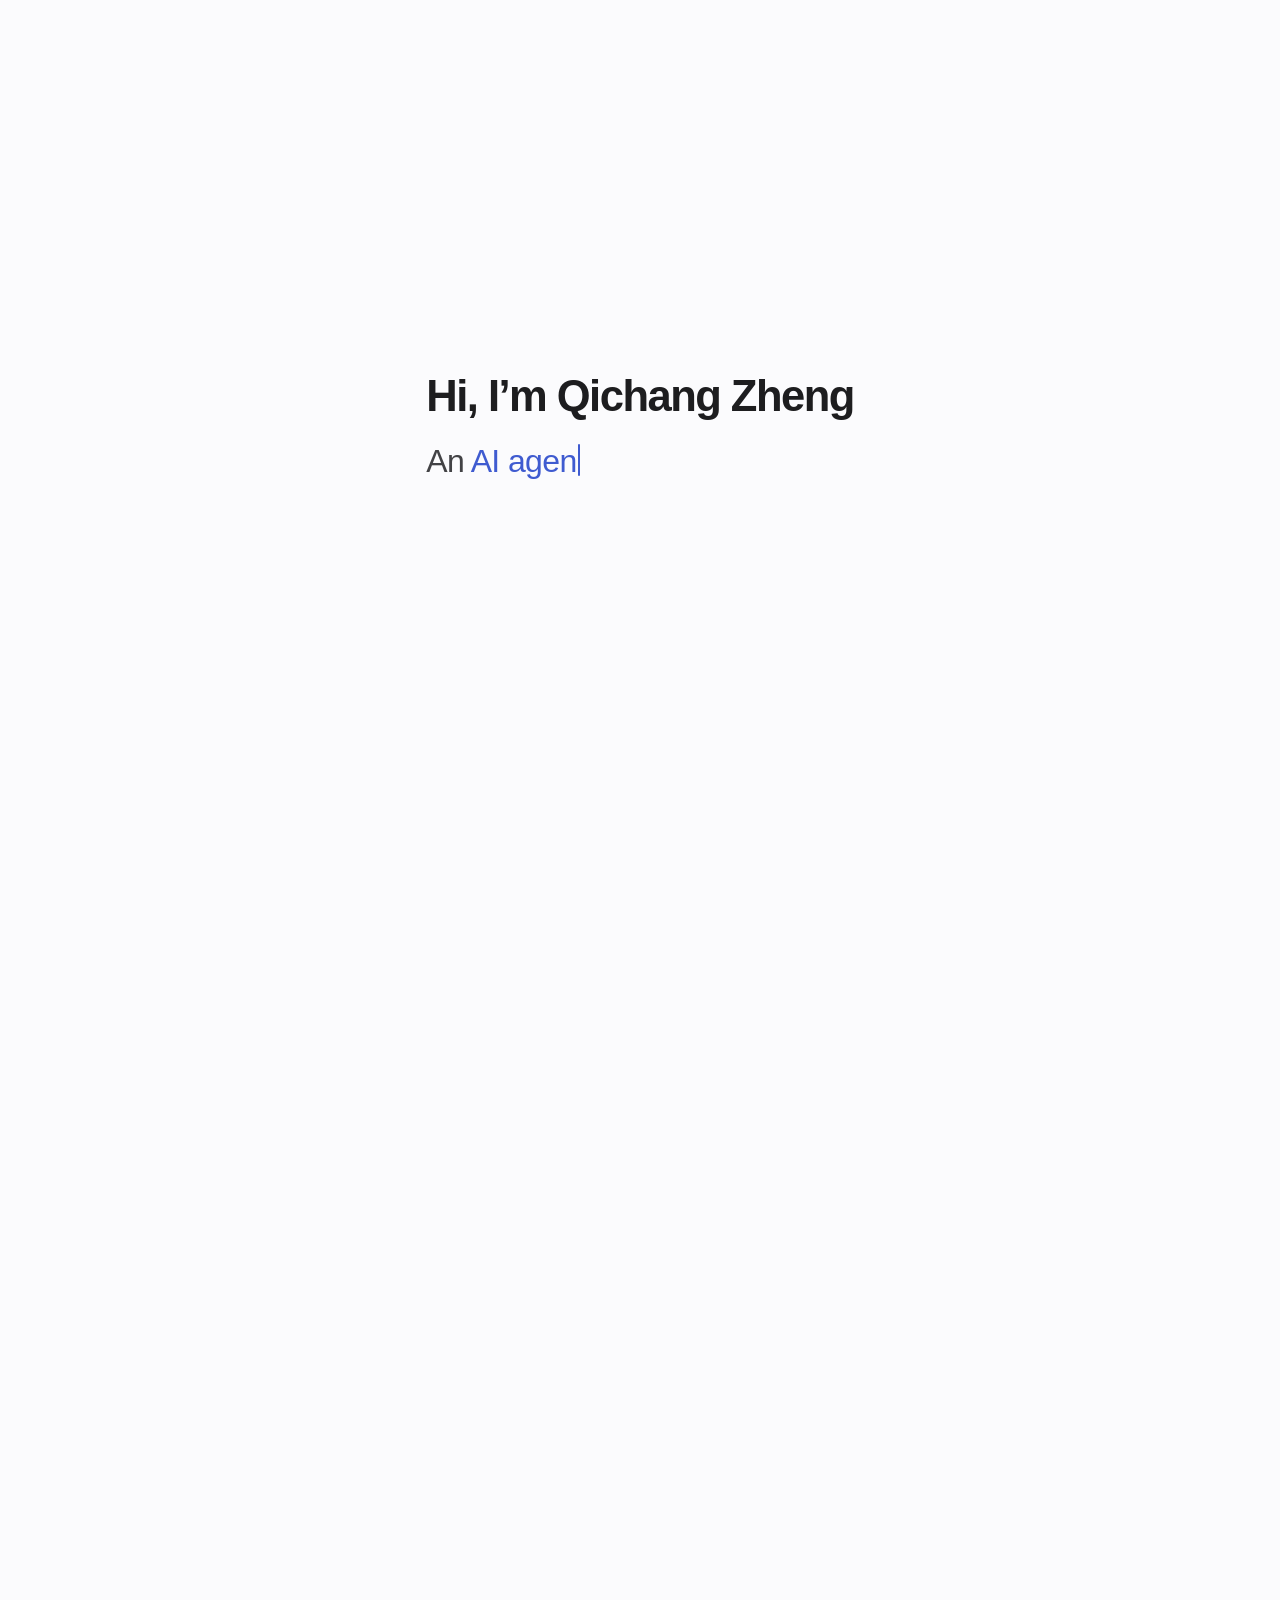
<file: index.html>
<!doctype html>
<html lang="en" data-lang="en" data-scene="hero">
<head>
  <meta charset="utf-8">
  <meta name="viewport" content="width=device-width, initial-scale=1, viewport-fit=cover">
  <title>Qichang Zheng</title>
  <meta name="description" content="Qichang Zheng builds the environment AI agents run in, and a platform for developers to orchestrate many agents working together on complex projects.">
  <meta name="theme-color" content="#fbfbfd">
  <link rel="canonical" href="https://www.qichangzheng.net/">
  <meta property="og:type" content="website">
  <meta property="og:url" content="https://www.qichangzheng.net/">
  <meta property="og:title" content="Qichang Zheng — AI Agent Platform Engineer">
  <meta property="og:description" content="I build the environment AI agents run in — and a platform for developers to orchestrate many agents working together on complex projects.">
  <meta property="og:image" content="https://www.qichangzheng.net/assets/og.jpg">
  <meta name="twitter:card" content="summary">
  <link rel="icon" href="/favicon.svg" type="image/svg+xml">
  <link rel="icon" href="/favicon.ico" sizes="16x16 32x32 48x48">
  <link rel="apple-touch-icon" href="/apple-touch-icon.png">
  <script>(function(){var d=document.documentElement,l=null;try{l=localStorage.getItem('lang')}catch(e){}if(l!=='en'&&l!=='zh'){l=/^zh/i.test(navigator.language||'')?'zh':'en'}d.setAttribute('data-lang',l);d.lang=l==='zh'?'zh-CN':'en';d.className+=' js';try{var nv=performance.getEntriesByType&&performance.getEntriesByType('navigation')[0];if(!location.hash&&!(nv&&nv.type==='back_forward')&&!matchMedia('(prefers-reduced-motion: reduce)').matches)d.className+=' intro-on'}catch(e){}try{if(innerWidth>=1024&&innerHeight>=560&&matchMedia('(hover: hover) and (pointer: fine)').matches&&!matchMedia('(prefers-reduced-motion: reduce)').matches)d.className+=' pinned'}catch(e){}if(l==='zh')document.title='郑其昌'})();</script>
  <link rel="stylesheet" href="/assets/site.css">
  <script src="/assets/site.js" defer></script>
</head>
<body>
  <div class="intro" aria-hidden="true">
    <div class="curtain"></div>
    <div class="typer"><p class="ty ty1"></p><p class="ty ty2"></p><p class="ty ty3"></p></div>
  </div>
  <a class="skip" href="#main"><span class="en">Skip to content</span><span class="zh">跳到正文</span></a>

  <header class="nav" id="nav">
    <a class="mark" href="#top" data-go="top" aria-label="QZ, Qichang Zheng">QZ</a>
    <nav class="links" id="links" aria-label="Sections">
      <span class="thumb" aria-hidden="true"></span>
      <a href="#about" data-go="about"><span class="t"><span class="en">About</span><span class="zh">关于</span></span></a>
      <a href="#work" data-go="work"><span class="t"><span class="en">Work</span><span class="zh">作品</span></span></a>
      <a class="sub" href="#north-agent-cloud" data-go="north-agent-cloud"><span class="t"><span class="n">01</span></span><span class="full">North Agent Cloud</span></a>
      <a class="sub" href="#north-sandbox" data-go="north-sandbox"><span class="t"><span class="n">02</span></span><span class="full">North Sandbox</span></a>
      <a class="sub" href="#north-firewall" data-go="north-firewall"><span class="t"><span class="n">03</span></span><span class="full">North Firewall</span></a>
      <a class="sub" href="#agent-team" data-go="agent-team"><span class="t"><span class="n">04</span></span><span class="full">Agent Team</span></a>
      <a href="#experience" data-go="experience"><span class="t"><span class="en">Experience</span><span class="zh">经历</span></span></a>
      <a href="#contact" data-go="contact"><span class="t"><span class="en">Contact</span><span class="zh">联系</span></span></a>
    </nav>
    <div class="lang" role="group" aria-label="Language / 语言">
      <button type="button" data-lang="en" lang="en" aria-pressed="true">EN</button>
      <button type="button" data-lang="zh" lang="zh-CN" aria-pressed="false">中文</button>
    </div>
    <button class="menu" type="button" aria-expanded="false" aria-controls="links"><span class="en">Menu</span><span class="zh">目录</span></button>
  </header>
  <div class="chapter" aria-hidden="true"><span class="chapter-t"></span></div>
  <div class="veil" aria-hidden="true"></div>

  <div class="backdrop" aria-hidden="true"><svg class="diagram" viewBox="-4 4 916 768" preserveAspectRatio="xMidYMid meet" data-fx-entry="15.6" data-fx-loop="15900" data-fx-shake="0,0;50,1;110,-0.85;170,0.62;230,-0.4;290,0.2;360,0" data-fx-swing="0.37,0,0.63,1" data-fx-shake-px="w4:2.2,hero:1.6,mini:2" data-hero-run="7.62" data-built-every="6" data-built-n="3" data-built-run="4.02" data-build="sbx-1:1.39,sbx-2:1.53,sbx-3:1.67,nac-1:1.77,nac-2:1.91,nac-3:2.05,fw-1:2.22,fw-2:2.36,fw-3:2.5" aria-hidden="true" focusable="false"><g class="grp g-nac pf"><path class="e dash bound draw" pathLength="1" d="M162 70H444A22 22 0 0 1 466 92V376A22 22 0 0 1 444 398H162A22 22 0 0 1 140 376V92A22 22 0 0 1 162 70Z"/></g><g class="grp g-sbx pf"><path class="e dash bound draw" pathLength="1" d="M508 70H644A22 22 0 0 1 666 92V376A22 22 0 0 1 644 398H508A22 22 0 0 1 486 376V92A22 22 0 0 1 508 70Z"/></g><g class="grp g-fw pf"><path class="e dash bound draw" pathLength="1" d="M698 70H818A22 22 0 0 1 840 92V376A22 22 0 0 1 818 398H698A22 22 0 0 1 676 376V92A22 22 0 0 1 698 70Z"/></g><g class="cl cl-w1"><path class="fx fx-c1cg-0 bead" d="M90 200L166 200" style="stroke-width:15;stroke-dasharray:0.01 144;stroke-dashoffset:3.01px"/><path class="fx fx-c1cg-1 bead" d="M90 200L166 200" style="stroke-width:2.2;stroke-dasharray:24 144;stroke-dashoffset:27px"/><path class="fx fx-c1cg-2 bead" d="M90 200L166 200" style="stroke-width:3;stroke-dasharray:16 144;stroke-dashoffset:19px"/><path class="fx fx-c1cg-3 bead" d="M90 200L166 200" style="stroke-width:4;stroke-dasharray:9 144;stroke-dashoffset:12px"/><path class="fx fx-c1cg-4 bead" d="M90 200L166 200" style="stroke-width:6.4;stroke-dasharray:0.01 144;stroke-dashoffset:3.01px"/><path class="fx fx-c1gr-0 bead" d="M242 200L285 200A5 5 0 0 0 290 195L290 174A5 5 0 0 1 295 169L306 169" style="stroke-width:15;stroke-dasharray:0.01 159;stroke-dashoffset:3.01px"/><path class="fx fx-c1gr-1 bead" d="M242 200L285 200A5 5 0 0 0 290 195L290 174A5 5 0 0 1 295 169L306 169" style="stroke-width:2.2;stroke-dasharray:24 159;stroke-dashoffset:27px"/><path class="fx fx-c1gr-2 bead" d="M242 200L285 200A5 5 0 0 0 290 195L290 174A5 5 0 0 1 295 169L306 169" style="stroke-width:3;stroke-dasharray:16 159;stroke-dashoffset:19px"/><path class="fx fx-c1gr-3 bead" d="M242 200L285 200A5 5 0 0 0 290 195L290 174A5 5 0 0 1 295 169L306 169" style="stroke-width:4;stroke-dasharray:9 159;stroke-dashoffset:12px"/><path class="fx fx-c1gr-4 bead" d="M242 200L285 200A5 5 0 0 0 290 195L290 174A5 5 0 0 1 295 169L306 169" style="stroke-width:6.4;stroke-dasharray:0.01 159;stroke-dashoffset:3.01px"/><path class="fx fx-c1rg-0 bead" d="M306 169L295 169A5 5 0 0 0 290 174L290 195A5 5 0 0 1 285 200L242 200" style="stroke-width:15;stroke-dasharray:0.01 159;stroke-dashoffset:3.01px"/><path class="fx fx-c1rg-1 bead" d="M306 169L295 169A5 5 0 0 0 290 174L290 195A5 5 0 0 1 285 200L242 200" style="stroke-width:2.2;stroke-dasharray:24 159;stroke-dashoffset:27px"/><path class="fx fx-c1rg-2 bead" d="M306 169L295 169A5 5 0 0 0 290 174L290 195A5 5 0 0 1 285 200L242 200" style="stroke-width:3;stroke-dasharray:16 159;stroke-dashoffset:19px"/><path class="fx fx-c1rg-3 bead" d="M306 169L295 169A5 5 0 0 0 290 174L290 195A5 5 0 0 1 285 200L242 200" style="stroke-width:4;stroke-dasharray:9 159;stroke-dashoffset:12px"/><path class="fx fx-c1rg-4 bead" d="M306 169L295 169A5 5 0 0 0 290 174L290 195A5 5 0 0 1 285 200L242 200" style="stroke-width:6.4;stroke-dasharray:0.01 159;stroke-dashoffset:3.01px"/><path class="fx fx-c1gc-0 bead" d="M166 200L90 200" style="stroke-width:15;stroke-dasharray:0.01 144;stroke-dashoffset:3.01px"/><path class="fx fx-c1gc-1 bead" d="M166 200L90 200" style="stroke-width:2.2;stroke-dasharray:24 144;stroke-dashoffset:27px"/><path class="fx fx-c1gc-2 bead" d="M166 200L90 200" style="stroke-width:3;stroke-dasharray:16 144;stroke-dashoffset:19px"/><path class="fx fx-c1gc-3 bead" d="M166 200L90 200" style="stroke-width:4;stroke-dasharray:9 144;stroke-dashoffset:12px"/><path class="fx fx-c1gc-4 bead" d="M166 200L90 200" style="stroke-width:6.4;stroke-dasharray:0.01 144;stroke-dashoffset:3.01px"/><rect class="fx fx-c1cli wave" x="8" y="182" width="88" height="36" rx="10"/><rect class="fx fx-c1gw wave" x="160" y="182" width="88" height="36" rx="10"/><rect class="fx fx-c1rt wave" x="300" y="154" width="104" height="30" rx="9"/><path class="fx fx-c1spg-0 bead" d="M204 212L204 314" style="stroke-width:15;stroke-dasharray:0.01 170;stroke-dashoffset:3.01px"/><path class="fx fx-c1spg-1 bead" d="M204 212L204 314" style="stroke-width:2.2;stroke-dasharray:24 170;stroke-dashoffset:27px"/><path class="fx fx-c1spg-2 bead" d="M204 212L204 314" style="stroke-width:3;stroke-dasharray:16 170;stroke-dashoffset:19px"/><path class="fx fx-c1spg-3 bead" d="M204 212L204 314" style="stroke-width:4;stroke-dasharray:9 170;stroke-dashoffset:12px"/><path class="fx fx-c1spg-4 bead" d="M204 212L204 314" style="stroke-width:6.4;stroke-dasharray:0.01 170;stroke-dashoffset:3.01px"/><path class="fx fx-c1spr-0 bead" d="M368 262L368 314" style="stroke-width:15;stroke-dasharray:0.01 120;stroke-dashoffset:3.01px"/><path class="fx fx-c1spr-1 bead" d="M368 262L368 314" style="stroke-width:2.2;stroke-dasharray:24 120;stroke-dashoffset:27px"/><path class="fx fx-c1spr-2 bead" d="M368 262L368 314" style="stroke-width:3;stroke-dasharray:16 120;stroke-dashoffset:19px"/><path class="fx fx-c1spr-3 bead" d="M368 262L368 314" style="stroke-width:4;stroke-dasharray:9 120;stroke-dashoffset:12px"/><path class="fx fx-c1spr-4 bead" d="M368 262L368 314" style="stroke-width:6.4;stroke-dasharray:0.01 120;stroke-dashoffset:3.01px"/></g><g class="cl cl-w2"><path class="fx fx-c2call-0 bead" d="M408 169L441 169A5 5 0 0 1 446 174L446 195A5 5 0 0 0 451 200L502 200" style="stroke-width:15;stroke-dasharray:0.01 189;stroke-dashoffset:3.01px"/><path class="fx fx-c2call-1 bead" d="M408 169L441 169A5 5 0 0 1 446 174L446 195A5 5 0 0 0 451 200L502 200" style="stroke-width:2.2;stroke-dasharray:24 189;stroke-dashoffset:27px"/><path class="fx fx-c2call-2 bead" d="M408 169L441 169A5 5 0 0 1 446 174L446 195A5 5 0 0 0 451 200L502 200" style="stroke-width:3;stroke-dasharray:16 189;stroke-dashoffset:19px"/><path class="fx fx-c2call-3 bead" d="M408 169L441 169A5 5 0 0 1 446 174L446 195A5 5 0 0 0 451 200L502 200" style="stroke-width:4;stroke-dasharray:9 189;stroke-dashoffset:12px"/><path class="fx fx-c2call-4 bead" d="M408 169L441 169A5 5 0 0 1 446 174L446 195A5 5 0 0 0 451 200L502 200" style="stroke-width:6.4;stroke-dasharray:0.01 189;stroke-dashoffset:3.01px"/><rect class="fx fx-c2ring0 wave" x="581" y="198" width="24" height="20" rx="5"/><rect class="fx fx-c2ring1 wave" x="513" y="228" width="24" height="20" rx="5"/><rect class="fx fx-c2sbx wave" x="496" y="116" width="160" height="152" rx="16"/><path class="fx fx-c2data-0 bead" d="M576 262L576 314" style="stroke-width:15;stroke-dasharray:0.01 120;stroke-dashoffset:3.01px"/><path class="fx fx-c2data-1 bead" d="M576 262L576 314" style="stroke-width:2.2;stroke-dasharray:24 120;stroke-dashoffset:27px"/><path class="fx fx-c2data-2 bead" d="M576 262L576 314" style="stroke-width:3;stroke-dasharray:16 120;stroke-dashoffset:19px"/><path class="fx fx-c2data-3 bead" d="M576 262L576 314" style="stroke-width:4;stroke-dasharray:9 120;stroke-dashoffset:12px"/><path class="fx fx-c2data-4 bead" d="M576 262L576 314" style="stroke-width:6.4;stroke-dasharray:0.01 120;stroke-dashoffset:3.01px"/><rect class="fx fx-c2st wave" x="496" y="308" width="160" height="72" rx="10"/></g><g class="cl cl-w3"><path class="fx fx-c3out-0 bead" d="M650 200L751 200" style="stroke-width:15;stroke-dasharray:0.01 169;stroke-dashoffset:3.01px"/><path class="fx fx-c3out-1 bead" d="M650 200L751 200" style="stroke-width:2.2;stroke-dasharray:24 169;stroke-dashoffset:27px"/><path class="fx fx-c3out-2 bead" d="M650 200L751 200" style="stroke-width:3;stroke-dasharray:16 169;stroke-dashoffset:19px"/><path class="fx fx-c3out-3 bead" d="M650 200L751 200" style="stroke-width:4;stroke-dasharray:9 169;stroke-dashoffset:12px"/><path class="fx fx-c3out-4 bead" d="M650 200L751 200" style="stroke-width:6.4;stroke-dasharray:0.01 169;stroke-dashoffset:3.01px"/><path class="fx fx-c3app-0 bead" d="M765 200L778 200A10 10 0 0 0 788 190L788 46" style="stroke-width:15;stroke-dasharray:0.01 241;stroke-dashoffset:3.01px"/><path class="fx fx-c3app-1 bead" d="M765 200L778 200A10 10 0 0 0 788 190L788 46" style="stroke-width:2.2;stroke-dasharray:24 241;stroke-dashoffset:27px"/><path class="fx fx-c3app-2 bead" d="M765 200L778 200A10 10 0 0 0 788 190L788 46" style="stroke-width:3;stroke-dasharray:16 241;stroke-dashoffset:19px"/><path class="fx fx-c3app-3 bead" d="M765 200L778 200A10 10 0 0 0 788 190L788 46" style="stroke-width:4;stroke-dasharray:9 241;stroke-dashoffset:12px"/><path class="fx fx-c3app-4 bead" d="M765 200L778 200A10 10 0 0 0 788 190L788 46" style="stroke-width:6.4;stroke-dasharray:0.01 241;stroke-dashoffset:3.01px"/><path class="fx fx-c3net-0 bead" d="M765 200L900 200" style="stroke-width:15;stroke-dasharray:0.01 203;stroke-dashoffset:3.01px"/><path class="fx fx-c3net-1 bead" d="M765 200L900 200" style="stroke-width:2.2;stroke-dasharray:24 203;stroke-dashoffset:27px"/><path class="fx fx-c3net-2 bead" d="M765 200L900 200" style="stroke-width:3;stroke-dasharray:16 203;stroke-dashoffset:19px"/><path class="fx fx-c3net-3 bead" d="M765 200L900 200" style="stroke-width:4;stroke-dasharray:9 203;stroke-dashoffset:12px"/><path class="fx fx-c3net-4 bead" d="M765 200L900 200" style="stroke-width:6.4;stroke-dasharray:0.01 203;stroke-dashoffset:3.01px"/><rect class="fx fx-c3fw wave" x="745" y="187" width="26" height="26" rx="13"/><rect class="fx fx-c3vault wave" x="731" y="314" width="54" height="54" rx="12"/><rect class="fx fx-c3app wave" x="696" y="16" width="112" height="36" rx="10"/></g><g class="grp ic g-nac"><g class="pc" data-pc="nac-3"><path class="e draw" pathLength="1" style="--dd:0.52s" d="M104 200H181.55"/><path class="e draw" pathLength="1" style="--dd:0.56s" d="M197.55 140.8H189.55a8 8 0 0 0 -8 8V232.7a8 8 0 0 0 8 8H197.55"/><path class="e draw" pathLength="1" style="--dd:0.60s" d="M408.45 140.8H416.45a8 8 0 0 1 8 8V232.7a8 8 0 0 1 -8 8H408.45"/><path class="e draw" pathLength="1" style="--dd:0.64s" d="M424.45 200H476"/></g></g><g class="grp ic g-sbx"><g class="pc" data-pc="sbx-3"><path class="e draw" pathLength="1" style="--dd:0.68s" d="M476 200H500.4"/><path class="e draw" pathLength="1" style="--dd:0.72s" d="M651.6 200H671"/></g></g><g class="grp g-fw"><g class="pc" data-pc="fw-3"><path class="e draw" pathLength="1" style="--dd:0.76s" d="M671 200H745"/><path class="e draw" pathLength="1" style="--dd:0.80s" d="M771 200H900"/></g><g class="pc" data-pc="fw-1"><path class="n draw" pathLength="1" style="--dd:0.86s" d="M758 106H758A9 9 0 0 1 767 115V172A9 9 0 0 1 758 181H758A9 9 0 0 1 749 172V115A9 9 0 0 1 758 106Z"/><path class="n draw" pathLength="1" style="--dd:0.92s" d="M758 219H758A9 9 0 0 1 767 228V285A9 9 0 0 1 758 294H758A9 9 0 0 1 749 285V228A9 9 0 0 1 758 219Z"/></g><g class="pc" data-pc="fw-3"><path class="n draw" pathLength="1" style="--dd:0.98s" d="M745 200a13 13 0 1 1 26 0a13 13 0 1 1 -26 0z"/></g><g class="pc" data-pc="fw-2"><path class="e draw" pathLength="1" style="--dd:1.02s" d="M758 294V314"/><path class="n draw" pathLength="1" style="--dd:1.08s" d="M743 314H773A12 12 0 0 1 785 326V356A12 12 0 0 1 773 368H743A12 12 0 0 1 731 356V326A12 12 0 0 1 743 314Z"/><path class="e draw" pathLength="1" style="--dd:1.12s" d="M750.5 334a7.5 7.5 0 1 1 15 0a7.5 7.5 0 1 1 -15 0z"/><path class="e draw" pathLength="1" style="--dd:1.16s" d="M758 341.5V357"/></g></g><g class="cl cl-hero"><path class="fx fx-hreq-0 bead" d="M104 200L173.55 200A8 8 0 0 0 181.55 192L181.55 148.8A8 8 0 0 1 189.55 140.8L416.45 140.8A8 8 0 0 1 424.45 148.8L424.45 192A8 8 0 0 0 432.45 200L900 200" style="stroke-width:15;stroke-dasharray:0.01 969;stroke-dashoffset:3.01px"/><path class="fx fx-hreq-1 bead" d="M104 200L173.55 200A8 8 0 0 0 181.55 192L181.55 148.8A8 8 0 0 1 189.55 140.8L416.45 140.8A8 8 0 0 1 424.45 148.8L424.45 192A8 8 0 0 0 432.45 200L900 200" style="stroke-width:2.2;stroke-dasharray:24 969;stroke-dashoffset:27px"/><path class="fx fx-hreq-2 bead" d="M104 200L173.55 200A8 8 0 0 0 181.55 192L181.55 148.8A8 8 0 0 1 189.55 140.8L416.45 140.8A8 8 0 0 1 424.45 148.8L424.45 192A8 8 0 0 0 432.45 200L900 200" style="stroke-width:3;stroke-dasharray:16 969;stroke-dashoffset:19px"/><path class="fx fx-hreq-3 bead" d="M104 200L173.55 200A8 8 0 0 0 181.55 192L181.55 148.8A8 8 0 0 1 189.55 140.8L416.45 140.8A8 8 0 0 1 424.45 148.8L424.45 192A8 8 0 0 0 432.45 200L900 200" style="stroke-width:4;stroke-dasharray:9 969;stroke-dashoffset:12px"/><path class="fx fx-hreq-4 bead" d="M104 200L173.55 200A8 8 0 0 0 181.55 192L181.55 148.8A8 8 0 0 1 189.55 140.8L416.45 140.8A8 8 0 0 1 424.45 148.8L424.45 192A8 8 0 0 0 432.45 200L900 200" style="stroke-width:6.4;stroke-dasharray:0.01 969;stroke-dashoffset:3.01px"/></g><g class="grp dt g-nac"><path class="n draw" pathLength="1" style="--dd:0.06s" d="M18 182H86A10 10 0 0 1 96 192V208A10 10 0 0 1 86 218H18A10 10 0 0 1 8 208V192A10 10 0 0 1 18 182Z"/><text class="lbl" x="52" y="200" data-zh="客户端">Clients</text></g><g class="grp dt g-nac"><path class="n draw" pathLength="1" style="--dd:0.12s" d="M170 182H238A10 10 0 0 1 248 192V208A10 10 0 0 1 238 218H170A10 10 0 0 1 160 208V192A10 10 0 0 1 170 182Z"/><text class="lbl" x="204" y="200" data-zh="网关">Gateway</text></g><g class="grp dt g-nac"><path class="n tint draw" pathLength="1" style="--dd:0.42s" d="M296 116H440A16 16 0 0 1 456 132V252A16 16 0 0 1 440 268H296A16 16 0 0 1 280 252V132A16 16 0 0 1 296 116Z"/><text class="lbl cap" x="300" y="140" data-zh="调度">Scheduler</text></g><g class="grp g-nac core" style="--shut: translate(-357.45px, -171.85px) scale(1.85); --k: 1.85"><g class="pc" data-pc="nac-1"><path class="n dash" d="M318 164H406A8 8 0 0 1 414 172V186A8 8 0 0 1 406 194H318A8 8 0 0 1 310 186V172A8 8 0 0 1 318 164Z"/><g class="cl cl-w1"><path class="fx fx-c1scale lit scale" d="M318 164H406A8 8 0 0 1 414 172V186A8 8 0 0 1 406 194H318A8 8 0 0 1 310 186V172A8 8 0 0 1 318 164Z"/></g><path class="n draw" pathLength="1" style="--dd:0.18s" d="M313 159H401A8 8 0 0 1 409 167V181A8 8 0 0 1 401 189H313A8 8 0 0 1 305 181V167A8 8 0 0 1 313 159Z"/><!--C01--><path class="n draw" pathLength="1" style="--dd:0.24s" d="M308 154H396A8 8 0 0 1 404 162V176A8 8 0 0 1 396 184H308A8 8 0 0 1 300 176V162A8 8 0 0 1 308 154Z"/><g class="cl cl-w1"><path class="fx fx-c1rtlit lit" d="M308 154H396A8 8 0 0 1 404 162V176A8 8 0 0 1 396 184H308A8 8 0 0 1 300 176V162A8 8 0 0 1 308 154Z"/></g></g><g class="pc" data-pc="nac-2"><path class="n dash" d="M318 218H406A8 8 0 0 1 414 226V240A8 8 0 0 1 406 248H318A8 8 0 0 1 310 240V226A8 8 0 0 1 318 218Z"/><!--C12--><path class="n draw" pathLength="1" style="--dd:0.30s" d="M313 213H401A8 8 0 0 1 409 221V235A8 8 0 0 1 401 243H313A8 8 0 0 1 305 235V221A8 8 0 0 1 313 213Z"/><!--C11--><path class="n draw" pathLength="1" style="--dd:0.36s" d="M308 208H396A8 8 0 0 1 404 216V230A8 8 0 0 1 396 238H308A8 8 0 0 1 300 230V216A8 8 0 0 1 308 208Z"/><!--C10--></g></g><g class="grp dt g-nac"><text class="lbl" x="352" y="169" data-zh="运行时">Runtime</text><text class="lbl" x="352" y="223" data-zh="运行时">Runtime</text></g><g class="grp dt g-sbx"><path class="n tint draw" pathLength="1" style="--dd:0.48s" d="M512 116H640A16 16 0 0 1 656 132V252A16 16 0 0 1 640 268H512A16 16 0 0 1 496 252V132A16 16 0 0 1 512 116Z"/><text class="lbl cap" x="513" y="140" data-zh="沙箱">Sandboxes</text></g><g class="grp g-sbx core" style="--shut: translate(-115.20px, -49.60px) scale(1.2); --k: 1.2"><g class="pc" data-pc="sbx-1"><path class="n slot draw busy" pathLength="1" style="--dd:0.55s" d="M518 168H532A5 5 0 0 1 537 173V183A5 5 0 0 1 532 188H518A5 5 0 0 1 513 183V173A5 5 0 0 1 518 168Z"/><path class="n slot draw" pathLength="1" style="--dd:0.58s" d="M552 168H566A5 5 0 0 1 571 173V183A5 5 0 0 1 566 188H552A5 5 0 0 1 547 183V173A5 5 0 0 1 552 168Z"/><path class="n slot draw busy" pathLength="1" style="--dd:0.61s" d="M586 168H600A5 5 0 0 1 605 173V183A5 5 0 0 1 600 188H586A5 5 0 0 1 581 183V173A5 5 0 0 1 586 168Z"/><path class="n slot draw" pathLength="1" style="--dd:0.64s" d="M620 168H634A5 5 0 0 1 639 173V183A5 5 0 0 1 634 188H620A5 5 0 0 1 615 183V173A5 5 0 0 1 620 168Z"/></g><g class="pc" data-pc="sbx-2"><path class="n slot draw" pathLength="1" style="--dd:0.67s" d="M518 198H532A5 5 0 0 1 537 203V213A5 5 0 0 1 532 218H518A5 5 0 0 1 513 213V203A5 5 0 0 1 518 198Z"/><path class="n slot draw busy" pathLength="1" style="--dd:0.70s" d="M552 198H566A5 5 0 0 1 571 203V213A5 5 0 0 1 566 218H552A5 5 0 0 1 547 213V203A5 5 0 0 1 552 198Z"/><path class="n slot draw" pathLength="1" style="--dd:0.73s" d="M586 198H600A5 5 0 0 1 605 203V213A5 5 0 0 1 600 218H586A5 5 0 0 1 581 213V203A5 5 0 0 1 586 198Z"/><path class="n slot draw" pathLength="1" style="--dd:0.76s" d="M620 198H634A5 5 0 0 1 639 203V213A5 5 0 0 1 634 218H620A5 5 0 0 1 615 213V203A5 5 0 0 1 620 198Z"/></g><g class="pc" data-pc="sbx-3"><path class="n slot draw" pathLength="1" style="--dd:0.79s" d="M518 228H532A5 5 0 0 1 537 233V243A5 5 0 0 1 532 248H518A5 5 0 0 1 513 243V233A5 5 0 0 1 518 228Z"/><path class="n slot draw" pathLength="1" style="--dd:0.82s" d="M552 228H566A5 5 0 0 1 571 233V243A5 5 0 0 1 566 248H552A5 5 0 0 1 547 243V233A5 5 0 0 1 552 228Z"/><path class="n slot draw" pathLength="1" style="--dd:0.85s" d="M586 228H600A5 5 0 0 1 605 233V243A5 5 0 0 1 600 248H586A5 5 0 0 1 581 243V233A5 5 0 0 1 586 228Z"/><path class="n slot draw busy" pathLength="1" style="--dd:0.88s" d="M620 228H634A5 5 0 0 1 639 233V243A5 5 0 0 1 634 248H620A5 5 0 0 1 615 243V233A5 5 0 0 1 620 228Z"/></g></g><g class="grp dt g-sbx"><path class="n draw" pathLength="1" style="--dd:1.22s" d="M506 308H646A10 10 0 0 1 656 318V370A10 10 0 0 1 646 380H506A10 10 0 0 1 496 370V318A10 10 0 0 1 506 308Z"/><path class="n draw" pathLength="1" style="--dd:1.28s" d="M496 344H656"/><text class="lbl" x="576" y="326">JuiceFS</text><text class="lbl" x="576" y="362" data-zh="对象存储">Object storage</text></g><g class="grp dt g-fw"><text class="lbl" x="716" y="144" data-zh="防火墙">Firewall</text><text class="lbl" x="812" y="341">Vault</text></g><g class="grp dt g-fw"><path class="n draw" pathLength="1" style="--dd:1.34s" d="M706 16H798A10 10 0 0 1 808 26V42A10 10 0 0 1 798 52H706A10 10 0 0 1 696 42V26A10 10 0 0 1 706 16Z"/><text class="lbl" x="752" y="34" data-zh="外部应用">Other apps</text></g><g class="grp dt g-nac"><path class="n draw" pathLength="1" style="--dd:1.40s" d="M170 308H446A10 10 0 0 1 456 318V334A10 10 0 0 1 446 344H170A10 10 0 0 1 160 334V318A10 10 0 0 1 170 308Z"/><text class="lbl st" x="176" y="326" data-zh="追踪">Tracing</text><path class="span" d="M236 318H436"/><path class="span" d="M262 326H420"/><path class="span" d="M300 334H372"/><g class="cl cl-w1"><path class="fx fx-c1span0 span-fx" d="M236 318H436" style="stroke-dasharray:200 200;stroke-dashoffset:200px"/></g><g class="cl cl-w1"><path class="fx fx-c1span1 span-fx" d="M262 326H420" style="stroke-dasharray:158 158;stroke-dashoffset:158px"/></g><g class="cl cl-w1"><path class="fx fx-c1span2 span-fx" d="M300 334H372" style="stroke-dasharray:72 72;stroke-dashoffset:72px"/></g></g><g class="grp dt g-nac"><path class="e draw" pathLength="1" style="--dd:1.44s" d="M96 200H160"/></g><g class="grp dt g-nac"><path class="e draw" pathLength="1" style="--dd:1.48s" d="M248 200H280"/></g><g class="grp dt g-nac g-sbx"><path class="e draw" pathLength="1" style="--dd:1.52s" d="M456 200H496"/></g><g class="grp dt g-sbx g-fw"><path class="e draw" pathLength="1" style="--dd:1.56s" d="M656 200H696"/></g><g class="grp g-fw"><g class="pc" data-pc="fw-3"><text class="lbl end" x="900" y="184" data-zh="互联网">Internet</text></g></g><g class="grp dt g-nac"><path class="e dash" style="--dd:1.60s" d="M204 218V308"/></g><g class="grp dt g-nac"><path class="e dash" style="--dd:1.64s" d="M368 268V308"/></g><g class="grp dt g-sbx"><path class="e draw" pathLength="1" style="--dd:1.68s" d="M576 268V308"/></g><g class="grp dt g-fw"><path class="e draw" pathLength="1" style="--dd:1.72s" d="M778 200a10 10 0 0 0 10 -10V52"/></g><g class="cl cl-w1"><path class="fx fx-c1gwlit lit" d="M170 182H238A10 10 0 0 1 248 192V208A10 10 0 0 1 238 218H170A10 10 0 0 1 160 208V192A10 10 0 0 1 170 182Z"/></g><g class="cl cl-w2"><path class="fx fx-c2slot0 claim" d="M586 198H600A5 5 0 0 1 605 203V213A5 5 0 0 1 600 218H586A5 5 0 0 1 581 213V203A5 5 0 0 1 586 198Z"/><path class="fx fx-c2slot1 claim" d="M518 228H532A5 5 0 0 1 537 233V243A5 5 0 0 1 532 248H518A5 5 0 0 1 513 243V233A5 5 0 0 1 518 228Z"/><path class="fx fx-c2store lit" d="M506 308H646A10 10 0 0 1 656 318V370A10 10 0 0 1 646 380H506A10 10 0 0 1 496 370V318A10 10 0 0 1 506 308Z"/></g><g class="cl cl-w3"><path class="fx fx-c3cred-0 bead" d="M758 320L758 207" style="stroke-width:15;stroke-dasharray:0.01 181;stroke-dashoffset:3.01px"/><path class="fx fx-c3cred-1 bead" d="M758 320L758 207" style="stroke-width:2.2;stroke-dasharray:24 181;stroke-dashoffset:27px"/><path class="fx fx-c3cred-2 bead" d="M758 320L758 207" style="stroke-width:3;stroke-dasharray:16 181;stroke-dashoffset:19px"/><path class="fx fx-c3cred-3 bead" d="M758 320L758 207" style="stroke-width:4;stroke-dasharray:9 181;stroke-dashoffset:12px"/><path class="fx fx-c3cred-4 bead" d="M758 320L758 207" style="stroke-width:6.4;stroke-dasharray:0.01 181;stroke-dashoffset:3.01px"/><path class="fx fx-c3fwlit lit" d="M758 187H758A13 13 0 0 1 771 200V200A13 13 0 0 1 758 213H758A13 13 0 0 1 745 200V200A13 13 0 0 1 758 187Z"/><path class="fx fx-c3vlit lit" d="M743 314H773A12 12 0 0 1 785 326V356A12 12 0 0 1 773 368H743A12 12 0 0 1 731 356V326A12 12 0 0 1 743 314Z"/><path class="fx fx-c3alit lit" d="M706 16H798A10 10 0 0 1 808 26V42A10 10 0 0 1 798 52H706A10 10 0 0 1 696 42V26A10 10 0 0 1 706 16Z"/></g><g class="cl cl-hero"><path class="fx fx-hpfnac lit pfl" d="M162 70H444A22 22 0 0 1 466 92V376A22 22 0 0 1 444 398H162A22 22 0 0 1 140 376V92A22 22 0 0 1 162 70Z"/><path class="fx fx-hpfsbx lit pfl" d="M508 70H644A22 22 0 0 1 666 92V376A22 22 0 0 1 644 398H508A22 22 0 0 1 486 376V92A22 22 0 0 1 508 70Z"/><path class="fx fx-hpffw lit pfl" d="M698 70H818A22 22 0 0 1 840 92V376A22 22 0 0 1 818 398H698A22 22 0 0 1 676 376V92A22 22 0 0 1 698 70Z"/></g><g class="cl cl-built"><path class="fx fx-hbl0 lit pfl" d="M162 70H444A22 22 0 0 1 466 92V376A22 22 0 0 1 444 398H162A22 22 0 0 1 140 376V92A22 22 0 0 1 162 70Z"/><path class="fx fx-hbl1 lit pfl" d="M508 70H644A22 22 0 0 1 666 92V376A22 22 0 0 1 644 398H508A22 22 0 0 1 486 376V92A22 22 0 0 1 508 70Z"/><path class="fx fx-hbl2 lit pfl" d="M698 70H818A22 22 0 0 1 840 92V376A22 22 0 0 1 818 398H698A22 22 0 0 1 676 376V92A22 22 0 0 1 698 70Z"/></g><g class="cl cl-build"></g><g class="grp g-built"><path class="e built dash" d="M462 526L462 450A10 10 0 0 0 452 440L313 440A10 10 0 0 1 303 430L303 398"/><circle class="bdot" cx="303" cy="398" r="3"/><path class="e built dash" d="M488 526L488 434A10 10 0 0 1 498 424L566 424A10 10 0 0 0 576 414L576 398"/><circle class="bdot" cx="576" cy="398" r="3"/><path class="e built dash" d="M514 526L514 450A10 10 0 0 1 524 440L748 440A10 10 0 0 0 758 430L758 398"/><circle class="bdot" cx="758" cy="398" r="3"/></g><g class="cl cl-built"><path class="fx fx-hb0-0 bead" d="M462 526L462 450A10 10 0 0 0 452 440L313 440A10 10 0 0 1 303 430L303 398" style="stroke-width:15;stroke-dasharray:0.01 346;stroke-dashoffset:3.01px"/><path class="fx fx-hb0-1 bead" d="M462 526L462 450A10 10 0 0 0 452 440L313 440A10 10 0 0 1 303 430L303 398" style="stroke-width:2.2;stroke-dasharray:24 346;stroke-dashoffset:27px"/><path class="fx fx-hb0-2 bead" d="M462 526L462 450A10 10 0 0 0 452 440L313 440A10 10 0 0 1 303 430L303 398" style="stroke-width:3;stroke-dasharray:16 346;stroke-dashoffset:19px"/><path class="fx fx-hb0-3 bead" d="M462 526L462 450A10 10 0 0 0 452 440L313 440A10 10 0 0 1 303 430L303 398" style="stroke-width:4;stroke-dasharray:9 346;stroke-dashoffset:12px"/><path class="fx fx-hb0-4 bead" d="M462 526L462 450A10 10 0 0 0 452 440L313 440A10 10 0 0 1 303 430L303 398" style="stroke-width:6.4;stroke-dasharray:0.01 346;stroke-dashoffset:3.01px"/><path class="fx fx-hb1-0 bead" d="M488 526L488 434A10 10 0 0 1 498 424L566 424A10 10 0 0 0 576 414L576 398" style="stroke-width:15;stroke-dasharray:0.01 275;stroke-dashoffset:3.01px"/><path class="fx fx-hb1-1 bead" d="M488 526L488 434A10 10 0 0 1 498 424L566 424A10 10 0 0 0 576 414L576 398" style="stroke-width:2.2;stroke-dasharray:24 275;stroke-dashoffset:27px"/><path class="fx fx-hb1-2 bead" d="M488 526L488 434A10 10 0 0 1 498 424L566 424A10 10 0 0 0 576 414L576 398" style="stroke-width:3;stroke-dasharray:16 275;stroke-dashoffset:19px"/><path class="fx fx-hb1-3 bead" d="M488 526L488 434A10 10 0 0 1 498 424L566 424A10 10 0 0 0 576 414L576 398" style="stroke-width:4;stroke-dasharray:9 275;stroke-dashoffset:12px"/><path class="fx fx-hb1-4 bead" d="M488 526L488 434A10 10 0 0 1 498 424L566 424A10 10 0 0 0 576 414L576 398" style="stroke-width:6.4;stroke-dasharray:0.01 275;stroke-dashoffset:3.01px"/><path class="fx fx-hb2-0 bead" d="M514 526L514 450A10 10 0 0 1 524 440L748 440A10 10 0 0 0 758 430L758 398" style="stroke-width:15;stroke-dasharray:0.01 431;stroke-dashoffset:3.01px"/><path class="fx fx-hb2-1 bead" d="M514 526L514 450A10 10 0 0 1 524 440L748 440A10 10 0 0 0 758 430L758 398" style="stroke-width:2.2;stroke-dasharray:24 431;stroke-dashoffset:27px"/><path class="fx fx-hb2-2 bead" d="M514 526L514 450A10 10 0 0 1 524 440L748 440A10 10 0 0 0 758 430L758 398" style="stroke-width:3;stroke-dasharray:16 431;stroke-dashoffset:19px"/><path class="fx fx-hb2-3 bead" d="M514 526L514 450A10 10 0 0 1 524 440L748 440A10 10 0 0 0 758 430L758 398" style="stroke-width:4;stroke-dasharray:9 431;stroke-dashoffset:12px"/><path class="fx fx-hb2-4 bead" d="M514 526L514 450A10 10 0 0 1 524 440L748 440A10 10 0 0 0 758 430L758 398" style="stroke-width:6.4;stroke-dasharray:0.01 431;stroke-dashoffset:3.01px"/></g><g class="cl cl-build"><path class="fx fx-hq0-0 bead" d="M462 526L462 450A10 10 0 0 0 452 440L313 440A10 10 0 0 1 303 430L303 398" style="stroke-width:15;stroke-dasharray:0.01 346;stroke-dashoffset:3.01px"/><path class="fx fx-hq0-1 bead" d="M462 526L462 450A10 10 0 0 0 452 440L313 440A10 10 0 0 1 303 430L303 398" style="stroke-width:2.2;stroke-dasharray:24 346;stroke-dashoffset:27px"/><path class="fx fx-hq0-2 bead" d="M462 526L462 450A10 10 0 0 0 452 440L313 440A10 10 0 0 1 303 430L303 398" style="stroke-width:3;stroke-dasharray:16 346;stroke-dashoffset:19px"/><path class="fx fx-hq0-3 bead" d="M462 526L462 450A10 10 0 0 0 452 440L313 440A10 10 0 0 1 303 430L303 398" style="stroke-width:4;stroke-dasharray:9 346;stroke-dashoffset:12px"/><path class="fx fx-hq0-4 bead" d="M462 526L462 450A10 10 0 0 0 452 440L313 440A10 10 0 0 1 303 430L303 398" style="stroke-width:6.4;stroke-dasharray:0.01 346;stroke-dashoffset:3.01px"/><path class="fx fx-hq1-0 bead" d="M488 526L488 434A10 10 0 0 1 498 424L566 424A10 10 0 0 0 576 414L576 398" style="stroke-width:15;stroke-dasharray:0.01 275;stroke-dashoffset:3.01px"/><path class="fx fx-hq1-1 bead" d="M488 526L488 434A10 10 0 0 1 498 424L566 424A10 10 0 0 0 576 414L576 398" style="stroke-width:2.2;stroke-dasharray:24 275;stroke-dashoffset:27px"/><path class="fx fx-hq1-2 bead" d="M488 526L488 434A10 10 0 0 1 498 424L566 424A10 10 0 0 0 576 414L576 398" style="stroke-width:3;stroke-dasharray:16 275;stroke-dashoffset:19px"/><path class="fx fx-hq1-3 bead" d="M488 526L488 434A10 10 0 0 1 498 424L566 424A10 10 0 0 0 576 414L576 398" style="stroke-width:4;stroke-dasharray:9 275;stroke-dashoffset:12px"/><path class="fx fx-hq1-4 bead" d="M488 526L488 434A10 10 0 0 1 498 424L566 424A10 10 0 0 0 576 414L576 398" style="stroke-width:6.4;stroke-dasharray:0.01 275;stroke-dashoffset:3.01px"/><path class="fx fx-hq2-0 bead" d="M514 526L514 450A10 10 0 0 1 524 440L748 440A10 10 0 0 0 758 430L758 398" style="stroke-width:15;stroke-dasharray:0.01 431;stroke-dashoffset:3.01px"/><path class="fx fx-hq2-1 bead" d="M514 526L514 450A10 10 0 0 1 524 440L748 440A10 10 0 0 0 758 430L758 398" style="stroke-width:2.2;stroke-dasharray:24 431;stroke-dashoffset:27px"/><path class="fx fx-hq2-2 bead" d="M514 526L514 450A10 10 0 0 1 524 440L748 440A10 10 0 0 0 758 430L758 398" style="stroke-width:3;stroke-dasharray:16 431;stroke-dashoffset:19px"/><path class="fx fx-hq2-3 bead" d="M514 526L514 450A10 10 0 0 1 524 440L748 440A10 10 0 0 0 758 430L758 398" style="stroke-width:4;stroke-dasharray:9 431;stroke-dashoffset:12px"/><path class="fx fx-hq2-4 bead" d="M514 526L514 450A10 10 0 0 1 524 440L748 440A10 10 0 0 0 758 430L758 398" style="stroke-width:6.4;stroke-dasharray:0.01 431;stroke-dashoffset:3.01px"/></g><g class="grp g-team pf"><path class="e dash bound draw" pathLength="1" d="M150 464H826A22 22 0 0 1 848 486V740A22 22 0 0 1 826 762H150A22 22 0 0 1 128 740V486A22 22 0 0 1 150 464Z"/></g><g class="grp ic g-team" style="--shut: translate(43px, -22px)"><path class="n draw" pathLength="1" style="--dd:2.50s" d="M302 548H588A10 10 0 0 1 598 558V576A10 10 0 0 1 588 586H302A10 10 0 0 1 292 576V558A10 10 0 0 1 302 548Z"/><path class="e draw" pathLength="1" style="--dd:2.54s" d="M365 586V604"/><path class="e draw" pathLength="1" style="--dd:2.58s" d="M525 586V604"/><path class="n tint draw" pathLength="1" style="--dd:2.64s" d="M308 604H422A16 16 0 0 1 438 620V728A16 16 0 0 1 422 744H308A16 16 0 0 1 292 728V620A16 16 0 0 1 308 604Z"/><path class="n agent draw" pathLength="1" style="--dd:2.70s" d="M313 638H417A9 9 0 0 1 426 647V657A9 9 0 0 1 417 666H313A9 9 0 0 1 304 657V647A9 9 0 0 1 313 638Z"/><path class="n agent draw" pathLength="1" style="--dd:2.76s" d="M313 672H417A9 9 0 0 1 426 681V691A9 9 0 0 1 417 700H313A9 9 0 0 1 304 691V681A9 9 0 0 1 313 672Z"/><path class="n agent sleep dash" d="M313 706H417A9 9 0 0 1 426 715V725A9 9 0 0 1 417 734H313A9 9 0 0 1 304 725V715A9 9 0 0 1 313 706Z"/><path class="n tint draw" pathLength="1" style="--dd:2.82s" d="M468 604H582A16 16 0 0 1 598 620V728A16 16 0 0 1 582 744H468A16 16 0 0 1 452 728V620A16 16 0 0 1 468 604Z"/><path class="n agent draw" pathLength="1" style="--dd:2.88s" d="M473 638H577A9 9 0 0 1 586 647V657A9 9 0 0 1 577 666H473A9 9 0 0 1 464 657V647A9 9 0 0 1 473 638Z"/><path class="n agent draw" pathLength="1" style="--dd:2.94s" d="M473 672H577A9 9 0 0 1 586 681V691A9 9 0 0 1 577 700H473A9 9 0 0 1 464 691V681A9 9 0 0 1 473 672Z"/><path class="n agent sleep dash" d="M473 706H577A9 9 0 0 1 586 715V725A9 9 0 0 1 577 734H473A9 9 0 0 1 464 725V715A9 9 0 0 1 473 706Z"/></g><g class="grp dt g-team"><path class="e draw" pathLength="1" style="--dd:1.04s" d="M343 530V548"/><path class="e draw" pathLength="1" style="--dd:1.08s" d="M445 530V548"/><path class="e draw" pathLength="1" style="--dd:1.12s" d="M547 530V548"/><path class="e draw" pathLength="1" style="--dd:1.16s" d="M365 586V604"/><path class="e draw" pathLength="1" style="--dd:1.20s" d="M525 586V604"/><path class="e draw" pathLength="1" style="--dd:1.24s" d="M268 567H292"/><path class="e draw" pathLength="1" style="--dd:1.28s" d="M598 567H642"/><path class="e dash" style="--dd:1.32s" d="M598 686H642"/><text class="lbl ssh" x="620" y="672">SSH</text><path class="n draw" pathLength="1" style="--dd:1.38s" d="M302 548H588A10 10 0 0 1 598 558V576A10 10 0 0 1 588 586H302A10 10 0 0 1 292 576V558A10 10 0 0 1 302 548Z"/><text class="lbl" x="445" y="562" data-zh="控制平面">Control plane</text><g class="live"><circle class="fx fx-hopring-x298b hop-ring" cx="298" cy="585.17" r="3"/><circle class="fx fx-hopring-x432b hop-ring" cx="432" cy="586.00" r="3"/><circle class="fx fx-hopring-x458b hop-ring" cx="458" cy="586.00" r="3"/><circle class="fx fx-hopring-x547t hop-ring" cx="547" cy="548.00" r="3"/></g><path class="e dash hostframe" style="--dd:1.42s" d="M306 597H584A21 21 0 0 1 605 618V732A21 21 0 0 1 584 753H306A21 21 0 0 1 285 732V618A21 21 0 0 1 306 597Z"/><rect class="frame-bg" x="417" y="747" width="56" height="12"/><text class="lbl cap frame" x="445" y="753" data-zh="宿主机">Host</text><path class="n tint draw" pathLength="1" style="--dd:1.48s" d="M308 604H422A16 16 0 0 1 438 620V728A16 16 0 0 1 422 744H308A16 16 0 0 1 292 728V620A16 16 0 0 1 308 604Z"/><text class="lbl cap host" x="307" y="623" data-zh="用户 A 的容器">User A's container</text><path class="n agent sleep dash" d="M313 706H417A9 9 0 0 1 426 715V725A9 9 0 0 1 417 734H313A9 9 0 0 1 304 725V715A9 9 0 0 1 313 706Z"/><text class="lbl zname" x="367" y="720" data-zh="测试员">Tester</text><text class="lbl zz" x="373" y="720" data-zh="休眠">asleep</text><path class="n tint draw" pathLength="1" style="--dd:1.66s" d="M468 604H582A16 16 0 0 1 598 620V728A16 16 0 0 1 582 744H468A16 16 0 0 1 452 728V620A16 16 0 0 1 468 604Z"/><text class="lbl cap host" x="467" y="623" data-zh="用户 B 的容器">User B's container</text><path class="n draw" pathLength="1" style="--dd:1.84s" d="M313 504H373A8 8 0 0 1 381 512V522A8 8 0 0 1 373 530H313A8 8 0 0 1 305 522V512A8 8 0 0 1 313 504Z"/><text class="lbl" x="343" y="517" data-zh="网页">Web</text><path class="n draw" pathLength="1" style="--dd:1.90s" d="M403 504H487A8 8 0 0 1 495 512V522A8 8 0 0 1 487 530H403A8 8 0 0 1 395 522V512A8 8 0 0 1 403 504Z"/><text class="lbl" x="445" y="517" data-zh="手机 App">Mobile app</text><path class="n tint draw" pathLength="1" style="--dd:2.02s" d="M164 504H252A16 16 0 0 1 268 520V728A16 16 0 0 1 252 744H164A16 16 0 0 1 148 728V520A16 16 0 0 1 164 504Z"/><text class="lbl cap" x="162" y="524">Claude</text><text dy="1.25em" class="lbl cap" x="162" y="524" data-zh="号池">account pool</text><path class="n slot acct draw" pathLength="1" style="--dd:2.12s" d="M168 560H196A6 6 0 0 1 202 566V576A6 6 0 0 1 196 582H168A6 6 0 0 1 162 576V566A6 6 0 0 1 168 560Z"/><path class="acct-name" d="M183 571H193"/><path class="n slot acct draw" pathLength="1" style="--dd:2.15s" d="M220 560H248A6 6 0 0 1 254 566V576A6 6 0 0 1 248 582H220A6 6 0 0 1 214 576V566A6 6 0 0 1 220 560Z"/><path class="acct-name" d="M235 571H245"/><path class="n slot acct draw" pathLength="1" style="--dd:2.18s" d="M168 596H196A6 6 0 0 1 202 602V612A6 6 0 0 1 196 618H168A6 6 0 0 1 162 612V602A6 6 0 0 1 168 596Z"/><path class="acct-name" d="M183 607H193"/><path class="n slot acct off dash" d="M220 596H248A6 6 0 0 1 254 602V612A6 6 0 0 1 248 618H220A6 6 0 0 1 214 612V602A6 6 0 0 1 220 596Z"/><path class="acct-name off" d="M235 607H245"/><path class="n slot acct draw" pathLength="1" style="--dd:2.24s" d="M168 632H196A6 6 0 0 1 202 638V648A6 6 0 0 1 196 654H168A6 6 0 0 1 162 648V638A6 6 0 0 1 168 632Z"/><path class="acct-name" d="M183 643H193"/><path class="n slot acct draw" pathLength="1" style="--dd:2.27s" d="M220 632H248A6 6 0 0 1 254 638V648A6 6 0 0 1 248 654H220A6 6 0 0 1 214 648V638A6 6 0 0 1 220 632Z"/><path class="acct-name" d="M235 643H245"/><path class="n slot acct off dash" d="M168 668H196A6 6 0 0 1 202 674V684A6 6 0 0 1 196 690H168A6 6 0 0 1 162 684V674A6 6 0 0 1 168 668Z"/><path class="acct-name off" d="M183 679H193"/><path class="n slot acct draw" pathLength="1" style="--dd:2.33s" d="M220 668H248A6 6 0 0 1 254 674V684A6 6 0 0 1 248 690H220A6 6 0 0 1 214 684V674A6 6 0 0 1 220 668Z"/><path class="acct-name" d="M235 679H245"/><path class="n slot acct draw" pathLength="1" style="--dd:2.36s" d="M168 704H196A6 6 0 0 1 202 710V720A6 6 0 0 1 196 726H168A6 6 0 0 1 162 720V710A6 6 0 0 1 168 704Z"/><path class="acct-name" d="M183 715H193"/><path class="n slot acct off dash" d="M220 704H248A6 6 0 0 1 254 710V720A6 6 0 0 1 248 726H220A6 6 0 0 1 214 720V710A6 6 0 0 1 220 704Z"/><path class="acct-name off" d="M235 715H245"/><g class="leds"><circle class="fx fx-led0 led" cx="173" cy="571" r="4.5"/><circle class="fx fx-led1 led" cx="225" cy="571" r="4.5"/><circle class="fx fx-led2 led" cx="173" cy="607" r="4.5"/><circle class="led off" cx="225" cy="607" r="4.5"/><circle class="fx fx-led4 led" cx="173" cy="643" r="4.5"/><circle class="fx fx-led5 led" cx="225" cy="643" r="4.5"/><circle class="led off" cx="173" cy="679" r="4.5"/><circle class="fx fx-led7 led" cx="225" cy="679" r="4.5"/><circle class="fx fx-led8 led" cx="173" cy="715" r="4.5"/><circle class="led off" cx="225" cy="715" r="4.5"/></g><path class="n tint draw" pathLength="1" style="--dd:2.08s" d="M658 504H812A16 16 0 0 1 828 520V570A16 16 0 0 1 812 586H658A16 16 0 0 1 642 570V520A16 16 0 0 1 658 504Z"/><text class="lbl cap" x="656" y="518" data-zh="凭证与权限">Credentials &amp;</text><text dy="1.25em" class="lbl cap" x="656" y="518" data-zh="按用户隔离">permissions, per user</text><path class="n slot draw" pathLength="1" style="--dd:2.14s" d="M662 553H723A6 6 0 0 1 729 559V570A6 6 0 0 1 723 576H662A6 6 0 0 1 656 570V559A6 6 0 0 1 662 553Z"/><text class="lbl cap mid" x="692.5" y="564.5" data-zh="用户 A">User A</text><path class="n slot draw" pathLength="1" style="--dd:2.20s" d="M747 553H808A6 6 0 0 1 814 559V570A6 6 0 0 1 808 576H747A6 6 0 0 1 741 570V559A6 6 0 0 1 747 553Z"/><text class="lbl cap mid" x="777.5" y="564.5" data-zh="用户 B">User B</text><path class="n tint draw" pathLength="1" style="--dd:2.26s" d="M658 604H812A16 16 0 0 1 828 620V728A16 16 0 0 1 812 744H658A16 16 0 0 1 642 728V620A16 16 0 0 1 658 604Z"/><text class="lbl cap" x="656" y="623" data-zh="计算机器">Compute machines</text><text dy="1.25em" class="lbl cap" x="656" y="623" data-zh="编译 / 测试 / 集群">build / test / clusters</text><path class="n slot draw" pathLength="1" style="--dd:2.32s" d="M717 674H753A5 5 0 0 1 758 679V693A5 5 0 0 1 753 698H717A5 5 0 0 1 712 693V679A5 5 0 0 1 717 674Z"/><path class="acct-name" d="M721 683H741M721 689H741"/><g class="live"><path class="fx fx-lit-m01 lit" d="M717 674H753A5 5 0 0 1 758 679V693A5 5 0 0 1 753 698H717A5 5 0 0 1 712 693V679A5 5 0 0 1 717 674Z"/></g><path class="n slot draw" pathLength="1" style="--dd:2.35s" d="M773 674H809A5 5 0 0 1 814 679V693A5 5 0 0 1 809 698H773A5 5 0 0 1 768 693V679A5 5 0 0 1 773 674Z"/><path class="acct-name" d="M777 683H797M777 689H797"/><path class="n slot draw" pathLength="1" style="--dd:2.38s" d="M661 706H697A5 5 0 0 1 702 711V725A5 5 0 0 1 697 730H661A5 5 0 0 1 656 725V711A5 5 0 0 1 661 706Z"/><path class="acct-name" d="M665 715H685M665 721H685"/><path class="n slot draw" pathLength="1" style="--dd:2.41s" d="M717 706H753A5 5 0 0 1 758 711V725A5 5 0 0 1 753 730H717A5 5 0 0 1 712 725V711A5 5 0 0 1 717 706Z"/><path class="acct-name" d="M721 715H741M721 721H741"/><path class="n slot draw" pathLength="1" style="--dd:2.44s" d="M773 706H809A5 5 0 0 1 814 711V725A5 5 0 0 1 809 730H773A5 5 0 0 1 768 725V711A5 5 0 0 1 773 706Z"/><path class="acct-name" d="M777 715H797M777 721H797"/><g class="leds"><circle class="mled" cx="749" cy="686" r="2.5"/><circle class="mled" cx="805" cy="686" r="2.5"/><circle class="mled" cx="693" cy="718" r="2.5"/><circle class="mled" cx="749" cy="718" r="2.5"/><circle class="mled" cx="805" cy="718" r="2.5"/></g><g class="live"><circle class="fx fx-mled-m01 mled-on" cx="749" cy="686" r="2.5"/></g><g class="live beams"><g class="comet"><path class="fx fx-beam0-13 beam l13" d="M414 686L426 686A6 6 0 0 0 432 680L432 583A6 6 0 0 0 426 577L304 577A6 6 0 0 0 298 583L298 646A6 6 0 0 0 304 652L316 652" style="stroke-dasharray:22.4 588;stroke-dashoffset:25.4px"/><path class="fx fx-beam0-12 beam l12" d="M414 686L426 686A6 6 0 0 0 432 680L432 583A6 6 0 0 0 426 577L304 577A6 6 0 0 0 298 583L298 646A6 6 0 0 0 304 652L316 652" style="stroke-dasharray:20.78 588;stroke-dashoffset:23.78px"/><path class="fx fx-beam0-11 beam l11" d="M414 686L426 686A6 6 0 0 0 432 680L432 583A6 6 0 0 0 426 577L304 577A6 6 0 0 0 298 583L298 646A6 6 0 0 0 304 652L316 652" style="stroke-dasharray:19.16 588;stroke-dashoffset:22.16px"/><path class="fx fx-beam0-10 beam l10" d="M414 686L426 686A6 6 0 0 0 432 680L432 583A6 6 0 0 0 426 577L304 577A6 6 0 0 0 298 583L298 646A6 6 0 0 0 304 652L316 652" style="stroke-dasharray:17.56 588;stroke-dashoffset:20.56px"/><path class="fx fx-beam0-9 beam l9" d="M414 686L426 686A6 6 0 0 0 432 680L432 583A6 6 0 0 0 426 577L304 577A6 6 0 0 0 298 583L298 646A6 6 0 0 0 304 652L316 652" style="stroke-dasharray:15.94 588;stroke-dashoffset:18.94px"/><path class="fx fx-beam0-8 beam l8" d="M414 686L426 686A6 6 0 0 0 432 680L432 583A6 6 0 0 0 426 577L304 577A6 6 0 0 0 298 583L298 646A6 6 0 0 0 304 652L316 652" style="stroke-dasharray:14.32 588;stroke-dashoffset:17.32px"/><path class="fx fx-beam0-7 beam l7" d="M414 686L426 686A6 6 0 0 0 432 680L432 583A6 6 0 0 0 426 577L304 577A6 6 0 0 0 298 583L298 646A6 6 0 0 0 304 652L316 652" style="stroke-dasharray:12.7 588;stroke-dashoffset:15.7px"/><path class="fx fx-beam0-6 beam l6" d="M414 686L426 686A6 6 0 0 0 432 680L432 583A6 6 0 0 0 426 577L304 577A6 6 0 0 0 298 583L298 646A6 6 0 0 0 304 652L316 652" style="stroke-dasharray:11.1 588;stroke-dashoffset:14.1px"/><path class="fx fx-beam0-5 beam l5" d="M414 686L426 686A6 6 0 0 0 432 680L432 583A6 6 0 0 0 426 577L304 577A6 6 0 0 0 298 583L298 646A6 6 0 0 0 304 652L316 652" style="stroke-dasharray:9.48 588;stroke-dashoffset:12.48px"/><path class="fx fx-beam0-4 beam l4" d="M414 686L426 686A6 6 0 0 0 432 680L432 583A6 6 0 0 0 426 577L304 577A6 6 0 0 0 298 583L298 646A6 6 0 0 0 304 652L316 652" style="stroke-dasharray:7.86 588;stroke-dashoffset:10.86px"/><path class="fx fx-beam0-3 beam l3" d="M414 686L426 686A6 6 0 0 0 432 680L432 583A6 6 0 0 0 426 577L304 577A6 6 0 0 0 298 583L298 646A6 6 0 0 0 304 652L316 652" style="stroke-dasharray:6.24 588;stroke-dashoffset:9.24px"/><path class="fx fx-beam0-2 beam l2" d="M414 686L426 686A6 6 0 0 0 432 680L432 583A6 6 0 0 0 426 577L304 577A6 6 0 0 0 298 583L298 646A6 6 0 0 0 304 652L316 652" style="stroke-dasharray:4.64 588;stroke-dashoffset:7.64px"/><path class="fx fx-beam0-1 beam l1" d="M414 686L426 686A6 6 0 0 0 432 680L432 583A6 6 0 0 0 426 577L304 577A6 6 0 0 0 298 583L298 646A6 6 0 0 0 304 652L316 652" style="stroke-dasharray:3.02 588;stroke-dashoffset:6.02px"/><path class="fx fx-beam0-0 beam l0" d="M414 686L426 686A6 6 0 0 0 432 680L432 583A6 6 0 0 0 426 577L304 577A6 6 0 0 0 298 583L298 646A6 6 0 0 0 304 652L316 652" style="stroke-dasharray:1.4 588;stroke-dashoffset:4.4px"/></g><g class="comet"><path class="fx fx-beam1-13 beam l13" d="M316 652L304 652A6 6 0 0 1 298 646L298 583A6 6 0 0 1 304 577L452 577A6 6 0 0 1 458 583L458 646A6 6 0 0 0 464 652L476 652" style="stroke-dasharray:22.4 580;stroke-dashoffset:25.4px"/><path class="fx fx-beam1-12 beam l12" d="M316 652L304 652A6 6 0 0 1 298 646L298 583A6 6 0 0 1 304 577L452 577A6 6 0 0 1 458 583L458 646A6 6 0 0 0 464 652L476 652" style="stroke-dasharray:20.78 580;stroke-dashoffset:23.78px"/><path class="fx fx-beam1-11 beam l11" d="M316 652L304 652A6 6 0 0 1 298 646L298 583A6 6 0 0 1 304 577L452 577A6 6 0 0 1 458 583L458 646A6 6 0 0 0 464 652L476 652" style="stroke-dasharray:19.16 580;stroke-dashoffset:22.16px"/><path class="fx fx-beam1-10 beam l10" d="M316 652L304 652A6 6 0 0 1 298 646L298 583A6 6 0 0 1 304 577L452 577A6 6 0 0 1 458 583L458 646A6 6 0 0 0 464 652L476 652" style="stroke-dasharray:17.56 580;stroke-dashoffset:20.56px"/><path class="fx fx-beam1-9 beam l9" d="M316 652L304 652A6 6 0 0 1 298 646L298 583A6 6 0 0 1 304 577L452 577A6 6 0 0 1 458 583L458 646A6 6 0 0 0 464 652L476 652" style="stroke-dasharray:15.94 580;stroke-dashoffset:18.94px"/><path class="fx fx-beam1-8 beam l8" d="M316 652L304 652A6 6 0 0 1 298 646L298 583A6 6 0 0 1 304 577L452 577A6 6 0 0 1 458 583L458 646A6 6 0 0 0 464 652L476 652" style="stroke-dasharray:14.32 580;stroke-dashoffset:17.32px"/><path class="fx fx-beam1-7 beam l7" d="M316 652L304 652A6 6 0 0 1 298 646L298 583A6 6 0 0 1 304 577L452 577A6 6 0 0 1 458 583L458 646A6 6 0 0 0 464 652L476 652" style="stroke-dasharray:12.7 580;stroke-dashoffset:15.7px"/><path class="fx fx-beam1-6 beam l6" d="M316 652L304 652A6 6 0 0 1 298 646L298 583A6 6 0 0 1 304 577L452 577A6 6 0 0 1 458 583L458 646A6 6 0 0 0 464 652L476 652" style="stroke-dasharray:11.1 580;stroke-dashoffset:14.1px"/><path class="fx fx-beam1-5 beam l5" d="M316 652L304 652A6 6 0 0 1 298 646L298 583A6 6 0 0 1 304 577L452 577A6 6 0 0 1 458 583L458 646A6 6 0 0 0 464 652L476 652" style="stroke-dasharray:9.48 580;stroke-dashoffset:12.48px"/><path class="fx fx-beam1-4 beam l4" d="M316 652L304 652A6 6 0 0 1 298 646L298 583A6 6 0 0 1 304 577L452 577A6 6 0 0 1 458 583L458 646A6 6 0 0 0 464 652L476 652" style="stroke-dasharray:7.86 580;stroke-dashoffset:10.86px"/><path class="fx fx-beam1-3 beam l3" d="M316 652L304 652A6 6 0 0 1 298 646L298 583A6 6 0 0 1 304 577L452 577A6 6 0 0 1 458 583L458 646A6 6 0 0 0 464 652L476 652" style="stroke-dasharray:6.24 580;stroke-dashoffset:9.24px"/><path class="fx fx-beam1-2 beam l2" d="M316 652L304 652A6 6 0 0 1 298 646L298 583A6 6 0 0 1 304 577L452 577A6 6 0 0 1 458 583L458 646A6 6 0 0 0 464 652L476 652" style="stroke-dasharray:4.64 580;stroke-dashoffset:7.64px"/><path class="fx fx-beam1-1 beam l1" d="M316 652L304 652A6 6 0 0 1 298 646L298 583A6 6 0 0 1 304 577L452 577A6 6 0 0 1 458 583L458 646A6 6 0 0 0 464 652L476 652" style="stroke-dasharray:3.02 580;stroke-dashoffset:6.02px"/><path class="fx fx-beam1-0 beam l0" d="M316 652L304 652A6 6 0 0 1 298 646L298 583A6 6 0 0 1 304 577L452 577A6 6 0 0 1 458 583L458 646A6 6 0 0 0 464 652L476 652" style="stroke-dasharray:1.4 580;stroke-dashoffset:4.4px"/></g><g class="comet"><path class="fx fx-beam2-13 beam l13" d="M574 686L668 686" style="stroke-dasharray:22.4 338;stroke-dashoffset:25.4px"/><path class="fx fx-beam2-12 beam l12" d="M574 686L668 686" style="stroke-dasharray:20.78 338;stroke-dashoffset:23.78px"/><path class="fx fx-beam2-11 beam l11" d="M574 686L668 686" style="stroke-dasharray:19.16 338;stroke-dashoffset:22.16px"/><path class="fx fx-beam2-10 beam l10" d="M574 686L668 686" style="stroke-dasharray:17.56 338;stroke-dashoffset:20.56px"/><path class="fx fx-beam2-9 beam l9" d="M574 686L668 686" style="stroke-dasharray:15.94 338;stroke-dashoffset:18.94px"/><path class="fx fx-beam2-8 beam l8" d="M574 686L668 686" style="stroke-dasharray:14.32 338;stroke-dashoffset:17.32px"/><path class="fx fx-beam2-7 beam l7" d="M574 686L668 686" style="stroke-dasharray:12.7 338;stroke-dashoffset:15.7px"/><path class="fx fx-beam2-6 beam l6" d="M574 686L668 686" style="stroke-dasharray:11.1 338;stroke-dashoffset:14.1px"/><path class="fx fx-beam2-5 beam l5" d="M574 686L668 686" style="stroke-dasharray:9.48 338;stroke-dashoffset:12.48px"/><path class="fx fx-beam2-4 beam l4" d="M574 686L668 686" style="stroke-dasharray:7.86 338;stroke-dashoffset:10.86px"/><path class="fx fx-beam2-3 beam l3" d="M574 686L668 686" style="stroke-dasharray:6.24 338;stroke-dashoffset:9.24px"/><path class="fx fx-beam2-2 beam l2" d="M574 686L668 686" style="stroke-dasharray:4.64 338;stroke-dashoffset:7.64px"/><path class="fx fx-beam2-1 beam l1" d="M574 686L668 686" style="stroke-dasharray:3.02 338;stroke-dashoffset:6.02px"/><path class="fx fx-beam2-0 beam l0" d="M574 686L668 686" style="stroke-dasharray:1.4 338;stroke-dashoffset:4.4px"/></g><g class="comet"><path class="fx fx-beam3-13 beam l13" d="M547 520L547 571A6 6 0 0 1 541 577L464 577A6 6 0 0 0 458 583L458 714A6 6 0 0 0 464 720L476 720" style="stroke-dasharray:22.4 543;stroke-dashoffset:25.4px"/><path class="fx fx-beam3-12 beam l12" d="M547 520L547 571A6 6 0 0 1 541 577L464 577A6 6 0 0 0 458 583L458 714A6 6 0 0 0 464 720L476 720" style="stroke-dasharray:20.78 543;stroke-dashoffset:23.78px"/><path class="fx fx-beam3-11 beam l11" d="M547 520L547 571A6 6 0 0 1 541 577L464 577A6 6 0 0 0 458 583L458 714A6 6 0 0 0 464 720L476 720" style="stroke-dasharray:19.16 543;stroke-dashoffset:22.16px"/><path class="fx fx-beam3-10 beam l10" d="M547 520L547 571A6 6 0 0 1 541 577L464 577A6 6 0 0 0 458 583L458 714A6 6 0 0 0 464 720L476 720" style="stroke-dasharray:17.56 543;stroke-dashoffset:20.56px"/><path class="fx fx-beam3-9 beam l9" d="M547 520L547 571A6 6 0 0 1 541 577L464 577A6 6 0 0 0 458 583L458 714A6 6 0 0 0 464 720L476 720" style="stroke-dasharray:15.94 543;stroke-dashoffset:18.94px"/><path class="fx fx-beam3-8 beam l8" d="M547 520L547 571A6 6 0 0 1 541 577L464 577A6 6 0 0 0 458 583L458 714A6 6 0 0 0 464 720L476 720" style="stroke-dasharray:14.32 543;stroke-dashoffset:17.32px"/><path class="fx fx-beam3-7 beam l7" d="M547 520L547 571A6 6 0 0 1 541 577L464 577A6 6 0 0 0 458 583L458 714A6 6 0 0 0 464 720L476 720" style="stroke-dasharray:12.7 543;stroke-dashoffset:15.7px"/><path class="fx fx-beam3-6 beam l6" d="M547 520L547 571A6 6 0 0 1 541 577L464 577A6 6 0 0 0 458 583L458 714A6 6 0 0 0 464 720L476 720" style="stroke-dasharray:11.1 543;stroke-dashoffset:14.1px"/><path class="fx fx-beam3-5 beam l5" d="M547 520L547 571A6 6 0 0 1 541 577L464 577A6 6 0 0 0 458 583L458 714A6 6 0 0 0 464 720L476 720" style="stroke-dasharray:9.48 543;stroke-dashoffset:12.48px"/><path class="fx fx-beam3-4 beam l4" d="M547 520L547 571A6 6 0 0 1 541 577L464 577A6 6 0 0 0 458 583L458 714A6 6 0 0 0 464 720L476 720" style="stroke-dasharray:7.86 543;stroke-dashoffset:10.86px"/><path class="fx fx-beam3-3 beam l3" d="M547 520L547 571A6 6 0 0 1 541 577L464 577A6 6 0 0 0 458 583L458 714A6 6 0 0 0 464 720L476 720" style="stroke-dasharray:6.24 543;stroke-dashoffset:9.24px"/><path class="fx fx-beam3-2 beam l2" d="M547 520L547 571A6 6 0 0 1 541 577L464 577A6 6 0 0 0 458 583L458 714A6 6 0 0 0 464 720L476 720" style="stroke-dasharray:4.64 543;stroke-dashoffset:7.64px"/><path class="fx fx-beam3-1 beam l1" d="M547 520L547 571A6 6 0 0 1 541 577L464 577A6 6 0 0 0 458 583L458 714A6 6 0 0 0 464 720L476 720" style="stroke-dasharray:3.02 543;stroke-dashoffset:6.02px"/><path class="fx fx-beam3-0 beam l0" d="M547 520L547 571A6 6 0 0 1 541 577L464 577A6 6 0 0 0 458 583L458 714A6 6 0 0 0 464 720L476 720" style="stroke-dasharray:1.4 543;stroke-dashoffset:4.4px"/></g></g><g class="talker"><g class="live"><rect class="fx fx-wave-a0 wave" x="304" y="638" width="122" height="28" rx="9"/></g><path class="n agent draw" pathLength="1" style="--dd:1.54s" d="M313 638H417A9 9 0 0 1 426 647V657A9 9 0 0 1 417 666H313A9 9 0 0 1 304 657V647A9 9 0 0 1 313 638Z"/><g class="live"><path class="fx fx-lit-a0 lit" d="M313 638H417A9 9 0 0 1 426 647V657A9 9 0 0 1 417 666H313A9 9 0 0 1 304 657V647A9 9 0 0 1 313 638Z"/></g><text class="lbl" x="365" y="652" data-zh="技术负责人">Tech lead</text></g><g class="talker"><g class="live"><rect class="fx fx-wave-a1 wave" x="304" y="672" width="122" height="28" rx="9"/></g><path class="n agent draw" pathLength="1" style="--dd:1.60s" d="M313 672H417A9 9 0 0 1 426 681V691A9 9 0 0 1 417 700H313A9 9 0 0 1 304 691V681A9 9 0 0 1 313 672Z"/><g class="live"><path class="fx fx-lit-a1 lit" d="M313 672H417A9 9 0 0 1 426 681V691A9 9 0 0 1 417 700H313A9 9 0 0 1 304 691V681A9 9 0 0 1 313 672Z"/></g><text class="lbl" x="365" y="686" data-zh="架构专家">Architect</text></g><g class="talker"><g class="live"><rect class="fx fx-wave-b0 wave" x="464" y="638" width="122" height="28" rx="9"/></g><path class="n agent draw" pathLength="1" style="--dd:1.72s" d="M473 638H577A9 9 0 0 1 586 647V657A9 9 0 0 1 577 666H473A9 9 0 0 1 464 657V647A9 9 0 0 1 473 638Z"/><g class="live"><path class="fx fx-lit-b0 lit" d="M473 638H577A9 9 0 0 1 586 647V657A9 9 0 0 1 577 666H473A9 9 0 0 1 464 657V647A9 9 0 0 1 473 638Z"/></g><text class="lbl" x="525" y="652" data-zh="产品负责人">Product lead</text></g><g class="talker"><g class="live"><rect class="fx fx-wave-b1 wave" x="464" y="672" width="122" height="28" rx="9"/></g><path class="n agent draw" pathLength="1" style="--dd:1.78s" d="M473 672H577A9 9 0 0 1 586 681V691A9 9 0 0 1 577 700H473A9 9 0 0 1 464 691V681A9 9 0 0 1 473 672Z"/><g class="live"><path class="fx fx-lit-b1 lit" d="M473 672H577A9 9 0 0 1 586 681V691A9 9 0 0 1 577 700H473A9 9 0 0 1 464 691V681A9 9 0 0 1 473 672Z"/></g><text class="lbl" x="525" y="686" data-zh="安全专家">Security</text></g><g class="talker"><g class="live"><rect class="fx fx-wave-b2 wave" x="464" y="706" width="122" height="28" rx="9"/></g><path class="n agent sleep dash" d="M473 706H577A9 9 0 0 1 586 715V725A9 9 0 0 1 577 734H473A9 9 0 0 1 464 725V715A9 9 0 0 1 473 706Z"/><text class="lbl zname" x="527" y="720" data-zh="分析师">Analyst</text><text class="lbl zz" x="533" y="720" data-zh="休眠">asleep</text><g class="live wakeg"><path class="fx fx-wake-b2 wake" d="M473 706H577A9 9 0 0 1 586 715V725A9 9 0 0 1 577 734H473A9 9 0 0 1 464 725V715A9 9 0 0 1 473 706Z"/></g><g class="live"><path class="fx fx-lit-b2 lit" d="M473 706H577A9 9 0 0 1 586 715V725A9 9 0 0 1 577 734H473A9 9 0 0 1 464 725V715A9 9 0 0 1 473 706Z"/></g><g class="live wakeg"><text class="fx fx-waket-b2 lbl wake-t" x="525" y="720" data-zh="分析师">Analyst</text></g></g><g class="talker"><g class="live"><rect class="fx fx-wave-feishu wave" x="509" y="504" width="76" height="26" rx="8"/></g><path class="n draw" pathLength="1" style="--dd:1.96s" d="M517 504H577A8 8 0 0 1 585 512V522A8 8 0 0 1 577 530H517A8 8 0 0 1 509 522V512A8 8 0 0 1 517 504Z"/><g class="live"><path class="fx fx-lit-feishu lit" d="M517 504H577A8 8 0 0 1 585 512V522A8 8 0 0 1 577 530H517A8 8 0 0 1 509 522V512A8 8 0 0 1 517 504Z"/></g><text class="lbl" x="547" y="517" data-zh="飞书">Feishu</text></g><g class="talker"><g class="live"><rect class="fx fx-wave-m00 wave" x="656" y="674" width="46" height="24" rx="5"/></g><path class="n slot draw" pathLength="1" style="--dd:2.29s" d="M661 674H697A5 5 0 0 1 702 679V693A5 5 0 0 1 697 698H661A5 5 0 0 1 656 693V679A5 5 0 0 1 661 674Z"/><path class="acct-name" d="M665 683H685M665 689H685"/><g class="live"><path class="fx fx-lit-m00 lit" d="M661 674H697A5 5 0 0 1 702 679V693A5 5 0 0 1 697 698H661A5 5 0 0 1 656 693V679A5 5 0 0 1 661 674Z"/></g><g class="leds"><circle class="mled" cx="693" cy="686" r="2.5"/></g><g class="live"><circle class="fx fx-mled-m00 mled-on" cx="693" cy="686" r="2.5"/></g></g></g><g class="grp g-nac pn"><text class="lbl pname" x="162" y="70">North Agent Cloud</text></g><g class="grp g-sbx pn"><text class="lbl pname" x="508" y="70">North Sandbox</text></g><g class="grp g-fw pn"><text class="lbl pname" x="698" y="70">North Firewall</text></g><g class="grp g-team pn"><text class="lbl pname" x="150" y="464">Agent Team</text></g></svg></div>
  <nav class="ptags" aria-label="Products" data-label-zh="四个产品" data-label-en="Products"><a href="#north-agent-cloud" data-go="north-agent-cloud" data-g="nac" data-box="140,70,326,328" aria-label="North Agent Cloud"></a><a href="#north-sandbox" data-go="north-sandbox" data-g="sbx" data-box="486,70,180,328" aria-label="North Sandbox"></a><a href="#north-firewall" data-go="north-firewall" data-g="fw" data-box="676,70,164,328" aria-label="North Firewall"></a><a href="#agent-team" data-go="agent-team" data-g="team" data-box="128,464,720,298" aria-label="Agent Team"></a></nav>

  <main id="main" tabindex="-1">
    <section class="scene hero" id="top" data-scene="hero" aria-labelledby="name">
      <div class="layer">
        <div class="col">
          <h1 id="name" class="r">
            <span class="en"><span class="w">Qichang</span> <span class="w">Zheng</span></span><span class="zh"><span class="w">郑其昌</span></span>
            <span class="alt"><span class="en" lang="zh-CN">郑其昌</span><span class="zh" lang="en">Qichang Zheng</span></span>
          </h1>
          <p class="lede r">
            <span class="en">I build the environment AI agents run in — and a platform for developers to orchestrate many agents working together on complex projects.</span>
            <span class="zh">我为 AI Agent 构建<span class="nw">运行环境</span>，也为开发者打造在复杂项目中<span class="nw">统筹多个</span> Agent <span class="nw">协同工作</span>的平台。</span>
          </p>
          <p class="role r">
            <span class="en">AI Agent Platform Engineer, based in Shanghai</span>
            <span class="zh">AI Agent <span class="nw">平台核心开发者</span>，现居上海</span>
          </p>
          <ul class="proof r">
            <li><b>41<i aria-hidden="true"> → </i><span class="sr"> to </span>378</b><span class="en">merged pull requests a month</span><span class="zh">个人月均合入 PR</span></li>
            <li><b>14<i aria-hidden="true"> → </i><span class="sr"> to </span>78</b><span class="en">features shipped a month</span><span class="zh">月均交付功能</span></li>
            <li><b>81</b><span class="en">agents running each day across the platform (median)</span><span class="zh">全平台每天运行的 Agent（中位）</span></li>
          </ul>
          <p class="proof-note r"><span class="en">Since I started working through Agent Team, the platform I built</span><span class="zh">用上自己做的 Agent Team 之后</span></p>
          <p class="hero-cta r"><button type="button" class="film-btn sm" data-film aria-haspopup="dialog"><svg viewBox="0 0 16 16" aria-hidden="true" focusable="false"><path d="M5 3.2v9.6L13 8z"/></svg><span class="en">The film 2:22 (Chinese captions)</span><span class="zh">介绍短片 2:22</span></button></p>
        </div>
        <div class="film r"><div class="film-in">
          <button type="button" class="film-card hd" data-film aria-haspopup="dialog" aria-label="Play the Agent Team film">
            <svg class="hd-svg" viewBox="0 0 1696 954" aria-hidden="true" focusable="false"><g class="st"><path class="s l1" data-p="sa" stroke-width="2.9" d="M676.3 567.2v-573.2"/><path class="s l1" data-p="sb" stroke-width="2.9" d="M676.3 567.2l1025.7 117.5"/><path class="f p1" data-f="pane0" d="M712.3-6h601.7v553l-601.7-69z"/><path class="s l1" data-p="sc" stroke-width="2.17" d="M712.3 478v-484"/><path class="s l1" data-p="sd" stroke-width="2.17" d="M712.3 478l601.7 69v-553"/><path class="f p1" data-f="pane1" d="M1385.9-6h316.1v597.4l-316.1-36.2z"/><path class="s l1" data-p="se" stroke-width="2.17" d="M1385.9 555.2v-561.2"/><path class="s l1" data-p="sf" stroke-width="2.17" d="M1385.9 555.2l316.1 36.2"/><path class="s l2" data-p="sg" stroke-width="1.81" d="M676.3 217.6l-628.7 277.5-53.6-6.1"/><path class="s l2" data-p="sh" stroke-width="1.81" d="M47.6 495.1v-501.1"/><path class="s l1" data-p="si2" stroke-width="2.17" d="M1324.9 552.2v-49.1"/><path class="s l1" data-p="si3" stroke-width="2.17" d="M1634.8 587.7v-49.1"/><path class="b p2 l1" data-p="si1" data-f="bench" stroke-width="2.17" d="M1289 437.7c0-1.6 1-2.4 2.5-2.3l376.7 43.2c1.5 .2 2.5 1.3 2.5 2.8v63.7c0 1.5-1 2.4-2.5 2.3l-376.7-43.2c-1.5-.2-2.5-1.3-2.5-2.8v-63.7z"/><path class="b p2 l1" data-p="si4" data-f="bench" stroke-width="1.6" d="M1274.7 571.9l43.5-19.2 17.9 2.1v98.2l-43.4 19.2-18-2.1v-98.2z"/><path class="b p2 l1" data-p="si5" data-f="bench" stroke-width="1.6" d="M1575.6 606.4l43.4-19.2 18 2v98.3l-43.5 19.2-17.9-2.1v-98.2z"/><path class="b p2 l1" data-p="si0" data-f="bench" stroke-width="2.17" d="M1238.7 556.8c0-.7 .4-1.4 1.1-1.7l48.1-21.2c.6-.3 1.6-.5 2.4-.4l379.2 43.5c.7 0 1.2 .6 1.2 1.4v12.2c0 .7-.4 1.4-1.1 1.8l-48.1 21.2c-.7 .3-1.6 .4-2.4 .3l-379.2-43.4c-.7-.1-1.2-.7-1.2-1.5v-12.2z"/><path class="s l1" data-p="si6" stroke-width="1.6" d="M1238.7 555.6l381.7 43.7 50.3-22.2"/><path class="s l1" data-p="si7" stroke-width="1.6" d="M1620.4 599.3v14.8"/></g><defs><radialGradient id="hd-sg"><stop offset="0" stop-color="#101020" stop-opacity=".2"/><stop offset=".55" stop-color="#101020" stop-opacity=".09"/><stop offset="1" stop-color="#101020" stop-opacity="0"/></radialGradient></defs><g class="sh" data-f="shadow"><ellipse cx="904" cy="760" rx="96" ry="27" fill="url(#hd-sg)" opacity=".4"/><ellipse cx="864" cy="760" rx="46" ry="12" fill="url(#hd-sg)"/><ellipse cx="958" cy="761" rx="50" ry="12" fill="url(#hd-sg)" opacity=".35"/></g><g class="mn"><path class="f cg" data-f="grey" d="M925.5 531.7c.2 5.4 2.4 10 .6 15.2-1.8 5.1-5.1 8.9-10 11.4-7.1 3.5-13.7 2.7-21.5 4.3l-22.8-3.2-5.6-24.2 59.3-3.5z"/><path class="b cw w2" data-i="51" data-p="hf4" data-f="shoe" d="M992.8 713.8c.3 .9 1.3 2 1.1 2.9-.1 1-1.3 1.9-2 2.5-4.5 3.7-10.8 8.3-15.4 11.8-4.7 3.7-10.8 8.7-15.7 12.1-3 2.2-7.1 4.9-10.4 6.5-1.6 .8-3.9 1.6-5.7 1.6-1 0-2-1.2-2.8-1.7 2.2-1.2 5.3-2.7 7.5-4 3.9-2.4 9.2-5.5 12.9-8.1 4.8-3.4 10.9-8.5 15.6-12.1l14.9-11.5z"/><path class="b ck w2" data-i="53" data-p="hf3" data-f="shoe" data-v="0 1736 3109 10000" d="M992.7 714.2c-1.1-2.2-1.9-4.9-3.4-6.9-1.8-2.6-4.1-5.7-6.8-7.3-2.5-1.5-6-2.5-8.9-2.1-3.4 .5-7.1 2.2-9.8 4.4-2.2 1.9-3.7 5.2-4.6 8-1 3-.5 6.8-1.3 9.8-.9 3.3-2.3 6.9-4 9.8-1.5 2.6-3.8 5.1-5.7 7.4-1.7 1.9-3.9 3.7-5.3 5.8-.9 1.4-1.7 3.2-1.9 4.9-.1 .6 .7 1.1 1 1.7 2.4-1.3 5.2-2.6 7.5-4 4.2-2.5 8.9-5.3 12.9-8.1 5.2-3.7 10.6-8.3 15.6-12.1l14.7-11.3z"/><path class="f cg" data-f="grey" d="M888.6 518.5c-1.2 13.2-2.6 23.4-3.3 36.7-.6 11-.2 19.7-.3 30.8 0 10.3 .1 18.4 .2 28.7 .1 10.4-3.9 19.4 .2 29 4 9.5 13.1 12.8 20.6 19.8 7.5 6.9 13.6 12 21.2 18.9 8.2 7.3 14.5 12.9 22.5 20.4 4.8 4.4 8.5 8 13.2 12.6 1.3 1.3 2.2 2.3 3.5 3.6 3.3-1.7 6.6-2.2 9.2-4.9 2.8-2.8 3.4-6.1 5.3-9.6-5.7-6.1-10.4-10.6-15.9-17-6.7-7.7-11.2-14.4-17.9-22.1-5.9-6.9-10.7-12.2-17.2-18.6-5.3-5.4-12.9-7-15.6-14-2.4-6.6 2.1-12.2 3.2-19.1 1.4-9.1 2.4-16.3 3.9-25.4 1.4-8.9 2.6-15.8 4.4-24.7 .8-4.1 2.7-7.1 2.9-11.4 .3-8-.9-14.3-1.4-22.3l-38.7-11.4z"/><path class="s w1" data-i="56" data-p="hf0" data-v="3679 10000" d="M888.6 518.5c-1.2 13.2-2.6 23.4-3.3 36.7-.6 11-.2 19.7-.3 30.8 0 10.3 .1 18.4 .2 28.7 .1 10.4-3.9 19.4 .2 29 4 9.5 13.1 12.8 20.6 19.8 7.5 6.9 13.6 12 21.2 18.9 8.2 7.3 14.5 12.9 22.5 20.4 4.8 4.4 8.5 8 13.2 12.6 1.3 1.3 2.2 2.3 3.5 3.6 3.3-1.7 6.6-2.2 9.2-4.9 2.8-2.8 3.4-6.1 5.3-9.6-5.7-6.1-10.4-10.6-15.9-17"/><path class="s w1" data-i="57" data-p="hf1" data-v="0 9022" d="M965 687.5c-6.7-7.7-11.2-14.4-17.9-22.1-5.9-6.9-10.7-12.2-17.2-18.6-5.3-5.4-12.9-7-15.6-14-2.4-6.6 2.1-12.2 3.2-19.1 1.4-9.1 2.4-16.3 3.9-25.4 1.4-8.9 2.6-15.8 4.4-24.7 .8-4.1 2.7-7.1 2.9-11.4 .3-8-.9-14.3-1.4-22.3"/><path class="s w2" data-i="58" data-p="hf2" d="M952.9 705.4c2.4-.1 4.3 .2 6.7-.3 1.6-.3 2.6-1.3 4.2-2"/><path class="f cw" data-f="skin" d="M835.9 452.7c1.9 1.1 3.9 4.6 5.3 2.9 1.7-2.2-.5-5-1.5-7.7-.9-2.5-1.3-5.2-3.7-6.5-2.9-1.6-5.8-.5-9.1-.7l-8 5.3c-1.8-.8-3.5-3.5-5.1-2.2-1.6 1.3 0 3.7 .6 5.8 .5 2.1 1.2 3.6 2.3 5.5 .9 1.6 1.6 3.1 3.2 4 4.2 2.7 8.1 3.6 12.7 5.7l3.3-12.1z"/><path class="s w2" data-i="60" data-p="hd2" data-v="4386 10000" d="M835.9 452.7c1.9 1.1 3.9 4.6 5.3 2.9 1.7-2.2-.5-5-1.5-7.7-.9-2.5-1.3-5.2-3.7-6.5"/><path class="s w2" data-i="61" data-p="hd3" data-v="0 9747" d="M813.8 443.8c-1.6 1.3 0 3.7 .6 5.8 .5 2.1 1.2 3.6 2.3 5.5 .9 1.6 1.6 3.1 3.2 4 4.2 2.7 8.1 3.6 12.7 5.7"/><path class="f cb" data-f="blue" d="M902.2 416.8c-3.9 8.2-7.8 14.2-10.9 22.8-2.8 8 .7 17.1-5.5 22.8-4 3.8-9.3-2.7-14.6-4-7.6-1.8-13.6-2.9-21.2-4.5-3.9-.9-7-1.5-10.9-2.4-1.2-.3-2.1-.6-3.2-1l-4.4 16.1 13.7 4.8c7.4 2.5 13 4.8 20.6 6.9 11.6 3.2 22.5 14.3 32.7 7.8 12.7-8.2 11-24.6 15.6-39 2.7-8.7 3.1-15.9 4.8-24.8l-16.7-5.5z"/><path class="s w1" data-i="63" data-p="hd0" data-v="3003 5728" d="M902.2 416.8c-3.9 8.2-7.8 14.2-10.9 22.8-2.8 8 .7 17.1-5.5 22.8-4 3.8-9.3-2.7-14.6-4-7.6-1.8-13.6-2.9-21.2-4.5-3.9-.9-7-1.5-10.9-2.4-1.2-.3-2.1-.6-3.2-1l-4.4 16.1 13.7 4.8c7.4 2.5 13 4.8 20.6 6.9 11.6 3.2 22.5 14.3 32.7 7.8 12.7-8.2 11-24.6 15.6-39 2.7-8.7 3.1-15.9 4.8-24.8"/><path class="s w2" data-i="64" data-p="hd1" d="M843.9 452.7c-1 2.9-2 5.1-2.8 8-.8 2.9-1 5.3-1.6 8.3"/><path class="b ck w2" data-i="66" data-p="ph0" data-f="phone" data-v="1518 2451 2724 2918 3152 3385 3619 3852 4086 6732" d="M818.7 419.4c-.8-1.4-2.4-2.2-4.1-2l-10.4 1.7c-1.7 .3-2.2 1.5-1.4 2.9l15.7 27.9c.8 1.4 2.5 2.2 4.1 2l10.4-1.8c1.7-.2 2.2-1.4 1.4-2.8l-15.7-27.9z"/><path class="b cw w2" data-i="68" data-p="ph1" data-f="phone" data-v="0 2451 4202 6848 8210 10000" d="M819.5 418.1c-.8-1.5-2.4-2.2-4-2l-10.5 1.7c-1.6 .3-2.2 1.5-1.4 2.9l15.7 27.9c.9 1.4 2.5 2.2 4.1 2l10.5-1.7c1.6-.3 2.2-1.5 1.3-2.9l-15.7-27.9z"/><path class="f cs" data-f="phone" d="M818.9 418.5c-.5-.9-1.6-1.4-2.6-1.2l-10.8 1.8c-1 .1-1.4 .8-.9 1.8l15.4 27.2c.5 1 1.5 1.5 2.6 1.3l10.8-1.8c1-.1 1.4-.9 .9-1.8l-15.4-27.3z"/><path class="b cw w2" data-i="73" data-p="ph3" data-f="phone" d="M808.2 425.4c-.9-.1-1.8 .2-2.4 1-.7 .7-1.3 1.7-.8 2.6 .5 .9 1.7 .7 2.6 .7 1 0 2 0 2.7-.6 .5-.6 .5-1.5 .2-2.2-.5-.9-1.3-1.4-2.3-1.5z"/><path class="b cw w2" data-i="75" data-p="ph4" data-f="phone" d="M810.5 429.5c-.9-.1-1.8 .3-2.4 1-.7 .7-1.3 1.8-.8 2.6 .5 .9 1.7 .8 2.7 .8 1 0 1.9 0 2.6-.7 .5-.6 .6-1.5 .2-2.2-.5-.8-1.3-1.4-2.3-1.5z"/><path class="b cw w2" data-i="77" data-p="ph5" data-f="phone" d="M812.9 433.7c-1-.1-1.9 .2-2.5 .9-.6 .8-1.2 1.8-.8 2.7 .5 .9 1.7 .7 2.7 .7 1 0 1.9 0 2.6-.7 .6-.5 .6-1.5 .2-2.1-.5-.9-1.3-1.4-2.2-1.5z"/><path class="b cw w2" data-i="79" data-p="ph6" data-f="phone" d="M815.3 438.1c-.9-.1-1.8 .2-2.4 .9-.7 .7-1.4 1.6-.9 2.4 .4 .8 1.6 .5 2.5 .5 1 0 1.9 0 2.6-.7 .5-.5 .7-1.3 .4-1.9-.5-.8-1.3-1.2-2.2-1.2z"/><path class="f cw" data-f="phone" d="M841 450c-.6-1.9-.6-3.5-1.5-5.2-1-2-2.2-3.2-3.7-4.7-1-1.2-2.2-1.7-3.3-2.7-1.3-1.3-1.8-2.6-3.2-3.7-.9-.7-1.8-1.2-2.9-1.4-.9-.1-2-.2-2.4 .6-.4 .8 .4 1.7 1 2.3 1 1.1 2.5 1.1 3.4 2.2 .9 1.1 .8 2.4 1.6 3.6 1 1.5 2.4 2.3 3.4 3.8 1.4 1.9 2 3.6 3.2 5.7l4.4-.5z"/><path class="s w2" data-i="81" data-p="ph2" d="M841 450c-.6-1.9-.6-3.5-1.5-5.2-1-2-2.2-3.2-3.7-4.7-1-1.2-2.2-1.7-3.3-2.7-1.3-1.3-1.8-2.6-3.2-3.7-.9-.7-1.8-1.2-2.9-1.4-.9-.1-2-.2-2.4 .6-.4 .8 .4 1.7 1 2.3 1 1.1 2.5 1.1 3.4 2.2 .9 1.1 .8 2.4 1.6 3.6 1 1.5 2.4 2.3 3.4 3.8 1.4 1.9 2 3.6 3.2 5.7"/><path class="b cw w2" data-i="83" data-p="he4" data-f="shoe" d="M893.4 758.6c-.2 .9 0 2.3-.7 2.9-.7 .6-2.2 .4-3.2 .4-5.9-.5-13.8-1.6-19.7-2.3l-20.2-2.3c-3.8-.5-8.9-.9-12.6-1.7-1.8-.4-4.3-1.3-5.8-2.4-.9-.6-1.1-2.2-1.6-3.1 2.6 .5 6.1 1.3 8.8 1.7 4.7 .8 11 1.7 15.7 2.3 6 .8 14.1 1.6 20.2 2.3l19.1 2.2z"/><path class="b ck w2" data-i="85" data-p="he3" data-f="shoe" data-v="0 1692 3103 10000" d="M893.1 758.8c.4-2.3 1.2-4.9 1.2-7.2-.1-3.2-.3-7.1-1.6-10-1.3-2.9-3.7-5.9-6.3-7.6-3-2-7.1-3.5-10.8-3.7-2.8-.2-6 1.1-8.5 2.5-2.5 1.4-4.3 4.5-6.7 6.1-2.8 1.7-6.3 3.1-9.5 4-2.9 1-6.4 1.4-9.4 1.9-2.4 .4-5.3 .4-7.6 1.1-1.5 .4-3.2 1.3-4.3 2.5-.4 .4 0 1.3 0 1.9 2.8 .6 5.9 1.3 8.8 1.8 5 .8 10.6 1.6 15.7 2.3 6.4 .8 13.7 1.5 20.2 2.3l18.8 2.1z"/><path class="f cg" data-f="grey" d="M870.7 523.5c-2.9 12.5-5.6 22.2-8 34.9-2 10.6-2.7 18.9-4.2 29.6-1.3 9.9-2.2 17.7-3.5 27.7-1.1 8.6-3.2 15.2-3.1 23.9 .1 8.9 2.3 15.6 3.7 24.3 1.6 10.1 3.1 17.9 4.7 28 1.8 10.7 3.2 19.1 4.9 30 .9 6.5 1.6 11.5 2.3 18 .3 1.8 .3 3.2 .5 5.1 3.7 .7 6.5 2.3 10.3 1.9 3.9-.4 6.5-2.7 10.1-4.2-.7-8.3-1.5-14.8-1.8-23.2-.4-10.2 .2-18.2-.1-28.5-.3-9.1-.8-16.2-1.8-25.2-1-9-4.3-15.8-3.9-24.9 .5-8.2 4-14 6.3-21.9 2.6-8.6 4.2-15.4 7.1-23.9 3-8.5 5.9-14.8 9.3-23.1 1.7-4.1 4.4-6.9 4.8-11.2 .8-8-.8-14.3-1.2-22.4l-36.4-14.9z"/><path class="s w1" data-i="88" data-p="he0" data-v="994 10000" d="M870.7 523.5c-2.9 12.5-5.6 22.2-8 34.9-2 10.6-2.7 18.9-4.2 29.6-1.3 9.9-2.2 17.7-3.5 27.7-1.1 8.6-3.2 15.2-3.1 23.9 .1 8.9 2.3 15.6 3.7 24.3 1.6 10.1 3.1 17.9 4.7 28 1.8 10.7 3.2 19.1 4.9 30 .9 6.5 1.6 11.5 2.3 18 .3 1.8 .3 3.2 .5 5.1 3.7 .7 6.5 2.3 10.3 1.9 3.9-.4 6.5-2.7 10.1-4.2-.7-8.3-1.5-14.8-1.8-23.2"/><path class="s w1" data-i="89" data-p="he1" data-v="0 8994" d="M886.6 719.5c-.4-10.2 .2-18.2-.1-28.5-.3-9.1-.8-16.2-1.8-25.2-1-9-4.3-15.8-3.9-24.9 .5-8.2 4-14 6.3-21.9 2.6-8.6 4.2-15.4 7.1-23.9 3-8.5 5.9-14.8 9.3-23.1 1.7-4.1 4.4-6.9 4.8-11.2 .8-8-.8-14.3-1.2-22.4"/><path class="s w2" data-i="90" data-p="he2" d="M866 725.8c1.9 1.5 3.2 3 5.4 4 1.5 .8 2.9 .7 4.5 1.1"/><path class="f cw" data-f="skin" d="M895.4 387.2c.9 .4-.5 3.9-.1 4.7 .8 1.5 4.5 5 5.6 6.2 1.1 1.3 5 4.7 5.5 6.3 .3 1.1-.7 5.4-1.9 5.7-5.4 1.2-22.3 1.8-27.8 1-1.2-.2-1.7-4.5-1.9-5.7-.3-1.4-.6-5.8-.7-7.2-.1-1.4-1.2-5.8-.7-7.2 .6-1.8 3.9-7.2 5.8-7.5 3.3-.6 13.3 2.1 16.2 3.7z"/><path class="s w1" data-i="92" data-p="ha3" data-v="1395 10000" d="M895.3 391.9c2.2 2 4.2 3.4 6.2 5.7 2 2.2 3.1 4.3 4.9 6.8"/><path class="s w1" data-i="93" data-p="ha4" d="M873.4 391c-.1 2.6-.6 4.7-.3 7.3 .3 2.6 1.1 4.6 1.7 7.1"/><path class="f cb" data-f="blue" d="M908.2 404.3c.9 .3 1.7 .4 2.7 .8 2.3 1.1 4.4 1.7 6.4 3.4 2.3 1.9 3.5 4 5.1 6.6 2.6 4.1 4.7 7.4 6.6 11.9 2.8 6.4 5.7 11.3 6.4 18.1 .9 7.8-1.4 13.9-2.1 21.7-.9 9.1-1.8 16.1-2.4 25.2-.6 8.9-1 15.8-1 24.7 .1 6.2 1.3 10.9 1.3 17.1 0 4.8 .4 8.7-1 13.3-.8 2.3-2.7 3.4-4.8 4.5-4.2 2.2-7.7 3.2-12.3 4.4-5.9 1.5-10.6 2.2-16.6 2.9-5.9 .7-10.6 1-16.5 .8-4.3-.1-7.8-.3-11.9-1.6-1.9-.6-3.6-1.8-4.1-3.7-1.5-5.8-.7-10.6-1.1-16.6l-1.6-24.9c-.7-10.7-1.4-19-1.9-29.7-.3-8.8-1-15.7-.4-24.4 .4-6 2-10.5 3.2-16.4 1.1-5.3 2.2-9.4 3.4-14.7l3.2-10.1 3.5-12.1c1 .6 1.7 1.4 2.8 1.7 2.4 .7 4.4 .9 6.8 1.1 3.3 .3 5.8 .3 9.1 .2 3.2-.1 5.7-.3 8.9-.8 2.3-.3 4.1-.6 6.3-1.5 .9-.4 1.3-1.2 2-1.9z"/><path class="s w1" data-i="95" data-p="hb0" data-v="0 5431 5930 9807" d="M908.2 404.3c.9 .3 1.7 .4 2.7 .8 2.3 1.1 4.4 1.7 6.4 3.4 2.3 1.9 3.5 4 5.1 6.6 2.6 4.1 4.7 7.4 6.6 11.9 2.8 6.4 5.7 11.3 6.4 18.1 .9 7.8-1.4 13.9-2.1 21.7-.9 9.1-1.8 16.1-2.4 25.2-.6 8.9-1 15.8-1 24.7 .1 6.2 1.3 10.9 1.3 17.1 0 4.8 .4 8.7-1 13.3-.8 2.3-2.7 3.4-4.8 4.5-4.2 2.2-7.7 3.2-12.3 4.4-5.9 1.5-10.6 2.2-16.6 2.9-5.9 .7-10.6 1-16.5 .8-4.3-.1-7.8-.3-11.9-1.6-1.9-.6-3.6-1.8-4.1-3.7-1.5-5.8-.7-10.6-1.1-16.6l-1.6-24.9c-.7-10.7-1.4-19-1.9-29.7-.3-8.8-1-15.7-.4-24.4 .4-6 2-10.5 3.2-16.4 1.1-5.3 2.2-9.4 3.4-14.7"/><path class="s w2" data-i="96" data-p="hb1" d="M872.3 405.5c1 .6 1.7 1.4 2.8 1.7 2.4 .7 4.4 .9 6.8 1.1 3.3 .3 5.8 .3 9.1 .2 3.2-.1 5.7-.3 8.9-.8 2.3-.3 4.1-.6 6.3-1.5 .9-.4 1.3-1.2 2-1.9"/><path class="s w2" data-i="97" data-p="hb3" data-v="0 5183 7927 10000" d="M928.2 541.4c-1.2 .8-2.1 1.7-3.5 2.3-4.2 1.8-7.6 3.2-12.1 4.3-5.8 1.5-10.4 2.2-16.4 2.9-5.8 .7-10.3 1-16.2 .8-4.2-.2-7.5-.7-11.7-1.6-1.3-.3-2.1-1.1-3.3-1.8"/><path class="s w2" data-i="98" data-p="hb2" data-v="2941 10000" d="M871.5 410.8c2.5 .5 4.5 1 7.1 1.3 3.2 .4 5.7 .4 8.9 .5 3.4 0 6-.1 9.4-.4 3-.3 5.3-.8 8.2-1.2"/><path class="f cw" data-f="skin" d="M857.6 347.5c-1.7 1.7-1.1 4.3-1.5 6.7-.3 1.7-.5 3.1-.3 4.8 .1 1.5 1.1 2.5 1.2 4 .1 1.4-.1 2.6-.5 4.1-.5 1.8-1.7 3-2.1 4.8-.1 .8 .2 1.5 .8 2.1 .9 .7 2.2 .2 2.9 1 .8 1 .4 2.2 .7 3.4 .3 1 .9 1.6 1.1 2.6 .2 1.3-.1 2.4 .2 3.7 .4 1.6 .7 3 1.7 4.4 1 1.4 2.1 2.5 3.7 3.1 1.6 .6 3.1 .4 4.7 .1 1.8-.4 3-1.1 4.4-2.2 1.4-.9 2-2.1 3.1-3.2l6.9-5.5-5.7-22.3-13.3-14c-2.9 .8-5.8 .4-8 2.4z"/><path class="s w1" data-i="100" data-p="ha0" d="M857.6 347.5c-1.7 1.7-1.1 4.3-1.5 6.7-.3 1.7-.5 3.1-.3 4.8 .1 1.5 1.1 2.5 1.2 4 .1 1.4-.1 2.6-.5 4.1-.5 1.8-1.7 3-2.1 4.8-.1 .8 .2 1.5 .8 2.1 .9 .7 2.2 .2 2.9 1 .8 1 .4 2.2 .7 3.4 .3 1 .9 1.6 1.1 2.6 .2 1.3-.1 2.4 .2 3.7 .4 1.6 .7 3 1.7 4.4 1 1.4 2.1 2.5 3.7 3.1 1.6 .6 3.1 .4 4.7 .1 1.8-.4 3-1.1 4.4-2.2 1.4-.9 2-2.1 3.1-3.2"/><path class="b ck w2" data-i="102" data-p="ha1" data-f="hair" data-v="0 8284 8902 10000" d="M893.2 394.9c2.7-.3 4.8-1.2 6.9-2.9 2.5-2.1 4.2-4.2 5.5-7.2 1.8-3.9 2.5-7.3 2.8-11.5 .4-4.9 .3-8.8-.7-13.6-1-4.5-2.2-8-4.7-11.9-2.4-3.6-5-6.1-8.7-8.3-3.7-2.2-7-3.1-11.3-3.7-3.8-.6-6.9-.3-10.6 .5-3.1 .6-5.3 1.8-7.9 3.5-2.2 1.3-3.5 2.9-5.1 4.9-1.2 1.5-1.8 2.9-2.4 4.6-.5 1.4-.7 2.5-.8 3.9-.1 .7 0 1.3 0 2 1.1 .5 2 .7 3 1.3 1.4 .9 2.5 1.6 3.6 2.9 1.4 1.4 2.4 2.8 3.4 4.5 .9 1.8 1.3 3.4 2.1 5.2 .6 1.3 .9 2.3 1.6 3.5 .4 .9 .6 1.8 1.5 2.4 .3 .2 .3-.7 .5-1l9.5 7.1c.9 1.3 1.7 2.3 2.5 3.7 1 1.6 1.5 3.1 2.6 4.6 1.2 1.5 2.2 2.6 3.7 3.7 .9 .8 1.8 2 3 1.8z"/><path class="f cw" data-f="skin" d="M870.9 367.1c.7-.3 1.3-.7 2-.9 .9-.2 1.6-.8 2.5-.5 1.5 .4 2.6 1.1 3.5 2.3 1.3 1.9 1.8 3.7 2.2 5.9 .4 2.3 .4 4.2 .1 6.5-.2 1.5-.6 2.7-1.5 4-.5 .8-1.1 1.3-2 1.3-.8 0-1.4-.5-2-1.2-.8-.9-1.1-1.9-1.7-3.1l-1.6-3.5-1.5-10.8z"/><path class="s w2" data-i="104" data-p="ha2" d="M870.9 367.1c.7-.3 1.3-.7 2-.9 .9-.2 1.6-.8 2.5-.5 1.5 .4 2.6 1.1 3.5 2.3 1.3 1.9 1.8 3.7 2.2 5.9 .4 2.3 .4 4.2 .1 6.5-.2 1.5-.6 2.7-1.5 4-.5 .8-1.1 1.3-2 1.3-.8 0-1.4-.5-2-1.2-.8-.9-1.1-1.9-1.7-3.1"/><path class="f cw" data-f="skin" d="M893.9 565c.7 3.2 1.4 5.6 1.9 8.9 .5 2.9 1 5.2 .9 8.2-.2 4.2-.5 7.4-1.7 11.4-.9 2.9-2.1 5.1-4 7.5-1.6 1.9-3.1 3.5-5.5 4.4-1.5 .6-3.2 .4-4.5-.8-1.5-1.4-2.1-3.3-2.2-5.4-.3-2.5 .8-4.4 1.2-6.9 .1-1.2 1.2-3.8 .1-3.4-1.6 .4-.8 3-2.1 3.9-.9 .7-2.4 .7-3.1-.1-1-1.1-.8-2.7-.5-4.1 .5-3 2.1-5 2.9-7.9 .8-3 1.3-5.3 1.6-8.4 .2-2.3 0-4 0-6.3l15-1z"/><path class="s w2" data-i="107" data-p="hc3" data-v="157 10000" d="M893.9 565c.7 3.2 1.4 5.6 1.9 8.9 .5 2.9 1 5.2 .9 8.2-.2 4.2-.5 7.4-1.7 11.4-.9 2.9-2.1 5.1-4 7.5-1.6 1.9-3.1 3.5-5.5 4.4-1.5 .6-3.2 .4-4.5-.8-1.5-1.4-2.1-3.3-2.2-5.4-.3-2.5 .8-4.4 1.2-6.9 .1-1.2 1.2-3.8 .1-3.4-1.6 .4-.8 3-2.1 3.9-.9 .7-2.4 .7-3.1-.1-1-1.1-.8-2.7-.5-4.1 .5-3 2.1-5 2.9-7.9 .8-3 1.3-5.3 1.6-8.4 .2-2.3 0-4 0-6.3"/><path class="f cb" data-f="blue" d="M872.3 405.5c-1.6 4.1-2.4 7.5-4.4 11.5-1.9 4.1-5.4 6.3-6.4 10.7-.7 3.4 1.5 6 2.1 9.5 1.1 6.7 1.4 12 2.7 18.7 1.5 8.3 3.1 14.7 4.8 22.9 2 9.4 4.4 16.7 5.5 26.3 .9 7.6 0 13.6 .2 21.2 .2 8 .6 14.2 1 22.2 .2 5.5 .4 9.7 .5 15.2 .1 1.1-.1 2-.1 3.1l16.9 .2 1-18.3c.5-8 1.1-14.2 1.5-22.1 .5-8.4 1.4-14.8 1-23.1-.4-9.3-2.1-16.4-3.1-25.6-.8-7.3-1.1-13-1.9-20.4-.7-6.2-.9-11.2-2.4-17.3-1.2-4.7-5.2-7.6-5.2-12.5 .1-4 3.4-6.2 5.4-9.7l-19.1-12.5z"/><path class="s w1" data-i="112" data-p="hc0" d="M872.3 405.5c-1.6 4.1-2.4 7.5-4.4 11.5-1.9 4.1-5.4 6.3-6.4 10.7-.7 3.4 1.5 6 2.1 9.5 1.1 6.7 1.4 12 2.7 18.7 1.5 8.3 3.1 14.7 4.8 22.9 2 9.4 4.4 16.7 5.5 26.3 .9 7.6 0 13.6 .2 21.2 .2 8 .6 14.2 1 22.2 .2 5.5 .4 9.7 .5 15.2 .1 1.1-.1 2-.1 3.1l16.9 .2 1-18.3c.5-8 1.1-14.2 1.5-22.1 .5-8.4 1.4-14.8 1-23.1-.4-9.3-2.1-16.4-3.1-25.6-.8-7.3-1.1-13-1.9-20.4-.7-6.2-.9-11.2-2.4-17.3-1.2-4.7-5.2-7.6-5.2-12.5"/><path class="s w2" data-i="113" data-p="hc2" d="M878.3 558.6c3 .3 5.3 .7 8.4 .7 3.1 .1 5.5-.3 8.6-.5"/><path class="s w2" data-i="114" data-p="hc1" d="M876.6 505.1l5.4-.4 8.1-.6"/></g><path class="s th" data-i="136" data-p="th" data-v="0 9471" d="M810.9 418.2l-1.5-4.6-3.1-8.8-3.4-8.2-3.7-7.6-5.9-10.5-4.2-6.5-4.4-6-4.5-5.6-4.7-5.4-4.8-5-7.4-7.1-10.2-8.8-25.9-20.4-10.1-8.4-9.8-9-7-7.3-4.5-5.2-4.3-5.5-4.1-5.9-3.9-6.3-3.7-6.7-3.4-7.2-3.2-7.6-2.9-8.3"/><g class="bead"><path pathLength="1" d="M670.3 236.3l2.9 8.3 3.2 7.6 3.4 7.2 3.7 6.7 3.9 6.3 4.1 5.9 4.3 5.5 4.5 5.2 7 7.3 9.8 9 10.1 8.4 25.9 20.4 10.2 8.8 7.4 7.1 4.8 5 4.7 5.4 4.5 5.6 4.4 6 4.2 6.5 5.9 10.5 3.7 7.6 3.4 8.2 3.1 8.8 1.5 4.6"/><path pathLength="1" d="M670.3 236.3l2.9 8.3 3.2 7.6 3.4 7.2 3.7 6.7 3.9 6.3 4.1 5.9 4.3 5.5 4.5 5.2 7 7.3 9.8 9 10.1 8.4 25.9 20.4 10.2 8.8 7.4 7.1 4.8 5 4.7 5.4 4.5 5.6 4.4 6 4.2 6.5 5.9 10.5 3.7 7.6 3.4 8.2 3.1 8.8 1.5 4.6"/></g><g class="c2"><path class="f ct" data-f="far" d="M839.2 113.6l-3.9-2.9-1.8-1.6-3.1-3.7-2.5-4.2-1.8-4.6-.5-2.4-.6-4.9 .1-2.4 .6-4.8 1.2-4.6 2.9-6.5 2.4-3.9 4.4-5.5 3.4-3.2 3.9-2.8 3.2-3.6 3.5-3.2 5.6-4.4 6-3.7 4.2-2.1 4.4-1.8 6.7-2.2 7-1.4 4.7-.5 7.1-.1 4.8 .5 4.8 .8 4.6 1.3 4.5 1.7 4.4 2.1 4.2 2.5 3.9 2.9 5.2 4.9 4.6 5.6 3.8 6.1 7.1 1 6.9 2.3 4.3 2.2 2.1 1.4 1.9 1.4 3.6 3.3 3.2 3.6 2.7 4.1 1.1 2.2 2.6 6.7 1 4.8 .4 4.8-.2 4.8-.7 4.7-2.1 6.8-2.1 4.2-2.4 4-4.6 5.5-3.4 3.1-3.8 2.8-4.1 2.3-6.6 2.6-4.7 1.1-4.7 .6-6.8 2.1-6.9 1.8-9.3 1.6-7 .7-9.5 .3-7-.3-9.4-1-7-1.3-6.9-1.7-6.8-2.1-8.7-3.5-6.4-3-6.2-3.5-9.9-6.5z"/><g class="s" data-p="cf"><path data-i="140-141" stroke-width="3.9" data-v="0 0" d="M839.2 113.6l-3.9-2.9-1.8-1.6-3.1-3.7-1.4-2.1"/><path data-i="142-142" stroke-width="3.25" data-v="0 0" d="M829 103.3l-1.1-2.1-1.8-4.6"/><path data-i="143-147" stroke-width="2.6" data-v="670 10000" d="M826.1 96.6l-.5-2.4-.6-4.9 .3-4.8 .9-4.7 2.5-6.7 2.2-4.1 2.7-3.8 4.7-5.3 3.6-3 2-1.3 4.9-5.2 5.5-4.6 3.9-2.7 4-2.4 4.2-2.1 4.4-1.8 4.4-1.5 4.6-1.2 4.7-.9 4.7-.5 4.8-.2 4.7 .3 4.8 .6 4.7 1.1 6.8 2.4 4.4 2.1 4.2 2.5 3.9 2.9 3.6 3.2 3.2 3.5 3 3.8"/><path data-i="148-148" stroke-width="3.25" d="M937.3 54.9l3.8 6.1"/><path data-i="149-151" stroke-width="2.6" d="M941.1 61l7.1 1 4.7 1.4 4.4 2 4.2 2.5 1.9 1.4 3.6 3.3 3.2 3.6 2.7 4.1 2.1 4.4"/><path data-i="152-152" stroke-width="3.25" d="M975 84.7l1.6 4.5 1 4.8 .3 2.4"/><path data-i="153-155" stroke-width="3.9" data-v="0 8976" d="M977.9 96.4l-.1 7.2-.7 4.7-1.3 4.5-2.9 6.5-2.4 4-3 3.7-3.3 3.4-3.6 3-6 3.6-4.4 1.9-4.5 1.4-7.1 1"/></g><g class="s" data-p="cg"><path data-i="156-158" stroke-width="2.6" d="M941.1 61l2.1 4.4 2.5 6.7"/><path data-i="159-159" stroke-width="1.95" d="M945.7 72.1l.6 2.2"/><path data-i="160-162" stroke-width="1.3" d="M946.3 74.3l1.1 4.7 .7 4.7"/></g></g><g class="c3"><defs><path id="hd-l" d="M469.9 53.7l.9-2.7 1.5-2.4 1.5-1.6 2.3-1.6 2.7-1.1 3.4-.6 3.5 .1 3.4 .8 1.9-3 2.2-2.8 2.5-2.3 3.4-2.5 3.1-1.6 3.3-1.2 3.5-.9 3.5-.3 3.6 .2 3.5 .7 2.7 1 3.2 1.7 2.9 2.2 2.5 2.6 1.6 2.3 1.7 3.1 2.2-1.9 1.8-1.1 2-1 2.8-.8 2.1-.2 3 .1 2.8 .7 2 .7 3.6 2.2 3.2 2.7 2.6 3.2 2 3.8-2.9 3.2-2.8 2.3-3.6 2.5-3.2 1.7-3.4 1.3-4.2 1.1-4.2 .7-4.3 .3-5.7-.2-4.9-.6-4.9-.9-5.5-1.6-5.5 1.6-6.3 1.1-7.2 .2-6.4-.7-6.2-1.8-4.6-2.1-4.3-2.8z"/><clipPath id="hd-lc"><use href="#hd-l"/></clipPath></defs><g data-f="let"><use href="#hd-l" class="ct"/><g clip-path="url(#hd-lc)"><use href="#hd-l" class="cw" transform="translate(-2.4 -4.8)"/></g></g><g class="s" data-p="cc"><path data-i="165-170" stroke-width="2.6" d="M469.9 53.7l.9-2.7 1.1-1.9 1.4-1.6 2.2-1.8 3.3-1.4 3.4-.6 3.5 .1 3.4 .8 1.4-2.4 1.7-2.3 2-2.1 2.6-2.2 3-1.9 2.4-1.3 3.3-1.2 2.8-.7 3.5-.5 4.3 .2 3.5 .7 3.4 1.3 3.1 1.8 2.8 2.3 2.4 2.6 2.3 3.7"/><path data-i="171-171" stroke-width="3.25" d="M533.6 42.6l.3 .6 .3 .6"/><path data-i="172-175" stroke-width="2.6" d="M534.2 43.8l3.4-2.7 4-1.7 2.1-.5 2.2-.1 4.3 .6 2 .7 2.6 1.2 3.9 2.9 3.2 3.7 1.5 2.4 .9 1.9"/><path data-i="176-176" stroke-width="3.25" d="M564.3 52.2l-.5 .6"/><path data-i="177-183" stroke-width="3.9" d="M563.8 52.8l-3 3.1-2.8 2.3-3 2-3.9 2-3.3 1.2-3.6 .9-4.2 .7-4.3 .3-5.7-.2-4.9-.6-4.9-.9-5.5-1.6-5.5 1.6-6.3 1.1-7.2 .2-6.4-.7-4.9-1.3-5.3-2.3-4.3-2.6-4.4-3.8"/><path data-i="184-184" stroke-width="3.25" d="M470.4 54.2l-.5-.5"/></g><g class="s" data-p="cd"><path data-i="185-187" stroke-width="2.6" d="M534.2 43.8l1.7 5.3"/><path data-i="188-188" stroke-width="1.95" d="M535.9 49.1l.1 .6 .1 .7"/><path data-i="189-191" stroke-width="1.3" d="M536.1 50.4l.4 4.1"/></g></g><g class="c1"><defs><path id="hd-m" d="M525.7 242.8l-4.3 2-4.6 1.5-4.7 .9-4.9 .3-4.8-.4-4.8-.9-4.6-1.5-4.4-2.1-4.1-2.7-3.7-3.1-3.2-3.6-2.8-4-2.3-4.3-1.7-4.4-1.5-7.1-.3-4.7 .7-7.1 1.8-6.8 1.9-4.3 2.3-4.1 4.4-5.5 3.4-3.2 3.8-2.9 6.2-3.4 6.7-2.2 7.1-1.1 .2-7.1 .6-4.7 1.4-6.9 2-6.7 2.7-6.5 2-4.1 3.6-6 4.1-5.7 3.1-3.6 5-5 5.5-4.5 3.9-2.6 6.3-3.5 4.4-1.9 6.9-2.2 4.7-1 4.8-.7 4.8-.2 7.3 .4 4.8 .8 4.6 1.1 6.9 2.4 6.4 3.1 4.1 2.5 2.6-6.7 3.1-6.5 3.7-6.2 2.6-4 4.5-5.8 3.2-3.6 5.2-5.1 3.7-3.1 5.8-4.4 6.2-3.8 6.5-3.3 4.4-1.9 4.5-1.7 7-2 7-1.5 7.1-1 4.7-.4 7.2-.1 4.7 .2 7.1 .7 11.6 2.1 6.8 1.8 6.6 2.2 6.6 2.6 6.3 3 10.2 6 5.8 4 3.8 3 5.3 4.7 3.4 3.3 6.1-3.3 6.6-2.2 4.5-.9 4.7-.4 6.9 .5 4.6 1 2.2 .7 2.2 .9 4.1 2.3 3.8 2.8 1.7 1.6 3.1 3.5 2.6 4 4.7-.8 7.2-.7 4.9 .1 4.8 .4 4.7 .8 4.8 1.1 4.6 1.5 4.4 1.9 6.4 3.4 4 2.7 3.8 2.9 7 6.4 6.2 7.2 5.5 7.6 4.7 8.2 3.9 8.6 2.9 9 3.5-3.1 3.9-2.6 4.1-2.1 6.6-2.2 6.9-1 4.7 .1 4.7 .9 4.5 1.5 4.2 2.3 3.7 3 3.2 3.6 1.4 1.9 2.2 4.2 4.8-.1 4.7 .4 7 1.5 6.7 2.7 4.2 2.4 3.9 2.9 3.6 3.3 3.1 3.7 3.9 6.1 2.8 6.6 1.3 4.6 .7 4.7 .3 4.7-.3 4.7-.6 4.6-1.1 4.6-1.5 4.3-1.9 4.2-3.6 6-2.8 3.7-4.8 5-5.4 4.3-6.1 3.5-6.6 2.6-5.3 4.7-3.8 2.9-6.2 3.6-4.4 2-6.8 2.2-7.1 1.3-7.1 .4-9.4-.5-11.5-1.8-11.2-2.7-8.8-2.8-8.7-3.5-12.7 6.7-10.8 5-11 4.3-13.5 4.6-13.6 3.9-11.5 2.7-14.1 2.5-11.8 1.5-9.6 .6-7.2 .2-9.6-.2-7.2-.5-9.6-1.2-7.2-1.3-7-1.7-7-2.1-6.9-2.4-6.7-2.7-8.8-4.2-6.4-3.5-8.2-5.2-5.9-4.1-11.2-9.1-7.2 6.4-7.8 5.7-6.2 3.8-8.9 4.1-6.8 2.4-9.5 2.2-7.2 1-9.7 .4-9.6-.6-9.4-1.4-11.5-2.7-11.2-3.6-10.9-4.3-10.6-5.1-8.2-4.6z"/><clipPath id="hd-mc"><use href="#hd-m"/></clipPath></defs><g data-f="cloud"><use href="#hd-m" class="ct2"/><g clip-path="url(#hd-mc)"><use href="#hd-m" class="cw" transform="translate(-5.6 -12)"/></g></g><g class="s" data-p="ct"><path data-i="194-194" stroke-width="3.9" d="M774.6 78l1.6 1.7 1.5 1.7"/><path data-i="195-195" stroke-width="3.25" d="M777.7 81.4l1.5 1.8 1.4 1.7"/><path data-i="196-198" stroke-width="2.6" d="M780.6 84.9l2.8 3.7 3.8 5.8"/><path data-i="199-199" stroke-width="1.95" d="M787.2 94.4l1.2 2 1.1 2"/><path data-i="200-201" stroke-width="1.3" d="M789.5 98.4l3.1 6.2"/></g><g class="s" data-p="cu"><path data-i="202-202" stroke-width="3.9" d="M507.3 168.1l.1 2.3 .1 2.3"/><path data-i="203-203" stroke-width="3.25" d="M507.5 172.7l.3 2.3 .3 2.3"/><path data-i="204-206" stroke-width="2.6" d="M508.1 177.3l1.5 6.7 1.4 4.5"/><path data-i="207-207" stroke-width="1.95" d="M511 188.5l.8 2.1 1 2.2"/><path data-i="208-209" stroke-width="1.3" d="M512.8 192.8l3.2 6.1"/></g><g class="s" data-p="cv"><path data-i="210-210" stroke-width="3.9" d="M965.8 155.3l-2.4 .2-2.3 .4"/><path data-i="211-211" stroke-width="3.25" d="M961.1 155.9l-2.4 .5-2.3 .6"/><path data-i="212-214" stroke-width="2.6" d="M956.4 157l-4.5 1.5-6.3 3.1"/><path data-i="215-215" stroke-width="1.95" d="M945.6 161.6l-2.1 1.2-1.9 1.3"/><path data-i="216-217" stroke-width="1.3" d="M941.6 164.1l-5.4 4.4"/></g><g class="s" data-p="ca0" data-r="1"><path data-i="267-267" stroke-width="4.55" d="M668.5 247.6l1.8-1.7 1.8 1.6"/><path data-i="266-266" stroke-width="5.2" d="M548 256.4l8.5 3.8 8.8 3.4 8.9 3 9.1 2.3 9.4 1.8 7.1 .8 7.2 .4 7.3-.2 7.2-.8 7.2-1.4 7-2 6.8-2.6 6.6-3.1 6.2-3.8 5.9-4.2 7.3-6.2"/><path data-i="265-265" stroke-width="4.55" d="M525.7 242.8l9.9 6.8 6.1 3.5 6.3 3.3"/></g><g class="s" data-p="ca1"><path data-i="218-219" stroke-width="5.2" d="M525.7 242.8l-6.6 2.8-4.7 1.2-2.3 .4-4.9 .3-4.8-.4"/><path data-i="220-220" stroke-width="4.55" d="M502.4 247.1l-4.8-.9-4.6-1.5-2.2-1"/><path data-i="221-223" stroke-width="3.9" d="M490.8 243.7l-2.2-1.1-4.1-2.7-3.7-3.1-3.2-3.6-2.8-4-1.2-2.1-1.1-2.2-1.7-4.4-1.1-4.7-.7-7.1 .7-7.1"/><path data-i="224-224" stroke-width="3.25" d="M469.7 201.6l1.1-4.6 1.6-4.4 2.1-4.2 2.6-3.9"/><path data-i="225-225" stroke-width="2.6" d="M477.1 184.5l3-3.6 3.4-3.2 3.8-2.9 4-2.4 4.4-1.9 4.5-1.3 7.1-1.1"/><path data-i="226-226" stroke-width="3.25" d="M507.3 168.1v-2.3"/><path data-i="227-227" stroke-width="3.9" d="M507.3 165.8l.5-7.1 .7-4.7 1-4.6 2-6.7"/><path data-i="228-228" stroke-width="3.25" d="M511.5 142.7l2.7-6.5 2-4.1 3.6-6 4.1-5.7"/><path data-i="229-231" stroke-width="2.6" d="M523.9 120.4l3.1-3.6 3.2-3.4 3.6-3.1 3.7-3 3.9-2.6 4.2-2.4 6.5-3 6.9-2.2 4.7-1 4.8-.7 4.8-.2 4.9 .2 7.2 1"/><path data-i="232-232" stroke-width="3.25" d="M585.4 96.4l4.6 1.1 6.9 2.4 6.4 3.1 4.1 2.5 2.6-6.7 4.3-8.6 3.8-6.1 4.3-5.9"/><path data-i="233-235" stroke-width="2.6" d="M622.4 78.2l4.7-5.5 5.2-5.1 5.6-4.6 5.9-4.2 6.3-3.6 6.6-3.2 6.7-2.6 7-2 7-1.5 7.1-1 9.5-.5 7.1 .2 7.1 .7 9.3 1.5 6.8 1.7 8.9 2.9"/><path data-i="236-236" stroke-width="3.25" d="M733.2 51.4l8.7 3.6 8.4 4.3 6 3.7 7.7 5.5"/><path data-i="237-237" stroke-width="3.9" d="M764 68.5l5.5 4.6 5.1 4.9"/><path data-i="238-238" stroke-width="3.25" d="M774.6 78l2-1.2"/><path data-i="239-241" stroke-width="2.6" d="M776.6 76.8l4.1-2.1 4.4-1.6 4.5-1.1 4.5-.7 4.7-.1 4.6 .5 4.6 1 4.4 1.6"/><path data-i="242-242" stroke-width="3.25" d="M812.4 74.3l4.1 2.3 3.8 2.8"/><path data-i="243-244" stroke-width="3.9" d="M820.3 79.4l3.4 3.3 1.4 1.8 2.6 4"/><path data-i="245-245" stroke-width="3.25" d="M827.7 88.5l2.4-.5"/><path data-i="246-246" stroke-width="2.6" d="M830.1 88l4.7-.6 4.8-.4 4.9 .1 4.8 .4"/><path data-i="247-247" stroke-width="3.25" d="M849.3 87.5l7.1 1.3 7 2.1 6.6 3 4.2 2.3 4 2.7"/><path data-i="248-250" stroke-width="3.9" d="M878.2 98.9l3.8 2.9 5.3 4.8 4.9 5.1 4.4 5.5 5.3 7.8 4.5 8.3 3.7 8.7 2.1 6.8 1.7-1.6"/><path data-i="251-251" stroke-width="2.6" d="M913.9 147.2l3.7-2.9 4-2.3 6.4-2.6 4.5-1.1 4.7-.5h2.3l4.7 .4 4.6 1.2 4.4 2"/><path data-i="252-252" stroke-width="3.25" d="M953.2 141.4l4 2.6 3.5 3.3 1.5 1.9"/><path data-i="253-253" stroke-width="3.9" d="M962.2 149.2l1.4 1.9 2.2 4.2"/><path data-i="254-254" stroke-width="3.25" d="M965.8 155.3l2.4-.1"/><path data-i="255-255" stroke-width="2.6" d="M968.2 155.2l7.1 .4 4.7 .8 4.6 1.5 4.4 1.9"/><path data-i="256-256" stroke-width="3.25" d="M989 159.8l4.2 2.4 5.8 4.5 3.3 3.5 2.9 3.8"/><path data-i="257-259" stroke-width="3.9" d="M1005.2 174l2.5 4.2 2 4.3 2.1 6.9 .9 7.1v4.7l-.4 4.6"/><path data-i="260-260" stroke-width="4.55" d="M1012.3 205.8l-1.5 6.9-1.5 4.3-1.9 4.2"/><path data-i="261-263" stroke-width="5.2" d="M1007.4 221.2l-2.3 4.1-2.6 3.8-4.6 5.2-3.4 3.1-3.7 2.8-4 2.4-4.3 2-4.4 1.7"/></g><g class="s" data-p="cb"><path data-i="268-268" stroke-width="3.9" d="M672.1 247.5l7.5 6"/><path data-i="269-269" stroke-width="4.55" d="M679.6 253.5l7.8 5.6 10.3 6.4"/><path data-i="270-270" stroke-width="5.2" d="M697.7 265.5l6.5 3.4 6.6 3.1 6.7 2.7 6.9 2.4 7 2.1 7 1.7 7.2 1.3 7.2 .9 7.2 .7 7.2 .3 9.7-.1 7.1-.3 7.2-.7 9.4-1.2 9.4-1.6 9.3-2"/><path data-i="271-271" stroke-width="4.55" d="M819.3 278.2l2.3-.5 2.3-.6"/><path data-i="272-274" stroke-width="5.2" d="M823.9 277.1l9.1-2.4 9.1-2.7 15.6-5.6 15.3-6.5 6.4-3.2 8.4-4.6 6.5 2.7 6.6 2.3 6.6 1.9 9 2.1 6.9 1.2 6.9 .9 7.1 .2 4.8-.2 4.7-.5 4.7-1 4.6-1.4 4.5-1.7 4.2-2.2 4.1-2.5 3.8-2.9 5.3-4.7"/></g></g><g class="nm hd-zh" font-size="22.4"><text x="598.4" y="159.5">官网改版</text><g class="dt" transform="translate(698.7 154.3)"><circle r="2.7"/><circle cx="8.4" r="2.7"/><circle cx="16.8" r="2.7"/></g><text x="756.2" y="158.3">数据平台</text><g class="dt" transform="translate(856.5 153)"><circle r="2.7"/><circle cx="8.4" r="2.7"/><circle cx="16.8" r="2.7"/></g><text x="530.9" y="216.4">支付系统</text><g class="dt" transform="translate(631.2 211.1)"><circle r="2.7"/><circle cx="8.4" r="2.7"/><circle cx="16.8" r="2.7"/></g><text x="688.2" y="221.7">移动端</text><g class="dt" transform="translate(765.6 216.5)"><circle r="2.7"/><circle cx="8.4" r="2.7"/><circle cx="16.8" r="2.7"/></g><text x="830.5" y="218.5">文档站</text><g class="dt" transform="translate(908 213.2)"><circle r="2.7"/><circle cx="8.4" r="2.7"/><circle cx="16.8" r="2.7"/></g></g><g class="nm hd-en" font-size="21.5"><text x="603.5" y="159.3">Website</text><g class="dt" transform="translate(693.6 154.3)"><circle r="2.7"/><circle cx="8.4" r="2.7"/><circle cx="16.8" r="2.7"/></g><text x="726.5" y="158">Data platform</text><g class="dt" transform="translate(886.2 153)"><circle r="2.7"/><circle cx="8.4" r="2.7"/><circle cx="16.8" r="2.7"/></g><text x="530.2" y="216.1">Payments</text><g class="dt" transform="translate(631.9 211.1)"><circle r="2.7"/><circle cx="8.4" r="2.7"/><circle cx="16.8" r="2.7"/></g><text x="664.4" y="221.5">Mobile app</text><g class="dt" transform="translate(789.3 216.5)"><circle r="2.7"/><circle cx="8.4" r="2.7"/><circle cx="16.8" r="2.7"/></g><text x="841.6" y="218.2">Docs</text><g class="dt" transform="translate(896.9 213.2)"><circle r="2.7"/><circle cx="8.4" r="2.7"/><circle cx="16.8" r="2.7"/></g></g><g class="sl hd-zh"><path class="ck" d="M301.9 826.2q0 0 1.4 1.2q1.3 1.2 3.3 3q2.1 1.9 4.4 3.9q2.2 2 4 3.7q-.2 .7-.9 1q-.7 .3-1.8 .3l-75.8 0l-.8-2.7l58.8 0zM366.6 807.8q-2.4 5-6.5 10.3q-4 5.3-9.3 10.4q-5.3 5.1-11.7 9.3q-6.4 4.3-13.8 7l-.3-.8q5.5-4 10.4-9.3q5-5.2 8.9-11.1q4-5.8 6.9-11.9q2.9-6 4.5-11.6l16.4 4.5q-.3 1-1.2 1.4q-.9 .5-3.1 .8q3.9 5.5 9.7 10.1q5.7 4.7 12.8 8.3q7.1 3.5 15 5.8l-.1 1.2q-3.6 1.4-5.5 4.5q-1.9 3.1-2.8 6.5q-10.6-5.5-18.3-14.6q-7.6-9.1-12-20.8zM373.8 827.2q-.1 .8-.8 1.5q-.6 .7-2.3 .9l0 46.8q0 .5-1.6 1.3q-1.5 .8-3.8 1.4q-2.3 .6-4.6 .6l-2.2 0l0-53.8zM456.7 805.4q.7 12.2 2.8 22q2.1 9.7 6.3 17.2q4.3 7.6 11.5 13q7.1 5.5 17.8 9.2l-.1 1q-4.2 .8-6.8 3.8q-2.6 2.9-3.6 7.4q-9.1-4.8-14.8-11.9q-5.6-7.1-8.7-16.3q-3-9.3-4.2-20.6q-1.2-11.4-1.6-24.7zM456.7 805.4q-.2 6.7-.5 13.5q-.4 6.8-1.5 13.5q-1.1 6.8-3.5 13.2q-2.5 6.4-6.9 12.5q-4.3 6-11.1 11.4q-6.9 5.4-16.8 10.1l-.9-1.2q9.1-6.8 14.7-14.1q5.6-7.3 8.6-15q3-7.7 4.3-15.6q1.2-7.9 1.4-16q.3-8 .3-16.1l15 1.4q-.1 1-.7 1.5q-.7 .6-2.4 .9zM516.9 876q-.5 2.9-2.7 6.4q-2.3 3.5-7.4 6.1l1.4 2.7q5.3-2.4 8.5-6.1q3.2-3.8 4.6-8.1q1.5-4.3 1.5-8.3q0-4.6-2.4-7q-2.4-2.4-5.8-2.4q-3.4 0-5.5 2.2q-2.1 2.2-2.1 5.1q0 2.9 1.7 4.8q1.7 1.8 4 2.9q2.4 1 4.2 1.7zM643 802q-.1 .8-.8 1.4q-.6 .6-2.3 .9l0 22.3q0 .3-1.3 .9q-1.2 .5-3.2 .9q-2 .4-4.1 .4l-1.7 0l0-28zM664.7 830.5l0 2.3l-58.5 0l0-2.3zM659 830.5l5.7-5.7l9.6 9.3q-.5 .5-1.1 .7q-.7 .2-2.1 .3q-1.4 1-3.3 2.3q-1.9 1.3-3.9 2.6q-2.1 1.2-3.7 2.1l-.7-.4q.1-1.6 .2-3.6q0-2.1 .1-4.1q.1-2.1 .1-3.5zM606.4 824q2.2 4.3 2.8 8.3q.5 4-.7 6.9q-1.2 2.9-4.5 4.2q-2.7 1.1-4.7 .2q-2.1-1-2.9-2.9q-.9-2 0-4.2q.8-2.2 3.8-3.6q2-.9 3.6-3.1q1.6-2.2 1.6-5.8zM642.8 835.6q-.1 .8-.6 1.4q-.6 .5-2.2 .7l0 39.1q0 .4-1.3 1.1q-1.4 .7-3.4 1.2q-2 .6-4.1 .6l-2 0l0-45.3zM649 844.7l5.1-5.8l11 8.3q-.4 .6-1.4 1.2q-1 .7-2.7 1l0 12.7q0 3.1-.8 5.3q-.9 2.2-3.6 3.6q-2.7 1.3-8.3 1.7q-.1-2.3-.4-3.9q-.3-1.7-1-2.7q-.6-.9-1.8-1.7q-1.2-.8-3.8-1.2l0-1.1q0 0 .9 .1q.9 0 2.2 .1q1.3 .1 2.4 .1q1.2 .1 1.8 .1q.9 0 1.1-.4q.3-.4 .3-1.1l0-16.3zM619 868.8q0 .4-1.4 1.2q-1.4 .9-3.5 1.5q-2.1 .6-4.3 .6l-1.5 0l0-27.4l0-4.3l11.3 4.3l34.6 0l0 2.4l-35.2 0zM661.6 801.9q-.1 .8-.7 1.4q-.7 .7-2.4 .9l0 21.5q0 .4-1.3 .9q-1.4 .5-3.4 .9q-2 .4-4.1 .4l-1.9 0l0-27.2zM624.3 801.7q-.1 .9-.7 1.4q-.7 .6-2.4 1l0 22.3q0 .3-1.3 .8q-1.3 .5-3.3 1q-2 .4-4.1 .4l-1.7 0l0-28.1zM666.7 806.8q0 0 1.5 1.4q1.6 1.3 3.6 3.1q2.1 1.8 3.6 3.4q-.2 1.3-2.2 1.3l-77.1 0l-.6-2.3l66.3 0zM1394.2 878.9q-3.3 0-6-1.6q-2.8-1.6-4.4-4.4q-1.6-2.7-1.6-5.9q0-3.4 1.6-6.1q1.6-2.7 4.4-4.2q2.7-1.6 6-1.6q3.3 0 6 1.6q2.7 1.5 4.3 4.2q1.6 2.7 1.6 6.1q0 3.2-1.6 6q-1.6 2.7-4.3 4.3q-2.7 1.6-6 1.6zM1394.2 875.8q3.6 0 6.2-2.6q2.5-2.6 2.5-6.2q0-3.7-2.5-6.2q-2.6-2.6-6.2-2.6q-3.7 0-6.3 2.6q-2.6 2.6-2.6 6.2q0 3.6 2.6 6.2q2.6 2.6 6.3 2.6z"/><path class="cc" d="M751.9 826.2q0 0 1.4 1.2q1.3 1.2 3.4 3q2 1.9 4.3 3.9q2.2 2 4 3.7q-.2 .7-.9 1q-.7 .3-1.8 .3l-75.8 0l-.8-2.7l58.8 0zM783.4 832.5l50.1 0l0 2.4l-49.4 0zM828.8 832.5l-1.2 0l6.6-6l10.1 9.5q-.5 .7-1.4 1q-.8 .2-2.6 .4q-8.5 16-24.2 26.9q-15.8 10.9-40.2 15.2l-.4-1.1q12.9-4.4 23.5-11.2q10.6-6.9 18.2-15.6q7.6-8.8 11.6-19.1zM797.3 832.7q3.3 8.3 9.3 14.5q5.9 6.1 13.7 10.4q7.8 4.2 16.7 6.9q8.9 2.8 18.2 4.3l-.1 1q-3.8 .7-6.3 3.2q-2.5 2.5-3.7 6.5q-11.8-3.5-21.5-9.2q-9.7-5.7-16.7-14.8q-7-9-10.7-22.1zM809 800.4l14.3 1.1q-.1 1-.7 1.6q-.6 .6-2.3 .9l0 29.9l-11.3 0zM777.2 815.4l58.4 0l6.3-8q0 0 1.1 .9q1.2 .9 3 2.3q1.8 1.3 3.7 2.9q2 1.6 3.6 3q-.3 1.3-2.5 1.3l-72.9 0zM891.1 871.9l0-2.8l8.3-1.2l1.6 0l9.2 1.2l0 2.8zM896.8 871.9l21-62.8l8.1 0l21.4 62.8l-13.4 0l-17.5-54.7l1.8 0l-.3 1.2l-16.8 53.5zM906.2 851.8l.7-2.9l26.9 0l.7 2.9zM924.3 871.9l0-2.9l11.4-1.2l4.8 0l11.8 1.2l0 2.9zM980.8 893.7q-7.5 0-11.7-1.5q-4.3-1.5-6-4q-1.7-2.5-1.7-5.5q0-3.6 2.9-6.5q2.8-2.9 8.7-4.8l.2 .5q-2.1 2.3-3.2 4.1q-1.2 1.9-1.2 4.7q0 4.6 3.2 7q3.1 2.4 8.8 2.4q8.5 0 12.7-2.7q4.3-2.8 4.3-7.5q0-2.1-1.7-4.1q-1.7-1.9-6.1-1.9l-9.5 0q-3.5 0-5.6-.2q-2-.1-3.9-.7l0-.3q-7-2.1-7-8.3q0-3 1.8-5.9q1.8-3 6.5-6.1l0-.7l1.6 .8q-1.5 1.9-2.3 3.4q-.7 1.5-.7 3.4q0 2.1 1.5 3.2q1.5 1.1 4.8 1.1l12.3 0q6.7 0 10.6 1.6q4 1.6 5.8 4.4q1.8 2.9 1.8 6.5q0 4.5-3.1 8.5q-3.2 4-9.2 6.5q-6 2.6-14.6 2.6zM982.4 855.7q-6.3 0-10.6-2q-4.2-2-6.3-5.4q-2.1-3.4-2.1-7.8q0-6.7 4.8-11q4.7-4.4 14.2-4.4q5.2 0 9 1.3q3.7 1.4 5.9 3.7l.4 .4q3.6 3.9 3.6 10q0 4.4-2.1 7.8q-2.1 3.4-6.3 5.4q-4.2 2-10.5 2zM982.4 853q3.7 0 5.8-3.3q2-3.4 2-9.2q0-6.1-2.1-9.4q-2-3.4-5.6-3.4q-3.8 0-5.8 3.4q-2.1 3.4-2.1 9.4q0 5.8 2 9.2q2 3.3 5.8 3.3zM994.5 831l0-1.3l.5 0l12-4.6l1.5 1l0 6.2zM1042 873.3q-6.9 0-12.2-2.8q-5.4-2.8-8.4-8.2q-3.1-5.5-3.1-13.2q0-7.7 3.3-13.1q3.3-5.4 8.6-8.1q5.3-2.8 11.3-2.8q6.4 0 10.7 2.5q4.3 2.5 6.5 6.8q2.2 4.2 2.2 9.6q0 2.8-.6 5.1l-36.6 0l0-3l20.6 0q2.9 0 3.9-1.6q1-1.5 1-5.1q0-5.6-2.3-8.5q-2.2-2.9-5.9-2.9q-2.6 0-4.8 2q-2.2 2.1-3.5 6.5q-1.2 4.3-1.2 11.4q0 6.9 1.9 11.3q1.9 4.4 5.3 6.4q3.3 2.1 7.6 2.1q4.5 0 7.5-1.8q3-1.7 5.2-4.7l1.5 1.1q-2.6 5.3-7.3 8.2q-4.8 2.8-11.2 2.8zM1071.5 871.9l0-2.5l8.8-.9l6 0l8.9 .9l0 2.5zM1077.1 871.9q.2-2.1 .2-5.7q.1-3.5 .1-7.4q.1-3.8 .1-6.7l0-6.7q0-4.1-.1-6.8q-.1-2.7-.3-5.8l-6.3-.6l0-2l17.4-5l1.1 .7l.6 9.5l0 .2l0 16.5q0 2.9 .1 6.7q0 3.9 .1 7.4q0 3.6 .1 5.7zM1100.6 871.9l0-2.5l8.7-.9l5.9 0l9.1 .9l0 2.5zM1106.1 871.9q.1-2.1 .1-5.6q.1-3.6 .1-7.4q.1-3.8 .1-6.8l0-11.8q0-5.1-1.6-7.2q-1.5-2-4.6-2q-2.5 0-6.1 2q-3.6 2-7.2 6.4l-.3-3.8l1.4 0q4.7-6.1 8.9-8.3q4.2-2.3 8.8-2.3q5.9 0 9.5 3.9q3.6 4 3.6 12.2l0 10.9q0 3 .1 6.8q0 3.8 .1 7.4q.1 3.5 .1 5.6zM1147.2 829.9l0-3.4l16.8 0l0 3.4zM1153.5 873.3q-6.2 0-9.5-3q-3.2-3.1-3.2-9.7q0-2.5 .1-4.5q0-1.9 0-4.5l0-21.7l-7.1 0l0-2.7l9-.9l-1.5 1l4.2-14.3l8 0l-.1 14.9l0 .9l0 32.6q0 3.4 1.4 5q1.5 1.6 4.1 1.6q1.6 0 2.9-.6q1.3-.7 3-2l1.3 1.4q-1.8 3.1-4.9 4.8q-3.1 1.7-7.7 1.7zM1216.7 875.4q0 .7-1.3 1.7q-1.3 1-3.3 1.7q-2 .8-4.4 .8l-1.8 0l0-72.7l0-4.8l11.7 4.8l51.7 0l0 2.4l-52.6 0zM1263.6 806.9l5.2-5.8l10.1 8.1q-.4 .6-1.3 1.1q-.8 .4-2.1 .7l0 64.7q0 .4-1.5 1.2q-1.5 .9-3.6 1.6q-2.2 .7-4.2 .7l-1.8 0l0-72.3zM1269.4 870.1l0 2.4l-57.2 0l0-2.4zM1246.5 827.1q-3.5 10.2-10.6 18.5q-7.1 8.3-17.1 14.2l-.9-.9q4.3-4.3 7.6-9.8q3.4-5.4 5.9-11.5q2.5-6 3.9-11.9l11.2 0zM1253.1 812.6q-.1 .9-.8 1.5q-.7 .5-2.1 .7l0 42.5q0 3.3-.9 5.6q-.9 2.2-3.7 3.5q-2.8 1.2-8.6 1.6q0-2-.4-3.4q-.4-1.5-1.4-2.5q-.8-.9-2.2-1.6q-1.5-.7-4.6-1.2l0-1.1q0 0 1.3 .1q1.2 .1 2.9 .2q1.7 0 3.2 .1q1.5 .1 2.1 .1q1 0 1.3-.3q.4-.3 .4-1l0-46zM1255.8 818.5q0 0 1.3 1.4q1.3 1.3 3 3.2q1.7 1.9 3 3.5q-.4 1.4-2.2 1.4l-40.9 0l-.6-2.4l32.2 0zM1345.6 811.5q.5 9.8 2 18.3q1.5 8.5 4.4 15.6q3 7.1 7.8 12.7q4.8 5.7 11.8 9.8l-.2 1q-3.5 .7-5.8 3.4q-2.2 2.7-3 7q-5.6-4.9-9.1-12.1q-3.4-7.2-5.4-16.1q-1.9-8.9-2.8-18.9q-.8-10-1.1-20.6zM1346.3 804.2q-.1 8.9-.5 17.5q-.4 8.6-1.9 16.8q-1.4 8.1-5 15.5q-3.6 7.4-10.1 13.9q-6.5 6.6-16.9 12l-.9-1.2q7.8-6.5 12.5-13.5q4.7-7.1 7.2-14.7q2.5-7.6 3.4-15.8q1-8.1 1.1-16.7q.2-8.5 .2-17.5l14 1.3q-.1 .9-.8 1.5q-.7 .6-2.3 .9zM1318.7 806.6l0 2.4l-18.3 0l0-2.4zM1295.6 802.4l11.2 4.2l-1.1 0l0 69.9q0 .3-1 1.1q-1 .8-2.8 1.5q-1.8 .6-4.4 .6l-1.9 0l0-73.1zM1312 806.6l5.4-5.2l10.2 9.4q-.4 .5-1.4 .8q-.9 .3-2.4 .3q-1.1 2-2.6 4.5q-1.5 2.4-3.3 5.1q-1.7 2.6-3.5 5.1q-1.8 2.5-3.6 4.5q4.9 2.6 8 6.2q3 3.5 4.5 7.3q1.4 3.9 1.4 7.4q0 6.2-3 9.9q-3 3.6-10.5 3.8q0-1.5-.2-3.2q-.1-1.7-.3-3.2q-.3-1.5-.7-2.2q-.4-.8-1.4-1.4q-1-.6-2.5-.9l0-1q1.2 0 2.8 0q1.6 0 2.3 0q.7 0 1-.1q.4-.1 .8-.3q.8-.6 1.3-1.6q.4-1.1 .4-2.9q0-4.4-1.3-9q-1.4-4.6-4.7-8.6q.6-2.4 1.2-5.6q.7-3.2 1.3-6.7q.5-3.5 1-6.7q.5-3.2 .8-5.7z"/></g><text class="sl hd-en" x="848" y="861" text-anchor="middle">One person, <tspan class="cc">leading a team of agents.</tspan></text><g class="tips"></g></svg><span class="hd-play" aria-hidden="true"><svg viewBox="0 0 24 24" focusable="false"><path d="M8.5 5.6v12.8L19 12z"/></svg></span>
            <span class="film-play" aria-hidden="true"><svg viewBox="0 0 24 24" focusable="false"><path d="M8.5 5.6v12.8L19 12z"/></svg></span>
          </button>
          <p class="film-cap"><span><b>Agent Team</b><span class="en">, the film</span><span class="zh"> 介绍短片</span></span><span class="film-len"><span class="en">2:22 (Chinese captions)</span><span class="zh">2:22</span></span></p>
        </div></div>
      </div>
    </section>

    <section class="scene about" id="about" data-scene="about" data-nav="about" data-en="About" data-zh="关于" aria-labelledby="about-h">
      <div class="layer">
        <div class="col">
          <h2 id="about-h" class="sr"><span class="en">About</span><span class="zh">关于</span></h2>
          <picture class="portrait r">
            <source srcset="/assets/profile.webp" type="image/webp">
            <img src="/assets/profile.jpg" width="640" height="640" alt="Portrait of Qichang Zheng" data-alt-zh="郑其昌的照片" data-alt-en="Portrait of Qichang Zheng" decoding="async">
          </picture>
          <p class="big r">
            <span class="en">At Qiji Zhifeng in Shanghai I lead the architecture and core development of an AI agent cloud platform, and a team of 10. It is where agents are built, deployed, and run, and it is in production across several deployments.</span>
            <span class="zh">我在上海奇绩智峰主导 AI Agent 云平台的架构设计与核心开发，并带一支 10 人团队。平台支持构建、部署和运行 AI Agent，已在多个生产环境上线。</span>
          </p>
          <p class="big r">
            <span class="en">I also built a distributed multi-agent collaboration platform on my own. All of my agents are scheduled and work together on it, and it is now open to my teammates, each with an isolated container hosted by the platform.</span>
            <span class="zh">我还独立开发了一个分布式的多 Agent 协作平台，我的所有 Agent 都在这个平台上调度协作；平台已开放给团队成员使用，每人一个平台托管的隔离容器。</span>
          </p>
          <p class="stats r">
            <span class="en">With it, in the past month: about 1.75 million new lines of code including tests, and 111 features shipped.</span>
            <span class="zh">近一月借助它新增代码约 175 万行（含测试），上线新功能 <span class="nw">111 项</span>。</span>
          </p>
          <p class="r">
            <span class="en">Before that I was an AI Scientist at Devz AI in the US, working on enterprise agents, a general-purpose web agent, and fine-tuned domain LLMs.</span>
            <span class="zh">在此之前，我在美国 Devz AI 担任 AI Scientist，做企业级 Agent、通用网页智能体和垂类大模型微调。</span>
          </p>
        </div>
      </div>
    </section>

    <div id="work" class="work-group" role="region" aria-labelledby="work-h">
      <h2 id="work-h" class="sr"><span class="en">Work</span><span class="zh">作品</span></h2>

      <section class="scene work" id="north-agent-cloud" data-scene="w1" data-nav="work" data-num="01" data-en="North Agent Cloud" data-zh="North Agent Cloud" aria-labelledby="w1-h">
        <div class="layer">
          <div class="col">
            <p class="meta r"><span class="num">01</span><span class="solo"><span class="en">Core developer, leading a team of 10</span><span class="zh">核心开发，带 10 人团队</span></span></p>
            <h3 id="w1-h" class="r">North Agent Cloud</h3>
            <p class="line r"><span class="en">A one-stop cloud platform for AI agents, from build and run to launch.</span><span class="zh">从构建、运行到上线的一站式 <span class="nw">AI Agent</span> 云平台。</span></p>
            <ul>
              <li class="r"><span class="en">Scheduling, sandbox isolation, egress control, credential custody and end-to-end tracing; deploys fully offline and on-premises, including on Chinese ARM servers.</span><span class="zh">调度编排、沙箱隔离、出网管控、凭证托管、全链路追踪；支持离线私有化部署，含国产 ARM 服务器。</span></li>
              <li class="r"><span class="en">Runtime and sandbox scale separately; lazy start and automatic reclamation fit about 10x more sandboxes on the same resources.</span><span class="zh">运行时与沙箱分离、各自伸缩；懒启动加自动回收，同样的资源承载约 10 倍的沙箱。</span></li>
              <li class="r"><span class="en">Its built-in features, trajectory analysis and building agents by conversation, are themselves agents running on it.</span><span class="zh">平台内置的轨迹分析、对话式构建 Agent，本身就是跑在这个平台上的 Agent。</span></li>
            </ul>
          </div>
        </div>
      </section>

      <section class="scene work" id="north-sandbox" data-scene="w2" data-nav="work" data-num="02" data-en="North Sandbox" data-zh="North Sandbox" aria-labelledby="w2-h">
        <div class="layer">
          <div class="col">
            <p class="meta r"><span class="num">02</span><span class="solo"><span class="en">Core developer</span><span class="zh">核心开发</span></span></p>
            <h3 id="w2-h" class="r">North Sandbox</h3>
            <p class="line r"><span class="en">An agent sandbox service: claimed in milliseconds, started on demand.</span><span class="zh">毫秒级认领、按需启动的 Agent 沙箱服务。</span></p>
            <ul>
              <li class="r"><span class="en">E2B-compatible and multi-tenant: point the official SDK at it and the core flows run; it is also offered on its own.</span><span class="zh">兼容 E2B 协议的多租户服务：官方 SDK 换地址和凭证即可跑通核心流程，也可独立对外提供。</span></li>
              <li class="r"><span class="en">Per-template warm pools cut acquisition to milliseconds; custom templates build on a base image.</span><span class="zh">按模板预热，沙箱认领降到毫秒级；支持从基础镜像派生自定义模板。</span></li>
              <li class="r"><span class="en">JuiceFS mounts object storage as the working directory: uploads and file views never start the sandbox, and a paused sandbox keeps its files.</span><span class="zh">JuiceFS 把对象存储挂成工作目录：上传、查看文件不用启动沙箱，暂停后文件都在。</span></li>
              <li class="r"><span class="en">Egress is denied by default and never exceeds what the project allows; running time and storage are metered per sandbox and closed out daily.</span><span class="zh">出网默认拒绝，不超过项目允许的上限；按沙箱计量时长和存储，每日封账。</span></li>
            </ul>
          </div>
        </div>
      </section>

      <section class="scene work" id="north-firewall" data-scene="w3" data-nav="work" data-num="03" data-en="North Firewall" data-zh="North Firewall" aria-labelledby="w3-h">
        <div class="layer">
          <div class="col">
            <p class="meta r"><span class="num">03</span><span class="solo"><span class="en">Built solo, from scratch</span><span class="zh">一人从零建成</span></span></p>
            <h3 id="w3-h" class="r">North Firewall</h3>
            <p class="line r"><span class="en">An egress firewall that keeps real credentials out of an agent's reach.</span><span class="zh">让 Agent 碰不到真实凭证的<span class="nw">出网防火墙</span>。</span></p>
            <ul>
              <li class="r"><span class="en">A transparent, chained forward proxy: no agent configuration; HTTPS is audited per request, and an upstream proxy can be chained in.</span><span class="zh">透明的链式正向代理：Agent 不用改任何配置；HTTPS 逐个请求审计，还能再串接上游代理。</span></li>
              <li class="r"><span class="en">Allow and deny rules per project and sandbox by domain (with wildcards), IP range and port; deny by default, with a reason code on every refusal.</span><span class="zh">按项目、按沙箱配置域名（含通配）、网段和端口规则，默认拒绝；被拒的请求返回原因码。</span></li>
              <li class="r"><span class="en">Credential isolation: agents only ever see placeholders; the gateway swaps in the real key once policy allows the request, so real keys never enter the sandbox.</span><span class="zh">凭证隔离：Agent 只接触占位符，策略放行后才在网关里换成真实密钥，真密钥不进沙箱。</span></li>
              <li class="r"><span class="en">It also runs on its own, as an egress proxy gateway for other apps.</span><span class="zh">也能单独部署，作为通用的出网代理网关给其他应用使用。</span></li>
            </ul>
          </div>
        </div>
      </section>

      <section class="scene work" id="agent-team" data-scene="w4" data-nav="work" data-num="04" data-en="Agent Team" data-zh="Agent Team" aria-labelledby="w4-h">
        <div class="layer">
          <div class="col">
            <p class="meta r"><span class="num">04</span><span class="solo"><span class="en">Built solo</span><span class="zh">独立开发</span></span></p>
            <h3 id="w4-h" class="r">Agent Team</h3>
            <p class="line r"><span class="en">A platform that schedules many agents across machines to work in parallel.</span><span class="zh">分布式调度多 Agent <span class="nw">并行协作</span>的平台。</span></p>
            <p class="film-cta r"><button type="button" class="film-btn" data-film aria-haspopup="dialog"><svg viewBox="0 0 16 16" aria-hidden="true" focusable="false"><path d="M5 3.2v9.6L13 8z"/></svg><span class="en">The film 2:22 (Chinese captions)</span><span class="zh">介绍短片 2:22</span></button></p>
            <ul>
              <li class="r"><span class="en">Every user gets an isolated, platform-hosted container with their own credentials and permissions; agents sleep when idle and wake on a message; talk to any agent from the web, the mobile app or Feishu.</span><span class="zh">每位用户一个平台托管的隔离容器，凭证与权限按用户隔离；Agent 闲置自动休眠、来消息自动唤醒；网页、手机 App 和飞书都能直接和某个 Agent 对话。</span></li>
              <li class="r"><span class="en">An account pool routes each agent across many Claude accounts by cache hits and remaining quota; builds and tests go over SSH to compute machines.</span><span class="zh">号池统一管理多个 Claude 账号，按缓存命中和各账号额度用量自动路由 Agent；编译、测试等重活经 SSH 交给计算机器。</span></li>
              <li class="r"><span class="en">Nothing counts as done until a second agent has tried, end to end, to prove it broken.</span><span class="zh">每项改动都要经另一个 Agent 端到端对抗验证，证伪不了才算完成。</span></li>
            </ul>
            <p class="fine r"><span class="en">5,400+ commits and about 1.43 million lines in the platform itself · implemented free-page return for macOS VMs in <a href="https://github.com/libkrun/libkrun">libkrun</a> (2.8k stars), merged upstream</span><span class="zh">平台自身 5,400+ 次提交、约 143 万行 · 为 <a href="https://github.com/libkrun/libkrun">libkrun</a>（2.8k star）实现 macOS 虚拟机空闲内存归还，已合入上游</span></p>
          </div>
        </div>
      </section>
    </div>

    <section class="scene exp" id="experience" data-scene="exp" data-nav="experience" data-en="Experience" data-zh="经历" aria-labelledby="exp-h">
      <div class="layer">
        <div class="col cv">
          <div class="block">
            <h2 id="exp-h" class="sec r"><span class="en">Experience</span><span class="zh">经历</span></h2>
            <ol class="rows">
            <li class="row r">
              <span class="when"><span class="en">2026.03 — now</span><span class="zh">2026.03 — 至今</span></span>
              <span class="org"><span class="en">Qiji Zhifeng</span><span class="zh">奇绩智峰</span></span>
              <span class="title"><span class="en">AI Tech Lead</span><span class="zh">AI 技术负责人</span></span>
            </li>
            <li class="row r">
              <span class="when">2024.08 — 2026.03</span>
              <span class="org"><span class="en">Devz AI (US)</span><span class="zh">Devz AI（美国）</span></span>
              <span class="title">AI Scientist</span>
            </li>
          </ol>
            <p class="earlier r">
            <span class="en">Earlier: Prudential Financial, Machine Learning Engineer (Capstone), and Shannon Investment, NLP Engineer, 2023–2024.</span>
            <span class="zh">更早：Prudential Financial 机器学习工程师（Capstone 项目）、Shannon Investment NLP <span class="nw">工程师</span>，2023–2024。</span>
          </p>
          </div>
          <div class="block" id="education">
            <h2 id="edu-h" class="sec r"><span class="en">Education</span><span class="zh">教育</span></h2>
            <ol class="rows">
            <li class="row r">
              <span class="when">2022 — 2024</span>
              <span class="org"><span class="en">University of Chicago</span><span class="zh">芝加哥大学</span></span>
              <span class="title"><span class="en">MA in Computational Social Science</span><span class="zh">计算社会科学硕士</span></span>
            </li>
            <li class="row r">
              <span class="when">2018 — 2022</span>
              <span class="org"><span class="en">Xi’an Jiaotong-Liverpool University</span><span class="zh">西交利物浦大学</span></span>
              <span class="title"><span class="en">BSc in Economics and Finance</span><span class="zh">经济与金融学士</span></span>
            </li>
          </ol>
          </div>
        </div>
      </div>
    </section>

    <section class="scene contact" id="contact" data-scene="contact" data-nav="contact" data-en="Contact" data-zh="联系" aria-labelledby="contact-h">
      <div class="layer">
        <div class="col">
          <h2 id="contact-h" class="r"><span class="en">Get in touch</span><span class="zh">联系我</span></h2>
          <p class="r"><a class="email" href="mailto:qichang.zheng2000@gmail.com">qichang.zheng2000@gmail.com</a></p>
          <p class="cv r"><a class="cv-btn" href="/assets/qichang-zheng-cv.pdf" download="简历 - 郑其昌.pdf" type="application/pdf"><svg viewBox="0 0 16 16" aria-hidden="true" focusable="false"><path d="M8 2.5v7.5M4.75 6.75 8 10l3.25-3.25M3 13h10"/></svg><span class="en">Download CV</span><span class="zh">下载简历</span></a></p>
          <ul class="elsewhere r">
            <li><a href="https://github.com/QichangZheng" rel="noopener">GitHub</a></li>
            <li><a href="https://www.linkedin.com/in/qichang-zheng/" rel="noopener">LinkedIn</a></li>
            <li><a href="https://scholar.google.com/citations?user=Ou5NnWwAAAAJ&amp;hl=zh-CN" rel="noopener">Google Scholar</a></li>
          </ul>
          <ul class="phones r">
            <li><a href="tel:+8618862132686">+86 188 6213 2686</a></li>
            <li><a href="tel:+13125398750">+1 (312) 539-8750</a></li>
            <li><a href="tel:+17732195794">+1 (773) 219-5794</a></li>
          </ul>
          <p class="where r"><span class="en">Shanghai, China</span><span class="zh">中国上海</span><span class="clock" hidden><span class="en">, </span><span class="zh">，</span><time class="time"></time><span class="en"> local time</span><span class="zh"> 当地时间</span></span></p>
        </div>
        <footer class="foot"><small>© 2026 Qichang Zheng</small></footer>
      </div>
    </section>
  </main>

  <div class="film-layer" id="film" role="dialog" aria-modal="true" aria-label="Agent Team film" data-label-zh="Agent Team 介绍短片" data-label-en="Agent Team film" hidden>
    <button type="button" class="film-close" aria-label="Close" data-label-zh="关闭" data-label-en="Close"><svg viewBox="0 0 16 16" aria-hidden="true" focusable="false"><path d="M3.5 3.5l9 9M12.5 3.5l-9 9"/></svg></button>
    <video controls playsinline preload="none" width="1920" height="1080" data-poster="/assets/agent-team-intro-poster.jpg" data-src="/assets/agent-team-intro.mp4"></video>
  </div>
</body>
</html>
</file>
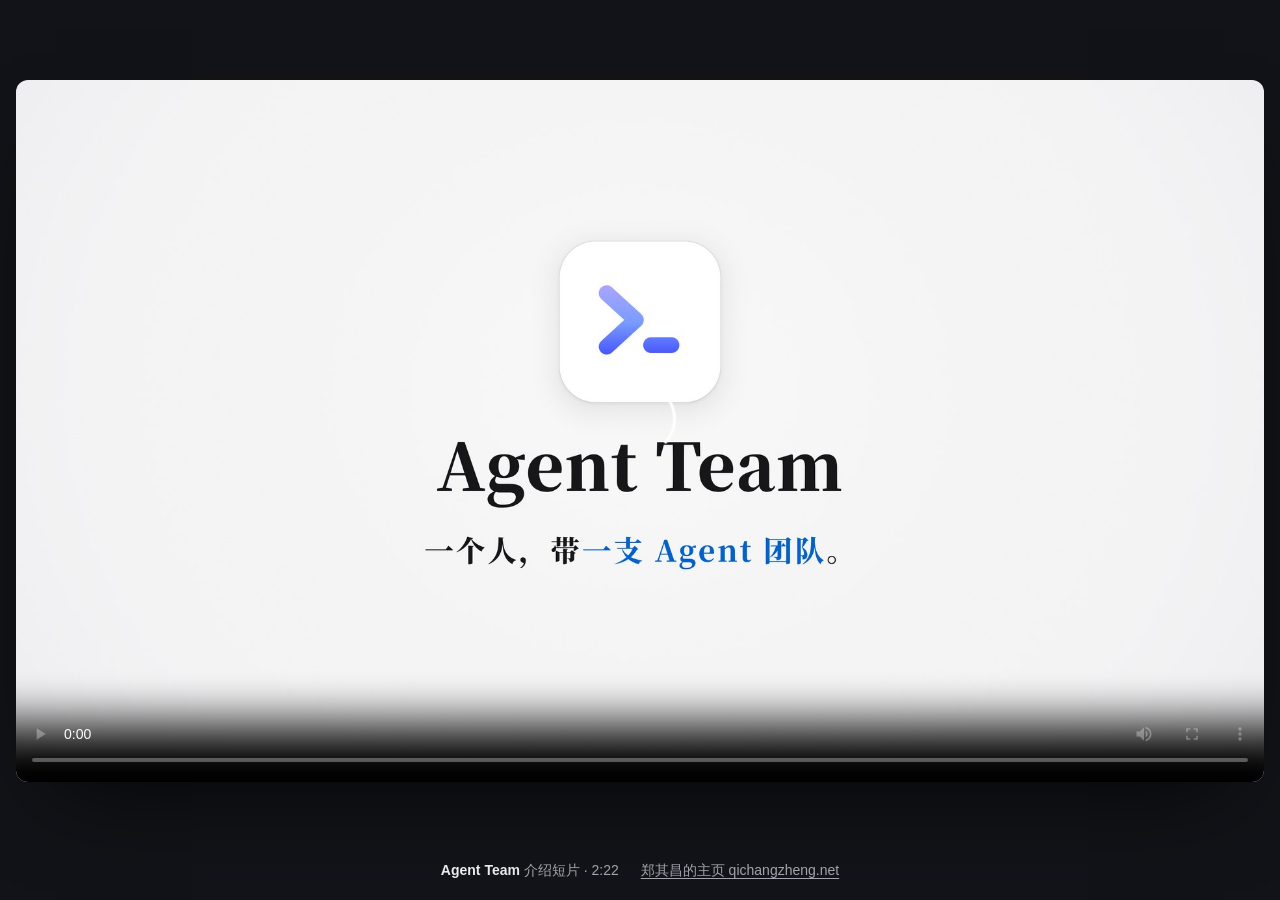
<file: film/index.html>
<!doctype html>
<html lang="zh-CN">
<head>
  <meta charset="utf-8">
  <meta name="viewport" content="width=device-width, initial-scale=1, viewport-fit=cover">
  <title>Agent Team 介绍短片 · 郑其昌</title>
  <meta name="description" content="Agent Team：一个人，带一支 Agent 团队。2 分 22 秒介绍短片。">
  <meta name="theme-color" content="#121318">
  <link rel="canonical" href="https://www.qichangzheng.net/film">
  <meta property="og:type" content="video.other">
  <meta property="og:url" content="https://www.qichangzheng.net/film">
  <meta property="og:title" content="Agent Team 介绍短片">
  <meta property="og:description" content="一个人，带一支 Agent 团队。">
  <meta property="og:image" content="https://www.qichangzheng.net/assets/agent-team-intro-poster.jpg">
  <link rel="icon" href="/favicon.svg" type="image/svg+xml">
  <link rel="icon" href="/favicon.ico" sizes="16x16 32x32 48x48">
  <style>
    :root { color-scheme: dark; }
    * { box-sizing: border-box; }
    html, body { height: 100%; margin: 0; }
    body {
      display: grid; grid-template-rows: 1fr auto; justify-items: center; align-items: center;
      background: #121318; color: #e9e9ee;
      font-family: -apple-system, BlinkMacSystemFont, "PingFang SC", "Hiragino Sans GB", "Microsoft YaHei", "Noto Sans CJK SC", "Helvetica Neue", "Segoe UI", sans-serif;
      -webkit-font-smoothing: antialiased;
    }
    main { width: 100%; display: grid; justify-items: center; padding: 16px; }
    video {
      display: block; width: min(1280px, 100%, calc((100vh - 120px) * 16 / 9)); width: min(1280px, 100%, calc((100svh - 120px) * 16 / 9));
      height: auto; aspect-ratio: 16 / 9; border-radius: 12px; background: #000;
      box-shadow: 0 40px 90px -40px rgba(0, 0, 0, .8);
    }
    footer { width: 100%; padding: 0 20px max(20px, env(safe-area-inset-bottom)); display: flex; justify-content: center; gap: 10px 22px; flex-wrap: wrap; font-size: 14px; color: #a3a3ad; }
    footer b { font-weight: 600; color: #e9e9ee; }
    a { color: inherit; text-underline-offset: 3px; }
    a:hover { color: #fff; }
    a:focus-visible, video:focus-visible { outline: 2px solid #8ea2ff; outline-offset: 3px; border-radius: 6px; }
  </style>
</head>
<body>
  <main>
    <video controls playsinline preload="metadata" width="1920" height="1080" poster="/assets/agent-team-intro-poster.jpg" src="/assets/agent-team-intro.mp4"></video>
  </main>
  <footer>
    <span><b>Agent Team</b> 介绍短片 · 2:22</span>
    <a href="/#agent-team">郑其昌的主页 qichangzheng.net</a>
  </footer>
</body>
</html>
</file>
<file: assets/site.css>
/* Qichang Zheng — light, quiet, scene by scene. */
:root {
  --bg: #fbfbfd;
  --ink: #1d1d1f;
  --ink2: #424245;
  --mute: #6e6e73;
  --faint: #737378;          /* 4.56:1 on --bg, the lightest colour used for meaningful text */
  --accent: #3f5bd0;
  --line: #c4c5cb;
  --label: #9a9aa0;          /* decorative diagram labels only */
  --ease: cubic-bezier(.22, .61, .36, 1);
  --ease-out: cubic-bezier(.16, 1, .3, 1);
  --gutter: max(20px, 7vw, env(safe-area-inset-left), env(safe-area-inset-right));
  /* Latin faces first so Latin punctuation (’ “ ”) never falls into a full-width CJK glyph. */
  --font: -apple-system, BlinkMacSystemFont, "SF Pro Text", "Helvetica Neue", "Segoe UI", Roboto, "Noto Sans",
    Arial, "Liberation Sans", "PingFang SC", "Hiragino Sans GB", "Microsoft YaHei", "Noto Sans CJK SC", sans-serif;
  --font-zh: -apple-system, BlinkMacSystemFont, "PingFang SC", "Hiragino Sans GB", "Microsoft YaHei",
    "Noto Sans CJK SC", "Source Han Sans SC", "Helvetica Neue", "Segoe UI", sans-serif;
  color-scheme: light;
}

*, *::before, *::after { box-sizing: border-box; }

html {
  background: var(--bg);
  color: var(--ink);
  font-family: var(--font);
  -webkit-font-smoothing: antialiased;
  -moz-osx-font-smoothing: grayscale;
  text-rendering: optimizeLegibility;
  -webkit-text-size-adjust: 100%;
  scroll-behavior: auto;
}
html[data-lang="zh"] { font-family: var(--font-zh); }

body {
  margin: 0;
  background: var(--bg);
  font-size: 17px;
  line-height: 1.6;
  overflow-x: hidden;
}

html[data-lang="zh"] .en,
html:not([data-lang="zh"]) .zh { display: none !important; }

a { color: inherit; }
img { display: block; max-width: 100%; height: auto; }
p, ul, ol, h1, h2, h3 { margin: 0; }
h1, h3, .sec, .lede, .line, .contact h2 { text-wrap: balance; }
p, li { text-wrap: pretty; }
.nw { white-space: nowrap; }

:focus-visible {
  outline: 2px solid var(--accent);
  outline-offset: 3px;
  border-radius: 6px;
}
main:focus, .scene:focus { outline: none; }

.sr {
  position: absolute !important;
  width: 1px; height: 1px;
  padding: 0; margin: -1px;
  overflow: hidden; clip: rect(0 0 0 0);
  white-space: nowrap; border: 0;
}

.skip {
  position: fixed; left: 16px; top: -60px; z-index: 50;
  padding: 8px 14px; border-radius: 999px;
  background: var(--ink); color: #fff; font-size: 14px; text-decoration: none;
  transition: top .2s var(--ease);
}
.skip:focus { top: 12px; }

/* ---------- Navigation ---------- */
.nav {
  position: fixed; z-index: 30;
  top: 14px; left: 50%;
  transform: translateX(-50%);
  display: flex; align-items: center; gap: 2px;
  height: 42px; padding: 0 5px;
  border-radius: 999px;
  background: rgba(255, 255, 255, .74);
  -webkit-backdrop-filter: saturate(180%) blur(20px);
  backdrop-filter: saturate(180%) blur(20px);
  box-shadow: 0 0 0 1px rgba(0, 0, 0, .06), 0 10px 30px -12px rgba(0, 0, 0, .12);
}
.nav a, .nav button {
  font: inherit; font-size: 13px; line-height: 1;
  color: var(--ink2);
  text-decoration: none;
  padding: 9px 12px;
  border: 0; border-radius: 999px;
  background: transparent;
  cursor: pointer;
  white-space: nowrap;
  transition: color .3s var(--ease), background-color .3s var(--ease);
}
.nav a:hover, .nav button:hover { color: var(--ink); }
.nav .mark { font-weight: 600; letter-spacing: .02em; color: var(--ink); padding-left: 13px; }
.links { display: flex; align-items: center; justify-content: center; gap: 2px; }
.links a[aria-current="true"] { color: var(--ink); background: rgba(0, 0, 0, .05); }
.lang { display: flex; align-items: center; margin-left: 2px; padding-left: 4px; position: relative; }
.lang::before { content: ""; position: absolute; left: 0; top: 50%; height: 14px; width: 1px; background: rgba(0, 0, 0, .1); transform: translateY(-50%); }
.lang button { color: var(--mute); padding-left: 9px; padding-right: 9px; }
.lang button[aria-pressed="true"] { color: var(--ink); }
.menu { display: none; }
html:not(.js) .lang { display: none; }

@media (min-width: 721px) {
  /* same pill width in both languages, so the language toggle never moves under the cursor */
  html:not(.pinned) .nav { width: 440px; justify-content: space-between; }
  html:not(.pinned) .links { flex: 1; }
}

/* the side index's parts (only the pinned desktop layout shows them, below) */
.links a.sub, .links .thumb { display: none; }

/* ---------- Pinned desktop: the navigation is a slim glass bar on the left edge ----------
   Its words run top to bottom, like the page (vertical writing: upright in Chinese, turned in English), with the
   four chapters under Work as their numbers (hover one for its title). A blue-tinted glass slider sits behind the
   current scene and glides to the next one with a little spring as the page steps from scene to scene (site.js
   placeThumb). The mark sits top left, the language switch top right; the chapter pill gives way to the bar. */
html.pinned .nav {
  top: 0; left: 0; width: auto; height: auto; padding: 0;
  transform: none; border-radius: 0;
  background: none; -webkit-backdrop-filter: none; backdrop-filter: none; box-shadow: none;
  pointer-events: none;
}
html.pinned .nav .mark { position: fixed; top: 22px; left: 22px; pointer-events: auto; font-size: 14px; }
html.pinned .lang {
  position: fixed; top: 16px; right: 20px; margin: 0; padding: 3px;
  border-radius: 999px; pointer-events: auto;
  background: rgba(255, 255, 255, .74);
  -webkit-backdrop-filter: saturate(180%) blur(20px); backdrop-filter: saturate(180%) blur(20px);
  box-shadow: 0 0 0 1px rgba(0, 0, 0, .06), 0 10px 30px -12px rgba(0, 0, 0, .12);
}
html.pinned .lang::before { display: none; }
html.pinned .lang button { padding: 8px 11px; }
html.pinned .links {
  position: fixed; left: 18px; top: 50%; transform: translateY(-50%);
  flex-direction: column; align-items: center; gap: 2px;
  width: 42px; padding: 5px 0; border-radius: 999px; pointer-events: auto;
  background: rgba(255, 255, 255, .72);
  -webkit-backdrop-filter: saturate(180%) blur(20px); backdrop-filter: saturate(180%) blur(20px);
  box-shadow: 0 0 0 1px rgba(0, 0, 0, .06), 0 10px 30px -12px rgba(0, 0, 0, .12);
}
html.pinned .links a {
  position: relative; z-index: 1;
  display: flex; align-items: center; justify-content: center;
  width: 32px; padding: 12px 0; border-radius: 999px;
  font-size: 13px; letter-spacing: .12em; color: var(--mute); background: none;
  transition: color .45s var(--ease);
}
html[data-lang="en"].pinned .links a { letter-spacing: .03em; }
html.pinned .links .t { writing-mode: vertical-rl; white-space: nowrap; }
html.pinned .links a.sub { display: flex; padding: 7px 0; font-size: 11px; letter-spacing: 0; }
html.pinned .links .n { display: inline-block; text-combine-upright: all; -webkit-text-combine: horizontal; font-variant-numeric: tabular-nums; }
html.pinned .links a:hover { color: var(--ink); }
html.pinned .links a[aria-current="true"] { color: var(--ink); background: none; }
html.pinned .links a.is-thumb { color: #2e46b3; }
/* a chapter's title, beside the bar while the pointer (or focus) is on its number */
html.pinned .links .full {
  position: absolute; left: calc(100% + 14px); top: 50%;
  transform: translate(-4px, -50%);
  padding: 7px 11px; border-radius: 10px;
  font-size: 12.5px; letter-spacing: 0; white-space: nowrap; color: var(--ink);
  background: rgba(255, 255, 255, .9);
  -webkit-backdrop-filter: saturate(180%) blur(20px); backdrop-filter: saturate(180%) blur(20px);
  box-shadow: 0 0 0 1px rgba(0, 0, 0, .06), 0 10px 26px -12px rgba(0, 0, 0, .16);
  opacity: 0; pointer-events: none;
  transition: opacity .2s var(--ease), transform .25s var(--ease-out);
}
html.pinned .links a:is(:hover, :focus-visible) .full { opacity: 1; transform: translate(0, -50%); }
/* the slider: blue-tinted glass, lit along its top edge, behind the current scene's word */
html.pinned .links .thumb {
  display: block; position: absolute; left: 5px; top: 0; z-index: 0;
  width: 32px; height: 40px; border-radius: 999px;
  background: linear-gradient(180deg, rgba(110, 136, 240, .22), rgba(63, 91, 208, .13));
  border: 1px solid rgba(63, 91, 208, .2);
  box-shadow: inset 0 1px 0 rgba(255, 255, 255, .75), inset 0 -1px 1px rgba(63, 91, 208, .1), 0 6px 16px -8px rgba(63, 91, 208, .6);
  -webkit-backdrop-filter: blur(4px) saturate(160%); backdrop-filter: blur(4px) saturate(160%);
  opacity: 0;
  transition: transform .7s cubic-bezier(.3, 1.3, .5, 1), height .7s cubic-bezier(.3, 1.3, .5, 1), opacity .4s var(--ease);
}
html.pinned .links .thumb.on { opacity: 1; }
html.pinned .links .thumb.jump { transition: opacity .4s var(--ease); }
html.pinned .chapter { display: none; }
@media (max-width: 1279px) {
  /* the gutter is narrower here: a narrower bar, closer to the edge */
  html.pinned .links { left: 10px; width: 38px; }
  html.pinned .links a, html.pinned .links .thumb { width: 30px; }
  html.pinned .nav .mark { left: 16px; }
}

.chapter {
  position: fixed; z-index: 29;
  top: 66px; left: 50%;
  transform: translate(-50%, -4px);
  font-size: 12px; line-height: 1;
  color: var(--mute);
  padding: 7px 13px;
  border-radius: 999px;
  background: rgba(255, 255, 255, .7);
  -webkit-backdrop-filter: blur(14px);
  backdrop-filter: blur(14px);
  box-shadow: 0 0 0 1px rgba(0, 0, 0, .05);
  white-space: nowrap;
  opacity: 0;
  pointer-events: none;
  transition: opacity .6s var(--ease), transform .6s var(--ease-out);
}
.chapter.show { opacity: 1; transform: translate(-50%, 0); }
.chapter-t { display: inline-block; transition: opacity .28s var(--ease), filter .28s var(--ease); }
.chapter.swap .chapter-t { opacity: 0; filter: blur(3px); }
.chapter .num { color: var(--faint); margin-right: 8px; font-variant-numeric: tabular-nums; }
.chapter .part { color: var(--faint); margin-right: 10px; }
.nav.open ~ .chapter { opacity: 0; transition-duration: .15s; }

/* Content fades and softens as it reaches the top edge. */
.veil {
  position: fixed; z-index: 20;
  top: 0; left: 0; right: 0;
  height: 112px;
  pointer-events: none;
}
.veil::before {
  content: ""; position: absolute; inset: 0;
  -webkit-backdrop-filter: blur(5px);
  backdrop-filter: blur(5px);
  -webkit-mask-image: linear-gradient(to bottom, #000 40%, transparent);
  mask-image: linear-gradient(to bottom, #000 40%, transparent);
}
.veil::after {
  content: ""; position: absolute; inset: 0;
  background: linear-gradient(to bottom, var(--bg) 30%, rgba(251, 251, 253, .8) 55%, rgba(251, 251, 253, 0));
}

/* ---------- Architecture drawing ---------- */
/* (registered, so the soft edges can glide from the hero's framing to a chapter's while the camera moves in) */
@property --me0 { syntax: "<length>"; inherits: false; initial-value: 0px; }
@property --me1 { syntax: "<length>"; inherits: false; initial-value: 0px; }
@property --mt0 { syntax: "<length>"; inherits: false; initial-value: 0px; }
@property --mt1 { syntax: "<length>"; inherits: false; initial-value: 0px; }
@property --mb1 { syntax: "<length>"; inherits: false; initial-value: 0px; }
@property --mr1 { syntax: "<length>"; inherits: false; initial-value: 0px; }
.backdrop {
  position: fixed; inset: 0; z-index: 0;
  pointer-events: none;
  overflow: hidden;
  view-transition-name: backdrop;
  /* the drawing fades out softly before it reaches the text column */
  --text-edge: calc(var(--gutter) + min(35rem, 36vw));
  --me0: calc(var(--text-edge) + 12px); --me1: calc(var(--text-edge) + 110px);
  /* ... and softly under the nav, where the pinned layout has no veil */
  --mt0: 40px; --mt1: 120px; --mb1: 0px; --mr1: 0px;
  -webkit-mask-image: linear-gradient(to right, transparent var(--me0), #000 var(--me1)),
    linear-gradient(to bottom, transparent var(--mt0), #000 var(--mt1)),
    linear-gradient(to top, transparent 0, #000 var(--mb1)),
    linear-gradient(to left, transparent 0, #000 var(--mr1));
  -webkit-mask-composite: source-in, source-in, source-in;
  mask-image: linear-gradient(to right, transparent var(--me0), #000 var(--me1)),
    linear-gradient(to bottom, transparent var(--mt0), #000 var(--mt1)),
    linear-gradient(to top, transparent 0, #000 var(--mb1)),
    linear-gradient(to left, transparent 0, #000 var(--mr1));
  mask-composite: intersect;
  transition: --me0 1.2s cubic-bezier(.65, 0, .35, 1), --me1 1.2s cubic-bezier(.65, 0, .35, 1), --mt0 1.2s cubic-bezier(.65, 0, .35, 1), --mt1 1.2s cubic-bezier(.65, 0, .35, 1), --mb1 1.2s cubic-bezier(.65, 0, .35, 1), --mr1 1.2s cubic-bezier(.65, 0, .35, 1);
}
/* in a chapter the shut blocks around the open one leave the screen softly, never cut by its edge */
html[data-scene^="w"] .backdrop { --mr1: 28px; }
html:is([data-scene="w1"], [data-scene="w2"], [data-scene="w3"]) .backdrop { --mr1: 56px; }
html:is([data-scene="w1"], [data-scene="w2"], [data-scene="w3"]) .backdrop { --mb1: 110px; }
/* ... and a shut block whose name would be caught by one of those edges goes without it (site.js trimNames) */
html.cut-nac .backdrop .g-nac.pn, html.cut-sbx .backdrop .g-sbx.pn, html.cut-fw .backdrop .g-fw.pn, html.cut-team .backdrop .g-team.pn { opacity: 0 !important; }
/* (a still copy of the names under each scene's framing, to know where they will stand before the camera gets there) */
.backdrop .diagram.probe { visibility: hidden; transition: none !important; }
.backdrop .edge-probe { position: absolute; left: 0; top: 0; height: 0; width: calc(var(--text-edge) + 110px); visibility: hidden; }
/* the hero: the whole drawing, as large as the room beside the text allows (site.js frameHero sets --hero-tf and
   --hero-left, the drawing's left end on screen), so its soft edges stand clear of it */
html:is([data-scene="hero"], [data-scene="about"]) .backdrop { --me0: calc(var(--hero-left, 50vw) - 40px); --me1: calc(var(--hero-left, 50vw) - 10px); --mt0: 4px; --mt1: 40px; }
.mode-switch .backdrop { transition: none !important; }
@media (min-width: 1024px) and (max-width: 1279px) {
  .backdrop { --text-edge: calc(var(--gutter) + 40vw); }
}
.backdrop .diagram {
  position: absolute;
  right: 2.5vw; top: 50%;
  width: min(50vw, 860px);
  height: auto; max-height: 76vh;
  transform: translateY(-47%);
  transform-origin: 50% 50%;
  overflow: visible;
  /* ease-in-out: the camera follows the text instead of whipping away in the first frames */
  transition: opacity 1.1s var(--ease), transform 1.3s cubic-bezier(.65, 0, .35, 1);
}
.diagram { font-family: var(--font); --line: #1c1c1f; --label: #2c2c30; }
/* before any project is being told (the first screen, About) the drawing is in the old version's quiet grey line:
   dark ink there took the reader's eye off the text (owner, 2026-11-27). In a chapter the open block is blue and
   the other three are the dark line dimmed, which comes to about the same grey. */
html:is([data-scene="hero"], [data-scene="about"]) .backdrop .diagram, .mini.hero-mini .diagram { --line: #c4c5cb; --label: #9a9aa0; }
html:is([data-scene="hero"], [data-scene="about"]) .backdrop .diagram :is(.built), .mini.hero-mini .diagram .built { stroke: #c4c5cb; }
html:is([data-scene="hero"], [data-scene="about"]) .backdrop .diagram .bdot, .mini.hero-mini .diagram .bdot { fill: #c4c5cb; }
/* three levels of fill say what is inside what: product panel > container > node */
.diagram .n, .diagram .e {
  fill: none;
  stroke: var(--line);
  stroke-width: 1.3;
  stroke-linecap: round;
  stroke-linejoin: round;
  transition: stroke .9s var(--ease), fill .9s var(--ease), stroke-width .9s var(--ease), stroke-dashoffset var(--dur, 1.6s) var(--pen, var(--ease-out)) var(--dd, 0s);
}
.diagram .n { fill: #fff; }
.diagram .tint { fill: rgba(29, 29, 31, .03); stroke: var(--line); }
.diagram .bound { fill: rgba(29, 29, 31, .016); stroke: var(--line); stroke-dasharray: none; }
.diagram .dash { stroke-dasharray: 3 4; }
.diagram .route { stroke-dasharray: 1 4; }
.diagram .bound { stroke-dasharray: none; }
.diagram .slot { fill: #fff; }
.diagram .slot.busy { fill: rgba(63, 91, 208, .2); }
.diagram .lbl {
  fill: var(--label);
  font-size: 13px;
  text-anchor: middle;
  dominant-baseline: central;
  letter-spacing: .01em;
  transition: fill .9s var(--ease), opacity 1s var(--ease);
}
.diagram .lbl.cap { text-anchor: start; font-size: 12px; fill: var(--mute); }
.diagram .lbl.prod { font-weight: 600; letter-spacing: 0; fill: #8e8e93; }
.diagram .lbl.end { text-anchor: end; font-size: 12px; }
.diagram .lbl.st { text-anchor: start; }
/* Tracing's waterfall: a trace's spans as short bars (chapter 01's loop fills them in, in blue) */
.diagram .span { fill: none; stroke: #e1e2e6; stroke-width: 3; stroke-linecap: round; transition: stroke .9s var(--ease), opacity .8s var(--ease) var(--ld, .9s); }
[data-scene="w1"] .backdrop .g-nac .span { stroke: #d6dbef; }
.js :is(.backdrop, .hero-mini) .span { opacity: 0; }
.js.drawn :is(.backdrop, .hero-mini) .span { opacity: 1; }
.diagram .grp { transition: opacity .9s var(--ease); }

/* first paint: lines draw themselves, then labels and fills arrive */
.js :is(.backdrop, .hero-mini) .draw { stroke-dasharray: 1; stroke-dashoffset: 1; }
.js.drawn :is(.backdrop, .hero-mini) .draw { stroke-dashoffset: 0; }
/* node fills arrive with their outlines, not before them */
.js :is(.backdrop, .hero-mini) .n { fill-opacity: 0; }
.js.drawn :is(.backdrop, .hero-mini) .n { fill-opacity: 1; transition: fill-opacity .7s var(--ease) var(--fd, calc(var(--dd, .6s) + .35s)), stroke .9s var(--ease), fill .9s var(--ease), stroke-width .9s var(--ease), stroke-dashoffset var(--dur, 1.6s) var(--pen, var(--ease-out)) var(--dd, 0s); }
.js :is(.backdrop, .hero-mini) :is(.lbl, .dash) { opacity: 0; }
.js :is(.backdrop, .hero-mini) :is(.slot.busy, .tint, .bound) { fill: transparent; }
.js.drawn :is(.backdrop, .hero-mini) :is(.lbl, .dash) { opacity: 1; transition: opacity .8s var(--ease) var(--ld, .9s), fill .9s var(--ease), stroke .9s var(--ease); }
.js.drawn :is(.backdrop, .hero-mini) .slot.busy { fill: rgba(63, 91, 208, .2); transition: fill .8s var(--ease) var(--fd, calc(var(--dd, .65s) + .35s)), stroke-dashoffset var(--dur, 1.6s) var(--pen, var(--ease-out)) var(--dd, 0s); }
.js.drawn :is(.backdrop, .hero-mini) .tint { fill: rgba(29, 29, 31, .03); transition: fill 1s var(--ease) var(--fd, calc(var(--dd, .25s) + .35s)), stroke .9s var(--ease), stroke-dashoffset var(--dur, 1.6s) var(--pen, var(--ease-out)) var(--dd, 0s); }
/* the Agent Team panel draws after the platform: its labels and route wait for their outlines */
.js.drawn :is(.backdrop, .hero-mini) .g-team :is(.lbl, .dash:not(.bound)) { transition: opacity .8s var(--ease) var(--ld, 1.9s), fill .9s var(--ease), stroke .9s var(--ease); }
.js :is(.backdrop, .hero-mini) :is(.leds, .acct-name) { opacity: 0; }
.js.drawn :is(.backdrop, .hero-mini) :is(.leds, .acct-name) { opacity: 1; transition: opacity .8s var(--ease) var(--ld, 2.8s), stroke .9s var(--ease); }
.js.settled :is(.backdrop, .hero-mini) :is(.leds, .acct-name) { transition: opacity .6s var(--ease), stroke .9s var(--ease); }
.js.drawn :is(.backdrop, .hero-mini) .bound { fill: rgba(29, 29, 31, .016); transition: fill 1.4s var(--ease) var(--fd, .3s), stroke .9s var(--ease), opacity .8s var(--ease) var(--ld, .9s), stroke-dashoffset var(--dur, 1.6s) var(--pen, var(--ease-out)) var(--dd, 0s); }
.js.settled :is(.backdrop, .hero-mini) .draw { stroke-dasharray: none; }
/* first paint, the pen: a bright dot at the tip of each stroke as it is drawn (site.js sketch() adds one per stroke,
   with that stroke's delay, duration and easing, and removes them once the drawing has settled) */
.diagram .pen { fill: none; stroke: var(--accent); stroke-width: 3.4; stroke-linecap: round; stroke-dasharray: .0001 2; opacity: 0; pointer-events: none; }
.js.drawn :is(.backdrop, .hero-mini) .pen { animation-name: pen; animation-fill-mode: forwards; }
@keyframes pen {
  0% { opacity: 0; stroke-dashoffset: 0; }
  10% { opacity: 1; }
  88% { opacity: 1; }
  100% { opacity: 0; stroke-dashoffset: -1; }
}
/* after first paint, a scene change recolours fills together with strokes (the delays above are for first paint only) */
.js.settled :is(.backdrop, .hero-mini) :is(.tint, .slot.busy, .bound) { transition: fill .9s var(--ease), stroke .9s var(--ease); }

/* scene states of the backdrop drawing */
/* (the About screen keeps the first screen's framing: the same drawing stays where it is while the text changes) */
:is([data-scene="hero"], [data-scene="about"]) .backdrop .diagram { transform: var(--hero-tf, translateY(-47%)); }
[data-scene="exp"] .backdrop .diagram,
[data-scene="contact"] .backdrop .diagram { opacity: 0; transform: translateY(-47%) scale(.94); }

/* One drawing, two states for each of its four blocks (gen.py): shut = frame, one picture, name; open = its inner
   structure, every box with its label. The first screen shows all four shut. A chapter opens its own block (its
   detail .dt comes in, what only belongs to the shut picture .ic goes) and dims the other three, shut. Detail and
   words always come and go together. The same rules serve the phone's crops (.mini[data-hl]). */
.diagram .grp.dt { opacity: 0; }
[data-scene^="w"] .backdrop .grp:not(.dt), .mini .grp:not(.dt) { opacity: .32; }
/* (a dimmed block's name is not made transparent: its paper-coloured halo must go on hiding the frame's line behind
   it, so only its ink goes pale) */
[data-scene^="w"] .backdrop .grp.pn, .mini .grp.pn { opacity: 1; }
[data-scene^="w"] .backdrop .grp.pn .pname, .mini:not(.hero-mini) .grp.pn .pname { fill: #b4b4b8; }
:is([data-scene="w1"] .backdrop, .mini[data-hl="w1"]) .grp.pn.g-nac .pname,
:is([data-scene="w2"] .backdrop, .mini[data-hl="w2"]) .grp.pn.g-sbx .pname,
:is([data-scene="w3"] .backdrop, .mini[data-hl="w3"]) .grp.pn.g-fw .pname,
:is([data-scene="w4"] .backdrop, .mini[data-hl="w4"]) .grp.pn.g-team .pname { fill: var(--ink); }
:is([data-scene="w1"] .backdrop, .mini[data-hl="w1"]) .g-nac:not(.ic),
:is([data-scene="w2"] .backdrop, .mini[data-hl="w2"]) .g-sbx:not(.ic),
:is([data-scene="w3"] .backdrop, .mini[data-hl="w3"]) .g-fw:not(.ic),
:is([data-scene="w4"] .backdrop, .mini[data-hl="w4"]) .g-team:not(.ic) { opacity: 1; }
:is([data-scene="w1"] .backdrop, .mini[data-hl="w1"]) .g-nac.ic,
:is([data-scene="w2"] .backdrop, .mini[data-hl="w2"]) .g-sbx.ic,
:is([data-scene="w3"] .backdrop, .mini[data-hl="w3"]) .g-fw.ic,
:is([data-scene="w4"] .backdrop, .mini[data-hl="w4"]) .g-team.ic { opacity: 0; }
/* shut, a block's picture stands large in the middle of its frame; the two that are part of the detail anyway (the
   runtime stacks, the sandbox slots: .core) shrink back to their place in it as their block opens (gen.py SHUT gives
   each its --shut transform and its scale --k, which the line's width is divided by, so the ink stays one weight) */
.diagram .grp.core { transform: var(--shut); transform-origin: 0 0; transition: opacity .9s var(--ease), transform 1s cubic-bezier(.65, 0, .35, 1); }
.backdrop .diagram .grp.core .n { stroke-width: calc(1.3px / var(--k, 1)); }
:is([data-scene="w1"] .backdrop, .mini[data-hl="w1"]) .grp.core.g-nac,
:is([data-scene="w2"] .backdrop, .mini[data-hl="w2"]) .grp.core.g-sbx { transform: none; --k: 1; }
.mode-switch .diagram .grp.core { transition: none; }
/* the Agent Team's picture (a wordless copy of the middle of its detail) stands in the middle of its frame when
   shut; opening, it slides onto the boxes it is a copy of as they come in */
.diagram .grp.ic.g-team { transform: var(--shut); transition: opacity .9s var(--ease), transform 1s cubic-bezier(.65, 0, .35, 1); }
:is([data-scene="w4"] .backdrop, .mini[data-hl="w4"]) .grp.ic.g-team { transform: none; }
.mode-switch .diagram .grp.ic.g-team { transition: none; }
/* a block opens quickly (its strokes are then drawn in: site.js redraw) and shuts a little slower */
.diagram .grp.dt { transition: opacity .5s var(--ease); }
/* blue belongs to what moves and to the open block */
[data-scene="w1"] .backdrop .g-nac :is(.n, .e),
[data-scene="w2"] .backdrop .g-sbx :is(.n, .e),
[data-scene="w3"] .backdrop .g-fw :is(.n, .e),
[data-scene="w4"] .backdrop .g-team :is(.n, .e) { stroke: var(--accent); }
[data-scene="w1"] .backdrop .g-nac .e.draw,
[data-scene="w2"] .backdrop .g-sbx .e.draw,
[data-scene="w3"] .backdrop .g-fw .e.draw,
[data-scene="w4"] .backdrop .g-team .e.draw { stroke-width: 1.5; }
[data-scene="w1"] .backdrop .g-nac .tint,
[data-scene="w2"] .backdrop .g-sbx .tint,
[data-scene="w4"] .backdrop .g-team .tint { fill: rgba(63, 91, 208, .05); stroke: rgba(63, 91, 208, .8); }
[data-scene="w1"] .backdrop .g-nac .bound,
[data-scene="w2"] .backdrop .g-sbx .bound,
[data-scene="w3"] .backdrop .g-fw .bound,
[data-scene="w4"] .backdrop .g-team .bound { fill: rgba(63, 91, 208, .022); stroke: var(--accent); }
[data-scene="w1"] .backdrop .g-nac .lbl,
[data-scene="w2"] .backdrop .g-sbx .lbl,
[data-scene="w3"] .backdrop .g-fw .lbl,
[data-scene="w4"] .backdrop .g-team .lbl { fill: var(--ink); }
[data-scene="w1"] .backdrop .g-nac .lbl.cap,
[data-scene="w2"] .backdrop .g-sbx .lbl.cap,
[data-scene="w4"] .backdrop .g-team .lbl.cap { fill: var(--mute); }
/* in a chapter (and on About) the other blocks lead to their chapters too: the pointer says so, and the block under
   it comes forward a little */
html.blk-hover, html.blk-hover .layer { cursor: pointer; }
html[data-scene^="w"].hl-nac .backdrop .g-nac:not(.dt):not(.pn), html[data-scene^="w"].hl-sbx .backdrop .g-sbx:not(.dt):not(.pn),
html[data-scene^="w"].hl-fw .backdrop .g-fw:not(.dt):not(.pn), html[data-scene^="w"].hl-team .backdrop .g-team:not(.dt):not(.pn) { opacity: .62; transition: opacity .2s var(--ease); }
html[data-scene^="w"].hl-nac .backdrop .g-nac.pn .pname, html[data-scene^="w"].hl-sbx .backdrop .g-sbx.pn .pname,
html[data-scene^="w"].hl-fw .backdrop .g-fw.pn .pname, html[data-scene^="w"].hl-team .backdrop .g-team.pn .pname { fill: var(--ink2); }
/* the first screen: a block under the pointer (or the keyboard's focus) goes blue: it leads to its chapter */
html:is([data-scene="hero"], [data-scene="about"]).hl-nac .backdrop .g-nac :is(.n, .e), html:is([data-scene="hero"], [data-scene="about"]).hl-sbx .backdrop .g-sbx :is(.n, .e),
html:is([data-scene="hero"], [data-scene="about"]).hl-fw .backdrop .g-fw :is(.n, .e), html:is([data-scene="hero"], [data-scene="about"]).hl-team .backdrop .g-team :is(.n, .e) { stroke: var(--accent); transition-duration: .25s; }
html:is([data-scene="hero"], [data-scene="about"]).hl-nac .backdrop .g-nac .pname, html:is([data-scene="hero"], [data-scene="about"]).hl-sbx .backdrop .g-sbx .pname,
html:is([data-scene="hero"], [data-scene="about"]).hl-fw .backdrop .g-fw .pname, html:is([data-scene="hero"], [data-scene="about"]).hl-team .backdrop .g-team .pname { fill: var(--accent); }
/* the camera moves in on the part of the drawing each chapter is about: one zoom (1.3x) from the hero,
   then pans between chapters. Values come from tools/camera18103.js: the highlighted part stays whole on screen,
   clear of the text by 40px or more and past the soft edge of the side mask, below the chapter pill and
   24px above the bottom, at 1024-1920px wide (the product panels themselves may leave the frame).
   Chapter 04 (the widest part) is the exception: its whole panel stays in frame with about 50px to spare on the right
   (owner: it sat too close to the edge), at 1.175x, 1x below 1280px (tools/cam4.js). */
/* (chapter 01 a little less than the others: its block is the widest, and the shut North Sandbox beside it stays
   whole on screen; site.js sizes its labels for this scale) */
[data-scene="w1"] .backdrop .diagram { transform: translate(20.1%, -21.9%) scale(1.22); }
[data-scene="w2"] .backdrop .diagram { transform: translate(-16%, -26%) scale(1.3); }
[data-scene="w3"] .backdrop .diagram { transform: translate(-48%, -12%) scale(1.3); }
/* (when a short window caps the drawing's height, it sits letterboxed in a wider box and the panel would drift in from
   the edge: the second term puts it back. 0.4301 = the panel's right edge from the drawing's centre, as a share of its
   width; 90.645vh = 76vh times the drawing's aspect ratio 916 / 768) */
[data-scene="w4"] .backdrop .diagram { transform: translate(calc(-3% + 1.175 * 0.4301 * max(0px, min(50vw, 860px) - 90.645vh)), -84%) scale(1.175); }
@media (min-width: 1024px) and (max-width: 1279px) {
  [data-scene="w4"] .backdrop .diagram { transform: translate(calc(-2.5% + 0.4301 * max(0px, 50vw - 90.645vh)), -82%) scale(1); }
}
/* leaving the drawing for a text-only scene: fade quickly so it never shows through the arriving block */
[data-scene="exp"] .backdrop .diagram,
[data-scene="contact"] .backdrop .diagram { transition: opacity .45s var(--ease), transform 1.3s cubic-bezier(.65, 0, .35, 1); }
/* the drawing was invisible when the scene changed: it takes its new framing at once,
   and fades in only after the leaving text block has gone */
html.dg-cut .backdrop .diagram { transition: opacity 1s var(--ease) .3s, transform 0s; }
/* the long pan between 03 and 04 (a move and a change of scale) takes longer, so it is no faster than the others */
html:not(.dg-cut)[data-scene="w4"] .backdrop .diagram,
html:not(.dg-cut)[data-dir="up"][data-scene="w3"] .backdrop .diagram { transition-duration: 1.1s, 1.7s; }
html:not(.js) .backdrop { display: none; }
@media (min-width: 1280px) {
  html.pinned .work .col { max-width: min(35rem, 36vw); }
}

/* ---------- Agent Team: the continuous animation ----------
   One 15.9 s loop, one message at a time, blue only. A message is a beam of light from one agent through the
   control plane to another: a ring leaves the sender's card, a soft comet runs out of the card, up the gap beside it
   into the control plane, along it and down into the receiver's card (the control plane's edge pings where it goes in
   and out), and the receiver ripples and lights as the beam lands: within a host, across hosts (User A's VM, User B's
   container), a reply. Then a job goes over SSH: a shorter comet runs straight out of an agent's card in User B's
   container, along the SSH line, into a compute machine, which ripples and lights; a second machine joins in, their
   activity lights come on, and the result comes back the same way, shorter and fainter. Then a message comes in from
   Feishu, down its wire through the control plane, and wakes a sleeping (grey, dashed) agent: it turns
   into a normal card, lights, and dozes off again before the round starts over. Beats and geometry live in gen.py
   (MESSAGES / PORT / COMET / COMET_K / MLED; it writes the keyframes at the FX marker below). It runs only where it can be seen: the
   hero, chapter 04, and the chapter-04 phone crop while most of that crop is on screen (site.js adds .run). It pauses
   everywhere else, and is absent under prefers-reduced-motion (the pool's status lights then simply stay lit, the
   sleeping agents stay asleep). Only paint and geometry properties are animated (fill-opacity, stroke-opacity,
   stroke-dasharray / -dashoffset, a ring's x / y / width / height / rx or r). */
.diagram .fx {
  animation-timing-function: linear;
  animation-iteration-count: infinite;
  animation-fill-mode: both;
  animation-play-state: paused;
}
html[data-scene="w4"] .backdrop .g-team .fx,
.mini[data-hl="w4"].run .g-team .fx, .mini[data-hl="hero"].run .g-team .fx { animation-play-state: running; }
/* chapters 01-03: each has a short loop of its own (gen.py, "chapters 01-03"), shown and running only while its
   chapter is on screen, on wide screens and in the chapter's phone crop; the hero has one of its own too, a request's
   journey through the whole platform */
.diagram .cl { opacity: 0; transition: opacity .6s var(--ease); }
html[data-scene="w1"] .backdrop .cl-w1, html[data-scene="w2"] .backdrop .cl-w2, html[data-scene="w3"] .backdrop .cl-w3,
.mini[data-hl="w1"].run .cl-w1, .mini[data-hl="w2"].run .cl-w2, .mini[data-hl="w3"].run .cl-w3,
html[data-scene="hero"] .backdrop :is(.cl-hero, .cl-built, .cl-build) { opacity: 1; }
html[data-scene="w1"] .backdrop .cl-w1 .fx, html[data-scene="w2"] .backdrop .cl-w2 .fx,
html[data-scene="w3"] .backdrop .cl-w3 .fx, html[data-scene="hero"].hero-req .backdrop .cl-hero .fx,
html[data-scene="hero"].hero-built .backdrop .cl-built .fx, html[data-scene="hero"].hero-building .backdrop .cl-build .fx,
.mini[data-hl="w1"].run .cl-w1 .fx, .mini[data-hl="w2"].run .cl-w2 .fx, .mini[data-hl="w3"].run .cl-w3 .fx,
.mini[data-hl="hero"].run .cl-hero .fx { animation-play-state: running; }
/* chapters 01-03's messenger: a bead of light (a round head, a soft halo, a short tail; widths inline, gen.py BEAD) */
.diagram .bead { fill: none; stroke: #3454f5; stroke-linecap: round; stroke-opacity: 0; }
/* in the hero, where everything is small and several requests are on their way at once, a lit box is quieter */
.cl-hero .lit { stroke-width: 1; fill: rgba(63, 91, 208, .06); stroke: rgba(63, 91, 208, .55); }
.cl-hero .claim { stroke-width: 1; }
/* a claimed sandbox slot fills with blue; a trace's span is drawn in blue over its grey bar */
.diagram .claim { fill: var(--accent); stroke: var(--accent); stroke-width: 1.25; fill-opacity: 0; stroke-opacity: 0; }
.diagram .span-fx { fill: none; stroke: var(--accent); stroke-width: 3; stroke-linecap: round; stroke-opacity: 0; }
/* the sender's and the receiver's cards light */
.diagram .lit { fill: rgba(63, 91, 208, .08); stroke: var(--accent); stroke-width: 1.5; }
/* a card's ring (leaving the sender, rippling off the receiver) and a junction's ping */
.diagram .wave { fill: var(--accent); stroke: var(--accent); stroke-width: 1.25; }
.diagram .hop-ring { fill: var(--accent); stroke: var(--accent); stroke-width: 1.25; }
.diagram :is(.lit, .wave, .hop-ring) { fill-opacity: 0; stroke-opacity: 0; }
/* the beam: a comet of overlapping round-capped dashes of one path (gen.py writes their widths and colours below the
   FX marker, a more luminous blue at the head cooling along the tail, and their strengths in the keyframes) */
.diagram .beam { fill: none; stroke: var(--accent); stroke-linecap: round; stroke-linejoin: round; }
/* the account pool: a live account's status light (blue where the Agent Team is in view, grey where it is dimmed);
   an idle account is dashed with a hollow light */
.diagram .led { fill: #b4b5bb; stroke: none; transition: fill .9s var(--ease); }
.diagram .led.off { fill: #fff; stroke: #b4b5bb; stroke-width: 1.25; }
html[data-scene="hero"] .backdrop .led:not(.off),
html[data-scene="w4"] .backdrop .led:not(.off),
.mini[data-hl="w4"] .led:not(.off), .mini[data-hl="hero"] .led:not(.off) { fill: var(--accent); }
/* dimmed with the team in chapters 01-03, where the loop is paused: a light never stays frozen mid-blink */
html[data-scene^="w"]:not([data-scene="w4"]) .backdrop .led,
html[data-scene="hero"] .backdrop .led { fill-opacity: 1 !important; }
.diagram .slot.acct.off { stroke-dasharray: 3 3; }
/* each account chip: its status light, then a short line standing for the account's name */
.diagram .acct-name { fill: none; stroke: #dcdde2; stroke-width: 2.5; stroke-linecap: round; transition: stroke .9s var(--ease); }
.diagram .acct-name.off { stroke: #e6e7eb; }
[data-scene="w4"] .backdrop .acct-name, .mini[data-hl="w4"] .acct-name { stroke: #d0d5ea; }
[data-scene="w4"] .backdrop .acct-name.off, .mini[data-hl="w4"] .acct-name.off { stroke: #e2e5f1; }
/* quieter in the hero than in chapter 04; the moving parts leave the other chapters */
.diagram .live { transition: opacity .6s var(--ease); }
html[data-scene="hero"] .backdrop .live { opacity: .55; }
/* (only once the drawing is drawn: before that the first-paint rules keep the lights out, see above) */
html.js.drawn[data-scene="hero"] .backdrop .leds { opacity: .6; }
html[data-scene^="w"]:not([data-scene="w4"]) .backdrop .live { opacity: 0; }
/* entering chapter 04 the moving parts fade for a moment while site.js restarts the story (restartStory) */
html.js.fx-reset .backdrop .diagram .live { opacity: 0; transition: opacity .2s var(--ease); }
/* the phone crop draws lines at a fixed 1.1-1.5 px; the rings, the beam and the card outlines are thickened to keep
   their weight over them, and the status lights are larger */
.mini[data-hl="w4"] .lit { stroke-width: 2.25; }
.mini[data-hl="w4"] .wave { stroke-width: 2; }
.mini[data-hl="w4"] .hop-ring { stroke-width: 1.75; }
.mini[data-hl="w4"] .led { r: 5px; }
/* a sleeping agent: a grey, dashed card, its name to the left and "asleep" beside it, grey even where the team is in
   blue; the one a message wakes carries its awake self (a white card and its centred name, .wake), shown only while
   it is awake and only where the loop runs (it is .live); in the hero it is a card like the others, not a quieter
   moving part */
.diagram .n.sleep { fill: #f2f2f4; stroke: #c4c5ca; }
.diagram .lbl.zname { text-anchor: end; fill: #a1a1a6; }
.diagram .lbl.zz { text-anchor: start; font-size: 11px; fill: #b4b5bb; }
.mini .diagram .lbl.zz { font-size: calc(var(--lbl, 15px) * .8); }
[data-scene="w4"] .backdrop .g-team .n.sleep, .mini[data-hl="w4"] .g-team .n.sleep { fill: #f0f0f3; stroke: #b6b7bd; }
[data-scene="w4"] .backdrop .g-team .lbl.zname, .mini[data-hl="w4"] .g-team .lbl.zname { fill: #98989e; }
[data-scene="w4"] .backdrop .g-team .lbl.zz, .mini[data-hl="w4"] .g-team .lbl.zz { fill: #aeaeb4; }
.diagram .wake { fill: #fff; stroke: var(--line); stroke-width: 1; fill-opacity: 0; stroke-opacity: 0; transition: stroke .9s var(--ease); }
.diagram .lbl.wake-t { fill-opacity: 0; }
[data-scene="w4"] .backdrop .g-team .wake, .mini[data-hl="w4"] .g-team .wake { stroke: var(--accent); }
.mini .wake { vector-effect: non-scaling-stroke; stroke-width: 1.1; }
html[data-scene="hero"] .backdrop .live.wakeg, .mini[data-hl="hero"].run .live.wakeg { opacity: 1; }
/* the user chips in the credentials, centred; the SSH line's label; the compute machines' lights (still) */
.diagram .lbl.cap.mid { text-anchor: middle; }
.mini .diagram .lbl.cap.mid { font-size: calc(var(--lbl, 15px) * .85); }
.diagram .lbl.ssh { font-size: 11px; fill: #a1a1a6; }
.mini .diagram .lbl.ssh { font-size: calc(var(--lbl, 15px) * .85); }
[data-scene="w4"] .backdrop .g-team .lbl.ssh, .mini[data-hl="w4"] .g-team .lbl.ssh { fill: var(--mute); }
.diagram .mled { fill: #c9cace; transition: fill .9s var(--ease); }
[data-scene="w4"] .backdrop .mled, .mini[data-hl="w4"] .mled { fill: #a9b6e4; }
/* a compute machine at work (a job sent over SSH): its activity light in blue, over its still one */
.diagram .mled-on { fill: var(--accent); fill-opacity: 0; }
/* the hosts' captions: "User B's container" is the longest; at the phone crop's caption size it would run past its
   box, so there the English captions are set a little smaller (both, so they match) */
html[data-lang="en"] .mini .diagram .lbl.cap.host { font-size: calc(var(--lbl, 15px) * .85); }
/* the phone crop stops when less than 60 % of it is on screen: its moving parts fade out rather than stand frozen
   mid-message (a still comet in the control plane would read as a progress bar), and its lights are held full; it
   starts again from the story's start (site.js) */
.mini[data-hl="w4"]:not(.run) .live, .mini[data-hl="hero"]:not(.run) .live { opacity: 0; transition: opacity .25s var(--ease); }
/* the phone hero shows the whole drawing, as the wide hero does: the Agent Team's loop runs there too, quieter */
.mini[data-hl="hero"].run .live { opacity: .55; }
.mini[data-hl="w4"]:not(.run) .led, .mini[data-hl="hero"]:not(.run) .led { fill-opacity: 1 !important; }
.diagram .fx { animation-duration: 15.9s; }
.js.settled .diagram .fx-wave-a1 { animation-name: fx-wave-a1; }
@keyframes fx-wave-a1 { 0% { x: 304px; y: 672px; width: 122px; height: 28px; rx: 9px; stroke-opacity: 0; fill-opacity: 0; animation-timing-function: linear; } 2.642% { x: 304px; y: 672px; width: 122px; height: 28px; rx: 9px; stroke-opacity: 0; fill-opacity: 0; animation-timing-function: linear; } 2.83% { x: 304px; y: 672px; width: 122px; height: 28px; rx: 9px; stroke-opacity: 0.8; fill-opacity: 0.112; animation-timing-function: cubic-bezier(0, 0, .2, 1); } 8.491% { x: 295px; y: 666px; width: 140px; height: 40px; rx: 15px; stroke-opacity: 0; fill-opacity: 0; animation-timing-function: linear; } 8.679% { x: 304px; y: 672px; width: 122px; height: 28px; rx: 9px; stroke-opacity: 0; fill-opacity: 0; animation-timing-function: linear; } 100% { x: 304px; y: 672px; width: 122px; height: 28px; rx: 9px; stroke-opacity: 0; fill-opacity: 0; animation-timing-function: linear; } }
@keyframes fx-wave-a1-phone { 0% { x: 304px; y: 672px; width: 122px; height: 28px; rx: 9px; stroke-opacity: 0; fill-opacity: 0; animation-timing-function: linear; } 2.642% { x: 304px; y: 672px; width: 122px; height: 28px; rx: 9px; stroke-opacity: 0; fill-opacity: 0; animation-timing-function: linear; } 2.83% { x: 304px; y: 672px; width: 122px; height: 28px; rx: 9px; stroke-opacity: 0.8; fill-opacity: 0.112; animation-timing-function: cubic-bezier(0, 0, .2, 1); } 8.491% { x: 296px; y: 668px; width: 138px; height: 36px; rx: 13px; stroke-opacity: 0; fill-opacity: 0; animation-timing-function: linear; } 8.679% { x: 304px; y: 672px; width: 122px; height: 28px; rx: 9px; stroke-opacity: 0; fill-opacity: 0; animation-timing-function: linear; } 100% { x: 304px; y: 672px; width: 122px; height: 28px; rx: 9px; stroke-opacity: 0; fill-opacity: 0; animation-timing-function: linear; } }
.js.settled .mini .diagram .fx-wave-a1 { animation-name: fx-wave-a1-phone; }
.js.settled .diagram .fx-wave-a0 { animation-name: fx-wave-a0; }
@keyframes fx-wave-a0 { 0% { x: 304px; y: 638px; width: 122px; height: 28px; rx: 9px; stroke-opacity: 0; fill-opacity: 0; animation-timing-function: linear; } 11.509% { x: 304px; y: 638px; width: 122px; height: 28px; rx: 9px; stroke-opacity: 0; fill-opacity: 0; animation-timing-function: linear; } 11.698% { x: 304px; y: 638px; width: 122px; height: 28px; rx: 9px; stroke-opacity: 0.7; fill-opacity: 0.098; animation-timing-function: cubic-bezier(0, 0, .2, 1); } 16.415% { x: 296.8px; y: 633.2px; width: 136.4px; height: 37.6px; rx: 13.8px; stroke-opacity: 0; fill-opacity: 0; animation-timing-function: linear; } 16.604% { x: 304px; y: 638px; width: 122px; height: 28px; rx: 9px; stroke-opacity: 0; fill-opacity: 0; animation-timing-function: linear; } 17.736% { x: 304px; y: 638px; width: 122px; height: 28px; rx: 9px; stroke-opacity: 0; fill-opacity: 0; animation-timing-function: linear; } 17.925% { x: 304px; y: 638px; width: 122px; height: 28px; rx: 9px; stroke-opacity: 0.8; fill-opacity: 0.112; animation-timing-function: cubic-bezier(0, 0, .2, 1); } 23.585% { x: 295px; y: 632px; width: 140px; height: 40px; rx: 15px; stroke-opacity: 0; fill-opacity: 0; animation-timing-function: linear; } 23.774% { x: 304px; y: 638px; width: 122px; height: 28px; rx: 9px; stroke-opacity: 0; fill-opacity: 0; animation-timing-function: linear; } 41.509% { x: 304px; y: 638px; width: 122px; height: 28px; rx: 9px; stroke-opacity: 0; fill-opacity: 0; animation-timing-function: linear; } 41.698% { x: 304px; y: 638px; width: 122px; height: 28px; rx: 9px; stroke-opacity: 0.525; fill-opacity: 0.073; animation-timing-function: cubic-bezier(0, 0, .2, 1); } 46.415% { x: 296.8px; y: 633.2px; width: 136.4px; height: 37.6px; rx: 13.8px; stroke-opacity: 0; fill-opacity: 0; animation-timing-function: linear; } 46.604% { x: 304px; y: 638px; width: 122px; height: 28px; rx: 9px; stroke-opacity: 0; fill-opacity: 0; animation-timing-function: linear; } 100% { x: 304px; y: 638px; width: 122px; height: 28px; rx: 9px; stroke-opacity: 0; fill-opacity: 0; animation-timing-function: linear; } }
@keyframes fx-wave-a0-phone { 0% { x: 304px; y: 638px; width: 122px; height: 28px; rx: 9px; stroke-opacity: 0; fill-opacity: 0; animation-timing-function: linear; } 11.509% { x: 304px; y: 638px; width: 122px; height: 28px; rx: 9px; stroke-opacity: 0; fill-opacity: 0; animation-timing-function: linear; } 11.698% { x: 304px; y: 638px; width: 122px; height: 28px; rx: 9px; stroke-opacity: 0.7; fill-opacity: 0.098; animation-timing-function: cubic-bezier(0, 0, .2, 1); } 16.415% { x: 297.6px; y: 634.8px; width: 134.8px; height: 34.4px; rx: 12.2px; stroke-opacity: 0; fill-opacity: 0; animation-timing-function: linear; } 16.604% { x: 304px; y: 638px; width: 122px; height: 28px; rx: 9px; stroke-opacity: 0; fill-opacity: 0; animation-timing-function: linear; } 17.736% { x: 304px; y: 638px; width: 122px; height: 28px; rx: 9px; stroke-opacity: 0; fill-opacity: 0; animation-timing-function: linear; } 17.925% { x: 304px; y: 638px; width: 122px; height: 28px; rx: 9px; stroke-opacity: 0.8; fill-opacity: 0.112; animation-timing-function: cubic-bezier(0, 0, .2, 1); } 23.585% { x: 296px; y: 634px; width: 138px; height: 36px; rx: 13px; stroke-opacity: 0; fill-opacity: 0; animation-timing-function: linear; } 23.774% { x: 304px; y: 638px; width: 122px; height: 28px; rx: 9px; stroke-opacity: 0; fill-opacity: 0; animation-timing-function: linear; } 41.509% { x: 304px; y: 638px; width: 122px; height: 28px; rx: 9px; stroke-opacity: 0; fill-opacity: 0; animation-timing-function: linear; } 41.698% { x: 304px; y: 638px; width: 122px; height: 28px; rx: 9px; stroke-opacity: 0.525; fill-opacity: 0.073; animation-timing-function: cubic-bezier(0, 0, .2, 1); } 46.415% { x: 297.6px; y: 634.8px; width: 134.8px; height: 34.4px; rx: 12.2px; stroke-opacity: 0; fill-opacity: 0; animation-timing-function: linear; } 46.604% { x: 304px; y: 638px; width: 122px; height: 28px; rx: 9px; stroke-opacity: 0; fill-opacity: 0; animation-timing-function: linear; } 100% { x: 304px; y: 638px; width: 122px; height: 28px; rx: 9px; stroke-opacity: 0; fill-opacity: 0; animation-timing-function: linear; } }
.js.settled .mini .diagram .fx-wave-a0 { animation-name: fx-wave-a0-phone; }
.js.settled .diagram .fx-wave-b0 { animation-name: fx-wave-b0; }
@keyframes fx-wave-b0 { 0% { x: 464px; y: 638px; width: 122px; height: 28px; rx: 9px; stroke-opacity: 0; fill-opacity: 0; animation-timing-function: linear; } 26.415% { x: 464px; y: 638px; width: 122px; height: 28px; rx: 9px; stroke-opacity: 0; fill-opacity: 0; animation-timing-function: linear; } 26.604% { x: 464px; y: 638px; width: 122px; height: 28px; rx: 9px; stroke-opacity: 0.7; fill-opacity: 0.098; animation-timing-function: cubic-bezier(0, 0, .2, 1); } 31.321% { x: 456.8px; y: 633.2px; width: 136.4px; height: 37.6px; rx: 13.8px; stroke-opacity: 0; fill-opacity: 0; animation-timing-function: linear; } 31.509% { x: 464px; y: 638px; width: 122px; height: 28px; rx: 9px; stroke-opacity: 0; fill-opacity: 0; animation-timing-function: linear; } 32.83% { x: 464px; y: 638px; width: 122px; height: 28px; rx: 9px; stroke-opacity: 0; fill-opacity: 0; animation-timing-function: linear; } 33.019% { x: 464px; y: 638px; width: 122px; height: 28px; rx: 9px; stroke-opacity: 0.6; fill-opacity: 0.084; animation-timing-function: cubic-bezier(0, 0, .2, 1); } 38.679% { x: 455px; y: 632px; width: 140px; height: 40px; rx: 15px; stroke-opacity: 0; fill-opacity: 0; animation-timing-function: linear; } 38.868% { x: 464px; y: 638px; width: 122px; height: 28px; rx: 9px; stroke-opacity: 0; fill-opacity: 0; animation-timing-function: linear; } 100% { x: 464px; y: 638px; width: 122px; height: 28px; rx: 9px; stroke-opacity: 0; fill-opacity: 0; animation-timing-function: linear; } }
@keyframes fx-wave-b0-phone { 0% { x: 464px; y: 638px; width: 122px; height: 28px; rx: 9px; stroke-opacity: 0; fill-opacity: 0; animation-timing-function: linear; } 26.415% { x: 464px; y: 638px; width: 122px; height: 28px; rx: 9px; stroke-opacity: 0; fill-opacity: 0; animation-timing-function: linear; } 26.604% { x: 464px; y: 638px; width: 122px; height: 28px; rx: 9px; stroke-opacity: 0.7; fill-opacity: 0.098; animation-timing-function: cubic-bezier(0, 0, .2, 1); } 31.321% { x: 457.6px; y: 634.8px; width: 134.8px; height: 34.4px; rx: 12.2px; stroke-opacity: 0; fill-opacity: 0; animation-timing-function: linear; } 31.509% { x: 464px; y: 638px; width: 122px; height: 28px; rx: 9px; stroke-opacity: 0; fill-opacity: 0; animation-timing-function: linear; } 32.83% { x: 464px; y: 638px; width: 122px; height: 28px; rx: 9px; stroke-opacity: 0; fill-opacity: 0; animation-timing-function: linear; } 33.019% { x: 464px; y: 638px; width: 122px; height: 28px; rx: 9px; stroke-opacity: 0.6; fill-opacity: 0.084; animation-timing-function: cubic-bezier(0, 0, .2, 1); } 38.679% { x: 456px; y: 634px; width: 138px; height: 36px; rx: 13px; stroke-opacity: 0; fill-opacity: 0; animation-timing-function: linear; } 38.868% { x: 464px; y: 638px; width: 122px; height: 28px; rx: 9px; stroke-opacity: 0; fill-opacity: 0; animation-timing-function: linear; } 100% { x: 464px; y: 638px; width: 122px; height: 28px; rx: 9px; stroke-opacity: 0; fill-opacity: 0; animation-timing-function: linear; } }
.js.settled .mini .diagram .fx-wave-b0 { animation-name: fx-wave-b0-phone; }
.js.settled .diagram .fx-wave-b1 { animation-name: fx-wave-b1; }
@keyframes fx-wave-b1 { 0% { x: 464px; y: 672px; width: 122px; height: 28px; rx: 9px; stroke-opacity: 0; fill-opacity: 0; animation-timing-function: linear; } 47.925% { x: 464px; y: 672px; width: 122px; height: 28px; rx: 9px; stroke-opacity: 0; fill-opacity: 0; animation-timing-function: linear; } 48.113% { x: 464px; y: 672px; width: 122px; height: 28px; rx: 9px; stroke-opacity: 0.8; fill-opacity: 0.112; animation-timing-function: cubic-bezier(0, 0, .2, 1); } 53.774% { x: 455px; y: 666px; width: 140px; height: 40px; rx: 15px; stroke-opacity: 0; fill-opacity: 0; animation-timing-function: linear; } 53.962% { x: 464px; y: 672px; width: 122px; height: 28px; rx: 9px; stroke-opacity: 0; fill-opacity: 0; animation-timing-function: linear; } 62.264% { x: 464px; y: 672px; width: 122px; height: 28px; rx: 9px; stroke-opacity: 0; fill-opacity: 0; animation-timing-function: linear; } 62.453% { x: 464px; y: 672px; width: 122px; height: 28px; rx: 9px; stroke-opacity: 0.525; fill-opacity: 0.073; animation-timing-function: cubic-bezier(0, 0, .2, 1); } 67.17% { x: 456.8px; y: 667.2px; width: 136.4px; height: 37.6px; rx: 13.8px; stroke-opacity: 0; fill-opacity: 0; animation-timing-function: linear; } 67.358% { x: 464px; y: 672px; width: 122px; height: 28px; rx: 9px; stroke-opacity: 0; fill-opacity: 0; animation-timing-function: linear; } 100% { x: 464px; y: 672px; width: 122px; height: 28px; rx: 9px; stroke-opacity: 0; fill-opacity: 0; animation-timing-function: linear; } }
@keyframes fx-wave-b1-phone { 0% { x: 464px; y: 672px; width: 122px; height: 28px; rx: 9px; stroke-opacity: 0; fill-opacity: 0; animation-timing-function: linear; } 47.925% { x: 464px; y: 672px; width: 122px; height: 28px; rx: 9px; stroke-opacity: 0; fill-opacity: 0; animation-timing-function: linear; } 48.113% { x: 464px; y: 672px; width: 122px; height: 28px; rx: 9px; stroke-opacity: 0.8; fill-opacity: 0.112; animation-timing-function: cubic-bezier(0, 0, .2, 1); } 53.774% { x: 456px; y: 668px; width: 138px; height: 36px; rx: 13px; stroke-opacity: 0; fill-opacity: 0; animation-timing-function: linear; } 53.962% { x: 464px; y: 672px; width: 122px; height: 28px; rx: 9px; stroke-opacity: 0; fill-opacity: 0; animation-timing-function: linear; } 62.264% { x: 464px; y: 672px; width: 122px; height: 28px; rx: 9px; stroke-opacity: 0; fill-opacity: 0; animation-timing-function: linear; } 62.453% { x: 464px; y: 672px; width: 122px; height: 28px; rx: 9px; stroke-opacity: 0.525; fill-opacity: 0.073; animation-timing-function: cubic-bezier(0, 0, .2, 1); } 67.17% { x: 457.6px; y: 668.8px; width: 134.8px; height: 34.4px; rx: 12.2px; stroke-opacity: 0; fill-opacity: 0; animation-timing-function: linear; } 67.358% { x: 464px; y: 672px; width: 122px; height: 28px; rx: 9px; stroke-opacity: 0; fill-opacity: 0; animation-timing-function: linear; } 100% { x: 464px; y: 672px; width: 122px; height: 28px; rx: 9px; stroke-opacity: 0; fill-opacity: 0; animation-timing-function: linear; } }
.js.settled .mini .diagram .fx-wave-b1 { animation-name: fx-wave-b1-phone; }
.js.settled .diagram .fx-wave-m00 { animation-name: fx-wave-m00; }
@keyframes fx-wave-m00 { 0% { x: 656px; y: 674px; width: 46px; height: 24px; rx: 5px; stroke-opacity: 0; fill-opacity: 0; animation-timing-function: linear; } 52.201% { x: 656px; y: 674px; width: 46px; height: 24px; rx: 5px; stroke-opacity: 0; fill-opacity: 0; animation-timing-function: linear; } 52.39% { x: 656px; y: 674px; width: 46px; height: 24px; rx: 5px; stroke-opacity: 0.7; fill-opacity: 0.098; animation-timing-function: cubic-bezier(0, 0, .2, 1); } 57.107% { x: 650.4px; y: 670px; width: 57.2px; height: 32px; rx: 9px; stroke-opacity: 0; fill-opacity: 0; animation-timing-function: linear; } 57.296% { x: 656px; y: 674px; width: 46px; height: 24px; rx: 5px; stroke-opacity: 0; fill-opacity: 0; animation-timing-function: linear; } 58.616% { x: 656px; y: 674px; width: 46px; height: 24px; rx: 5px; stroke-opacity: 0; fill-opacity: 0; animation-timing-function: linear; } 58.805% { x: 656px; y: 674px; width: 46px; height: 24px; rx: 5px; stroke-opacity: 0.6; fill-opacity: 0.084; animation-timing-function: cubic-bezier(0, 0, .2, 1); } 64.465% { x: 649px; y: 669px; width: 60px; height: 34px; rx: 10px; stroke-opacity: 0; fill-opacity: 0; animation-timing-function: linear; } 64.654% { x: 656px; y: 674px; width: 46px; height: 24px; rx: 5px; stroke-opacity: 0; fill-opacity: 0; animation-timing-function: linear; } 100% { x: 656px; y: 674px; width: 46px; height: 24px; rx: 5px; stroke-opacity: 0; fill-opacity: 0; animation-timing-function: linear; } }
@keyframes fx-wave-m00-phone { 0% { x: 656px; y: 674px; width: 46px; height: 24px; rx: 5px; stroke-opacity: 0; fill-opacity: 0; animation-timing-function: linear; } 52.201% { x: 656px; y: 674px; width: 46px; height: 24px; rx: 5px; stroke-opacity: 0; fill-opacity: 0; animation-timing-function: linear; } 52.39% { x: 656px; y: 674px; width: 46px; height: 24px; rx: 5px; stroke-opacity: 0.7; fill-opacity: 0.098; animation-timing-function: cubic-bezier(0, 0, .2, 1); } 57.107% { x: 651.2px; y: 670.8px; width: 55.6px; height: 30.4px; rx: 8.2px; stroke-opacity: 0; fill-opacity: 0; animation-timing-function: linear; } 57.296% { x: 656px; y: 674px; width: 46px; height: 24px; rx: 5px; stroke-opacity: 0; fill-opacity: 0; animation-timing-function: linear; } 58.616% { x: 656px; y: 674px; width: 46px; height: 24px; rx: 5px; stroke-opacity: 0; fill-opacity: 0; animation-timing-function: linear; } 58.805% { x: 656px; y: 674px; width: 46px; height: 24px; rx: 5px; stroke-opacity: 0.6; fill-opacity: 0.084; animation-timing-function: cubic-bezier(0, 0, .2, 1); } 64.465% { x: 650px; y: 670px; width: 58px; height: 32px; rx: 9px; stroke-opacity: 0; fill-opacity: 0; animation-timing-function: linear; } 64.654% { x: 656px; y: 674px; width: 46px; height: 24px; rx: 5px; stroke-opacity: 0; fill-opacity: 0; animation-timing-function: linear; } 100% { x: 656px; y: 674px; width: 46px; height: 24px; rx: 5px; stroke-opacity: 0; fill-opacity: 0; animation-timing-function: linear; } }
.js.settled .mini .diagram .fx-wave-m00 { animation-name: fx-wave-m00-phone; }
.js.settled .diagram .fx-wave-feishu { animation-name: fx-wave-feishu; }
@keyframes fx-wave-feishu { 0% { x: 509px; y: 504px; width: 76px; height: 26px; rx: 8px; stroke-opacity: 0; fill-opacity: 0; animation-timing-function: linear; } 68.679% { x: 509px; y: 504px; width: 76px; height: 26px; rx: 8px; stroke-opacity: 0; fill-opacity: 0; animation-timing-function: linear; } 68.868% { x: 509px; y: 504px; width: 76px; height: 26px; rx: 8px; stroke-opacity: 0.8; fill-opacity: 0.112; animation-timing-function: cubic-bezier(0, 0, .2, 1); } 74.528% { x: 500px; y: 498px; width: 94px; height: 38px; rx: 14px; stroke-opacity: 0; fill-opacity: 0; animation-timing-function: linear; } 74.717% { x: 509px; y: 504px; width: 76px; height: 26px; rx: 8px; stroke-opacity: 0; fill-opacity: 0; animation-timing-function: linear; } 100% { x: 509px; y: 504px; width: 76px; height: 26px; rx: 8px; stroke-opacity: 0; fill-opacity: 0; animation-timing-function: linear; } }
@keyframes fx-wave-feishu-phone { 0% { x: 509px; y: 504px; width: 76px; height: 26px; rx: 8px; stroke-opacity: 0; fill-opacity: 0; animation-timing-function: linear; } 68.679% { x: 509px; y: 504px; width: 76px; height: 26px; rx: 8px; stroke-opacity: 0; fill-opacity: 0; animation-timing-function: linear; } 68.868% { x: 509px; y: 504px; width: 76px; height: 26px; rx: 8px; stroke-opacity: 0.8; fill-opacity: 0.112; animation-timing-function: cubic-bezier(0, 0, .2, 1); } 74.528% { x: 501px; y: 500px; width: 92px; height: 34px; rx: 12px; stroke-opacity: 0; fill-opacity: 0; animation-timing-function: linear; } 74.717% { x: 509px; y: 504px; width: 76px; height: 26px; rx: 8px; stroke-opacity: 0; fill-opacity: 0; animation-timing-function: linear; } 100% { x: 509px; y: 504px; width: 76px; height: 26px; rx: 8px; stroke-opacity: 0; fill-opacity: 0; animation-timing-function: linear; } }
.js.settled .mini .diagram .fx-wave-feishu { animation-name: fx-wave-feishu-phone; }
.js.settled .diagram .fx-wave-b2 { animation-name: fx-wave-b2; }
@keyframes fx-wave-b2 { 0% { x: 464px; y: 706px; width: 122px; height: 28px; rx: 9px; stroke-opacity: 0; fill-opacity: 0; animation-timing-function: linear; } 77.358% { x: 464px; y: 706px; width: 122px; height: 28px; rx: 9px; stroke-opacity: 0; fill-opacity: 0; animation-timing-function: linear; } 77.547% { x: 464px; y: 706px; width: 122px; height: 28px; rx: 9px; stroke-opacity: 0.7; fill-opacity: 0.098; animation-timing-function: cubic-bezier(0, 0, .2, 1); } 82.264% { x: 456.8px; y: 701.2px; width: 136.4px; height: 37.6px; rx: 13.8px; stroke-opacity: 0; fill-opacity: 0; animation-timing-function: linear; } 82.453% { x: 464px; y: 706px; width: 122px; height: 28px; rx: 9px; stroke-opacity: 0; fill-opacity: 0; animation-timing-function: linear; } 100% { x: 464px; y: 706px; width: 122px; height: 28px; rx: 9px; stroke-opacity: 0; fill-opacity: 0; animation-timing-function: linear; } }
@keyframes fx-wave-b2-phone { 0% { x: 464px; y: 706px; width: 122px; height: 28px; rx: 9px; stroke-opacity: 0; fill-opacity: 0; animation-timing-function: linear; } 77.358% { x: 464px; y: 706px; width: 122px; height: 28px; rx: 9px; stroke-opacity: 0; fill-opacity: 0; animation-timing-function: linear; } 77.547% { x: 464px; y: 706px; width: 122px; height: 28px; rx: 9px; stroke-opacity: 0.7; fill-opacity: 0.098; animation-timing-function: cubic-bezier(0, 0, .2, 1); } 82.264% { x: 457.6px; y: 702.8px; width: 134.8px; height: 34.4px; rx: 12.2px; stroke-opacity: 0; fill-opacity: 0; animation-timing-function: linear; } 82.453% { x: 464px; y: 706px; width: 122px; height: 28px; rx: 9px; stroke-opacity: 0; fill-opacity: 0; animation-timing-function: linear; } 100% { x: 464px; y: 706px; width: 122px; height: 28px; rx: 9px; stroke-opacity: 0; fill-opacity: 0; animation-timing-function: linear; } }
.js.settled .mini .diagram .fx-wave-b2 { animation-name: fx-wave-b2-phone; }
.js.settled .diagram .fx-hopring-x432b { animation-name: fx-hopring-x432b; }
@keyframes fx-hopring-x432b { 0% { r: 3px; stroke-opacity: 0; fill-opacity: 0; animation-timing-function: linear; } 6.214% { r: 3px; stroke-opacity: 0; fill-opacity: 0; animation-timing-function: linear; } 6.34% { r: 3px; stroke-opacity: 0.7; fill-opacity: 0.147; animation-timing-function: cubic-bezier(0, 0, .2, 1); } 11.057% { r: 10px; stroke-opacity: 0; fill-opacity: 0; animation-timing-function: linear; } 11.182% { r: 3px; stroke-opacity: 0; fill-opacity: 0; animation-timing-function: linear; } 100% { r: 3px; stroke-opacity: 0; fill-opacity: 0; animation-timing-function: linear; } }
@keyframes fx-hopring-x432b-phone { 0% { r: 3px; stroke-opacity: 0; fill-opacity: 0; animation-timing-function: linear; } 6.214% { r: 3px; stroke-opacity: 0; fill-opacity: 0; animation-timing-function: linear; } 6.34% { r: 3px; stroke-opacity: 0.7; fill-opacity: 0.147; animation-timing-function: cubic-bezier(0, 0, .2, 1); } 11.057% { r: 8px; stroke-opacity: 0; fill-opacity: 0; animation-timing-function: linear; } 11.182% { r: 3px; stroke-opacity: 0; fill-opacity: 0; animation-timing-function: linear; } 100% { r: 3px; stroke-opacity: 0; fill-opacity: 0; animation-timing-function: linear; } }
.js.settled .mini .diagram .fx-hopring-x432b { animation-name: fx-hopring-x432b-phone; }
.js.settled .diagram .fx-hopring-x298b { animation-name: fx-hopring-x298b; }
@keyframes fx-hopring-x298b { 0% { r: 3px; stroke-opacity: 0; fill-opacity: 0; animation-timing-function: linear; } 9.572% { r: 3px; stroke-opacity: 0; fill-opacity: 0; animation-timing-function: linear; } 9.698% { r: 3px; stroke-opacity: 0.7; fill-opacity: 0.147; animation-timing-function: cubic-bezier(0, 0, .2, 1); } 14.415% { r: 10px; stroke-opacity: 0; fill-opacity: 0; animation-timing-function: linear; } 14.541% { r: 3px; stroke-opacity: 0; fill-opacity: 0; animation-timing-function: linear; } 20.478% { r: 3px; stroke-opacity: 0; fill-opacity: 0; animation-timing-function: linear; } 20.604% { r: 3px; stroke-opacity: 0.7; fill-opacity: 0.147; animation-timing-function: cubic-bezier(0, 0, .2, 1); } 25.321% { r: 10px; stroke-opacity: 0; fill-opacity: 0; animation-timing-function: linear; } 25.447% { r: 3px; stroke-opacity: 0; fill-opacity: 0; animation-timing-function: linear; } 39.572% { r: 3px; stroke-opacity: 0; fill-opacity: 0; animation-timing-function: linear; } 39.698% { r: 3px; stroke-opacity: 0.525; fill-opacity: 0.11; animation-timing-function: cubic-bezier(0, 0, .2, 1); } 44.415% { r: 10px; stroke-opacity: 0; fill-opacity: 0; animation-timing-function: linear; } 44.541% { r: 3px; stroke-opacity: 0; fill-opacity: 0; animation-timing-function: linear; } 100% { r: 3px; stroke-opacity: 0; fill-opacity: 0; animation-timing-function: linear; } }
@keyframes fx-hopring-x298b-phone { 0% { r: 3px; stroke-opacity: 0; fill-opacity: 0; animation-timing-function: linear; } 9.572% { r: 3px; stroke-opacity: 0; fill-opacity: 0; animation-timing-function: linear; } 9.698% { r: 3px; stroke-opacity: 0.7; fill-opacity: 0.147; animation-timing-function: cubic-bezier(0, 0, .2, 1); } 14.415% { r: 8px; stroke-opacity: 0; fill-opacity: 0; animation-timing-function: linear; } 14.541% { r: 3px; stroke-opacity: 0; fill-opacity: 0; animation-timing-function: linear; } 20.478% { r: 3px; stroke-opacity: 0; fill-opacity: 0; animation-timing-function: linear; } 20.604% { r: 3px; stroke-opacity: 0.7; fill-opacity: 0.147; animation-timing-function: cubic-bezier(0, 0, .2, 1); } 25.321% { r: 8px; stroke-opacity: 0; fill-opacity: 0; animation-timing-function: linear; } 25.447% { r: 3px; stroke-opacity: 0; fill-opacity: 0; animation-timing-function: linear; } 39.572% { r: 3px; stroke-opacity: 0; fill-opacity: 0; animation-timing-function: linear; } 39.698% { r: 3px; stroke-opacity: 0.525; fill-opacity: 0.11; animation-timing-function: cubic-bezier(0, 0, .2, 1); } 44.415% { r: 8px; stroke-opacity: 0; fill-opacity: 0; animation-timing-function: linear; } 44.541% { r: 3px; stroke-opacity: 0; fill-opacity: 0; animation-timing-function: linear; } 100% { r: 3px; stroke-opacity: 0; fill-opacity: 0; animation-timing-function: linear; } }
.js.settled .mini .diagram .fx-hopring-x298b { animation-name: fx-hopring-x298b-phone; }
.js.settled .diagram .fx-hopring-x458b { animation-name: fx-hopring-x458b; }
@keyframes fx-hopring-x458b { 0% { r: 3px; stroke-opacity: 0; fill-opacity: 0; animation-timing-function: linear; } 24.497% { r: 3px; stroke-opacity: 0; fill-opacity: 0; animation-timing-function: linear; } 24.623% { r: 3px; stroke-opacity: 0.7; fill-opacity: 0.147; animation-timing-function: cubic-bezier(0, 0, .2, 1); } 29.34% { r: 10px; stroke-opacity: 0; fill-opacity: 0; animation-timing-function: linear; } 29.465% { r: 3px; stroke-opacity: 0; fill-opacity: 0; animation-timing-function: linear; } 35.547% { r: 3px; stroke-opacity: 0; fill-opacity: 0; animation-timing-function: linear; } 35.673% { r: 3px; stroke-opacity: 0.525; fill-opacity: 0.11; animation-timing-function: cubic-bezier(0, 0, .2, 1); } 40.39% { r: 10px; stroke-opacity: 0; fill-opacity: 0; animation-timing-function: linear; } 40.516% { r: 3px; stroke-opacity: 0; fill-opacity: 0; animation-timing-function: linear; } 73.472% { r: 3px; stroke-opacity: 0; fill-opacity: 0; animation-timing-function: linear; } 73.597% { r: 3px; stroke-opacity: 0.7; fill-opacity: 0.147; animation-timing-function: cubic-bezier(0, 0, .2, 1); } 78.314% { r: 10px; stroke-opacity: 0; fill-opacity: 0; animation-timing-function: linear; } 78.44% { r: 3px; stroke-opacity: 0; fill-opacity: 0; animation-timing-function: linear; } 100% { r: 3px; stroke-opacity: 0; fill-opacity: 0; animation-timing-function: linear; } }
@keyframes fx-hopring-x458b-phone { 0% { r: 3px; stroke-opacity: 0; fill-opacity: 0; animation-timing-function: linear; } 24.497% { r: 3px; stroke-opacity: 0; fill-opacity: 0; animation-timing-function: linear; } 24.623% { r: 3px; stroke-opacity: 0.7; fill-opacity: 0.147; animation-timing-function: cubic-bezier(0, 0, .2, 1); } 29.34% { r: 8px; stroke-opacity: 0; fill-opacity: 0; animation-timing-function: linear; } 29.465% { r: 3px; stroke-opacity: 0; fill-opacity: 0; animation-timing-function: linear; } 35.547% { r: 3px; stroke-opacity: 0; fill-opacity: 0; animation-timing-function: linear; } 35.673% { r: 3px; stroke-opacity: 0.525; fill-opacity: 0.11; animation-timing-function: cubic-bezier(0, 0, .2, 1); } 40.39% { r: 8px; stroke-opacity: 0; fill-opacity: 0; animation-timing-function: linear; } 40.516% { r: 3px; stroke-opacity: 0; fill-opacity: 0; animation-timing-function: linear; } 73.472% { r: 3px; stroke-opacity: 0; fill-opacity: 0; animation-timing-function: linear; } 73.597% { r: 3px; stroke-opacity: 0.7; fill-opacity: 0.147; animation-timing-function: cubic-bezier(0, 0, .2, 1); } 78.314% { r: 8px; stroke-opacity: 0; fill-opacity: 0; animation-timing-function: linear; } 78.44% { r: 3px; stroke-opacity: 0; fill-opacity: 0; animation-timing-function: linear; } 100% { r: 3px; stroke-opacity: 0; fill-opacity: 0; animation-timing-function: linear; } }
.js.settled .mini .diagram .fx-hopring-x458b { animation-name: fx-hopring-x458b-phone; }
.js.settled .diagram .fx-hopring-x547t { animation-name: fx-hopring-x547t; }
@keyframes fx-hopring-x547t { 0% { r: 3px; stroke-opacity: 0; fill-opacity: 0; animation-timing-function: linear; } 69.95% { r: 3px; stroke-opacity: 0; fill-opacity: 0; animation-timing-function: linear; } 70.075% { r: 3px; stroke-opacity: 0.7; fill-opacity: 0.147; animation-timing-function: cubic-bezier(0, 0, .2, 1); } 74.792% { r: 10px; stroke-opacity: 0; fill-opacity: 0; animation-timing-function: linear; } 74.918% { r: 3px; stroke-opacity: 0; fill-opacity: 0; animation-timing-function: linear; } 100% { r: 3px; stroke-opacity: 0; fill-opacity: 0; animation-timing-function: linear; } }
@keyframes fx-hopring-x547t-phone { 0% { r: 3px; stroke-opacity: 0; fill-opacity: 0; animation-timing-function: linear; } 69.95% { r: 3px; stroke-opacity: 0; fill-opacity: 0; animation-timing-function: linear; } 70.075% { r: 3px; stroke-opacity: 0.7; fill-opacity: 0.147; animation-timing-function: cubic-bezier(0, 0, .2, 1); } 74.792% { r: 8px; stroke-opacity: 0; fill-opacity: 0; animation-timing-function: linear; } 74.918% { r: 3px; stroke-opacity: 0; fill-opacity: 0; animation-timing-function: linear; } 100% { r: 3px; stroke-opacity: 0; fill-opacity: 0; animation-timing-function: linear; } }
.js.settled .mini .diagram .fx-hopring-x547t { animation-name: fx-hopring-x547t-phone; }
.js.settled .diagram .fx-lit-a1 { animation-name: fx-lit-a1; }
@keyframes fx-lit-a1 { 0% { fill-opacity: 0; stroke-opacity: 0; animation-timing-function: linear; } 0.314% { fill-opacity: 0; stroke-opacity: 0; animation-timing-function: cubic-bezier(.4, 0, .2, 1); } 2.516% { fill-opacity: 1; stroke-opacity: 1; animation-timing-function: cubic-bezier(.4, 0, .2, 1); } 7.547% { fill-opacity: 1; stroke-opacity: 1; animation-timing-function: cubic-bezier(.4, 0, .2, 1); } 10.692% { fill-opacity: 0; stroke-opacity: 0; animation-timing-function: cubic-bezier(.4, 0, .2, 1); } 100% { fill-opacity: 0; stroke-opacity: 0; animation-timing-function: linear; } }
.js.settled .diagram .fx-lit-a0 { animation-name: fx-lit-a0; }
@keyframes fx-lit-a0 { 0% { fill-opacity: 0; stroke-opacity: 0; animation-timing-function: linear; } 11.447% { fill-opacity: 0; stroke-opacity: 0; animation-timing-function: cubic-bezier(.4, 0, .2, 1); } 13.082% { fill-opacity: 1; stroke-opacity: 1; animation-timing-function: cubic-bezier(.4, 0, .2, 1); } 22.642% { fill-opacity: 1; stroke-opacity: 1; animation-timing-function: cubic-bezier(.4, 0, .2, 1); } 25.786% { fill-opacity: 0; stroke-opacity: 0; animation-timing-function: cubic-bezier(.4, 0, .2, 1); } 41.447% { fill-opacity: 0; stroke-opacity: 0; animation-timing-function: cubic-bezier(.4, 0, .2, 1); } 43.082% { fill-opacity: 0.8; stroke-opacity: 0.8; animation-timing-function: cubic-bezier(.4, 0, .2, 1); } 48.616% { fill-opacity: 0.8; stroke-opacity: 0.8; animation-timing-function: cubic-bezier(.4, 0, .2, 1); } 51.761% { fill-opacity: 0; stroke-opacity: 0; animation-timing-function: cubic-bezier(.4, 0, .2, 1); } 100% { fill-opacity: 0; stroke-opacity: 0; animation-timing-function: linear; } }
.js.settled .diagram .fx-lit-b0 { animation-name: fx-lit-b0; }
@keyframes fx-lit-b0 { 0% { fill-opacity: 0; stroke-opacity: 0; animation-timing-function: linear; } 26.352% { fill-opacity: 0; stroke-opacity: 0; animation-timing-function: cubic-bezier(.4, 0, .2, 1); } 27.987% { fill-opacity: 1; stroke-opacity: 1; animation-timing-function: cubic-bezier(.4, 0, .2, 1); } 37.736% { fill-opacity: 1; stroke-opacity: 1; animation-timing-function: cubic-bezier(.4, 0, .2, 1); } 40.881% { fill-opacity: 0; stroke-opacity: 0; animation-timing-function: cubic-bezier(.4, 0, .2, 1); } 100% { fill-opacity: 0; stroke-opacity: 0; animation-timing-function: linear; } }
.js.settled .diagram .fx-lit-b1 { animation-name: fx-lit-b1; }
@keyframes fx-lit-b1 { 0% { fill-opacity: 0; stroke-opacity: 0; animation-timing-function: linear; } 45.597% { fill-opacity: 0; stroke-opacity: 0; animation-timing-function: cubic-bezier(.4, 0, .2, 1); } 47.799% { fill-opacity: 1; stroke-opacity: 1; animation-timing-function: cubic-bezier(.4, 0, .2, 1); } 52.83% { fill-opacity: 1; stroke-opacity: 1; animation-timing-function: cubic-bezier(.4, 0, .2, 1); } 55.975% { fill-opacity: 0; stroke-opacity: 0; animation-timing-function: cubic-bezier(.4, 0, .2, 1); } 62.201% { fill-opacity: 0; stroke-opacity: 0; animation-timing-function: cubic-bezier(.4, 0, .2, 1); } 63.836% { fill-opacity: 0.8; stroke-opacity: 0.8; animation-timing-function: cubic-bezier(.4, 0, .2, 1); } 69.371% { fill-opacity: 0.8; stroke-opacity: 0.8; animation-timing-function: cubic-bezier(.4, 0, .2, 1); } 72.516% { fill-opacity: 0; stroke-opacity: 0; animation-timing-function: cubic-bezier(.4, 0, .2, 1); } 100% { fill-opacity: 0; stroke-opacity: 0; animation-timing-function: linear; } }
.js.settled .diagram .fx-lit-m00 { animation-name: fx-lit-m00; }
@keyframes fx-lit-m00 { 0% { fill-opacity: 0; stroke-opacity: 0; animation-timing-function: linear; } 52.138% { fill-opacity: 0; stroke-opacity: 0; animation-timing-function: cubic-bezier(.4, 0, .2, 1); } 53.774% { fill-opacity: 1; stroke-opacity: 1; animation-timing-function: cubic-bezier(.4, 0, .2, 1); } 63.522% { fill-opacity: 1; stroke-opacity: 1; animation-timing-function: cubic-bezier(.4, 0, .2, 1); } 66.667% { fill-opacity: 0; stroke-opacity: 0; animation-timing-function: cubic-bezier(.4, 0, .2, 1); } 100% { fill-opacity: 0; stroke-opacity: 0; animation-timing-function: linear; } }
.js.settled .diagram .fx-lit-feishu { animation-name: fx-lit-feishu; }
@keyframes fx-lit-feishu { 0% { fill-opacity: 0; stroke-opacity: 0; animation-timing-function: linear; } 66.352% { fill-opacity: 0; stroke-opacity: 0; animation-timing-function: cubic-bezier(.4, 0, .2, 1); } 68.553% { fill-opacity: 1; stroke-opacity: 1; animation-timing-function: cubic-bezier(.4, 0, .2, 1); } 73.585% { fill-opacity: 1; stroke-opacity: 1; animation-timing-function: cubic-bezier(.4, 0, .2, 1); } 76.73% { fill-opacity: 0; stroke-opacity: 0; animation-timing-function: cubic-bezier(.4, 0, .2, 1); } 100% { fill-opacity: 0; stroke-opacity: 0; animation-timing-function: linear; } }
.js.settled .diagram .fx-lit-b2 { animation-name: fx-lit-b2; }
@keyframes fx-lit-b2 { 0% { fill-opacity: 0; stroke-opacity: 0; animation-timing-function: linear; } 77.296% { fill-opacity: 0; stroke-opacity: 0; animation-timing-function: cubic-bezier(.4, 0, .2, 1); } 78.931% { fill-opacity: 1; stroke-opacity: 1; animation-timing-function: cubic-bezier(.4, 0, .2, 1); } 84.465% { fill-opacity: 1; stroke-opacity: 1; animation-timing-function: cubic-bezier(.4, 0, .2, 1); } 87.61% { fill-opacity: 0; stroke-opacity: 0; animation-timing-function: cubic-bezier(.4, 0, .2, 1); } 100% { fill-opacity: 0; stroke-opacity: 0; animation-timing-function: linear; } }
.js.settled .diagram .fx-lit-m01 { animation-name: fx-lit-m01; }
@keyframes fx-lit-m01 { 0% { fill-opacity: 0; stroke-opacity: 0; animation-timing-function: linear; } 54.277% { fill-opacity: 0; stroke-opacity: 0; animation-timing-function: cubic-bezier(.4, 0, .2, 1); } 55.849% { fill-opacity: 1; stroke-opacity: 1; animation-timing-function: cubic-bezier(.4, 0, .2, 1); } 60.063% { fill-opacity: 1; stroke-opacity: 1; animation-timing-function: cubic-bezier(.4, 0, .2, 1); } 63.208% { fill-opacity: 0; stroke-opacity: 0; animation-timing-function: cubic-bezier(.4, 0, .2, 1); } 100% { fill-opacity: 0; stroke-opacity: 0; animation-timing-function: linear; } }
.js.settled .diagram .fx-wake-b2 { animation-name: fx-wake-b2; }
@keyframes fx-wake-b2 { 0% { fill-opacity: 0; stroke-opacity: 0; animation-timing-function: linear; } 77.17% { fill-opacity: 0; stroke-opacity: 0; animation-timing-function: cubic-bezier(.4, 0, .2, 1); } 78.553% { fill-opacity: 1; stroke-opacity: 1; animation-timing-function: cubic-bezier(.4, 0, .2, 1); } 93.082% { fill-opacity: 1; stroke-opacity: 1; animation-timing-function: cubic-bezier(.4, 0, .2, 1); } 96.541% { fill-opacity: 0; stroke-opacity: 0; animation-timing-function: cubic-bezier(.4, 0, .2, 1); } 100% { fill-opacity: 0; stroke-opacity: 0; animation-timing-function: linear; } }
.js.settled .diagram .fx-waket-b2 { animation-name: fx-waket-b2; }
@keyframes fx-waket-b2 { 0% { fill-opacity: 0; animation-timing-function: linear; } 77.925% { fill-opacity: 0; animation-timing-function: cubic-bezier(.4, 0, .2, 1); } 79.811% { fill-opacity: 1; animation-timing-function: cubic-bezier(.4, 0, .2, 1); } 92.138% { fill-opacity: 1; animation-timing-function: cubic-bezier(.4, 0, .2, 1); } 94.025% { fill-opacity: 0; animation-timing-function: cubic-bezier(.4, 0, .2, 1); } 100% { fill-opacity: 0; animation-timing-function: linear; } }
.js.settled .diagram .fx-led0 { animation-name: fx-led0; }
@keyframes fx-led0 { 0% { fill-opacity: 1; animation-timing-function: linear; } 0.629% { fill-opacity: 1; animation-timing-function: cubic-bezier(.4, 0, .2, 1); } 3.774% { fill-opacity: 0.55; animation-timing-function: cubic-bezier(.4, 0, .2, 1); } 5.031% { fill-opacity: 0.55; animation-timing-function: cubic-bezier(.4, 0, .2, 1); } 10.063% { fill-opacity: 1; animation-timing-function: cubic-bezier(.4, 0, .2, 1); } 36.667% { fill-opacity: 1; animation-timing-function: cubic-bezier(.4, 0, .2, 1); } 39.811% { fill-opacity: 0.55; animation-timing-function: cubic-bezier(.4, 0, .2, 1); } 41.069% { fill-opacity: 0.55; animation-timing-function: cubic-bezier(.4, 0, .2, 1); } 46.101% { fill-opacity: 1; animation-timing-function: cubic-bezier(.4, 0, .2, 1); } 72.956% { fill-opacity: 1; animation-timing-function: cubic-bezier(.4, 0, .2, 1); } 76.101% { fill-opacity: 0.55; animation-timing-function: cubic-bezier(.4, 0, .2, 1); } 77.358% { fill-opacity: 0.55; animation-timing-function: cubic-bezier(.4, 0, .2, 1); } 82.39% { fill-opacity: 1; animation-timing-function: cubic-bezier(.4, 0, .2, 1); } 100% { fill-opacity: 1; animation-timing-function: linear; } }
.js.settled .diagram .fx-led1 { animation-name: fx-led1; }
@keyframes fx-led1 { 0% { fill-opacity: 1; animation-timing-function: linear; } 27.799% { fill-opacity: 1; animation-timing-function: cubic-bezier(.4, 0, .2, 1); } 30.943% { fill-opacity: 0.55; animation-timing-function: cubic-bezier(.4, 0, .2, 1); } 32.201% { fill-opacity: 0.55; animation-timing-function: cubic-bezier(.4, 0, .2, 1); } 37.233% { fill-opacity: 1; animation-timing-function: cubic-bezier(.4, 0, .2, 1); } 64.025% { fill-opacity: 1; animation-timing-function: cubic-bezier(.4, 0, .2, 1); } 67.17% { fill-opacity: 0.55; animation-timing-function: cubic-bezier(.4, 0, .2, 1); } 68.428% { fill-opacity: 0.55; animation-timing-function: cubic-bezier(.4, 0, .2, 1); } 73.459% { fill-opacity: 1; animation-timing-function: cubic-bezier(.4, 0, .2, 1); } 100% { fill-opacity: 1; animation-timing-function: linear; } }
.js.settled .diagram .fx-led2 { animation-name: fx-led2; }
@keyframes fx-led2 { 0% { fill-opacity: 1; animation-timing-function: linear; } 11.384% { fill-opacity: 1; animation-timing-function: cubic-bezier(.4, 0, .2, 1); } 14.528% { fill-opacity: 0.55; animation-timing-function: cubic-bezier(.4, 0, .2, 1); } 15.786% { fill-opacity: 0.55; animation-timing-function: cubic-bezier(.4, 0, .2, 1); } 20.818% { fill-opacity: 1; animation-timing-function: cubic-bezier(.4, 0, .2, 1); } 46.226% { fill-opacity: 1; animation-timing-function: cubic-bezier(.4, 0, .2, 1); } 49.371% { fill-opacity: 0.55; animation-timing-function: cubic-bezier(.4, 0, .2, 1); } 50.629% { fill-opacity: 0.55; animation-timing-function: cubic-bezier(.4, 0, .2, 1); } 55.66% { fill-opacity: 1; animation-timing-function: cubic-bezier(.4, 0, .2, 1); } 84.151% { fill-opacity: 1; animation-timing-function: cubic-bezier(.4, 0, .2, 1); } 87.296% { fill-opacity: 0.55; animation-timing-function: cubic-bezier(.4, 0, .2, 1); } 88.553% { fill-opacity: 0.55; animation-timing-function: cubic-bezier(.4, 0, .2, 1); } 93.585% { fill-opacity: 1; animation-timing-function: cubic-bezier(.4, 0, .2, 1); } 100% { fill-opacity: 1; animation-timing-function: linear; } }
.js.settled .diagram .fx-led4 { animation-name: fx-led4; }
@keyframes fx-led4 { 0% { fill-opacity: 1; animation-timing-function: linear; } 20.314% { fill-opacity: 1; animation-timing-function: cubic-bezier(.4, 0, .2, 1); } 23.459% { fill-opacity: 0.55; animation-timing-function: cubic-bezier(.4, 0, .2, 1); } 24.717% { fill-opacity: 0.55; animation-timing-function: cubic-bezier(.4, 0, .2, 1); } 29.748% { fill-opacity: 1; animation-timing-function: cubic-bezier(.4, 0, .2, 1); } 57.484% { fill-opacity: 1; animation-timing-function: cubic-bezier(.4, 0, .2, 1); } 60.629% { fill-opacity: 0.55; animation-timing-function: cubic-bezier(.4, 0, .2, 1); } 61.887% { fill-opacity: 0.55; animation-timing-function: cubic-bezier(.4, 0, .2, 1); } 66.918% { fill-opacity: 1; animation-timing-function: cubic-bezier(.4, 0, .2, 1); } 100% { fill-opacity: 1; animation-timing-function: linear; } }
.js.settled .diagram .fx-led5 { animation-name: fx-led5; }
@keyframes fx-led5 { 0% { fill-opacity: 1; animation-timing-function: linear; } 4.843% { fill-opacity: 1; animation-timing-function: cubic-bezier(.4, 0, .2, 1); } 7.987% { fill-opacity: 0.55; animation-timing-function: cubic-bezier(.4, 0, .2, 1); } 9.245% { fill-opacity: 0.55; animation-timing-function: cubic-bezier(.4, 0, .2, 1); } 14.277% { fill-opacity: 1; animation-timing-function: cubic-bezier(.4, 0, .2, 1); } 42.767% { fill-opacity: 1; animation-timing-function: cubic-bezier(.4, 0, .2, 1); } 45.912% { fill-opacity: 0.55; animation-timing-function: cubic-bezier(.4, 0, .2, 1); } 47.17% { fill-opacity: 0.55; animation-timing-function: cubic-bezier(.4, 0, .2, 1); } 52.201% { fill-opacity: 1; animation-timing-function: cubic-bezier(.4, 0, .2, 1); } 80.44% { fill-opacity: 1; animation-timing-function: cubic-bezier(.4, 0, .2, 1); } 83.585% { fill-opacity: 0.55; animation-timing-function: cubic-bezier(.4, 0, .2, 1); } 84.843% { fill-opacity: 0.55; animation-timing-function: cubic-bezier(.4, 0, .2, 1); } 89.874% { fill-opacity: 1; animation-timing-function: cubic-bezier(.4, 0, .2, 1); } 100% { fill-opacity: 1; animation-timing-function: linear; } }
.js.settled .diagram .fx-led7 { animation-name: fx-led7; }
@keyframes fx-led7 { 0% { fill-opacity: 1; animation-timing-function: linear; } 14.654% { fill-opacity: 1; animation-timing-function: cubic-bezier(.4, 0, .2, 1); } 17.799% { fill-opacity: 0.55; animation-timing-function: cubic-bezier(.4, 0, .2, 1); } 19.057% { fill-opacity: 0.55; animation-timing-function: cubic-bezier(.4, 0, .2, 1); } 24.088% { fill-opacity: 1; animation-timing-function: cubic-bezier(.4, 0, .2, 1); } 53.27% { fill-opacity: 1; animation-timing-function: cubic-bezier(.4, 0, .2, 1); } 56.415% { fill-opacity: 0.55; animation-timing-function: cubic-bezier(.4, 0, .2, 1); } 57.673% { fill-opacity: 0.55; animation-timing-function: cubic-bezier(.4, 0, .2, 1); } 62.704% { fill-opacity: 1; animation-timing-function: cubic-bezier(.4, 0, .2, 1); } 89.308% { fill-opacity: 1; animation-timing-function: cubic-bezier(.4, 0, .2, 1); } 92.453% { fill-opacity: 0.55; animation-timing-function: cubic-bezier(.4, 0, .2, 1); } 93.711% { fill-opacity: 0.55; animation-timing-function: cubic-bezier(.4, 0, .2, 1); } 98.742% { fill-opacity: 1; animation-timing-function: cubic-bezier(.4, 0, .2, 1); } 100% { fill-opacity: 1; animation-timing-function: linear; } }
.js.settled .diagram .fx-led8 { animation-name: fx-led8; }
@keyframes fx-led8 { 0% { fill-opacity: 1; animation-timing-function: linear; } 31.509% { fill-opacity: 1; animation-timing-function: cubic-bezier(.4, 0, .2, 1); } 34.654% { fill-opacity: 0.55; animation-timing-function: cubic-bezier(.4, 0, .2, 1); } 35.912% { fill-opacity: 0.55; animation-timing-function: cubic-bezier(.4, 0, .2, 1); } 40.943% { fill-opacity: 1; animation-timing-function: cubic-bezier(.4, 0, .2, 1); } 67.296% { fill-opacity: 1; animation-timing-function: cubic-bezier(.4, 0, .2, 1); } 70.44% { fill-opacity: 0.55; animation-timing-function: cubic-bezier(.4, 0, .2, 1); } 71.698% { fill-opacity: 0.55; animation-timing-function: cubic-bezier(.4, 0, .2, 1); } 76.73% { fill-opacity: 1; animation-timing-function: cubic-bezier(.4, 0, .2, 1); } 100% { fill-opacity: 1; animation-timing-function: linear; } }
.js.settled .diagram .fx-mled-m00 { animation-name: fx-mled-m00; }
@keyframes fx-mled-m00 { 0% { fill-opacity: 0; animation-timing-function: linear; } 53.019% { fill-opacity: 0; animation-timing-function: cubic-bezier(.4, 0, .2, 1); } 54.277% { fill-opacity: 1; animation-timing-function: cubic-bezier(.4, 0, .2, 1); } 55.535% { fill-opacity: 1; animation-timing-function: cubic-bezier(.4, 0, .2, 1); } 56.792% { fill-opacity: 0.35; animation-timing-function: cubic-bezier(.4, 0, .2, 1); } 58.05% { fill-opacity: 1; animation-timing-function: cubic-bezier(.4, 0, .2, 1); } 63.522% { fill-opacity: 1; animation-timing-function: cubic-bezier(.4, 0, .2, 1); } 66.667% { fill-opacity: 0; animation-timing-function: cubic-bezier(.4, 0, .2, 1); } 100% { fill-opacity: 0; animation-timing-function: linear; } }
.js.settled .diagram .fx-mled-m01 { animation-name: fx-mled-m01; }
@keyframes fx-mled-m01 { 0% { fill-opacity: 0; animation-timing-function: linear; } 54.906% { fill-opacity: 0; animation-timing-function: cubic-bezier(.4, 0, .2, 1); } 56.164% { fill-opacity: 1; animation-timing-function: cubic-bezier(.4, 0, .2, 1); } 56.792% { fill-opacity: 1; animation-timing-function: cubic-bezier(.4, 0, .2, 1); } 58.05% { fill-opacity: 0.35; animation-timing-function: cubic-bezier(.4, 0, .2, 1); } 59.308% { fill-opacity: 1; animation-timing-function: cubic-bezier(.4, 0, .2, 1); } 60.063% { fill-opacity: 1; animation-timing-function: cubic-bezier(.4, 0, .2, 1); } 63.208% { fill-opacity: 0; animation-timing-function: cubic-bezier(.4, 0, .2, 1); } 100% { fill-opacity: 0; animation-timing-function: linear; } }
.diagram .beam.l0 { stroke-width: 3.5; stroke: #3958f5; }
.mini[data-hl="w4"] .beam.l0 { stroke-width: 4.5; }
.diagram .beam.l1 { stroke-width: 3.39; stroke: #415ff5; }
.mini[data-hl="w4"] .beam.l1 { stroke-width: 4.359; }
.diagram .beam.l2 { stroke-width: 3.27; stroke: #4966f5; }
.mini[data-hl="w4"] .beam.l2 { stroke-width: 4.204; }
.diagram .beam.l3 { stroke-width: 3.14; stroke: #506bf5; }
.mini[data-hl="w4"] .beam.l3 { stroke-width: 4.037; }
.diagram .beam.l4 { stroke-width: 3.02; stroke: #5671f5; }
.mini[data-hl="w4"] .beam.l4 { stroke-width: 3.883; }
.diagram .beam.l5 { stroke-width: 2.89; stroke: #5c76f5; }
.mini[data-hl="w4"] .beam.l5 { stroke-width: 3.716; }
.diagram .beam.l6 { stroke-width: 2.75; stroke: #627bf6; }
.mini[data-hl="w4"] .beam.l6 { stroke-width: 3.536; }
.diagram .beam.l7 { stroke-width: 2.62; stroke: #687ff6; }
.mini[data-hl="w4"] .beam.l7 { stroke-width: 3.369; }
.diagram .beam.l8 { stroke-width: 2.47; stroke: #6d84f6; }
.mini[data-hl="w4"] .beam.l8 { stroke-width: 3.176; }
.diagram .beam.l9 { stroke-width: 2.33; stroke: #7389f6; }
.mini[data-hl="w4"] .beam.l9 { stroke-width: 2.996; }
.diagram .beam.l10 { stroke-width: 2.18; stroke: #788df6; }
.mini[data-hl="w4"] .beam.l10 { stroke-width: 2.803; }
.diagram .beam.l11 { stroke-width: 2.02; stroke: #7d91f6; }
.mini[data-hl="w4"] .beam.l11 { stroke-width: 2.597; }
.diagram .beam.l12 { stroke-width: 1.85; stroke: #8296f6; }
.mini[data-hl="w4"] .beam.l12 { stroke-width: 2.379; }
.diagram .beam.l13 { stroke-width: 1.66; stroke: #889af6; }
.mini[data-hl="w4"] .beam.l13 { stroke-width: 2.134; }
.js.settled .diagram .fx-beam0-0 { animation-name: fx-beam0-0; }
@keyframes fx-beam0-0 { 0% { stroke-dasharray: 1.4px 588px; stroke-dashoffset: 4.4px; stroke-opacity: 0.687; animation-timing-function: linear; } 2.181% { stroke-dasharray: 1.4px 588px; stroke-dashoffset: 4.4px; stroke-opacity: 0.687; animation-timing-function: cubic-bezier(0.333, 0, 0.667, 0.333); } 3.333% { stroke-dasharray: 1.4px 588px; stroke-dashoffset: -10.993px; stroke-opacity: 0.687; animation-timing-function: cubic-bezier(0.35, 0.327, 0.683, 0.66); } 4.171% { stroke-dasharray: 1.4px 588px; stroke-dashoffset: -34.993px; stroke-opacity: 0.687; animation-timing-function: cubic-bezier(0.398, 0.311, 0.696, 0.651); } 7.728% { stroke-dasharray: 7px 588px; stroke-dashoffset: -169.547px; stroke-opacity: 0.687; animation-timing-function: cubic-bezier(0.288, 0.333, 0.583, 0.674); } 11.698% { stroke-dasharray: 5.6px 588px; stroke-dashoffset: -326.092px; stroke-opacity: 0.687; animation-timing-function: cubic-bezier(0.333, 0.274, 0.667, 0.607); } 14.512% { stroke-dasharray: 5.6px 588px; stroke-dashoffset: -430.692px; stroke-opacity: 0.687; animation-timing-function: step-end; } 14.638% { stroke-dasharray: 1.4px 588px; stroke-dashoffset: 4.4px; stroke-opacity: 0.687; animation-timing-function: linear; } 100% { stroke-dasharray: 1.4px 588px; stroke-dashoffset: 4.4px; stroke-opacity: 0.687; animation-timing-function: linear; } }
.js.settled .diagram .fx-beam0-1 { animation-name: fx-beam0-1; }
@keyframes fx-beam0-1 { 0% { stroke-dasharray: 3.02px 588px; stroke-dashoffset: 6.02px; stroke-opacity: 0.43; animation-timing-function: linear; } 2.181% { stroke-dasharray: 3.02px 588px; stroke-dashoffset: 6.02px; stroke-opacity: 0.43; animation-timing-function: cubic-bezier(0.333, 0, 0.667, 0.333); } 3.333% { stroke-dasharray: 3.02px 588px; stroke-dashoffset: -9.373px; stroke-opacity: 0.43; animation-timing-function: cubic-bezier(0.35, 0.327, 0.683, 0.66); } 4.171% { stroke-dasharray: 3.02px 588px; stroke-dashoffset: -33.373px; stroke-opacity: 0.43; animation-timing-function: cubic-bezier(0.398, 0.311, 0.696, 0.651); } 7.728% { stroke-dasharray: 15.1px 588px; stroke-dashoffset: -161.447px; stroke-opacity: 0.43; animation-timing-function: cubic-bezier(0.288, 0.333, 0.583, 0.674); } 11.698% { stroke-dasharray: 12.08px 588px; stroke-dashoffset: -319.612px; stroke-opacity: 0.43; animation-timing-function: cubic-bezier(0.333, 0.274, 0.667, 0.607); } 14.512% { stroke-dasharray: 12.08px 588px; stroke-dashoffset: -424.212px; stroke-opacity: 0.43; animation-timing-function: step-end; } 14.638% { stroke-dasharray: 3.02px 588px; stroke-dashoffset: 6.02px; stroke-opacity: 0.43; animation-timing-function: linear; } 100% { stroke-dasharray: 3.02px 588px; stroke-dashoffset: 6.02px; stroke-opacity: 0.43; animation-timing-function: linear; } }
.js.settled .diagram .fx-beam0-2 { animation-name: fx-beam0-2; }
@keyframes fx-beam0-2 { 0% { stroke-dasharray: 4.64px 588px; stroke-dashoffset: 7.64px; stroke-opacity: 0.305; animation-timing-function: linear; } 2.181% { stroke-dasharray: 4.64px 588px; stroke-dashoffset: 7.64px; stroke-opacity: 0.305; animation-timing-function: cubic-bezier(0.333, 0, 0.667, 0.333); } 3.333% { stroke-dasharray: 4.64px 588px; stroke-dashoffset: -7.753px; stroke-opacity: 0.305; animation-timing-function: cubic-bezier(0.35, 0.327, 0.683, 0.66); } 4.171% { stroke-dasharray: 4.64px 588px; stroke-dashoffset: -31.753px; stroke-opacity: 0.305; animation-timing-function: cubic-bezier(0.398, 0.311, 0.696, 0.651); } 7.728% { stroke-dasharray: 23.2px 588px; stroke-dashoffset: -153.347px; stroke-opacity: 0.305; animation-timing-function: cubic-bezier(0.288, 0.333, 0.583, 0.674); } 11.698% { stroke-dasharray: 18.56px 588px; stroke-dashoffset: -313.132px; stroke-opacity: 0.305; animation-timing-function: cubic-bezier(0.333, 0.274, 0.667, 0.607); } 14.512% { stroke-dasharray: 18.56px 588px; stroke-dashoffset: -417.732px; stroke-opacity: 0.305; animation-timing-function: step-end; } 14.638% { stroke-dasharray: 4.64px 588px; stroke-dashoffset: 7.64px; stroke-opacity: 0.305; animation-timing-function: linear; } 100% { stroke-dasharray: 4.64px 588px; stroke-dashoffset: 7.64px; stroke-opacity: 0.305; animation-timing-function: linear; } }
.js.settled .diagram .fx-beam0-3 { animation-name: fx-beam0-3; }
@keyframes fx-beam0-3 { 0% { stroke-dasharray: 6.24px 588px; stroke-dashoffset: 9.24px; stroke-opacity: 0.239; animation-timing-function: linear; } 2.181% { stroke-dasharray: 6.24px 588px; stroke-dashoffset: 9.24px; stroke-opacity: 0.239; animation-timing-function: cubic-bezier(0.333, 0, 0.667, 0.333); } 3.333% { stroke-dasharray: 6.24px 588px; stroke-dashoffset: -6.153px; stroke-opacity: 0.239; animation-timing-function: cubic-bezier(0.35, 0.327, 0.683, 0.66); } 4.171% { stroke-dasharray: 6.24px 588px; stroke-dashoffset: -30.153px; stroke-opacity: 0.239; animation-timing-function: cubic-bezier(0.398, 0.311, 0.696, 0.651); } 7.728% { stroke-dasharray: 31.2px 588px; stroke-dashoffset: -145.347px; stroke-opacity: 0.239; animation-timing-function: cubic-bezier(0.288, 0.333, 0.583, 0.674); } 11.698% { stroke-dasharray: 24.96px 588px; stroke-dashoffset: -306.732px; stroke-opacity: 0.239; animation-timing-function: cubic-bezier(0.333, 0.274, 0.667, 0.607); } 14.512% { stroke-dasharray: 24.96px 588px; stroke-dashoffset: -411.332px; stroke-opacity: 0.239; animation-timing-function: step-end; } 14.638% { stroke-dasharray: 6.24px 588px; stroke-dashoffset: 9.24px; stroke-opacity: 0.239; animation-timing-function: linear; } 100% { stroke-dasharray: 6.24px 588px; stroke-dashoffset: 9.24px; stroke-opacity: 0.239; animation-timing-function: linear; } }
.js.settled .diagram .fx-beam0-4 { animation-name: fx-beam0-4; }
@keyframes fx-beam0-4 { 0% { stroke-dasharray: 7.86px 588px; stroke-dashoffset: 10.86px; stroke-opacity: 0.199; animation-timing-function: linear; } 2.181% { stroke-dasharray: 7.86px 588px; stroke-dashoffset: 10.86px; stroke-opacity: 0.199; animation-timing-function: cubic-bezier(0.333, 0, 0.667, 0.333); } 3.333% { stroke-dasharray: 7.86px 588px; stroke-dashoffset: -4.533px; stroke-opacity: 0.199; animation-timing-function: cubic-bezier(0.35, 0.327, 0.683, 0.66); } 4.171% { stroke-dasharray: 7.86px 588px; stroke-dashoffset: -28.533px; stroke-opacity: 0.199; animation-timing-function: cubic-bezier(0.398, 0.311, 0.696, 0.651); } 7.728% { stroke-dasharray: 39.3px 588px; stroke-dashoffset: -137.247px; stroke-opacity: 0.199; animation-timing-function: cubic-bezier(0.288, 0.333, 0.583, 0.674); } 11.698% { stroke-dasharray: 31.44px 588px; stroke-dashoffset: -300.252px; stroke-opacity: 0.199; animation-timing-function: cubic-bezier(0.333, 0.274, 0.667, 0.607); } 14.512% { stroke-dasharray: 31.44px 588px; stroke-dashoffset: -404.852px; stroke-opacity: 0.199; animation-timing-function: step-end; } 14.638% { stroke-dasharray: 7.86px 588px; stroke-dashoffset: 10.86px; stroke-opacity: 0.199; animation-timing-function: linear; } 100% { stroke-dasharray: 7.86px 588px; stroke-dashoffset: 10.86px; stroke-opacity: 0.199; animation-timing-function: linear; } }
.js.settled .diagram .fx-beam0-5 { animation-name: fx-beam0-5; }
@keyframes fx-beam0-5 { 0% { stroke-dasharray: 9.48px 588px; stroke-dashoffset: 12.48px; stroke-opacity: 0.171; animation-timing-function: linear; } 2.181% { stroke-dasharray: 9.48px 588px; stroke-dashoffset: 12.48px; stroke-opacity: 0.171; animation-timing-function: cubic-bezier(0.333, 0, 0.667, 0.333); } 3.333% { stroke-dasharray: 9.48px 588px; stroke-dashoffset: -2.913px; stroke-opacity: 0.171; animation-timing-function: cubic-bezier(0.35, 0.327, 0.683, 0.66); } 4.171% { stroke-dasharray: 9.48px 588px; stroke-dashoffset: -26.913px; stroke-opacity: 0.171; animation-timing-function: cubic-bezier(0.398, 0.311, 0.696, 0.651); } 7.728% { stroke-dasharray: 47.4px 588px; stroke-dashoffset: -129.147px; stroke-opacity: 0.171; animation-timing-function: cubic-bezier(0.288, 0.333, 0.583, 0.674); } 11.698% { stroke-dasharray: 37.92px 588px; stroke-dashoffset: -293.772px; stroke-opacity: 0.171; animation-timing-function: cubic-bezier(0.333, 0.274, 0.667, 0.607); } 14.512% { stroke-dasharray: 37.92px 588px; stroke-dashoffset: -398.372px; stroke-opacity: 0.171; animation-timing-function: step-end; } 14.638% { stroke-dasharray: 9.48px 588px; stroke-dashoffset: 12.48px; stroke-opacity: 0.171; animation-timing-function: linear; } 100% { stroke-dasharray: 9.48px 588px; stroke-dashoffset: 12.48px; stroke-opacity: 0.171; animation-timing-function: linear; } }
.js.settled .diagram .fx-beam0-6 { animation-name: fx-beam0-6; }
@keyframes fx-beam0-6 { 0% { stroke-dasharray: 11.1px 588px; stroke-dashoffset: 14.1px; stroke-opacity: 0.15; animation-timing-function: linear; } 2.181% { stroke-dasharray: 11.1px 588px; stroke-dashoffset: 14.1px; stroke-opacity: 0.15; animation-timing-function: cubic-bezier(0.333, 0, 0.667, 0.333); } 3.333% { stroke-dasharray: 11.1px 588px; stroke-dashoffset: -1.293px; stroke-opacity: 0.15; animation-timing-function: cubic-bezier(0.35, 0.327, 0.683, 0.66); } 4.171% { stroke-dasharray: 11.1px 588px; stroke-dashoffset: -25.293px; stroke-opacity: 0.15; animation-timing-function: cubic-bezier(0.398, 0.311, 0.696, 0.651); } 7.728% { stroke-dasharray: 55.5px 588px; stroke-dashoffset: -121.047px; stroke-opacity: 0.15; animation-timing-function: cubic-bezier(0.288, 0.333, 0.583, 0.674); } 11.698% { stroke-dasharray: 44.4px 588px; stroke-dashoffset: -287.292px; stroke-opacity: 0.15; animation-timing-function: cubic-bezier(0.333, 0.274, 0.667, 0.607); } 14.512% { stroke-dasharray: 44.4px 588px; stroke-dashoffset: -391.892px; stroke-opacity: 0.15; animation-timing-function: step-end; } 14.638% { stroke-dasharray: 11.1px 588px; stroke-dashoffset: 14.1px; stroke-opacity: 0.15; animation-timing-function: linear; } 100% { stroke-dasharray: 11.1px 588px; stroke-dashoffset: 14.1px; stroke-opacity: 0.15; animation-timing-function: linear; } }
.js.settled .diagram .fx-beam0-7 { animation-name: fx-beam0-7; }
@keyframes fx-beam0-7 { 0% { stroke-dasharray: 12.7px 588px; stroke-dashoffset: 15.7px; stroke-opacity: 0.136; animation-timing-function: linear; } 2.181% { stroke-dasharray: 12.7px 588px; stroke-dashoffset: 15.7px; stroke-opacity: 0.136; animation-timing-function: cubic-bezier(0.333, 0, 0.667, 0.333); } 3.333% { stroke-dasharray: 12.7px 588px; stroke-dashoffset: 0.307px; stroke-opacity: 0.136; animation-timing-function: cubic-bezier(0.35, 0.327, 0.683, 0.66); } 4.171% { stroke-dasharray: 12.7px 588px; stroke-dashoffset: -23.693px; stroke-opacity: 0.136; animation-timing-function: cubic-bezier(0.398, 0.311, 0.696, 0.651); } 7.728% { stroke-dasharray: 63.5px 588px; stroke-dashoffset: -113.047px; stroke-opacity: 0.136; animation-timing-function: cubic-bezier(0.288, 0.333, 0.583, 0.674); } 11.698% { stroke-dasharray: 50.8px 588px; stroke-dashoffset: -280.892px; stroke-opacity: 0.136; animation-timing-function: cubic-bezier(0.333, 0.274, 0.667, 0.607); } 14.512% { stroke-dasharray: 50.8px 588px; stroke-dashoffset: -385.492px; stroke-opacity: 0.136; animation-timing-function: step-end; } 14.638% { stroke-dasharray: 12.7px 588px; stroke-dashoffset: 15.7px; stroke-opacity: 0.136; animation-timing-function: linear; } 100% { stroke-dasharray: 12.7px 588px; stroke-dashoffset: 15.7px; stroke-opacity: 0.136; animation-timing-function: linear; } }
.js.settled .diagram .fx-beam0-8 { animation-name: fx-beam0-8; }
@keyframes fx-beam0-8 { 0% { stroke-dasharray: 14.32px 588px; stroke-dashoffset: 17.32px; stroke-opacity: 0.126; animation-timing-function: linear; } 2.181% { stroke-dasharray: 14.32px 588px; stroke-dashoffset: 17.32px; stroke-opacity: 0.126; animation-timing-function: cubic-bezier(0.333, 0, 0.667, 0.333); } 3.333% { stroke-dasharray: 14.32px 588px; stroke-dashoffset: 1.927px; stroke-opacity: 0.126; animation-timing-function: cubic-bezier(0.35, 0.327, 0.683, 0.66); } 4.171% { stroke-dasharray: 14.32px 588px; stroke-dashoffset: -22.073px; stroke-opacity: 0.126; animation-timing-function: cubic-bezier(0.398, 0.311, 0.696, 0.651); } 7.728% { stroke-dasharray: 71.6px 588px; stroke-dashoffset: -104.947px; stroke-opacity: 0.126; animation-timing-function: cubic-bezier(0.288, 0.333, 0.583, 0.674); } 11.698% { stroke-dasharray: 57.28px 588px; stroke-dashoffset: -274.412px; stroke-opacity: 0.126; animation-timing-function: cubic-bezier(0.333, 0.274, 0.667, 0.607); } 14.512% { stroke-dasharray: 57.28px 588px; stroke-dashoffset: -379.012px; stroke-opacity: 0.126; animation-timing-function: step-end; } 14.638% { stroke-dasharray: 14.32px 588px; stroke-dashoffset: 17.32px; stroke-opacity: 0.126; animation-timing-function: linear; } 100% { stroke-dasharray: 14.32px 588px; stroke-dashoffset: 17.32px; stroke-opacity: 0.126; animation-timing-function: linear; } }
.js.settled .diagram .fx-beam0-9 { animation-name: fx-beam0-9; }
@keyframes fx-beam0-9 { 0% { stroke-dasharray: 15.94px 588px; stroke-dashoffset: 18.94px; stroke-opacity: 0.119; animation-timing-function: linear; } 2.181% { stroke-dasharray: 15.94px 588px; stroke-dashoffset: 18.94px; stroke-opacity: 0.119; animation-timing-function: cubic-bezier(0.333, 0, 0.667, 0.333); } 3.333% { stroke-dasharray: 15.94px 588px; stroke-dashoffset: 3.547px; stroke-opacity: 0.119; animation-timing-function: cubic-bezier(0.35, 0.327, 0.683, 0.66); } 4.171% { stroke-dasharray: 15.94px 588px; stroke-dashoffset: -20.453px; stroke-opacity: 0.119; animation-timing-function: cubic-bezier(0.398, 0.311, 0.696, 0.651); } 7.728% { stroke-dasharray: 79.7px 588px; stroke-dashoffset: -96.847px; stroke-opacity: 0.119; animation-timing-function: cubic-bezier(0.288, 0.333, 0.583, 0.674); } 11.698% { stroke-dasharray: 63.76px 588px; stroke-dashoffset: -267.932px; stroke-opacity: 0.119; animation-timing-function: cubic-bezier(0.333, 0.274, 0.667, 0.607); } 14.512% { stroke-dasharray: 63.76px 588px; stroke-dashoffset: -372.532px; stroke-opacity: 0.119; animation-timing-function: step-end; } 14.638% { stroke-dasharray: 15.94px 588px; stroke-dashoffset: 18.94px; stroke-opacity: 0.119; animation-timing-function: linear; } 100% { stroke-dasharray: 15.94px 588px; stroke-dashoffset: 18.94px; stroke-opacity: 0.119; animation-timing-function: linear; } }
.js.settled .diagram .fx-beam0-10 { animation-name: fx-beam0-10; }
@keyframes fx-beam0-10 { 0% { stroke-dasharray: 17.56px 588px; stroke-dashoffset: 20.56px; stroke-opacity: 0.114; animation-timing-function: linear; } 2.181% { stroke-dasharray: 17.56px 588px; stroke-dashoffset: 20.56px; stroke-opacity: 0.114; animation-timing-function: cubic-bezier(0.333, 0, 0.667, 0.333); } 3.333% { stroke-dasharray: 17.56px 588px; stroke-dashoffset: 5.167px; stroke-opacity: 0.114; animation-timing-function: cubic-bezier(0.35, 0.327, 0.683, 0.66); } 4.171% { stroke-dasharray: 17.56px 588px; stroke-dashoffset: -18.833px; stroke-opacity: 0.114; animation-timing-function: cubic-bezier(0.398, 0.311, 0.696, 0.651); } 7.728% { stroke-dasharray: 87.8px 588px; stroke-dashoffset: -88.747px; stroke-opacity: 0.114; animation-timing-function: cubic-bezier(0.288, 0.333, 0.583, 0.674); } 11.698% { stroke-dasharray: 70.24px 588px; stroke-dashoffset: -261.452px; stroke-opacity: 0.114; animation-timing-function: cubic-bezier(0.333, 0.274, 0.667, 0.607); } 14.512% { stroke-dasharray: 70.24px 588px; stroke-dashoffset: -366.052px; stroke-opacity: 0.114; animation-timing-function: step-end; } 14.638% { stroke-dasharray: 17.56px 588px; stroke-dashoffset: 20.56px; stroke-opacity: 0.114; animation-timing-function: linear; } 100% { stroke-dasharray: 17.56px 588px; stroke-dashoffset: 20.56px; stroke-opacity: 0.114; animation-timing-function: linear; } }
.js.settled .diagram .fx-beam0-11 { animation-name: fx-beam0-11; }
@keyframes fx-beam0-11 { 0% { stroke-dasharray: 19.16px 588px; stroke-dashoffset: 22.16px; stroke-opacity: 0.114; animation-timing-function: linear; } 2.181% { stroke-dasharray: 19.16px 588px; stroke-dashoffset: 22.16px; stroke-opacity: 0.114; animation-timing-function: cubic-bezier(0.333, 0, 0.667, 0.333); } 3.333% { stroke-dasharray: 19.16px 588px; stroke-dashoffset: 6.767px; stroke-opacity: 0.114; animation-timing-function: cubic-bezier(0.35, 0.327, 0.683, 0.66); } 4.171% { stroke-dasharray: 19.16px 588px; stroke-dashoffset: -17.233px; stroke-opacity: 0.114; animation-timing-function: cubic-bezier(0.398, 0.311, 0.696, 0.651); } 7.728% { stroke-dasharray: 95.8px 588px; stroke-dashoffset: -80.747px; stroke-opacity: 0.114; animation-timing-function: cubic-bezier(0.288, 0.333, 0.583, 0.674); } 11.698% { stroke-dasharray: 76.64px 588px; stroke-dashoffset: -255.052px; stroke-opacity: 0.114; animation-timing-function: cubic-bezier(0.333, 0.274, 0.667, 0.607); } 14.512% { stroke-dasharray: 76.64px 588px; stroke-dashoffset: -359.652px; stroke-opacity: 0.114; animation-timing-function: step-end; } 14.638% { stroke-dasharray: 19.16px 588px; stroke-dashoffset: 22.16px; stroke-opacity: 0.114; animation-timing-function: linear; } 100% { stroke-dasharray: 19.16px 588px; stroke-dashoffset: 22.16px; stroke-opacity: 0.114; animation-timing-function: linear; } }
.js.settled .diagram .fx-beam0-12 { animation-name: fx-beam0-12; }
@keyframes fx-beam0-12 { 0% { stroke-dasharray: 20.78px 588px; stroke-dashoffset: 23.78px; stroke-opacity: 0.126; animation-timing-function: linear; } 2.181% { stroke-dasharray: 20.78px 588px; stroke-dashoffset: 23.78px; stroke-opacity: 0.126; animation-timing-function: cubic-bezier(0.333, 0, 0.667, 0.333); } 3.333% { stroke-dasharray: 20.78px 588px; stroke-dashoffset: 8.387px; stroke-opacity: 0.126; animation-timing-function: cubic-bezier(0.35, 0.327, 0.683, 0.66); } 4.171% { stroke-dasharray: 20.78px 588px; stroke-dashoffset: -15.613px; stroke-opacity: 0.126; animation-timing-function: cubic-bezier(0.398, 0.311, 0.696, 0.651); } 7.728% { stroke-dasharray: 103.9px 588px; stroke-dashoffset: -72.647px; stroke-opacity: 0.126; animation-timing-function: cubic-bezier(0.288, 0.333, 0.583, 0.674); } 11.698% { stroke-dasharray: 83.12px 588px; stroke-dashoffset: -248.572px; stroke-opacity: 0.126; animation-timing-function: cubic-bezier(0.333, 0.274, 0.667, 0.607); } 14.512% { stroke-dasharray: 83.12px 588px; stroke-dashoffset: -353.172px; stroke-opacity: 0.126; animation-timing-function: step-end; } 14.638% { stroke-dasharray: 20.78px 588px; stroke-dashoffset: 23.78px; stroke-opacity: 0.126; animation-timing-function: linear; } 100% { stroke-dasharray: 20.78px 588px; stroke-dashoffset: 23.78px; stroke-opacity: 0.126; animation-timing-function: linear; } }
.js.settled .diagram .fx-beam0-13 { animation-name: fx-beam0-13; }
@keyframes fx-beam0-13 { 0% { stroke-dasharray: 22.4px 588px; stroke-dashoffset: 25.4px; stroke-opacity: 0.098; animation-timing-function: linear; } 2.181% { stroke-dasharray: 22.4px 588px; stroke-dashoffset: 25.4px; stroke-opacity: 0.098; animation-timing-function: cubic-bezier(0.333, 0, 0.667, 0.333); } 3.333% { stroke-dasharray: 22.4px 588px; stroke-dashoffset: 10.007px; stroke-opacity: 0.098; animation-timing-function: cubic-bezier(0.35, 0.327, 0.683, 0.66); } 4.171% { stroke-dasharray: 22.4px 588px; stroke-dashoffset: -13.993px; stroke-opacity: 0.098; animation-timing-function: cubic-bezier(0.398, 0.311, 0.696, 0.651); } 7.728% { stroke-dasharray: 112px 588px; stroke-dashoffset: -64.547px; stroke-opacity: 0.098; animation-timing-function: cubic-bezier(0.288, 0.333, 0.583, 0.674); } 11.698% { stroke-dasharray: 89.6px 588px; stroke-dashoffset: -242.092px; stroke-opacity: 0.098; animation-timing-function: cubic-bezier(0.333, 0.274, 0.667, 0.607); } 14.512% { stroke-dasharray: 89.6px 588px; stroke-dashoffset: -346.692px; stroke-opacity: 0.098; animation-timing-function: step-end; } 14.638% { stroke-dasharray: 22.4px 588px; stroke-dashoffset: 25.4px; stroke-opacity: 0.098; animation-timing-function: linear; } 100% { stroke-dasharray: 22.4px 588px; stroke-dashoffset: 25.4px; stroke-opacity: 0.098; animation-timing-function: linear; } }
.js.settled .diagram .fx-beam1-0 { animation-name: fx-beam1-0; }
@keyframes fx-beam1-0 { 0% { stroke-dasharray: 1.4px 580px; stroke-dashoffset: 4.4px; stroke-opacity: 0.687; animation-timing-function: linear; } 17.273% { stroke-dasharray: 1.4px 580px; stroke-dashoffset: 4.4px; stroke-opacity: 0.687; animation-timing-function: cubic-bezier(0.333, 0, 0.667, 0.333); } 18.428% { stroke-dasharray: 1.4px 580px; stroke-dashoffset: -10.993px; stroke-opacity: 0.687; animation-timing-function: cubic-bezier(0.351, 0.326, 0.683, 0.66); } 19.265% { stroke-dasharray: 1.4px 580px; stroke-dashoffset: -34.993px; stroke-opacity: 0.687; animation-timing-function: cubic-bezier(0.398, 0.311, 0.695, 0.651); } 22.722% { stroke-dasharray: 7px 580px; stroke-dashoffset: -165.434px; stroke-opacity: 0.687; animation-timing-function: cubic-bezier(0.288, 0.333, 0.583, 0.674); } 26.604% { stroke-dasharray: 5.6px 580px; stroke-dashoffset: -318.092px; stroke-opacity: 0.687; animation-timing-function: cubic-bezier(0.333, 0.274, 0.667, 0.607); } 29.421% { stroke-dasharray: 5.6px 580px; stroke-dashoffset: -422.692px; stroke-opacity: 0.687; animation-timing-function: linear; } 32.367% { stroke-dasharray: 1.4px 580px; stroke-dashoffset: -338.692px; stroke-opacity: 0.515; animation-timing-function: cubic-bezier(0.333, 0, 0.667, 0.333); } 33.522% { stroke-dasharray: 1.4px 580px; stroke-dashoffset: -323.3px; stroke-opacity: 0.515; animation-timing-function: cubic-bezier(0.351, 0.326, 0.683, 0.66); } 34.36% { stroke-dasharray: 1.4px 580px; stroke-dashoffset: -299.3px; stroke-opacity: 0.515; animation-timing-function: cubic-bezier(0.398, 0.311, 0.695, 0.651); } 37.817% { stroke-dasharray: 7px 580px; stroke-dashoffset: -163.259px; stroke-opacity: 0.515; animation-timing-function: cubic-bezier(0.288, 0.333, 0.583, 0.674); } 41.698% { stroke-dasharray: 5.6px 580px; stroke-dashoffset: -12px; stroke-opacity: 0.515; animation-timing-function: cubic-bezier(0.333, 0.274, 0.667, 0.607); } 44.516% { stroke-dasharray: 5.6px 580px; stroke-dashoffset: 92.6px; stroke-opacity: 0.515; animation-timing-function: step-end; } 44.642% { stroke-dasharray: 1.4px 580px; stroke-dashoffset: 4.4px; stroke-opacity: 0.687; animation-timing-function: linear; } 100% { stroke-dasharray: 1.4px 580px; stroke-dashoffset: 4.4px; stroke-opacity: 0.687; animation-timing-function: linear; } }
.js.settled .diagram .fx-beam1-1 { animation-name: fx-beam1-1; }
@keyframes fx-beam1-1 { 0% { stroke-dasharray: 3.02px 580px; stroke-dashoffset: 6.02px; stroke-opacity: 0.43; animation-timing-function: linear; } 17.273% { stroke-dasharray: 3.02px 580px; stroke-dashoffset: 6.02px; stroke-opacity: 0.43; animation-timing-function: cubic-bezier(0.333, 0, 0.667, 0.333); } 18.428% { stroke-dasharray: 3.02px 580px; stroke-dashoffset: -9.373px; stroke-opacity: 0.43; animation-timing-function: cubic-bezier(0.351, 0.326, 0.683, 0.66); } 19.265% { stroke-dasharray: 3.02px 580px; stroke-dashoffset: -33.373px; stroke-opacity: 0.43; animation-timing-function: cubic-bezier(0.398, 0.311, 0.695, 0.651); } 22.722% { stroke-dasharray: 15.1px 580px; stroke-dashoffset: -157.334px; stroke-opacity: 0.43; animation-timing-function: cubic-bezier(0.288, 0.333, 0.583, 0.674); } 26.604% { stroke-dasharray: 12.08px 580px; stroke-dashoffset: -311.612px; stroke-opacity: 0.43; animation-timing-function: cubic-bezier(0.333, 0.274, 0.667, 0.607); } 29.421% { stroke-dasharray: 12.08px 580px; stroke-dashoffset: -416.212px; stroke-opacity: 0.43; animation-timing-function: linear; } 32.367% { stroke-dasharray: 3.02px 580px; stroke-dashoffset: -338.692px; stroke-opacity: 0.323; animation-timing-function: cubic-bezier(0.333, 0, 0.667, 0.333); } 33.522% { stroke-dasharray: 3.02px 580px; stroke-dashoffset: -323.3px; stroke-opacity: 0.323; animation-timing-function: cubic-bezier(0.351, 0.326, 0.683, 0.66); } 34.36% { stroke-dasharray: 3.02px 580px; stroke-dashoffset: -299.3px; stroke-opacity: 0.323; animation-timing-function: cubic-bezier(0.398, 0.311, 0.695, 0.651); } 37.817% { stroke-dasharray: 15.1px 580px; stroke-dashoffset: -163.259px; stroke-opacity: 0.323; animation-timing-function: cubic-bezier(0.288, 0.333, 0.583, 0.674); } 41.698% { stroke-dasharray: 12.08px 580px; stroke-dashoffset: -12px; stroke-opacity: 0.323; animation-timing-function: cubic-bezier(0.333, 0.274, 0.667, 0.607); } 44.516% { stroke-dasharray: 12.08px 580px; stroke-dashoffset: 92.6px; stroke-opacity: 0.323; animation-timing-function: step-end; } 44.642% { stroke-dasharray: 3.02px 580px; stroke-dashoffset: 6.02px; stroke-opacity: 0.43; animation-timing-function: linear; } 100% { stroke-dasharray: 3.02px 580px; stroke-dashoffset: 6.02px; stroke-opacity: 0.43; animation-timing-function: linear; } }
.js.settled .diagram .fx-beam1-2 { animation-name: fx-beam1-2; }
@keyframes fx-beam1-2 { 0% { stroke-dasharray: 4.64px 580px; stroke-dashoffset: 7.64px; stroke-opacity: 0.305; animation-timing-function: linear; } 17.273% { stroke-dasharray: 4.64px 580px; stroke-dashoffset: 7.64px; stroke-opacity: 0.305; animation-timing-function: cubic-bezier(0.333, 0, 0.667, 0.333); } 18.428% { stroke-dasharray: 4.64px 580px; stroke-dashoffset: -7.753px; stroke-opacity: 0.305; animation-timing-function: cubic-bezier(0.351, 0.326, 0.683, 0.66); } 19.265% { stroke-dasharray: 4.64px 580px; stroke-dashoffset: -31.753px; stroke-opacity: 0.305; animation-timing-function: cubic-bezier(0.398, 0.311, 0.695, 0.651); } 22.722% { stroke-dasharray: 23.2px 580px; stroke-dashoffset: -149.234px; stroke-opacity: 0.305; animation-timing-function: cubic-bezier(0.288, 0.333, 0.583, 0.674); } 26.604% { stroke-dasharray: 18.56px 580px; stroke-dashoffset: -305.132px; stroke-opacity: 0.305; animation-timing-function: cubic-bezier(0.333, 0.274, 0.667, 0.607); } 29.421% { stroke-dasharray: 18.56px 580px; stroke-dashoffset: -409.732px; stroke-opacity: 0.305; animation-timing-function: linear; } 32.367% { stroke-dasharray: 4.64px 580px; stroke-dashoffset: -338.692px; stroke-opacity: 0.229; animation-timing-function: cubic-bezier(0.333, 0, 0.667, 0.333); } 33.522% { stroke-dasharray: 4.64px 580px; stroke-dashoffset: -323.3px; stroke-opacity: 0.229; animation-timing-function: cubic-bezier(0.351, 0.326, 0.683, 0.66); } 34.36% { stroke-dasharray: 4.64px 580px; stroke-dashoffset: -299.3px; stroke-opacity: 0.229; animation-timing-function: cubic-bezier(0.398, 0.311, 0.695, 0.651); } 37.817% { stroke-dasharray: 23.2px 580px; stroke-dashoffset: -163.259px; stroke-opacity: 0.229; animation-timing-function: cubic-bezier(0.288, 0.333, 0.583, 0.674); } 41.698% { stroke-dasharray: 18.56px 580px; stroke-dashoffset: -12px; stroke-opacity: 0.229; animation-timing-function: cubic-bezier(0.333, 0.274, 0.667, 0.607); } 44.516% { stroke-dasharray: 18.56px 580px; stroke-dashoffset: 92.6px; stroke-opacity: 0.229; animation-timing-function: step-end; } 44.642% { stroke-dasharray: 4.64px 580px; stroke-dashoffset: 7.64px; stroke-opacity: 0.305; animation-timing-function: linear; } 100% { stroke-dasharray: 4.64px 580px; stroke-dashoffset: 7.64px; stroke-opacity: 0.305; animation-timing-function: linear; } }
.js.settled .diagram .fx-beam1-3 { animation-name: fx-beam1-3; }
@keyframes fx-beam1-3 { 0% { stroke-dasharray: 6.24px 580px; stroke-dashoffset: 9.24px; stroke-opacity: 0.239; animation-timing-function: linear; } 17.273% { stroke-dasharray: 6.24px 580px; stroke-dashoffset: 9.24px; stroke-opacity: 0.239; animation-timing-function: cubic-bezier(0.333, 0, 0.667, 0.333); } 18.428% { stroke-dasharray: 6.24px 580px; stroke-dashoffset: -6.153px; stroke-opacity: 0.239; animation-timing-function: cubic-bezier(0.351, 0.326, 0.683, 0.66); } 19.265% { stroke-dasharray: 6.24px 580px; stroke-dashoffset: -30.153px; stroke-opacity: 0.239; animation-timing-function: cubic-bezier(0.398, 0.311, 0.695, 0.651); } 22.722% { stroke-dasharray: 31.2px 580px; stroke-dashoffset: -141.234px; stroke-opacity: 0.239; animation-timing-function: cubic-bezier(0.288, 0.333, 0.583, 0.674); } 26.604% { stroke-dasharray: 24.96px 580px; stroke-dashoffset: -298.732px; stroke-opacity: 0.239; animation-timing-function: cubic-bezier(0.333, 0.274, 0.667, 0.607); } 29.421% { stroke-dasharray: 24.96px 580px; stroke-dashoffset: -403.332px; stroke-opacity: 0.239; animation-timing-function: linear; } 32.367% { stroke-dasharray: 6.24px 580px; stroke-dashoffset: -338.692px; stroke-opacity: 0.179; animation-timing-function: cubic-bezier(0.333, 0, 0.667, 0.333); } 33.522% { stroke-dasharray: 6.24px 580px; stroke-dashoffset: -323.3px; stroke-opacity: 0.179; animation-timing-function: cubic-bezier(0.351, 0.326, 0.683, 0.66); } 34.36% { stroke-dasharray: 6.24px 580px; stroke-dashoffset: -299.3px; stroke-opacity: 0.179; animation-timing-function: cubic-bezier(0.398, 0.311, 0.695, 0.651); } 37.817% { stroke-dasharray: 31.2px 580px; stroke-dashoffset: -163.259px; stroke-opacity: 0.179; animation-timing-function: cubic-bezier(0.288, 0.333, 0.583, 0.674); } 41.698% { stroke-dasharray: 24.96px 580px; stroke-dashoffset: -12px; stroke-opacity: 0.179; animation-timing-function: cubic-bezier(0.333, 0.274, 0.667, 0.607); } 44.516% { stroke-dasharray: 24.96px 580px; stroke-dashoffset: 92.6px; stroke-opacity: 0.179; animation-timing-function: step-end; } 44.642% { stroke-dasharray: 6.24px 580px; stroke-dashoffset: 9.24px; stroke-opacity: 0.239; animation-timing-function: linear; } 100% { stroke-dasharray: 6.24px 580px; stroke-dashoffset: 9.24px; stroke-opacity: 0.239; animation-timing-function: linear; } }
.js.settled .diagram .fx-beam1-4 { animation-name: fx-beam1-4; }
@keyframes fx-beam1-4 { 0% { stroke-dasharray: 7.86px 580px; stroke-dashoffset: 10.86px; stroke-opacity: 0.199; animation-timing-function: linear; } 17.273% { stroke-dasharray: 7.86px 580px; stroke-dashoffset: 10.86px; stroke-opacity: 0.199; animation-timing-function: cubic-bezier(0.333, 0, 0.667, 0.333); } 18.428% { stroke-dasharray: 7.86px 580px; stroke-dashoffset: -4.533px; stroke-opacity: 0.199; animation-timing-function: cubic-bezier(0.351, 0.326, 0.683, 0.66); } 19.265% { stroke-dasharray: 7.86px 580px; stroke-dashoffset: -28.533px; stroke-opacity: 0.199; animation-timing-function: cubic-bezier(0.398, 0.311, 0.695, 0.651); } 22.722% { stroke-dasharray: 39.3px 580px; stroke-dashoffset: -133.134px; stroke-opacity: 0.199; animation-timing-function: cubic-bezier(0.288, 0.333, 0.583, 0.674); } 26.604% { stroke-dasharray: 31.44px 580px; stroke-dashoffset: -292.252px; stroke-opacity: 0.199; animation-timing-function: cubic-bezier(0.333, 0.274, 0.667, 0.607); } 29.421% { stroke-dasharray: 31.44px 580px; stroke-dashoffset: -396.852px; stroke-opacity: 0.199; animation-timing-function: linear; } 32.367% { stroke-dasharray: 7.86px 580px; stroke-dashoffset: -338.692px; stroke-opacity: 0.149; animation-timing-function: cubic-bezier(0.333, 0, 0.667, 0.333); } 33.522% { stroke-dasharray: 7.86px 580px; stroke-dashoffset: -323.3px; stroke-opacity: 0.149; animation-timing-function: cubic-bezier(0.351, 0.326, 0.683, 0.66); } 34.36% { stroke-dasharray: 7.86px 580px; stroke-dashoffset: -299.3px; stroke-opacity: 0.149; animation-timing-function: cubic-bezier(0.398, 0.311, 0.695, 0.651); } 37.817% { stroke-dasharray: 39.3px 580px; stroke-dashoffset: -163.259px; stroke-opacity: 0.149; animation-timing-function: cubic-bezier(0.288, 0.333, 0.583, 0.674); } 41.698% { stroke-dasharray: 31.44px 580px; stroke-dashoffset: -12px; stroke-opacity: 0.149; animation-timing-function: cubic-bezier(0.333, 0.274, 0.667, 0.607); } 44.516% { stroke-dasharray: 31.44px 580px; stroke-dashoffset: 92.6px; stroke-opacity: 0.149; animation-timing-function: step-end; } 44.642% { stroke-dasharray: 7.86px 580px; stroke-dashoffset: 10.86px; stroke-opacity: 0.199; animation-timing-function: linear; } 100% { stroke-dasharray: 7.86px 580px; stroke-dashoffset: 10.86px; stroke-opacity: 0.199; animation-timing-function: linear; } }
.js.settled .diagram .fx-beam1-5 { animation-name: fx-beam1-5; }
@keyframes fx-beam1-5 { 0% { stroke-dasharray: 9.48px 580px; stroke-dashoffset: 12.48px; stroke-opacity: 0.171; animation-timing-function: linear; } 17.273% { stroke-dasharray: 9.48px 580px; stroke-dashoffset: 12.48px; stroke-opacity: 0.171; animation-timing-function: cubic-bezier(0.333, 0, 0.667, 0.333); } 18.428% { stroke-dasharray: 9.48px 580px; stroke-dashoffset: -2.913px; stroke-opacity: 0.171; animation-timing-function: cubic-bezier(0.351, 0.326, 0.683, 0.66); } 19.265% { stroke-dasharray: 9.48px 580px; stroke-dashoffset: -26.913px; stroke-opacity: 0.171; animation-timing-function: cubic-bezier(0.398, 0.311, 0.695, 0.651); } 22.722% { stroke-dasharray: 47.4px 580px; stroke-dashoffset: -125.034px; stroke-opacity: 0.171; animation-timing-function: cubic-bezier(0.288, 0.333, 0.583, 0.674); } 26.604% { stroke-dasharray: 37.92px 580px; stroke-dashoffset: -285.772px; stroke-opacity: 0.171; animation-timing-function: cubic-bezier(0.333, 0.274, 0.667, 0.607); } 29.421% { stroke-dasharray: 37.92px 580px; stroke-dashoffset: -390.372px; stroke-opacity: 0.171; animation-timing-function: linear; } 32.367% { stroke-dasharray: 9.48px 580px; stroke-dashoffset: -338.692px; stroke-opacity: 0.128; animation-timing-function: cubic-bezier(0.333, 0, 0.667, 0.333); } 33.522% { stroke-dasharray: 9.48px 580px; stroke-dashoffset: -323.3px; stroke-opacity: 0.128; animation-timing-function: cubic-bezier(0.351, 0.326, 0.683, 0.66); } 34.36% { stroke-dasharray: 9.48px 580px; stroke-dashoffset: -299.3px; stroke-opacity: 0.128; animation-timing-function: cubic-bezier(0.398, 0.311, 0.695, 0.651); } 37.817% { stroke-dasharray: 47.4px 580px; stroke-dashoffset: -163.259px; stroke-opacity: 0.128; animation-timing-function: cubic-bezier(0.288, 0.333, 0.583, 0.674); } 41.698% { stroke-dasharray: 37.92px 580px; stroke-dashoffset: -12px; stroke-opacity: 0.128; animation-timing-function: cubic-bezier(0.333, 0.274, 0.667, 0.607); } 44.516% { stroke-dasharray: 37.92px 580px; stroke-dashoffset: 92.6px; stroke-opacity: 0.128; animation-timing-function: step-end; } 44.642% { stroke-dasharray: 9.48px 580px; stroke-dashoffset: 12.48px; stroke-opacity: 0.171; animation-timing-function: linear; } 100% { stroke-dasharray: 9.48px 580px; stroke-dashoffset: 12.48px; stroke-opacity: 0.171; animation-timing-function: linear; } }
.js.settled .diagram .fx-beam1-6 { animation-name: fx-beam1-6; }
@keyframes fx-beam1-6 { 0% { stroke-dasharray: 11.1px 580px; stroke-dashoffset: 14.1px; stroke-opacity: 0.15; animation-timing-function: linear; } 17.273% { stroke-dasharray: 11.1px 580px; stroke-dashoffset: 14.1px; stroke-opacity: 0.15; animation-timing-function: cubic-bezier(0.333, 0, 0.667, 0.333); } 18.428% { stroke-dasharray: 11.1px 580px; stroke-dashoffset: -1.293px; stroke-opacity: 0.15; animation-timing-function: cubic-bezier(0.351, 0.326, 0.683, 0.66); } 19.265% { stroke-dasharray: 11.1px 580px; stroke-dashoffset: -25.293px; stroke-opacity: 0.15; animation-timing-function: cubic-bezier(0.398, 0.311, 0.695, 0.651); } 22.722% { stroke-dasharray: 55.5px 580px; stroke-dashoffset: -116.934px; stroke-opacity: 0.15; animation-timing-function: cubic-bezier(0.288, 0.333, 0.583, 0.674); } 26.604% { stroke-dasharray: 44.4px 580px; stroke-dashoffset: -279.292px; stroke-opacity: 0.15; animation-timing-function: cubic-bezier(0.333, 0.274, 0.667, 0.607); } 29.421% { stroke-dasharray: 44.4px 580px; stroke-dashoffset: -383.892px; stroke-opacity: 0.15; animation-timing-function: linear; } 32.367% { stroke-dasharray: 11.1px 580px; stroke-dashoffset: -338.692px; stroke-opacity: 0.112; animation-timing-function: cubic-bezier(0.333, 0, 0.667, 0.333); } 33.522% { stroke-dasharray: 11.1px 580px; stroke-dashoffset: -323.3px; stroke-opacity: 0.112; animation-timing-function: cubic-bezier(0.351, 0.326, 0.683, 0.66); } 34.36% { stroke-dasharray: 11.1px 580px; stroke-dashoffset: -299.3px; stroke-opacity: 0.112; animation-timing-function: cubic-bezier(0.398, 0.311, 0.695, 0.651); } 37.817% { stroke-dasharray: 55.5px 580px; stroke-dashoffset: -163.259px; stroke-opacity: 0.112; animation-timing-function: cubic-bezier(0.288, 0.333, 0.583, 0.674); } 41.698% { stroke-dasharray: 44.4px 580px; stroke-dashoffset: -12px; stroke-opacity: 0.112; animation-timing-function: cubic-bezier(0.333, 0.274, 0.667, 0.607); } 44.516% { stroke-dasharray: 44.4px 580px; stroke-dashoffset: 92.6px; stroke-opacity: 0.112; animation-timing-function: step-end; } 44.642% { stroke-dasharray: 11.1px 580px; stroke-dashoffset: 14.1px; stroke-opacity: 0.15; animation-timing-function: linear; } 100% { stroke-dasharray: 11.1px 580px; stroke-dashoffset: 14.1px; stroke-opacity: 0.15; animation-timing-function: linear; } }
.js.settled .diagram .fx-beam1-7 { animation-name: fx-beam1-7; }
@keyframes fx-beam1-7 { 0% { stroke-dasharray: 12.7px 580px; stroke-dashoffset: 15.7px; stroke-opacity: 0.136; animation-timing-function: linear; } 17.273% { stroke-dasharray: 12.7px 580px; stroke-dashoffset: 15.7px; stroke-opacity: 0.136; animation-timing-function: cubic-bezier(0.333, 0, 0.667, 0.333); } 18.428% { stroke-dasharray: 12.7px 580px; stroke-dashoffset: 0.307px; stroke-opacity: 0.136; animation-timing-function: cubic-bezier(0.351, 0.326, 0.683, 0.66); } 19.265% { stroke-dasharray: 12.7px 580px; stroke-dashoffset: -23.693px; stroke-opacity: 0.136; animation-timing-function: cubic-bezier(0.398, 0.311, 0.695, 0.651); } 22.722% { stroke-dasharray: 63.5px 580px; stroke-dashoffset: -108.934px; stroke-opacity: 0.136; animation-timing-function: cubic-bezier(0.288, 0.333, 0.583, 0.674); } 26.604% { stroke-dasharray: 50.8px 580px; stroke-dashoffset: -272.892px; stroke-opacity: 0.136; animation-timing-function: cubic-bezier(0.333, 0.274, 0.667, 0.607); } 29.421% { stroke-dasharray: 50.8px 580px; stroke-dashoffset: -377.492px; stroke-opacity: 0.136; animation-timing-function: linear; } 32.367% { stroke-dasharray: 12.7px 580px; stroke-dashoffset: -338.692px; stroke-opacity: 0.102; animation-timing-function: cubic-bezier(0.333, 0, 0.667, 0.333); } 33.522% { stroke-dasharray: 12.7px 580px; stroke-dashoffset: -323.3px; stroke-opacity: 0.102; animation-timing-function: cubic-bezier(0.351, 0.326, 0.683, 0.66); } 34.36% { stroke-dasharray: 12.7px 580px; stroke-dashoffset: -299.3px; stroke-opacity: 0.102; animation-timing-function: cubic-bezier(0.398, 0.311, 0.695, 0.651); } 37.817% { stroke-dasharray: 63.5px 580px; stroke-dashoffset: -163.259px; stroke-opacity: 0.102; animation-timing-function: cubic-bezier(0.288, 0.333, 0.583, 0.674); } 41.698% { stroke-dasharray: 50.8px 580px; stroke-dashoffset: -12px; stroke-opacity: 0.102; animation-timing-function: cubic-bezier(0.333, 0.274, 0.667, 0.607); } 44.516% { stroke-dasharray: 50.8px 580px; stroke-dashoffset: 92.6px; stroke-opacity: 0.102; animation-timing-function: step-end; } 44.642% { stroke-dasharray: 12.7px 580px; stroke-dashoffset: 15.7px; stroke-opacity: 0.136; animation-timing-function: linear; } 100% { stroke-dasharray: 12.7px 580px; stroke-dashoffset: 15.7px; stroke-opacity: 0.136; animation-timing-function: linear; } }
.js.settled .diagram .fx-beam1-8 { animation-name: fx-beam1-8; }
@keyframes fx-beam1-8 { 0% { stroke-dasharray: 14.32px 580px; stroke-dashoffset: 17.32px; stroke-opacity: 0.126; animation-timing-function: linear; } 17.273% { stroke-dasharray: 14.32px 580px; stroke-dashoffset: 17.32px; stroke-opacity: 0.126; animation-timing-function: cubic-bezier(0.333, 0, 0.667, 0.333); } 18.428% { stroke-dasharray: 14.32px 580px; stroke-dashoffset: 1.927px; stroke-opacity: 0.126; animation-timing-function: cubic-bezier(0.351, 0.326, 0.683, 0.66); } 19.265% { stroke-dasharray: 14.32px 580px; stroke-dashoffset: -22.073px; stroke-opacity: 0.126; animation-timing-function: cubic-bezier(0.398, 0.311, 0.695, 0.651); } 22.722% { stroke-dasharray: 71.6px 580px; stroke-dashoffset: -100.834px; stroke-opacity: 0.126; animation-timing-function: cubic-bezier(0.288, 0.333, 0.583, 0.674); } 26.604% { stroke-dasharray: 57.28px 580px; stroke-dashoffset: -266.412px; stroke-opacity: 0.126; animation-timing-function: cubic-bezier(0.333, 0.274, 0.667, 0.607); } 29.421% { stroke-dasharray: 57.28px 580px; stroke-dashoffset: -371.012px; stroke-opacity: 0.126; animation-timing-function: linear; } 32.367% { stroke-dasharray: 14.32px 580px; stroke-dashoffset: -338.692px; stroke-opacity: 0.095; animation-timing-function: cubic-bezier(0.333, 0, 0.667, 0.333); } 33.522% { stroke-dasharray: 14.32px 580px; stroke-dashoffset: -323.3px; stroke-opacity: 0.095; animation-timing-function: cubic-bezier(0.351, 0.326, 0.683, 0.66); } 34.36% { stroke-dasharray: 14.32px 580px; stroke-dashoffset: -299.3px; stroke-opacity: 0.095; animation-timing-function: cubic-bezier(0.398, 0.311, 0.695, 0.651); } 37.817% { stroke-dasharray: 71.6px 580px; stroke-dashoffset: -163.259px; stroke-opacity: 0.095; animation-timing-function: cubic-bezier(0.288, 0.333, 0.583, 0.674); } 41.698% { stroke-dasharray: 57.28px 580px; stroke-dashoffset: -12px; stroke-opacity: 0.095; animation-timing-function: cubic-bezier(0.333, 0.274, 0.667, 0.607); } 44.516% { stroke-dasharray: 57.28px 580px; stroke-dashoffset: 92.6px; stroke-opacity: 0.095; animation-timing-function: step-end; } 44.642% { stroke-dasharray: 14.32px 580px; stroke-dashoffset: 17.32px; stroke-opacity: 0.126; animation-timing-function: linear; } 100% { stroke-dasharray: 14.32px 580px; stroke-dashoffset: 17.32px; stroke-opacity: 0.126; animation-timing-function: linear; } }
.js.settled .diagram .fx-beam1-9 { animation-name: fx-beam1-9; }
@keyframes fx-beam1-9 { 0% { stroke-dasharray: 15.94px 580px; stroke-dashoffset: 18.94px; stroke-opacity: 0.119; animation-timing-function: linear; } 17.273% { stroke-dasharray: 15.94px 580px; stroke-dashoffset: 18.94px; stroke-opacity: 0.119; animation-timing-function: cubic-bezier(0.333, 0, 0.667, 0.333); } 18.428% { stroke-dasharray: 15.94px 580px; stroke-dashoffset: 3.547px; stroke-opacity: 0.119; animation-timing-function: cubic-bezier(0.351, 0.326, 0.683, 0.66); } 19.265% { stroke-dasharray: 15.94px 580px; stroke-dashoffset: -20.453px; stroke-opacity: 0.119; animation-timing-function: cubic-bezier(0.398, 0.311, 0.695, 0.651); } 22.722% { stroke-dasharray: 79.7px 580px; stroke-dashoffset: -92.734px; stroke-opacity: 0.119; animation-timing-function: cubic-bezier(0.288, 0.333, 0.583, 0.674); } 26.604% { stroke-dasharray: 63.76px 580px; stroke-dashoffset: -259.932px; stroke-opacity: 0.119; animation-timing-function: cubic-bezier(0.333, 0.274, 0.667, 0.607); } 29.421% { stroke-dasharray: 63.76px 580px; stroke-dashoffset: -364.532px; stroke-opacity: 0.119; animation-timing-function: linear; } 32.367% { stroke-dasharray: 15.94px 580px; stroke-dashoffset: -338.692px; stroke-opacity: 0.089; animation-timing-function: cubic-bezier(0.333, 0, 0.667, 0.333); } 33.522% { stroke-dasharray: 15.94px 580px; stroke-dashoffset: -323.3px; stroke-opacity: 0.089; animation-timing-function: cubic-bezier(0.351, 0.326, 0.683, 0.66); } 34.36% { stroke-dasharray: 15.94px 580px; stroke-dashoffset: -299.3px; stroke-opacity: 0.089; animation-timing-function: cubic-bezier(0.398, 0.311, 0.695, 0.651); } 37.817% { stroke-dasharray: 79.7px 580px; stroke-dashoffset: -163.259px; stroke-opacity: 0.089; animation-timing-function: cubic-bezier(0.288, 0.333, 0.583, 0.674); } 41.698% { stroke-dasharray: 63.76px 580px; stroke-dashoffset: -12px; stroke-opacity: 0.089; animation-timing-function: cubic-bezier(0.333, 0.274, 0.667, 0.607); } 44.516% { stroke-dasharray: 63.76px 580px; stroke-dashoffset: 92.6px; stroke-opacity: 0.089; animation-timing-function: step-end; } 44.642% { stroke-dasharray: 15.94px 580px; stroke-dashoffset: 18.94px; stroke-opacity: 0.119; animation-timing-function: linear; } 100% { stroke-dasharray: 15.94px 580px; stroke-dashoffset: 18.94px; stroke-opacity: 0.119; animation-timing-function: linear; } }
.js.settled .diagram .fx-beam1-10 { animation-name: fx-beam1-10; }
@keyframes fx-beam1-10 { 0% { stroke-dasharray: 17.56px 580px; stroke-dashoffset: 20.56px; stroke-opacity: 0.114; animation-timing-function: linear; } 17.273% { stroke-dasharray: 17.56px 580px; stroke-dashoffset: 20.56px; stroke-opacity: 0.114; animation-timing-function: cubic-bezier(0.333, 0, 0.667, 0.333); } 18.428% { stroke-dasharray: 17.56px 580px; stroke-dashoffset: 5.167px; stroke-opacity: 0.114; animation-timing-function: cubic-bezier(0.351, 0.326, 0.683, 0.66); } 19.265% { stroke-dasharray: 17.56px 580px; stroke-dashoffset: -18.833px; stroke-opacity: 0.114; animation-timing-function: cubic-bezier(0.398, 0.311, 0.695, 0.651); } 22.722% { stroke-dasharray: 87.8px 580px; stroke-dashoffset: -84.634px; stroke-opacity: 0.114; animation-timing-function: cubic-bezier(0.288, 0.333, 0.583, 0.674); } 26.604% { stroke-dasharray: 70.24px 580px; stroke-dashoffset: -253.452px; stroke-opacity: 0.114; animation-timing-function: cubic-bezier(0.333, 0.274, 0.667, 0.607); } 29.421% { stroke-dasharray: 70.24px 580px; stroke-dashoffset: -358.052px; stroke-opacity: 0.114; animation-timing-function: linear; } 32.367% { stroke-dasharray: 17.56px 580px; stroke-dashoffset: -338.692px; stroke-opacity: 0.086; animation-timing-function: cubic-bezier(0.333, 0, 0.667, 0.333); } 33.522% { stroke-dasharray: 17.56px 580px; stroke-dashoffset: -323.3px; stroke-opacity: 0.086; animation-timing-function: cubic-bezier(0.351, 0.326, 0.683, 0.66); } 34.36% { stroke-dasharray: 17.56px 580px; stroke-dashoffset: -299.3px; stroke-opacity: 0.086; animation-timing-function: cubic-bezier(0.398, 0.311, 0.695, 0.651); } 37.817% { stroke-dasharray: 87.8px 580px; stroke-dashoffset: -163.259px; stroke-opacity: 0.086; animation-timing-function: cubic-bezier(0.288, 0.333, 0.583, 0.674); } 41.698% { stroke-dasharray: 70.24px 580px; stroke-dashoffset: -12px; stroke-opacity: 0.086; animation-timing-function: cubic-bezier(0.333, 0.274, 0.667, 0.607); } 44.516% { stroke-dasharray: 70.24px 580px; stroke-dashoffset: 92.6px; stroke-opacity: 0.086; animation-timing-function: step-end; } 44.642% { stroke-dasharray: 17.56px 580px; stroke-dashoffset: 20.56px; stroke-opacity: 0.114; animation-timing-function: linear; } 100% { stroke-dasharray: 17.56px 580px; stroke-dashoffset: 20.56px; stroke-opacity: 0.114; animation-timing-function: linear; } }
.js.settled .diagram .fx-beam1-11 { animation-name: fx-beam1-11; }
@keyframes fx-beam1-11 { 0% { stroke-dasharray: 19.16px 580px; stroke-dashoffset: 22.16px; stroke-opacity: 0.114; animation-timing-function: linear; } 17.273% { stroke-dasharray: 19.16px 580px; stroke-dashoffset: 22.16px; stroke-opacity: 0.114; animation-timing-function: cubic-bezier(0.333, 0, 0.667, 0.333); } 18.428% { stroke-dasharray: 19.16px 580px; stroke-dashoffset: 6.767px; stroke-opacity: 0.114; animation-timing-function: cubic-bezier(0.351, 0.326, 0.683, 0.66); } 19.265% { stroke-dasharray: 19.16px 580px; stroke-dashoffset: -17.233px; stroke-opacity: 0.114; animation-timing-function: cubic-bezier(0.398, 0.311, 0.695, 0.651); } 22.722% { stroke-dasharray: 95.8px 580px; stroke-dashoffset: -76.634px; stroke-opacity: 0.114; animation-timing-function: cubic-bezier(0.288, 0.333, 0.583, 0.674); } 26.604% { stroke-dasharray: 76.64px 580px; stroke-dashoffset: -247.052px; stroke-opacity: 0.114; animation-timing-function: cubic-bezier(0.333, 0.274, 0.667, 0.607); } 29.421% { stroke-dasharray: 76.64px 580px; stroke-dashoffset: -351.652px; stroke-opacity: 0.114; animation-timing-function: linear; } 32.367% { stroke-dasharray: 19.16px 580px; stroke-dashoffset: -338.692px; stroke-opacity: 0.086; animation-timing-function: cubic-bezier(0.333, 0, 0.667, 0.333); } 33.522% { stroke-dasharray: 19.16px 580px; stroke-dashoffset: -323.3px; stroke-opacity: 0.086; animation-timing-function: cubic-bezier(0.351, 0.326, 0.683, 0.66); } 34.36% { stroke-dasharray: 19.16px 580px; stroke-dashoffset: -299.3px; stroke-opacity: 0.086; animation-timing-function: cubic-bezier(0.398, 0.311, 0.695, 0.651); } 37.817% { stroke-dasharray: 95.8px 580px; stroke-dashoffset: -163.259px; stroke-opacity: 0.086; animation-timing-function: cubic-bezier(0.288, 0.333, 0.583, 0.674); } 41.698% { stroke-dasharray: 76.64px 580px; stroke-dashoffset: -12px; stroke-opacity: 0.086; animation-timing-function: cubic-bezier(0.333, 0.274, 0.667, 0.607); } 44.516% { stroke-dasharray: 76.64px 580px; stroke-dashoffset: 92.6px; stroke-opacity: 0.086; animation-timing-function: step-end; } 44.642% { stroke-dasharray: 19.16px 580px; stroke-dashoffset: 22.16px; stroke-opacity: 0.114; animation-timing-function: linear; } 100% { stroke-dasharray: 19.16px 580px; stroke-dashoffset: 22.16px; stroke-opacity: 0.114; animation-timing-function: linear; } }
.js.settled .diagram .fx-beam1-12 { animation-name: fx-beam1-12; }
@keyframes fx-beam1-12 { 0% { stroke-dasharray: 20.78px 580px; stroke-dashoffset: 23.78px; stroke-opacity: 0.126; animation-timing-function: linear; } 17.273% { stroke-dasharray: 20.78px 580px; stroke-dashoffset: 23.78px; stroke-opacity: 0.126; animation-timing-function: cubic-bezier(0.333, 0, 0.667, 0.333); } 18.428% { stroke-dasharray: 20.78px 580px; stroke-dashoffset: 8.387px; stroke-opacity: 0.126; animation-timing-function: cubic-bezier(0.351, 0.326, 0.683, 0.66); } 19.265% { stroke-dasharray: 20.78px 580px; stroke-dashoffset: -15.613px; stroke-opacity: 0.126; animation-timing-function: cubic-bezier(0.398, 0.311, 0.695, 0.651); } 22.722% { stroke-dasharray: 103.9px 580px; stroke-dashoffset: -68.534px; stroke-opacity: 0.126; animation-timing-function: cubic-bezier(0.288, 0.333, 0.583, 0.674); } 26.604% { stroke-dasharray: 83.12px 580px; stroke-dashoffset: -240.572px; stroke-opacity: 0.126; animation-timing-function: cubic-bezier(0.333, 0.274, 0.667, 0.607); } 29.421% { stroke-dasharray: 83.12px 580px; stroke-dashoffset: -345.172px; stroke-opacity: 0.126; animation-timing-function: linear; } 32.367% { stroke-dasharray: 20.78px 580px; stroke-dashoffset: -338.692px; stroke-opacity: 0.095; animation-timing-function: cubic-bezier(0.333, 0, 0.667, 0.333); } 33.522% { stroke-dasharray: 20.78px 580px; stroke-dashoffset: -323.3px; stroke-opacity: 0.095; animation-timing-function: cubic-bezier(0.351, 0.326, 0.683, 0.66); } 34.36% { stroke-dasharray: 20.78px 580px; stroke-dashoffset: -299.3px; stroke-opacity: 0.095; animation-timing-function: cubic-bezier(0.398, 0.311, 0.695, 0.651); } 37.817% { stroke-dasharray: 103.9px 580px; stroke-dashoffset: -163.259px; stroke-opacity: 0.095; animation-timing-function: cubic-bezier(0.288, 0.333, 0.583, 0.674); } 41.698% { stroke-dasharray: 83.12px 580px; stroke-dashoffset: -12px; stroke-opacity: 0.095; animation-timing-function: cubic-bezier(0.333, 0.274, 0.667, 0.607); } 44.516% { stroke-dasharray: 83.12px 580px; stroke-dashoffset: 92.6px; stroke-opacity: 0.095; animation-timing-function: step-end; } 44.642% { stroke-dasharray: 20.78px 580px; stroke-dashoffset: 23.78px; stroke-opacity: 0.126; animation-timing-function: linear; } 100% { stroke-dasharray: 20.78px 580px; stroke-dashoffset: 23.78px; stroke-opacity: 0.126; animation-timing-function: linear; } }
.js.settled .diagram .fx-beam1-13 { animation-name: fx-beam1-13; }
@keyframes fx-beam1-13 { 0% { stroke-dasharray: 22.4px 580px; stroke-dashoffset: 25.4px; stroke-opacity: 0.098; animation-timing-function: linear; } 17.273% { stroke-dasharray: 22.4px 580px; stroke-dashoffset: 25.4px; stroke-opacity: 0.098; animation-timing-function: cubic-bezier(0.333, 0, 0.667, 0.333); } 18.428% { stroke-dasharray: 22.4px 580px; stroke-dashoffset: 10.007px; stroke-opacity: 0.098; animation-timing-function: cubic-bezier(0.351, 0.326, 0.683, 0.66); } 19.265% { stroke-dasharray: 22.4px 580px; stroke-dashoffset: -13.993px; stroke-opacity: 0.098; animation-timing-function: cubic-bezier(0.398, 0.311, 0.695, 0.651); } 22.722% { stroke-dasharray: 112px 580px; stroke-dashoffset: -60.434px; stroke-opacity: 0.098; animation-timing-function: cubic-bezier(0.288, 0.333, 0.583, 0.674); } 26.604% { stroke-dasharray: 89.6px 580px; stroke-dashoffset: -234.092px; stroke-opacity: 0.098; animation-timing-function: cubic-bezier(0.333, 0.274, 0.667, 0.607); } 29.421% { stroke-dasharray: 89.6px 580px; stroke-dashoffset: -338.692px; stroke-opacity: 0.098; animation-timing-function: linear; } 32.367% { stroke-dasharray: 22.4px 580px; stroke-dashoffset: -338.692px; stroke-opacity: 0.074; animation-timing-function: cubic-bezier(0.333, 0, 0.667, 0.333); } 33.522% { stroke-dasharray: 22.4px 580px; stroke-dashoffset: -323.3px; stroke-opacity: 0.074; animation-timing-function: cubic-bezier(0.351, 0.326, 0.683, 0.66); } 34.36% { stroke-dasharray: 22.4px 580px; stroke-dashoffset: -299.3px; stroke-opacity: 0.074; animation-timing-function: cubic-bezier(0.398, 0.311, 0.695, 0.651); } 37.817% { stroke-dasharray: 112px 580px; stroke-dashoffset: -163.259px; stroke-opacity: 0.074; animation-timing-function: cubic-bezier(0.288, 0.333, 0.583, 0.674); } 41.698% { stroke-dasharray: 89.6px 580px; stroke-dashoffset: -12px; stroke-opacity: 0.074; animation-timing-function: cubic-bezier(0.333, 0.274, 0.667, 0.607); } 44.516% { stroke-dasharray: 89.6px 580px; stroke-dashoffset: 92.6px; stroke-opacity: 0.074; animation-timing-function: step-end; } 44.642% { stroke-dasharray: 22.4px 580px; stroke-dashoffset: 25.4px; stroke-opacity: 0.098; animation-timing-function: linear; } 100% { stroke-dasharray: 22.4px 580px; stroke-dashoffset: 25.4px; stroke-opacity: 0.098; animation-timing-function: linear; } }
.js.settled .diagram .fx-beam2-0 { animation-name: fx-beam2-0; }
@keyframes fx-beam2-0 { 0% { stroke-dasharray: 0.588px 338px; stroke-dashoffset: 3.588px; stroke-opacity: 0.687; animation-timing-function: linear; } 46.259% { stroke-dasharray: 0.588px 338px; stroke-dashoffset: 3.588px; stroke-opacity: 0.687; animation-timing-function: cubic-bezier(0.333, 0, 0.667, 0.333); } 48.616% { stroke-dasharray: 0.588px 338px; stroke-dashoffset: -11.662px; stroke-opacity: 0.687; animation-timing-function: cubic-bezier(0.365, 0.321, 0.695, 0.656); } 49.301% { stroke-dasharray: 0.588px 338px; stroke-dashoffset: -21.742px; stroke-opacity: 0.687; animation-timing-function: cubic-bezier(0.379, 0.317, 0.686, 0.655); } 50.598% { stroke-dasharray: 2.94px 338px; stroke-dashoffset: -45.169px; stroke-opacity: 0.687; animation-timing-function: cubic-bezier(0.288, 0.333, 0.583, 0.674); } 52.39% { stroke-dasharray: 2.352px 338px; stroke-dashoffset: -79.648px; stroke-opacity: 0.687; animation-timing-function: cubic-bezier(0.333, 0.274, 0.667, 0.607); } 55.31% { stroke-dasharray: 2.352px 338px; stroke-dashoffset: -132.28px; stroke-opacity: 0.687; animation-timing-function: linear; } 57.344% { stroke-dasharray: 0.448px 338px; stroke-dashoffset: -97px; stroke-opacity: 0.515; animation-timing-function: cubic-bezier(0.333, 0, 0.667, 0.333); } 59.308% { stroke-dasharray: 0.448px 338px; stroke-dashoffset: -81.75px; stroke-opacity: 0.515; animation-timing-function: cubic-bezier(0.358, 0.324, 0.689, 0.658); } 59.755% { stroke-dasharray: 0.448px 338px; stroke-dashoffset: -74.07px; stroke-opacity: 0.515; animation-timing-function: cubic-bezier(0.388, 0.314, 0.691, 0.653); } 60.96% { stroke-dasharray: 2.24px 338px; stroke-dashoffset: -45.891px; stroke-opacity: 0.515; animation-timing-function: cubic-bezier(0.288, 0.333, 0.583, 0.674); } 62.453% { stroke-dasharray: 1.792px 338px; stroke-dashoffset: -12px; stroke-opacity: 0.515; animation-timing-function: cubic-bezier(0.333, 0.274, 0.667, 0.607); } 64.472% { stroke-dasharray: 1.792px 338px; stroke-dashoffset: 31.672px; stroke-opacity: 0.515; animation-timing-function: step-end; } 64.598% { stroke-dasharray: 0.588px 338px; stroke-dashoffset: 3.588px; stroke-opacity: 0.687; animation-timing-function: linear; } 100% { stroke-dasharray: 0.588px 338px; stroke-dashoffset: 3.588px; stroke-opacity: 0.687; animation-timing-function: linear; } }
.js.settled .diagram .fx-beam2-1 { animation-name: fx-beam2-1; }
@keyframes fx-beam2-1 { 0% { stroke-dasharray: 1.268px 338px; stroke-dashoffset: 4.268px; stroke-opacity: 0.43; animation-timing-function: linear; } 46.259% { stroke-dasharray: 1.268px 338px; stroke-dashoffset: 4.268px; stroke-opacity: 0.43; animation-timing-function: cubic-bezier(0.333, 0, 0.667, 0.333); } 48.616% { stroke-dasharray: 1.268px 338px; stroke-dashoffset: -10.982px; stroke-opacity: 0.43; animation-timing-function: cubic-bezier(0.365, 0.321, 0.695, 0.656); } 49.301% { stroke-dasharray: 1.268px 338px; stroke-dashoffset: -21.062px; stroke-opacity: 0.43; animation-timing-function: cubic-bezier(0.379, 0.317, 0.686, 0.655); } 50.598% { stroke-dasharray: 6.342px 338px; stroke-dashoffset: -41.767px; stroke-opacity: 0.43; animation-timing-function: cubic-bezier(0.288, 0.333, 0.583, 0.674); } 52.39% { stroke-dasharray: 5.074px 338px; stroke-dashoffset: -76.926px; stroke-opacity: 0.43; animation-timing-function: cubic-bezier(0.333, 0.274, 0.667, 0.607); } 55.31% { stroke-dasharray: 5.074px 338px; stroke-dashoffset: -129.558px; stroke-opacity: 0.43; animation-timing-function: linear; } 57.344% { stroke-dasharray: 0.966px 338px; stroke-dashoffset: -97px; stroke-opacity: 0.323; animation-timing-function: cubic-bezier(0.333, 0, 0.667, 0.333); } 59.308% { stroke-dasharray: 0.966px 338px; stroke-dashoffset: -81.75px; stroke-opacity: 0.323; animation-timing-function: cubic-bezier(0.358, 0.324, 0.689, 0.658); } 59.755% { stroke-dasharray: 0.966px 338px; stroke-dashoffset: -74.07px; stroke-opacity: 0.323; animation-timing-function: cubic-bezier(0.388, 0.314, 0.691, 0.653); } 60.96% { stroke-dasharray: 4.832px 338px; stroke-dashoffset: -45.891px; stroke-opacity: 0.323; animation-timing-function: cubic-bezier(0.288, 0.333, 0.583, 0.674); } 62.453% { stroke-dasharray: 3.866px 338px; stroke-dashoffset: -12px; stroke-opacity: 0.323; animation-timing-function: cubic-bezier(0.333, 0.274, 0.667, 0.607); } 64.472% { stroke-dasharray: 3.866px 338px; stroke-dashoffset: 31.672px; stroke-opacity: 0.323; animation-timing-function: step-end; } 64.598% { stroke-dasharray: 1.268px 338px; stroke-dashoffset: 4.268px; stroke-opacity: 0.43; animation-timing-function: linear; } 100% { stroke-dasharray: 1.268px 338px; stroke-dashoffset: 4.268px; stroke-opacity: 0.43; animation-timing-function: linear; } }
.js.settled .diagram .fx-beam2-2 { animation-name: fx-beam2-2; }
@keyframes fx-beam2-2 { 0% { stroke-dasharray: 1.949px 338px; stroke-dashoffset: 4.949px; stroke-opacity: 0.305; animation-timing-function: linear; } 46.259% { stroke-dasharray: 1.949px 338px; stroke-dashoffset: 4.949px; stroke-opacity: 0.305; animation-timing-function: cubic-bezier(0.333, 0, 0.667, 0.333); } 48.616% { stroke-dasharray: 1.949px 338px; stroke-dashoffset: -10.301px; stroke-opacity: 0.305; animation-timing-function: cubic-bezier(0.365, 0.321, 0.695, 0.656); } 49.301% { stroke-dasharray: 1.949px 338px; stroke-dashoffset: -20.381px; stroke-opacity: 0.305; animation-timing-function: cubic-bezier(0.379, 0.317, 0.686, 0.655); } 50.598% { stroke-dasharray: 9.744px 338px; stroke-dashoffset: -38.365px; stroke-opacity: 0.305; animation-timing-function: cubic-bezier(0.288, 0.333, 0.583, 0.674); } 52.39% { stroke-dasharray: 7.795px 338px; stroke-dashoffset: -74.205px; stroke-opacity: 0.305; animation-timing-function: cubic-bezier(0.333, 0.274, 0.667, 0.607); } 55.31% { stroke-dasharray: 7.795px 338px; stroke-dashoffset: -126.837px; stroke-opacity: 0.305; animation-timing-function: linear; } 57.344% { stroke-dasharray: 1.485px 338px; stroke-dashoffset: -97px; stroke-opacity: 0.229; animation-timing-function: cubic-bezier(0.333, 0, 0.667, 0.333); } 59.308% { stroke-dasharray: 1.485px 338px; stroke-dashoffset: -81.75px; stroke-opacity: 0.229; animation-timing-function: cubic-bezier(0.358, 0.324, 0.689, 0.658); } 59.755% { stroke-dasharray: 1.485px 338px; stroke-dashoffset: -74.07px; stroke-opacity: 0.229; animation-timing-function: cubic-bezier(0.388, 0.314, 0.691, 0.653); } 60.96% { stroke-dasharray: 7.424px 338px; stroke-dashoffset: -45.891px; stroke-opacity: 0.229; animation-timing-function: cubic-bezier(0.288, 0.333, 0.583, 0.674); } 62.453% { stroke-dasharray: 5.939px 338px; stroke-dashoffset: -12px; stroke-opacity: 0.229; animation-timing-function: cubic-bezier(0.333, 0.274, 0.667, 0.607); } 64.472% { stroke-dasharray: 5.939px 338px; stroke-dashoffset: 31.672px; stroke-opacity: 0.229; animation-timing-function: step-end; } 64.598% { stroke-dasharray: 1.949px 338px; stroke-dashoffset: 4.949px; stroke-opacity: 0.305; animation-timing-function: linear; } 100% { stroke-dasharray: 1.949px 338px; stroke-dashoffset: 4.949px; stroke-opacity: 0.305; animation-timing-function: linear; } }
.js.settled .diagram .fx-beam2-3 { animation-name: fx-beam2-3; }
@keyframes fx-beam2-3 { 0% { stroke-dasharray: 2.621px 338px; stroke-dashoffset: 5.621px; stroke-opacity: 0.239; animation-timing-function: linear; } 46.259% { stroke-dasharray: 2.621px 338px; stroke-dashoffset: 5.621px; stroke-opacity: 0.239; animation-timing-function: cubic-bezier(0.333, 0, 0.667, 0.333); } 48.616% { stroke-dasharray: 2.621px 338px; stroke-dashoffset: -9.629px; stroke-opacity: 0.239; animation-timing-function: cubic-bezier(0.365, 0.321, 0.695, 0.656); } 49.301% { stroke-dasharray: 2.621px 338px; stroke-dashoffset: -19.709px; stroke-opacity: 0.239; animation-timing-function: cubic-bezier(0.379, 0.317, 0.686, 0.655); } 50.598% { stroke-dasharray: 13.104px 338px; stroke-dashoffset: -35.005px; stroke-opacity: 0.239; animation-timing-function: cubic-bezier(0.288, 0.333, 0.583, 0.674); } 52.39% { stroke-dasharray: 10.483px 338px; stroke-dashoffset: -71.517px; stroke-opacity: 0.239; animation-timing-function: cubic-bezier(0.333, 0.274, 0.667, 0.607); } 55.31% { stroke-dasharray: 10.483px 338px; stroke-dashoffset: -124.149px; stroke-opacity: 0.239; animation-timing-function: linear; } 57.344% { stroke-dasharray: 1.997px 338px; stroke-dashoffset: -97px; stroke-opacity: 0.179; animation-timing-function: cubic-bezier(0.333, 0, 0.667, 0.333); } 59.308% { stroke-dasharray: 1.997px 338px; stroke-dashoffset: -81.75px; stroke-opacity: 0.179; animation-timing-function: cubic-bezier(0.358, 0.324, 0.689, 0.658); } 59.755% { stroke-dasharray: 1.997px 338px; stroke-dashoffset: -74.07px; stroke-opacity: 0.179; animation-timing-function: cubic-bezier(0.388, 0.314, 0.691, 0.653); } 60.96% { stroke-dasharray: 9.984px 338px; stroke-dashoffset: -45.891px; stroke-opacity: 0.179; animation-timing-function: cubic-bezier(0.288, 0.333, 0.583, 0.674); } 62.453% { stroke-dasharray: 7.987px 338px; stroke-dashoffset: -12px; stroke-opacity: 0.179; animation-timing-function: cubic-bezier(0.333, 0.274, 0.667, 0.607); } 64.472% { stroke-dasharray: 7.987px 338px; stroke-dashoffset: 31.672px; stroke-opacity: 0.179; animation-timing-function: step-end; } 64.598% { stroke-dasharray: 2.621px 338px; stroke-dashoffset: 5.621px; stroke-opacity: 0.239; animation-timing-function: linear; } 100% { stroke-dasharray: 2.621px 338px; stroke-dashoffset: 5.621px; stroke-opacity: 0.239; animation-timing-function: linear; } }
.js.settled .diagram .fx-beam2-4 { animation-name: fx-beam2-4; }
@keyframes fx-beam2-4 { 0% { stroke-dasharray: 3.301px 338px; stroke-dashoffset: 6.301px; stroke-opacity: 0.199; animation-timing-function: linear; } 46.259% { stroke-dasharray: 3.301px 338px; stroke-dashoffset: 6.301px; stroke-opacity: 0.199; animation-timing-function: cubic-bezier(0.333, 0, 0.667, 0.333); } 48.616% { stroke-dasharray: 3.301px 338px; stroke-dashoffset: -8.949px; stroke-opacity: 0.199; animation-timing-function: cubic-bezier(0.365, 0.321, 0.695, 0.656); } 49.301% { stroke-dasharray: 3.301px 338px; stroke-dashoffset: -19.029px; stroke-opacity: 0.199; animation-timing-function: cubic-bezier(0.379, 0.317, 0.686, 0.655); } 50.598% { stroke-dasharray: 16.506px 338px; stroke-dashoffset: -31.603px; stroke-opacity: 0.199; animation-timing-function: cubic-bezier(0.288, 0.333, 0.583, 0.674); } 52.39% { stroke-dasharray: 13.205px 338px; stroke-dashoffset: -68.795px; stroke-opacity: 0.199; animation-timing-function: cubic-bezier(0.333, 0.274, 0.667, 0.607); } 55.31% { stroke-dasharray: 13.205px 338px; stroke-dashoffset: -121.427px; stroke-opacity: 0.199; animation-timing-function: linear; } 57.344% { stroke-dasharray: 2.515px 338px; stroke-dashoffset: -97px; stroke-opacity: 0.149; animation-timing-function: cubic-bezier(0.333, 0, 0.667, 0.333); } 59.308% { stroke-dasharray: 2.515px 338px; stroke-dashoffset: -81.75px; stroke-opacity: 0.149; animation-timing-function: cubic-bezier(0.358, 0.324, 0.689, 0.658); } 59.755% { stroke-dasharray: 2.515px 338px; stroke-dashoffset: -74.07px; stroke-opacity: 0.149; animation-timing-function: cubic-bezier(0.388, 0.314, 0.691, 0.653); } 60.96% { stroke-dasharray: 12.576px 338px; stroke-dashoffset: -45.891px; stroke-opacity: 0.149; animation-timing-function: cubic-bezier(0.288, 0.333, 0.583, 0.674); } 62.453% { stroke-dasharray: 10.061px 338px; stroke-dashoffset: -12px; stroke-opacity: 0.149; animation-timing-function: cubic-bezier(0.333, 0.274, 0.667, 0.607); } 64.472% { stroke-dasharray: 10.061px 338px; stroke-dashoffset: 31.672px; stroke-opacity: 0.149; animation-timing-function: step-end; } 64.598% { stroke-dasharray: 3.301px 338px; stroke-dashoffset: 6.301px; stroke-opacity: 0.199; animation-timing-function: linear; } 100% { stroke-dasharray: 3.301px 338px; stroke-dashoffset: 6.301px; stroke-opacity: 0.199; animation-timing-function: linear; } }
.js.settled .diagram .fx-beam2-5 { animation-name: fx-beam2-5; }
@keyframes fx-beam2-5 { 0% { stroke-dasharray: 3.982px 338px; stroke-dashoffset: 6.982px; stroke-opacity: 0.171; animation-timing-function: linear; } 46.259% { stroke-dasharray: 3.982px 338px; stroke-dashoffset: 6.982px; stroke-opacity: 0.171; animation-timing-function: cubic-bezier(0.333, 0, 0.667, 0.333); } 48.616% { stroke-dasharray: 3.982px 338px; stroke-dashoffset: -8.268px; stroke-opacity: 0.171; animation-timing-function: cubic-bezier(0.365, 0.321, 0.695, 0.656); } 49.301% { stroke-dasharray: 3.982px 338px; stroke-dashoffset: -18.348px; stroke-opacity: 0.171; animation-timing-function: cubic-bezier(0.379, 0.317, 0.686, 0.655); } 50.598% { stroke-dasharray: 19.908px 338px; stroke-dashoffset: -28.201px; stroke-opacity: 0.171; animation-timing-function: cubic-bezier(0.288, 0.333, 0.583, 0.674); } 52.39% { stroke-dasharray: 15.926px 338px; stroke-dashoffset: -66.074px; stroke-opacity: 0.171; animation-timing-function: cubic-bezier(0.333, 0.274, 0.667, 0.607); } 55.31% { stroke-dasharray: 15.926px 338px; stroke-dashoffset: -118.706px; stroke-opacity: 0.171; animation-timing-function: linear; } 57.344% { stroke-dasharray: 3.034px 338px; stroke-dashoffset: -97px; stroke-opacity: 0.128; animation-timing-function: cubic-bezier(0.333, 0, 0.667, 0.333); } 59.308% { stroke-dasharray: 3.034px 338px; stroke-dashoffset: -81.75px; stroke-opacity: 0.128; animation-timing-function: cubic-bezier(0.358, 0.324, 0.689, 0.658); } 59.755% { stroke-dasharray: 3.034px 338px; stroke-dashoffset: -74.07px; stroke-opacity: 0.128; animation-timing-function: cubic-bezier(0.388, 0.314, 0.691, 0.653); } 60.96% { stroke-dasharray: 15.168px 338px; stroke-dashoffset: -45.891px; stroke-opacity: 0.128; animation-timing-function: cubic-bezier(0.288, 0.333, 0.583, 0.674); } 62.453% { stroke-dasharray: 12.134px 338px; stroke-dashoffset: -12px; stroke-opacity: 0.128; animation-timing-function: cubic-bezier(0.333, 0.274, 0.667, 0.607); } 64.472% { stroke-dasharray: 12.134px 338px; stroke-dashoffset: 31.672px; stroke-opacity: 0.128; animation-timing-function: step-end; } 64.598% { stroke-dasharray: 3.982px 338px; stroke-dashoffset: 6.982px; stroke-opacity: 0.171; animation-timing-function: linear; } 100% { stroke-dasharray: 3.982px 338px; stroke-dashoffset: 6.982px; stroke-opacity: 0.171; animation-timing-function: linear; } }
.js.settled .diagram .fx-beam2-6 { animation-name: fx-beam2-6; }
@keyframes fx-beam2-6 { 0% { stroke-dasharray: 4.662px 338px; stroke-dashoffset: 7.662px; stroke-opacity: 0.15; animation-timing-function: linear; } 46.259% { stroke-dasharray: 4.662px 338px; stroke-dashoffset: 7.662px; stroke-opacity: 0.15; animation-timing-function: cubic-bezier(0.333, 0, 0.667, 0.333); } 48.616% { stroke-dasharray: 4.662px 338px; stroke-dashoffset: -7.588px; stroke-opacity: 0.15; animation-timing-function: cubic-bezier(0.365, 0.321, 0.695, 0.656); } 49.301% { stroke-dasharray: 4.662px 338px; stroke-dashoffset: -17.668px; stroke-opacity: 0.15; animation-timing-function: cubic-bezier(0.379, 0.317, 0.686, 0.655); } 50.598% { stroke-dasharray: 23.31px 338px; stroke-dashoffset: -24.799px; stroke-opacity: 0.15; animation-timing-function: cubic-bezier(0.288, 0.333, 0.583, 0.674); } 52.39% { stroke-dasharray: 18.648px 338px; stroke-dashoffset: -63.352px; stroke-opacity: 0.15; animation-timing-function: cubic-bezier(0.333, 0.274, 0.667, 0.607); } 55.31% { stroke-dasharray: 18.648px 338px; stroke-dashoffset: -115.984px; stroke-opacity: 0.15; animation-timing-function: linear; } 57.344% { stroke-dasharray: 3.552px 338px; stroke-dashoffset: -97px; stroke-opacity: 0.112; animation-timing-function: cubic-bezier(0.333, 0, 0.667, 0.333); } 59.308% { stroke-dasharray: 3.552px 338px; stroke-dashoffset: -81.75px; stroke-opacity: 0.112; animation-timing-function: cubic-bezier(0.358, 0.324, 0.689, 0.658); } 59.755% { stroke-dasharray: 3.552px 338px; stroke-dashoffset: -74.07px; stroke-opacity: 0.112; animation-timing-function: cubic-bezier(0.388, 0.314, 0.691, 0.653); } 60.96% { stroke-dasharray: 17.76px 338px; stroke-dashoffset: -45.891px; stroke-opacity: 0.112; animation-timing-function: cubic-bezier(0.288, 0.333, 0.583, 0.674); } 62.453% { stroke-dasharray: 14.208px 338px; stroke-dashoffset: -12px; stroke-opacity: 0.112; animation-timing-function: cubic-bezier(0.333, 0.274, 0.667, 0.607); } 64.472% { stroke-dasharray: 14.208px 338px; stroke-dashoffset: 31.672px; stroke-opacity: 0.112; animation-timing-function: step-end; } 64.598% { stroke-dasharray: 4.662px 338px; stroke-dashoffset: 7.662px; stroke-opacity: 0.15; animation-timing-function: linear; } 100% { stroke-dasharray: 4.662px 338px; stroke-dashoffset: 7.662px; stroke-opacity: 0.15; animation-timing-function: linear; } }
.js.settled .diagram .fx-beam2-7 { animation-name: fx-beam2-7; }
@keyframes fx-beam2-7 { 0% { stroke-dasharray: 5.334px 338px; stroke-dashoffset: 8.334px; stroke-opacity: 0.136; animation-timing-function: linear; } 46.259% { stroke-dasharray: 5.334px 338px; stroke-dashoffset: 8.334px; stroke-opacity: 0.136; animation-timing-function: cubic-bezier(0.333, 0, 0.667, 0.333); } 48.616% { stroke-dasharray: 5.334px 338px; stroke-dashoffset: -6.916px; stroke-opacity: 0.136; animation-timing-function: cubic-bezier(0.365, 0.321, 0.695, 0.656); } 49.301% { stroke-dasharray: 5.334px 338px; stroke-dashoffset: -16.996px; stroke-opacity: 0.136; animation-timing-function: cubic-bezier(0.379, 0.317, 0.686, 0.655); } 50.598% { stroke-dasharray: 26.67px 338px; stroke-dashoffset: -21.439px; stroke-opacity: 0.136; animation-timing-function: cubic-bezier(0.288, 0.333, 0.583, 0.674); } 52.39% { stroke-dasharray: 21.336px 338px; stroke-dashoffset: -60.664px; stroke-opacity: 0.136; animation-timing-function: cubic-bezier(0.333, 0.274, 0.667, 0.607); } 55.31% { stroke-dasharray: 21.336px 338px; stroke-dashoffset: -113.296px; stroke-opacity: 0.136; animation-timing-function: linear; } 57.344% { stroke-dasharray: 4.064px 338px; stroke-dashoffset: -97px; stroke-opacity: 0.102; animation-timing-function: cubic-bezier(0.333, 0, 0.667, 0.333); } 59.308% { stroke-dasharray: 4.064px 338px; stroke-dashoffset: -81.75px; stroke-opacity: 0.102; animation-timing-function: cubic-bezier(0.358, 0.324, 0.689, 0.658); } 59.755% { stroke-dasharray: 4.064px 338px; stroke-dashoffset: -74.07px; stroke-opacity: 0.102; animation-timing-function: cubic-bezier(0.388, 0.314, 0.691, 0.653); } 60.96% { stroke-dasharray: 20.32px 338px; stroke-dashoffset: -45.891px; stroke-opacity: 0.102; animation-timing-function: cubic-bezier(0.288, 0.333, 0.583, 0.674); } 62.453% { stroke-dasharray: 16.256px 338px; stroke-dashoffset: -12px; stroke-opacity: 0.102; animation-timing-function: cubic-bezier(0.333, 0.274, 0.667, 0.607); } 64.472% { stroke-dasharray: 16.256px 338px; stroke-dashoffset: 31.672px; stroke-opacity: 0.102; animation-timing-function: step-end; } 64.598% { stroke-dasharray: 5.334px 338px; stroke-dashoffset: 8.334px; stroke-opacity: 0.136; animation-timing-function: linear; } 100% { stroke-dasharray: 5.334px 338px; stroke-dashoffset: 8.334px; stroke-opacity: 0.136; animation-timing-function: linear; } }
.js.settled .diagram .fx-beam2-8 { animation-name: fx-beam2-8; }
@keyframes fx-beam2-8 { 0% { stroke-dasharray: 6.014px 338px; stroke-dashoffset: 9.014px; stroke-opacity: 0.126; animation-timing-function: linear; } 46.259% { stroke-dasharray: 6.014px 338px; stroke-dashoffset: 9.014px; stroke-opacity: 0.126; animation-timing-function: cubic-bezier(0.333, 0, 0.667, 0.333); } 48.616% { stroke-dasharray: 6.014px 338px; stroke-dashoffset: -6.236px; stroke-opacity: 0.126; animation-timing-function: cubic-bezier(0.365, 0.321, 0.695, 0.656); } 49.301% { stroke-dasharray: 6.014px 338px; stroke-dashoffset: -16.316px; stroke-opacity: 0.126; animation-timing-function: cubic-bezier(0.379, 0.317, 0.686, 0.655); } 50.598% { stroke-dasharray: 30.072px 338px; stroke-dashoffset: -18.037px; stroke-opacity: 0.126; animation-timing-function: cubic-bezier(0.288, 0.333, 0.583, 0.674); } 52.39% { stroke-dasharray: 24.058px 338px; stroke-dashoffset: -57.942px; stroke-opacity: 0.126; animation-timing-function: cubic-bezier(0.333, 0.274, 0.667, 0.607); } 55.31% { stroke-dasharray: 24.058px 338px; stroke-dashoffset: -110.574px; stroke-opacity: 0.126; animation-timing-function: linear; } 57.344% { stroke-dasharray: 4.582px 338px; stroke-dashoffset: -97px; stroke-opacity: 0.095; animation-timing-function: cubic-bezier(0.333, 0, 0.667, 0.333); } 59.308% { stroke-dasharray: 4.582px 338px; stroke-dashoffset: -81.75px; stroke-opacity: 0.095; animation-timing-function: cubic-bezier(0.358, 0.324, 0.689, 0.658); } 59.755% { stroke-dasharray: 4.582px 338px; stroke-dashoffset: -74.07px; stroke-opacity: 0.095; animation-timing-function: cubic-bezier(0.388, 0.314, 0.691, 0.653); } 60.96% { stroke-dasharray: 22.912px 338px; stroke-dashoffset: -45.891px; stroke-opacity: 0.095; animation-timing-function: cubic-bezier(0.288, 0.333, 0.583, 0.674); } 62.453% { stroke-dasharray: 18.33px 338px; stroke-dashoffset: -12px; stroke-opacity: 0.095; animation-timing-function: cubic-bezier(0.333, 0.274, 0.667, 0.607); } 64.472% { stroke-dasharray: 18.33px 338px; stroke-dashoffset: 31.672px; stroke-opacity: 0.095; animation-timing-function: step-end; } 64.598% { stroke-dasharray: 6.014px 338px; stroke-dashoffset: 9.014px; stroke-opacity: 0.126; animation-timing-function: linear; } 100% { stroke-dasharray: 6.014px 338px; stroke-dashoffset: 9.014px; stroke-opacity: 0.126; animation-timing-function: linear; } }
.js.settled .diagram .fx-beam2-9 { animation-name: fx-beam2-9; }
@keyframes fx-beam2-9 { 0% { stroke-dasharray: 6.695px 338px; stroke-dashoffset: 9.695px; stroke-opacity: 0.119; animation-timing-function: linear; } 46.259% { stroke-dasharray: 6.695px 338px; stroke-dashoffset: 9.695px; stroke-opacity: 0.119; animation-timing-function: cubic-bezier(0.333, 0, 0.667, 0.333); } 48.616% { stroke-dasharray: 6.695px 338px; stroke-dashoffset: -5.555px; stroke-opacity: 0.119; animation-timing-function: cubic-bezier(0.365, 0.321, 0.695, 0.656); } 49.301% { stroke-dasharray: 6.695px 338px; stroke-dashoffset: -15.635px; stroke-opacity: 0.119; animation-timing-function: cubic-bezier(0.379, 0.317, 0.686, 0.655); } 50.598% { stroke-dasharray: 33.474px 338px; stroke-dashoffset: -14.635px; stroke-opacity: 0.119; animation-timing-function: cubic-bezier(0.288, 0.333, 0.583, 0.674); } 52.39% { stroke-dasharray: 26.779px 338px; stroke-dashoffset: -55.221px; stroke-opacity: 0.119; animation-timing-function: cubic-bezier(0.333, 0.274, 0.667, 0.607); } 55.31% { stroke-dasharray: 26.779px 338px; stroke-dashoffset: -107.853px; stroke-opacity: 0.119; animation-timing-function: linear; } 57.344% { stroke-dasharray: 5.101px 338px; stroke-dashoffset: -97px; stroke-opacity: 0.089; animation-timing-function: cubic-bezier(0.333, 0, 0.667, 0.333); } 59.308% { stroke-dasharray: 5.101px 338px; stroke-dashoffset: -81.75px; stroke-opacity: 0.089; animation-timing-function: cubic-bezier(0.358, 0.324, 0.689, 0.658); } 59.755% { stroke-dasharray: 5.101px 338px; stroke-dashoffset: -74.07px; stroke-opacity: 0.089; animation-timing-function: cubic-bezier(0.388, 0.314, 0.691, 0.653); } 60.96% { stroke-dasharray: 25.504px 338px; stroke-dashoffset: -45.891px; stroke-opacity: 0.089; animation-timing-function: cubic-bezier(0.288, 0.333, 0.583, 0.674); } 62.453% { stroke-dasharray: 20.403px 338px; stroke-dashoffset: -12px; stroke-opacity: 0.089; animation-timing-function: cubic-bezier(0.333, 0.274, 0.667, 0.607); } 64.472% { stroke-dasharray: 20.403px 338px; stroke-dashoffset: 31.672px; stroke-opacity: 0.089; animation-timing-function: step-end; } 64.598% { stroke-dasharray: 6.695px 338px; stroke-dashoffset: 9.695px; stroke-opacity: 0.119; animation-timing-function: linear; } 100% { stroke-dasharray: 6.695px 338px; stroke-dashoffset: 9.695px; stroke-opacity: 0.119; animation-timing-function: linear; } }
.js.settled .diagram .fx-beam2-10 { animation-name: fx-beam2-10; }
@keyframes fx-beam2-10 { 0% { stroke-dasharray: 7.375px 338px; stroke-dashoffset: 10.375px; stroke-opacity: 0.114; animation-timing-function: linear; } 46.259% { stroke-dasharray: 7.375px 338px; stroke-dashoffset: 10.375px; stroke-opacity: 0.114; animation-timing-function: cubic-bezier(0.333, 0, 0.667, 0.333); } 48.616% { stroke-dasharray: 7.375px 338px; stroke-dashoffset: -4.875px; stroke-opacity: 0.114; animation-timing-function: cubic-bezier(0.365, 0.321, 0.695, 0.656); } 49.301% { stroke-dasharray: 7.375px 338px; stroke-dashoffset: -14.955px; stroke-opacity: 0.114; animation-timing-function: cubic-bezier(0.379, 0.317, 0.686, 0.655); } 50.598% { stroke-dasharray: 36.876px 338px; stroke-dashoffset: -11.233px; stroke-opacity: 0.114; animation-timing-function: cubic-bezier(0.288, 0.333, 0.583, 0.674); } 52.39% { stroke-dasharray: 29.501px 338px; stroke-dashoffset: -52.499px; stroke-opacity: 0.114; animation-timing-function: cubic-bezier(0.333, 0.274, 0.667, 0.607); } 55.31% { stroke-dasharray: 29.501px 338px; stroke-dashoffset: -105.131px; stroke-opacity: 0.114; animation-timing-function: linear; } 57.344% { stroke-dasharray: 5.619px 338px; stroke-dashoffset: -97px; stroke-opacity: 0.086; animation-timing-function: cubic-bezier(0.333, 0, 0.667, 0.333); } 59.308% { stroke-dasharray: 5.619px 338px; stroke-dashoffset: -81.75px; stroke-opacity: 0.086; animation-timing-function: cubic-bezier(0.358, 0.324, 0.689, 0.658); } 59.755% { stroke-dasharray: 5.619px 338px; stroke-dashoffset: -74.07px; stroke-opacity: 0.086; animation-timing-function: cubic-bezier(0.388, 0.314, 0.691, 0.653); } 60.96% { stroke-dasharray: 28.096px 338px; stroke-dashoffset: -45.891px; stroke-opacity: 0.086; animation-timing-function: cubic-bezier(0.288, 0.333, 0.583, 0.674); } 62.453% { stroke-dasharray: 22.477px 338px; stroke-dashoffset: -12px; stroke-opacity: 0.086; animation-timing-function: cubic-bezier(0.333, 0.274, 0.667, 0.607); } 64.472% { stroke-dasharray: 22.477px 338px; stroke-dashoffset: 31.672px; stroke-opacity: 0.086; animation-timing-function: step-end; } 64.598% { stroke-dasharray: 7.375px 338px; stroke-dashoffset: 10.375px; stroke-opacity: 0.114; animation-timing-function: linear; } 100% { stroke-dasharray: 7.375px 338px; stroke-dashoffset: 10.375px; stroke-opacity: 0.114; animation-timing-function: linear; } }
.js.settled .diagram .fx-beam2-11 { animation-name: fx-beam2-11; }
@keyframes fx-beam2-11 { 0% { stroke-dasharray: 8.047px 338px; stroke-dashoffset: 11.047px; stroke-opacity: 0.114; animation-timing-function: linear; } 46.259% { stroke-dasharray: 8.047px 338px; stroke-dashoffset: 11.047px; stroke-opacity: 0.114; animation-timing-function: cubic-bezier(0.333, 0, 0.667, 0.333); } 48.616% { stroke-dasharray: 8.047px 338px; stroke-dashoffset: -4.203px; stroke-opacity: 0.114; animation-timing-function: cubic-bezier(0.365, 0.321, 0.695, 0.656); } 49.301% { stroke-dasharray: 8.047px 338px; stroke-dashoffset: -14.283px; stroke-opacity: 0.114; animation-timing-function: cubic-bezier(0.379, 0.317, 0.686, 0.655); } 50.598% { stroke-dasharray: 40.236px 338px; stroke-dashoffset: -7.873px; stroke-opacity: 0.114; animation-timing-function: cubic-bezier(0.288, 0.333, 0.583, 0.674); } 52.39% { stroke-dasharray: 32.189px 338px; stroke-dashoffset: -49.811px; stroke-opacity: 0.114; animation-timing-function: cubic-bezier(0.333, 0.274, 0.667, 0.607); } 55.31% { stroke-dasharray: 32.189px 338px; stroke-dashoffset: -102.443px; stroke-opacity: 0.114; animation-timing-function: linear; } 57.344% { stroke-dasharray: 6.131px 338px; stroke-dashoffset: -97px; stroke-opacity: 0.086; animation-timing-function: cubic-bezier(0.333, 0, 0.667, 0.333); } 59.308% { stroke-dasharray: 6.131px 338px; stroke-dashoffset: -81.75px; stroke-opacity: 0.086; animation-timing-function: cubic-bezier(0.358, 0.324, 0.689, 0.658); } 59.755% { stroke-dasharray: 6.131px 338px; stroke-dashoffset: -74.07px; stroke-opacity: 0.086; animation-timing-function: cubic-bezier(0.388, 0.314, 0.691, 0.653); } 60.96% { stroke-dasharray: 30.656px 338px; stroke-dashoffset: -45.891px; stroke-opacity: 0.086; animation-timing-function: cubic-bezier(0.288, 0.333, 0.583, 0.674); } 62.453% { stroke-dasharray: 24.525px 338px; stroke-dashoffset: -12px; stroke-opacity: 0.086; animation-timing-function: cubic-bezier(0.333, 0.274, 0.667, 0.607); } 64.472% { stroke-dasharray: 24.525px 338px; stroke-dashoffset: 31.672px; stroke-opacity: 0.086; animation-timing-function: step-end; } 64.598% { stroke-dasharray: 8.047px 338px; stroke-dashoffset: 11.047px; stroke-opacity: 0.114; animation-timing-function: linear; } 100% { stroke-dasharray: 8.047px 338px; stroke-dashoffset: 11.047px; stroke-opacity: 0.114; animation-timing-function: linear; } }
.js.settled .diagram .fx-beam2-12 { animation-name: fx-beam2-12; }
@keyframes fx-beam2-12 { 0% { stroke-dasharray: 8.728px 338px; stroke-dashoffset: 11.728px; stroke-opacity: 0.126; animation-timing-function: linear; } 46.259% { stroke-dasharray: 8.728px 338px; stroke-dashoffset: 11.728px; stroke-opacity: 0.126; animation-timing-function: cubic-bezier(0.333, 0, 0.667, 0.333); } 48.616% { stroke-dasharray: 8.728px 338px; stroke-dashoffset: -3.522px; stroke-opacity: 0.126; animation-timing-function: cubic-bezier(0.365, 0.321, 0.695, 0.656); } 49.301% { stroke-dasharray: 8.728px 338px; stroke-dashoffset: -13.602px; stroke-opacity: 0.126; animation-timing-function: cubic-bezier(0.379, 0.317, 0.686, 0.655); } 50.598% { stroke-dasharray: 43.638px 338px; stroke-dashoffset: -4.471px; stroke-opacity: 0.126; animation-timing-function: cubic-bezier(0.288, 0.333, 0.583, 0.674); } 52.39% { stroke-dasharray: 34.91px 338px; stroke-dashoffset: -47.09px; stroke-opacity: 0.126; animation-timing-function: cubic-bezier(0.333, 0.274, 0.667, 0.607); } 55.31% { stroke-dasharray: 34.91px 338px; stroke-dashoffset: -99.722px; stroke-opacity: 0.126; animation-timing-function: linear; } 57.344% { stroke-dasharray: 6.65px 338px; stroke-dashoffset: -97px; stroke-opacity: 0.095; animation-timing-function: cubic-bezier(0.333, 0, 0.667, 0.333); } 59.308% { stroke-dasharray: 6.65px 338px; stroke-dashoffset: -81.75px; stroke-opacity: 0.095; animation-timing-function: cubic-bezier(0.358, 0.324, 0.689, 0.658); } 59.755% { stroke-dasharray: 6.65px 338px; stroke-dashoffset: -74.07px; stroke-opacity: 0.095; animation-timing-function: cubic-bezier(0.388, 0.314, 0.691, 0.653); } 60.96% { stroke-dasharray: 33.248px 338px; stroke-dashoffset: -45.891px; stroke-opacity: 0.095; animation-timing-function: cubic-bezier(0.288, 0.333, 0.583, 0.674); } 62.453% { stroke-dasharray: 26.598px 338px; stroke-dashoffset: -12px; stroke-opacity: 0.095; animation-timing-function: cubic-bezier(0.333, 0.274, 0.667, 0.607); } 64.472% { stroke-dasharray: 26.598px 338px; stroke-dashoffset: 31.672px; stroke-opacity: 0.095; animation-timing-function: step-end; } 64.598% { stroke-dasharray: 8.728px 338px; stroke-dashoffset: 11.728px; stroke-opacity: 0.126; animation-timing-function: linear; } 100% { stroke-dasharray: 8.728px 338px; stroke-dashoffset: 11.728px; stroke-opacity: 0.126; animation-timing-function: linear; } }
.js.settled .diagram .fx-beam2-13 { animation-name: fx-beam2-13; }
@keyframes fx-beam2-13 { 0% { stroke-dasharray: 9.408px 338px; stroke-dashoffset: 12.408px; stroke-opacity: 0.098; animation-timing-function: linear; } 46.259% { stroke-dasharray: 9.408px 338px; stroke-dashoffset: 12.408px; stroke-opacity: 0.098; animation-timing-function: cubic-bezier(0.333, 0, 0.667, 0.333); } 48.616% { stroke-dasharray: 9.408px 338px; stroke-dashoffset: -2.842px; stroke-opacity: 0.098; animation-timing-function: cubic-bezier(0.365, 0.321, 0.695, 0.656); } 49.301% { stroke-dasharray: 9.408px 338px; stroke-dashoffset: -12.922px; stroke-opacity: 0.098; animation-timing-function: cubic-bezier(0.379, 0.317, 0.686, 0.655); } 50.598% { stroke-dasharray: 47.04px 338px; stroke-dashoffset: -1.069px; stroke-opacity: 0.098; animation-timing-function: cubic-bezier(0.288, 0.333, 0.583, 0.674); } 52.39% { stroke-dasharray: 37.632px 338px; stroke-dashoffset: -44.368px; stroke-opacity: 0.098; animation-timing-function: cubic-bezier(0.333, 0.274, 0.667, 0.607); } 55.31% { stroke-dasharray: 37.632px 338px; stroke-dashoffset: -97px; stroke-opacity: 0.098; animation-timing-function: linear; } 57.344% { stroke-dasharray: 7.168px 338px; stroke-dashoffset: -97px; stroke-opacity: 0.074; animation-timing-function: cubic-bezier(0.333, 0, 0.667, 0.333); } 59.308% { stroke-dasharray: 7.168px 338px; stroke-dashoffset: -81.75px; stroke-opacity: 0.074; animation-timing-function: cubic-bezier(0.358, 0.324, 0.689, 0.658); } 59.755% { stroke-dasharray: 7.168px 338px; stroke-dashoffset: -74.07px; stroke-opacity: 0.074; animation-timing-function: cubic-bezier(0.388, 0.314, 0.691, 0.653); } 60.96% { stroke-dasharray: 35.84px 338px; stroke-dashoffset: -45.891px; stroke-opacity: 0.074; animation-timing-function: cubic-bezier(0.288, 0.333, 0.583, 0.674); } 62.453% { stroke-dasharray: 28.672px 338px; stroke-dashoffset: -12px; stroke-opacity: 0.074; animation-timing-function: cubic-bezier(0.333, 0.274, 0.667, 0.607); } 64.472% { stroke-dasharray: 28.672px 338px; stroke-dashoffset: 31.672px; stroke-opacity: 0.074; animation-timing-function: step-end; } 64.598% { stroke-dasharray: 9.408px 338px; stroke-dashoffset: 12.408px; stroke-opacity: 0.098; animation-timing-function: linear; } 100% { stroke-dasharray: 9.408px 338px; stroke-dashoffset: 12.408px; stroke-opacity: 0.098; animation-timing-function: linear; } }
.js.settled .diagram .fx-beam3-0 { animation-name: fx-beam3-0; }
@keyframes fx-beam3-0 { 0% { stroke-dasharray: 1.4px 543px; stroke-dashoffset: 4.4px; stroke-opacity: 0.687; animation-timing-function: linear; } 68.254% { stroke-dasharray: 1.4px 543px; stroke-dashoffset: 4.4px; stroke-opacity: 0.687; animation-timing-function: cubic-bezier(0.333, 0, 0.667, 0.333); } 69.371% { stroke-dasharray: 1.4px 543px; stroke-dashoffset: -8.85px; stroke-opacity: 0.687; animation-timing-function: cubic-bezier(0.353, 0.326, 0.685, 0.659); } 70.305% { stroke-dasharray: 1.4px 543px; stroke-dashoffset: -32.85px; stroke-opacity: 0.687; animation-timing-function: cubic-bezier(0.395, 0.312, 0.694, 0.652); } 73.666% { stroke-dasharray: 7px 543px; stroke-dashoffset: -145.667px; stroke-opacity: 0.687; animation-timing-function: cubic-bezier(0.288, 0.333, 0.583, 0.674); } 77.547% { stroke-dasharray: 5.6px 543px; stroke-dashoffset: -281.669px; stroke-opacity: 0.687; animation-timing-function: cubic-bezier(0.333, 0.274, 0.667, 0.607); } 80.714% { stroke-dasharray: 5.6px 543px; stroke-dashoffset: -386.269px; stroke-opacity: 0.687; animation-timing-function: step-end; } 80.839% { stroke-dasharray: 1.4px 543px; stroke-dashoffset: 4.4px; stroke-opacity: 0.687; animation-timing-function: linear; } 100% { stroke-dasharray: 1.4px 543px; stroke-dashoffset: 4.4px; stroke-opacity: 0.687; animation-timing-function: linear; } }
.js.settled .diagram .fx-beam3-1 { animation-name: fx-beam3-1; }
@keyframes fx-beam3-1 { 0% { stroke-dasharray: 3.02px 543px; stroke-dashoffset: 6.02px; stroke-opacity: 0.43; animation-timing-function: linear; } 68.254% { stroke-dasharray: 3.02px 543px; stroke-dashoffset: 6.02px; stroke-opacity: 0.43; animation-timing-function: cubic-bezier(0.333, 0, 0.667, 0.333); } 69.371% { stroke-dasharray: 3.02px 543px; stroke-dashoffset: -7.23px; stroke-opacity: 0.43; animation-timing-function: cubic-bezier(0.353, 0.326, 0.685, 0.659); } 70.305% { stroke-dasharray: 3.02px 543px; stroke-dashoffset: -31.23px; stroke-opacity: 0.43; animation-timing-function: cubic-bezier(0.395, 0.312, 0.694, 0.652); } 73.666% { stroke-dasharray: 15.1px 543px; stroke-dashoffset: -137.567px; stroke-opacity: 0.43; animation-timing-function: cubic-bezier(0.288, 0.333, 0.583, 0.674); } 77.547% { stroke-dasharray: 12.08px 543px; stroke-dashoffset: -275.189px; stroke-opacity: 0.43; animation-timing-function: cubic-bezier(0.333, 0.274, 0.667, 0.607); } 80.714% { stroke-dasharray: 12.08px 543px; stroke-dashoffset: -379.789px; stroke-opacity: 0.43; animation-timing-function: step-end; } 80.839% { stroke-dasharray: 3.02px 543px; stroke-dashoffset: 6.02px; stroke-opacity: 0.43; animation-timing-function: linear; } 100% { stroke-dasharray: 3.02px 543px; stroke-dashoffset: 6.02px; stroke-opacity: 0.43; animation-timing-function: linear; } }
.js.settled .diagram .fx-beam3-2 { animation-name: fx-beam3-2; }
@keyframes fx-beam3-2 { 0% { stroke-dasharray: 4.64px 543px; stroke-dashoffset: 7.64px; stroke-opacity: 0.305; animation-timing-function: linear; } 68.254% { stroke-dasharray: 4.64px 543px; stroke-dashoffset: 7.64px; stroke-opacity: 0.305; animation-timing-function: cubic-bezier(0.333, 0, 0.667, 0.333); } 69.371% { stroke-dasharray: 4.64px 543px; stroke-dashoffset: -5.61px; stroke-opacity: 0.305; animation-timing-function: cubic-bezier(0.353, 0.326, 0.685, 0.659); } 70.305% { stroke-dasharray: 4.64px 543px; stroke-dashoffset: -29.61px; stroke-opacity: 0.305; animation-timing-function: cubic-bezier(0.395, 0.312, 0.694, 0.652); } 73.666% { stroke-dasharray: 23.2px 543px; stroke-dashoffset: -129.467px; stroke-opacity: 0.305; animation-timing-function: cubic-bezier(0.288, 0.333, 0.583, 0.674); } 77.547% { stroke-dasharray: 18.56px 543px; stroke-dashoffset: -268.709px; stroke-opacity: 0.305; animation-timing-function: cubic-bezier(0.333, 0.274, 0.667, 0.607); } 80.714% { stroke-dasharray: 18.56px 543px; stroke-dashoffset: -373.309px; stroke-opacity: 0.305; animation-timing-function: step-end; } 80.839% { stroke-dasharray: 4.64px 543px; stroke-dashoffset: 7.64px; stroke-opacity: 0.305; animation-timing-function: linear; } 100% { stroke-dasharray: 4.64px 543px; stroke-dashoffset: 7.64px; stroke-opacity: 0.305; animation-timing-function: linear; } }
.js.settled .diagram .fx-beam3-3 { animation-name: fx-beam3-3; }
@keyframes fx-beam3-3 { 0% { stroke-dasharray: 6.24px 543px; stroke-dashoffset: 9.24px; stroke-opacity: 0.239; animation-timing-function: linear; } 68.254% { stroke-dasharray: 6.24px 543px; stroke-dashoffset: 9.24px; stroke-opacity: 0.239; animation-timing-function: cubic-bezier(0.333, 0, 0.667, 0.333); } 69.371% { stroke-dasharray: 6.24px 543px; stroke-dashoffset: -4.01px; stroke-opacity: 0.239; animation-timing-function: cubic-bezier(0.353, 0.326, 0.685, 0.659); } 70.305% { stroke-dasharray: 6.24px 543px; stroke-dashoffset: -28.01px; stroke-opacity: 0.239; animation-timing-function: cubic-bezier(0.395, 0.312, 0.694, 0.652); } 73.666% { stroke-dasharray: 31.2px 543px; stroke-dashoffset: -121.467px; stroke-opacity: 0.239; animation-timing-function: cubic-bezier(0.288, 0.333, 0.583, 0.674); } 77.547% { stroke-dasharray: 24.96px 543px; stroke-dashoffset: -262.309px; stroke-opacity: 0.239; animation-timing-function: cubic-bezier(0.333, 0.274, 0.667, 0.607); } 80.714% { stroke-dasharray: 24.96px 543px; stroke-dashoffset: -366.909px; stroke-opacity: 0.239; animation-timing-function: step-end; } 80.839% { stroke-dasharray: 6.24px 543px; stroke-dashoffset: 9.24px; stroke-opacity: 0.239; animation-timing-function: linear; } 100% { stroke-dasharray: 6.24px 543px; stroke-dashoffset: 9.24px; stroke-opacity: 0.239; animation-timing-function: linear; } }
.js.settled .diagram .fx-beam3-4 { animation-name: fx-beam3-4; }
@keyframes fx-beam3-4 { 0% { stroke-dasharray: 7.86px 543px; stroke-dashoffset: 10.86px; stroke-opacity: 0.199; animation-timing-function: linear; } 68.254% { stroke-dasharray: 7.86px 543px; stroke-dashoffset: 10.86px; stroke-opacity: 0.199; animation-timing-function: cubic-bezier(0.333, 0, 0.667, 0.333); } 69.371% { stroke-dasharray: 7.86px 543px; stroke-dashoffset: -2.39px; stroke-opacity: 0.199; animation-timing-function: cubic-bezier(0.353, 0.326, 0.685, 0.659); } 70.305% { stroke-dasharray: 7.86px 543px; stroke-dashoffset: -26.39px; stroke-opacity: 0.199; animation-timing-function: cubic-bezier(0.395, 0.312, 0.694, 0.652); } 73.666% { stroke-dasharray: 39.3px 543px; stroke-dashoffset: -113.367px; stroke-opacity: 0.199; animation-timing-function: cubic-bezier(0.288, 0.333, 0.583, 0.674); } 77.547% { stroke-dasharray: 31.44px 543px; stroke-dashoffset: -255.829px; stroke-opacity: 0.199; animation-timing-function: cubic-bezier(0.333, 0.274, 0.667, 0.607); } 80.714% { stroke-dasharray: 31.44px 543px; stroke-dashoffset: -360.429px; stroke-opacity: 0.199; animation-timing-function: step-end; } 80.839% { stroke-dasharray: 7.86px 543px; stroke-dashoffset: 10.86px; stroke-opacity: 0.199; animation-timing-function: linear; } 100% { stroke-dasharray: 7.86px 543px; stroke-dashoffset: 10.86px; stroke-opacity: 0.199; animation-timing-function: linear; } }
.js.settled .diagram .fx-beam3-5 { animation-name: fx-beam3-5; }
@keyframes fx-beam3-5 { 0% { stroke-dasharray: 9.48px 543px; stroke-dashoffset: 12.48px; stroke-opacity: 0.171; animation-timing-function: linear; } 68.254% { stroke-dasharray: 9.48px 543px; stroke-dashoffset: 12.48px; stroke-opacity: 0.171; animation-timing-function: cubic-bezier(0.333, 0, 0.667, 0.333); } 69.371% { stroke-dasharray: 9.48px 543px; stroke-dashoffset: -0.77px; stroke-opacity: 0.171; animation-timing-function: cubic-bezier(0.353, 0.326, 0.685, 0.659); } 70.305% { stroke-dasharray: 9.48px 543px; stroke-dashoffset: -24.77px; stroke-opacity: 0.171; animation-timing-function: cubic-bezier(0.395, 0.312, 0.694, 0.652); } 73.666% { stroke-dasharray: 47.4px 543px; stroke-dashoffset: -105.267px; stroke-opacity: 0.171; animation-timing-function: cubic-bezier(0.288, 0.333, 0.583, 0.674); } 77.547% { stroke-dasharray: 37.92px 543px; stroke-dashoffset: -249.349px; stroke-opacity: 0.171; animation-timing-function: cubic-bezier(0.333, 0.274, 0.667, 0.607); } 80.714% { stroke-dasharray: 37.92px 543px; stroke-dashoffset: -353.949px; stroke-opacity: 0.171; animation-timing-function: step-end; } 80.839% { stroke-dasharray: 9.48px 543px; stroke-dashoffset: 12.48px; stroke-opacity: 0.171; animation-timing-function: linear; } 100% { stroke-dasharray: 9.48px 543px; stroke-dashoffset: 12.48px; stroke-opacity: 0.171; animation-timing-function: linear; } }
.js.settled .diagram .fx-beam3-6 { animation-name: fx-beam3-6; }
@keyframes fx-beam3-6 { 0% { stroke-dasharray: 11.1px 543px; stroke-dashoffset: 14.1px; stroke-opacity: 0.15; animation-timing-function: linear; } 68.254% { stroke-dasharray: 11.1px 543px; stroke-dashoffset: 14.1px; stroke-opacity: 0.15; animation-timing-function: cubic-bezier(0.333, 0, 0.667, 0.333); } 69.371% { stroke-dasharray: 11.1px 543px; stroke-dashoffset: 0.85px; stroke-opacity: 0.15; animation-timing-function: cubic-bezier(0.353, 0.326, 0.685, 0.659); } 70.305% { stroke-dasharray: 11.1px 543px; stroke-dashoffset: -23.15px; stroke-opacity: 0.15; animation-timing-function: cubic-bezier(0.395, 0.312, 0.694, 0.652); } 73.666% { stroke-dasharray: 55.5px 543px; stroke-dashoffset: -97.167px; stroke-opacity: 0.15; animation-timing-function: cubic-bezier(0.288, 0.333, 0.583, 0.674); } 77.547% { stroke-dasharray: 44.4px 543px; stroke-dashoffset: -242.869px; stroke-opacity: 0.15; animation-timing-function: cubic-bezier(0.333, 0.274, 0.667, 0.607); } 80.714% { stroke-dasharray: 44.4px 543px; stroke-dashoffset: -347.469px; stroke-opacity: 0.15; animation-timing-function: step-end; } 80.839% { stroke-dasharray: 11.1px 543px; stroke-dashoffset: 14.1px; stroke-opacity: 0.15; animation-timing-function: linear; } 100% { stroke-dasharray: 11.1px 543px; stroke-dashoffset: 14.1px; stroke-opacity: 0.15; animation-timing-function: linear; } }
.js.settled .diagram .fx-beam3-7 { animation-name: fx-beam3-7; }
@keyframes fx-beam3-7 { 0% { stroke-dasharray: 12.7px 543px; stroke-dashoffset: 15.7px; stroke-opacity: 0.136; animation-timing-function: linear; } 68.254% { stroke-dasharray: 12.7px 543px; stroke-dashoffset: 15.7px; stroke-opacity: 0.136; animation-timing-function: cubic-bezier(0.333, 0, 0.667, 0.333); } 69.371% { stroke-dasharray: 12.7px 543px; stroke-dashoffset: 2.45px; stroke-opacity: 0.136; animation-timing-function: cubic-bezier(0.353, 0.326, 0.685, 0.659); } 70.305% { stroke-dasharray: 12.7px 543px; stroke-dashoffset: -21.55px; stroke-opacity: 0.136; animation-timing-function: cubic-bezier(0.395, 0.312, 0.694, 0.652); } 73.666% { stroke-dasharray: 63.5px 543px; stroke-dashoffset: -89.167px; stroke-opacity: 0.136; animation-timing-function: cubic-bezier(0.288, 0.333, 0.583, 0.674); } 77.547% { stroke-dasharray: 50.8px 543px; stroke-dashoffset: -236.469px; stroke-opacity: 0.136; animation-timing-function: cubic-bezier(0.333, 0.274, 0.667, 0.607); } 80.714% { stroke-dasharray: 50.8px 543px; stroke-dashoffset: -341.069px; stroke-opacity: 0.136; animation-timing-function: step-end; } 80.839% { stroke-dasharray: 12.7px 543px; stroke-dashoffset: 15.7px; stroke-opacity: 0.136; animation-timing-function: linear; } 100% { stroke-dasharray: 12.7px 543px; stroke-dashoffset: 15.7px; stroke-opacity: 0.136; animation-timing-function: linear; } }
.js.settled .diagram .fx-beam3-8 { animation-name: fx-beam3-8; }
@keyframes fx-beam3-8 { 0% { stroke-dasharray: 14.32px 543px; stroke-dashoffset: 17.32px; stroke-opacity: 0.126; animation-timing-function: linear; } 68.254% { stroke-dasharray: 14.32px 543px; stroke-dashoffset: 17.32px; stroke-opacity: 0.126; animation-timing-function: cubic-bezier(0.333, 0, 0.667, 0.333); } 69.371% { stroke-dasharray: 14.32px 543px; stroke-dashoffset: 4.07px; stroke-opacity: 0.126; animation-timing-function: cubic-bezier(0.353, 0.326, 0.685, 0.659); } 70.305% { stroke-dasharray: 14.32px 543px; stroke-dashoffset: -19.93px; stroke-opacity: 0.126; animation-timing-function: cubic-bezier(0.395, 0.312, 0.694, 0.652); } 73.666% { stroke-dasharray: 71.6px 543px; stroke-dashoffset: -81.067px; stroke-opacity: 0.126; animation-timing-function: cubic-bezier(0.288, 0.333, 0.583, 0.674); } 77.547% { stroke-dasharray: 57.28px 543px; stroke-dashoffset: -229.989px; stroke-opacity: 0.126; animation-timing-function: cubic-bezier(0.333, 0.274, 0.667, 0.607); } 80.714% { stroke-dasharray: 57.28px 543px; stroke-dashoffset: -334.589px; stroke-opacity: 0.126; animation-timing-function: step-end; } 80.839% { stroke-dasharray: 14.32px 543px; stroke-dashoffset: 17.32px; stroke-opacity: 0.126; animation-timing-function: linear; } 100% { stroke-dasharray: 14.32px 543px; stroke-dashoffset: 17.32px; stroke-opacity: 0.126; animation-timing-function: linear; } }
.js.settled .diagram .fx-beam3-9 { animation-name: fx-beam3-9; }
@keyframes fx-beam3-9 { 0% { stroke-dasharray: 15.94px 543px; stroke-dashoffset: 18.94px; stroke-opacity: 0.119; animation-timing-function: linear; } 68.254% { stroke-dasharray: 15.94px 543px; stroke-dashoffset: 18.94px; stroke-opacity: 0.119; animation-timing-function: cubic-bezier(0.333, 0, 0.667, 0.333); } 69.371% { stroke-dasharray: 15.94px 543px; stroke-dashoffset: 5.69px; stroke-opacity: 0.119; animation-timing-function: cubic-bezier(0.353, 0.326, 0.685, 0.659); } 70.305% { stroke-dasharray: 15.94px 543px; stroke-dashoffset: -18.31px; stroke-opacity: 0.119; animation-timing-function: cubic-bezier(0.395, 0.312, 0.694, 0.652); } 73.666% { stroke-dasharray: 79.7px 543px; stroke-dashoffset: -72.967px; stroke-opacity: 0.119; animation-timing-function: cubic-bezier(0.288, 0.333, 0.583, 0.674); } 77.547% { stroke-dasharray: 63.76px 543px; stroke-dashoffset: -223.509px; stroke-opacity: 0.119; animation-timing-function: cubic-bezier(0.333, 0.274, 0.667, 0.607); } 80.714% { stroke-dasharray: 63.76px 543px; stroke-dashoffset: -328.109px; stroke-opacity: 0.119; animation-timing-function: step-end; } 80.839% { stroke-dasharray: 15.94px 543px; stroke-dashoffset: 18.94px; stroke-opacity: 0.119; animation-timing-function: linear; } 100% { stroke-dasharray: 15.94px 543px; stroke-dashoffset: 18.94px; stroke-opacity: 0.119; animation-timing-function: linear; } }
.js.settled .diagram .fx-beam3-10 { animation-name: fx-beam3-10; }
@keyframes fx-beam3-10 { 0% { stroke-dasharray: 17.56px 543px; stroke-dashoffset: 20.56px; stroke-opacity: 0.114; animation-timing-function: linear; } 68.254% { stroke-dasharray: 17.56px 543px; stroke-dashoffset: 20.56px; stroke-opacity: 0.114; animation-timing-function: cubic-bezier(0.333, 0, 0.667, 0.333); } 69.371% { stroke-dasharray: 17.56px 543px; stroke-dashoffset: 7.31px; stroke-opacity: 0.114; animation-timing-function: cubic-bezier(0.353, 0.326, 0.685, 0.659); } 70.305% { stroke-dasharray: 17.56px 543px; stroke-dashoffset: -16.69px; stroke-opacity: 0.114; animation-timing-function: cubic-bezier(0.395, 0.312, 0.694, 0.652); } 73.666% { stroke-dasharray: 87.8px 543px; stroke-dashoffset: -64.867px; stroke-opacity: 0.114; animation-timing-function: cubic-bezier(0.288, 0.333, 0.583, 0.674); } 77.547% { stroke-dasharray: 70.24px 543px; stroke-dashoffset: -217.029px; stroke-opacity: 0.114; animation-timing-function: cubic-bezier(0.333, 0.274, 0.667, 0.607); } 80.714% { stroke-dasharray: 70.24px 543px; stroke-dashoffset: -321.629px; stroke-opacity: 0.114; animation-timing-function: step-end; } 80.839% { stroke-dasharray: 17.56px 543px; stroke-dashoffset: 20.56px; stroke-opacity: 0.114; animation-timing-function: linear; } 100% { stroke-dasharray: 17.56px 543px; stroke-dashoffset: 20.56px; stroke-opacity: 0.114; animation-timing-function: linear; } }
.js.settled .diagram .fx-beam3-11 { animation-name: fx-beam3-11; }
@keyframes fx-beam3-11 { 0% { stroke-dasharray: 19.16px 543px; stroke-dashoffset: 22.16px; stroke-opacity: 0.114; animation-timing-function: linear; } 68.254% { stroke-dasharray: 19.16px 543px; stroke-dashoffset: 22.16px; stroke-opacity: 0.114; animation-timing-function: cubic-bezier(0.333, 0, 0.667, 0.333); } 69.371% { stroke-dasharray: 19.16px 543px; stroke-dashoffset: 8.91px; stroke-opacity: 0.114; animation-timing-function: cubic-bezier(0.353, 0.326, 0.685, 0.659); } 70.305% { stroke-dasharray: 19.16px 543px; stroke-dashoffset: -15.09px; stroke-opacity: 0.114; animation-timing-function: cubic-bezier(0.395, 0.312, 0.694, 0.652); } 73.666% { stroke-dasharray: 95.8px 543px; stroke-dashoffset: -56.867px; stroke-opacity: 0.114; animation-timing-function: cubic-bezier(0.288, 0.333, 0.583, 0.674); } 77.547% { stroke-dasharray: 76.64px 543px; stroke-dashoffset: -210.629px; stroke-opacity: 0.114; animation-timing-function: cubic-bezier(0.333, 0.274, 0.667, 0.607); } 80.714% { stroke-dasharray: 76.64px 543px; stroke-dashoffset: -315.229px; stroke-opacity: 0.114; animation-timing-function: step-end; } 80.839% { stroke-dasharray: 19.16px 543px; stroke-dashoffset: 22.16px; stroke-opacity: 0.114; animation-timing-function: linear; } 100% { stroke-dasharray: 19.16px 543px; stroke-dashoffset: 22.16px; stroke-opacity: 0.114; animation-timing-function: linear; } }
.js.settled .diagram .fx-beam3-12 { animation-name: fx-beam3-12; }
@keyframes fx-beam3-12 { 0% { stroke-dasharray: 20.78px 543px; stroke-dashoffset: 23.78px; stroke-opacity: 0.126; animation-timing-function: linear; } 68.254% { stroke-dasharray: 20.78px 543px; stroke-dashoffset: 23.78px; stroke-opacity: 0.126; animation-timing-function: cubic-bezier(0.333, 0, 0.667, 0.333); } 69.371% { stroke-dasharray: 20.78px 543px; stroke-dashoffset: 10.53px; stroke-opacity: 0.126; animation-timing-function: cubic-bezier(0.353, 0.326, 0.685, 0.659); } 70.305% { stroke-dasharray: 20.78px 543px; stroke-dashoffset: -13.47px; stroke-opacity: 0.126; animation-timing-function: cubic-bezier(0.395, 0.312, 0.694, 0.652); } 73.666% { stroke-dasharray: 103.9px 543px; stroke-dashoffset: -48.767px; stroke-opacity: 0.126; animation-timing-function: cubic-bezier(0.288, 0.333, 0.583, 0.674); } 77.547% { stroke-dasharray: 83.12px 543px; stroke-dashoffset: -204.149px; stroke-opacity: 0.126; animation-timing-function: cubic-bezier(0.333, 0.274, 0.667, 0.607); } 80.714% { stroke-dasharray: 83.12px 543px; stroke-dashoffset: -308.749px; stroke-opacity: 0.126; animation-timing-function: step-end; } 80.839% { stroke-dasharray: 20.78px 543px; stroke-dashoffset: 23.78px; stroke-opacity: 0.126; animation-timing-function: linear; } 100% { stroke-dasharray: 20.78px 543px; stroke-dashoffset: 23.78px; stroke-opacity: 0.126; animation-timing-function: linear; } }
.js.settled .diagram .fx-beam3-13 { animation-name: fx-beam3-13; }
@keyframes fx-beam3-13 { 0% { stroke-dasharray: 22.4px 543px; stroke-dashoffset: 25.4px; stroke-opacity: 0.098; animation-timing-function: linear; } 68.254% { stroke-dasharray: 22.4px 543px; stroke-dashoffset: 25.4px; stroke-opacity: 0.098; animation-timing-function: cubic-bezier(0.333, 0, 0.667, 0.333); } 69.371% { stroke-dasharray: 22.4px 543px; stroke-dashoffset: 12.15px; stroke-opacity: 0.098; animation-timing-function: cubic-bezier(0.353, 0.326, 0.685, 0.659); } 70.305% { stroke-dasharray: 22.4px 543px; stroke-dashoffset: -11.85px; stroke-opacity: 0.098; animation-timing-function: cubic-bezier(0.395, 0.312, 0.694, 0.652); } 73.666% { stroke-dasharray: 112px 543px; stroke-dashoffset: -40.667px; stroke-opacity: 0.098; animation-timing-function: cubic-bezier(0.288, 0.333, 0.583, 0.674); } 77.547% { stroke-dasharray: 89.6px 543px; stroke-dashoffset: -197.669px; stroke-opacity: 0.098; animation-timing-function: cubic-bezier(0.333, 0.274, 0.667, 0.607); } 80.714% { stroke-dasharray: 89.6px 543px; stroke-dashoffset: -302.269px; stroke-opacity: 0.098; animation-timing-function: step-end; } 80.839% { stroke-dasharray: 22.4px 543px; stroke-dashoffset: 25.4px; stroke-opacity: 0.098; animation-timing-function: linear; } 100% { stroke-dasharray: 22.4px 543px; stroke-dashoffset: 25.4px; stroke-opacity: 0.098; animation-timing-function: linear; } }
.js.settled .diagram .fx-c1cg-0 { animation-name: fx-c1cg-0; animation-duration: 7.6s; }
@keyframes fx-c1cg-0 { 0% { stroke-dashoffset: 3.01px; stroke-opacity: 0.13; animation-timing-function: linear; } 4.605% { stroke-dashoffset: 3.01px; stroke-opacity: 0.13; animation-timing-function: cubic-bezier(0.45, 0, 0.55, 1); } 17.285% { stroke-dashoffset: -102.99px; stroke-opacity: 0.13; animation-timing-function: step-end; } 17.548% { stroke-dashoffset: 3.01px; stroke-opacity: 0; animation-timing-function: linear; } 100% { stroke-dashoffset: 3.01px; stroke-opacity: 0; animation-timing-function: linear; } }
.js.settled .diagram .fx-c1cg-1 { animation-name: fx-c1cg-1; animation-duration: 7.6s; }
@keyframes fx-c1cg-1 { 0% { stroke-dashoffset: 27px; stroke-opacity: 0.22; animation-timing-function: linear; } 4.605% { stroke-dashoffset: 27px; stroke-opacity: 0.22; animation-timing-function: cubic-bezier(0.45, 0, 0.55, 1); } 17.285% { stroke-dashoffset: -79px; stroke-opacity: 0.22; animation-timing-function: step-end; } 17.548% { stroke-dashoffset: 27px; stroke-opacity: 0; animation-timing-function: linear; } 100% { stroke-dashoffset: 27px; stroke-opacity: 0; animation-timing-function: linear; } }
.js.settled .diagram .fx-c1cg-2 { animation-name: fx-c1cg-2; animation-duration: 7.6s; }
@keyframes fx-c1cg-2 { 0% { stroke-dashoffset: 19px; stroke-opacity: 0.3; animation-timing-function: linear; } 4.605% { stroke-dashoffset: 19px; stroke-opacity: 0.3; animation-timing-function: cubic-bezier(0.45, 0, 0.55, 1); } 17.285% { stroke-dashoffset: -87px; stroke-opacity: 0.3; animation-timing-function: step-end; } 17.548% { stroke-dashoffset: 19px; stroke-opacity: 0; animation-timing-function: linear; } 100% { stroke-dashoffset: 19px; stroke-opacity: 0; animation-timing-function: linear; } }
.js.settled .diagram .fx-c1cg-3 { animation-name: fx-c1cg-3; animation-duration: 7.6s; }
@keyframes fx-c1cg-3 { 0% { stroke-dashoffset: 12px; stroke-opacity: 0.45; animation-timing-function: linear; } 4.605% { stroke-dashoffset: 12px; stroke-opacity: 0.45; animation-timing-function: cubic-bezier(0.45, 0, 0.55, 1); } 17.285% { stroke-dashoffset: -94px; stroke-opacity: 0.45; animation-timing-function: step-end; } 17.548% { stroke-dashoffset: 12px; stroke-opacity: 0; animation-timing-function: linear; } 100% { stroke-dashoffset: 12px; stroke-opacity: 0; animation-timing-function: linear; } }
.js.settled .diagram .fx-c1cg-4 { animation-name: fx-c1cg-4; animation-duration: 7.6s; }
@keyframes fx-c1cg-4 { 0% { stroke-dashoffset: 3.01px; stroke-opacity: 1; animation-timing-function: linear; } 4.605% { stroke-dashoffset: 3.01px; stroke-opacity: 1; animation-timing-function: cubic-bezier(0.45, 0, 0.55, 1); } 17.285% { stroke-dashoffset: -102.99px; stroke-opacity: 1; animation-timing-function: step-end; } 17.548% { stroke-dashoffset: 3.01px; stroke-opacity: 0; animation-timing-function: linear; } 100% { stroke-dashoffset: 3.01px; stroke-opacity: 0; animation-timing-function: linear; } }
.js.settled .diagram .fx-c1gr-0 { animation-name: fx-c1gr-0; animation-duration: 7.6s; }
@keyframes fx-c1gr-0 { 0% { stroke-dashoffset: 3.01px; stroke-opacity: 0.13; animation-timing-function: linear; } 14.941% { stroke-dashoffset: 3.01px; stroke-opacity: 0.13; animation-timing-function: cubic-bezier(0.45, 0, 0.55, 1); } 29.379% { stroke-dashoffset: -117.695px; stroke-opacity: 0.13; animation-timing-function: step-end; } 29.642% { stroke-dashoffset: 3.01px; stroke-opacity: 0; animation-timing-function: linear; } 100% { stroke-dashoffset: 3.01px; stroke-opacity: 0; animation-timing-function: linear; } }
.js.settled .diagram .fx-c1gr-1 { animation-name: fx-c1gr-1; animation-duration: 7.6s; }
@keyframes fx-c1gr-1 { 0% { stroke-dashoffset: 27px; stroke-opacity: 0.22; animation-timing-function: linear; } 14.941% { stroke-dashoffset: 27px; stroke-opacity: 0.22; animation-timing-function: cubic-bezier(0.45, 0, 0.55, 1); } 29.379% { stroke-dashoffset: -93.705px; stroke-opacity: 0.22; animation-timing-function: step-end; } 29.642% { stroke-dashoffset: 27px; stroke-opacity: 0; animation-timing-function: linear; } 100% { stroke-dashoffset: 27px; stroke-opacity: 0; animation-timing-function: linear; } }
.js.settled .diagram .fx-c1gr-2 { animation-name: fx-c1gr-2; animation-duration: 7.6s; }
@keyframes fx-c1gr-2 { 0% { stroke-dashoffset: 19px; stroke-opacity: 0.3; animation-timing-function: linear; } 14.941% { stroke-dashoffset: 19px; stroke-opacity: 0.3; animation-timing-function: cubic-bezier(0.45, 0, 0.55, 1); } 29.379% { stroke-dashoffset: -101.705px; stroke-opacity: 0.3; animation-timing-function: step-end; } 29.642% { stroke-dashoffset: 19px; stroke-opacity: 0; animation-timing-function: linear; } 100% { stroke-dashoffset: 19px; stroke-opacity: 0; animation-timing-function: linear; } }
.js.settled .diagram .fx-c1gr-3 { animation-name: fx-c1gr-3; animation-duration: 7.6s; }
@keyframes fx-c1gr-3 { 0% { stroke-dashoffset: 12px; stroke-opacity: 0.45; animation-timing-function: linear; } 14.941% { stroke-dashoffset: 12px; stroke-opacity: 0.45; animation-timing-function: cubic-bezier(0.45, 0, 0.55, 1); } 29.379% { stroke-dashoffset: -108.705px; stroke-opacity: 0.45; animation-timing-function: step-end; } 29.642% { stroke-dashoffset: 12px; stroke-opacity: 0; animation-timing-function: linear; } 100% { stroke-dashoffset: 12px; stroke-opacity: 0; animation-timing-function: linear; } }
.js.settled .diagram .fx-c1gr-4 { animation-name: fx-c1gr-4; animation-duration: 7.6s; }
@keyframes fx-c1gr-4 { 0% { stroke-dashoffset: 3.01px; stroke-opacity: 1; animation-timing-function: linear; } 14.941% { stroke-dashoffset: 3.01px; stroke-opacity: 1; animation-timing-function: cubic-bezier(0.45, 0, 0.55, 1); } 29.379% { stroke-dashoffset: -117.695px; stroke-opacity: 1; animation-timing-function: step-end; } 29.642% { stroke-dashoffset: 3.01px; stroke-opacity: 0; animation-timing-function: linear; } 100% { stroke-dashoffset: 3.01px; stroke-opacity: 0; animation-timing-function: linear; } }
.js.settled .diagram .fx-c1rg-0 { animation-name: fx-c1rg-0; animation-duration: 7.6s; }
@keyframes fx-c1rg-0 { 0% { stroke-dashoffset: 3.01px; stroke-opacity: 0.104; animation-timing-function: linear; } 60.526% { stroke-dashoffset: 3.01px; stroke-opacity: 0.104; animation-timing-function: cubic-bezier(0.45, 0, 0.55, 1); } 74.965% { stroke-dashoffset: -117.695px; stroke-opacity: 0.104; animation-timing-function: step-end; } 75.228% { stroke-dashoffset: 3.01px; stroke-opacity: 0; animation-timing-function: linear; } 100% { stroke-dashoffset: 3.01px; stroke-opacity: 0; animation-timing-function: linear; } }
.js.settled .diagram .fx-c1rg-1 { animation-name: fx-c1rg-1; animation-duration: 7.6s; }
@keyframes fx-c1rg-1 { 0% { stroke-dashoffset: 27px; stroke-opacity: 0.176; animation-timing-function: linear; } 60.526% { stroke-dashoffset: 27px; stroke-opacity: 0.176; animation-timing-function: cubic-bezier(0.45, 0, 0.55, 1); } 74.965% { stroke-dashoffset: -93.705px; stroke-opacity: 0.176; animation-timing-function: step-end; } 75.228% { stroke-dashoffset: 27px; stroke-opacity: 0; animation-timing-function: linear; } 100% { stroke-dashoffset: 27px; stroke-opacity: 0; animation-timing-function: linear; } }
.js.settled .diagram .fx-c1rg-2 { animation-name: fx-c1rg-2; animation-duration: 7.6s; }
@keyframes fx-c1rg-2 { 0% { stroke-dashoffset: 19px; stroke-opacity: 0.24; animation-timing-function: linear; } 60.526% { stroke-dashoffset: 19px; stroke-opacity: 0.24; animation-timing-function: cubic-bezier(0.45, 0, 0.55, 1); } 74.965% { stroke-dashoffset: -101.705px; stroke-opacity: 0.24; animation-timing-function: step-end; } 75.228% { stroke-dashoffset: 19px; stroke-opacity: 0; animation-timing-function: linear; } 100% { stroke-dashoffset: 19px; stroke-opacity: 0; animation-timing-function: linear; } }
.js.settled .diagram .fx-c1rg-3 { animation-name: fx-c1rg-3; animation-duration: 7.6s; }
@keyframes fx-c1rg-3 { 0% { stroke-dashoffset: 12px; stroke-opacity: 0.36; animation-timing-function: linear; } 60.526% { stroke-dashoffset: 12px; stroke-opacity: 0.36; animation-timing-function: cubic-bezier(0.45, 0, 0.55, 1); } 74.965% { stroke-dashoffset: -108.705px; stroke-opacity: 0.36; animation-timing-function: step-end; } 75.228% { stroke-dashoffset: 12px; stroke-opacity: 0; animation-timing-function: linear; } 100% { stroke-dashoffset: 12px; stroke-opacity: 0; animation-timing-function: linear; } }
.js.settled .diagram .fx-c1rg-4 { animation-name: fx-c1rg-4; animation-duration: 7.6s; }
@keyframes fx-c1rg-4 { 0% { stroke-dashoffset: 3.01px; stroke-opacity: 0.8; animation-timing-function: linear; } 60.526% { stroke-dashoffset: 3.01px; stroke-opacity: 0.8; animation-timing-function: cubic-bezier(0.45, 0, 0.55, 1); } 74.965% { stroke-dashoffset: -117.695px; stroke-opacity: 0.8; animation-timing-function: step-end; } 75.228% { stroke-dashoffset: 3.01px; stroke-opacity: 0; animation-timing-function: linear; } 100% { stroke-dashoffset: 3.01px; stroke-opacity: 0; animation-timing-function: linear; } }
.js.settled .diagram .fx-c1gc-0 { animation-name: fx-c1gc-0; animation-duration: 7.6s; }
@keyframes fx-c1gc-0 { 0% { stroke-dashoffset: 3.01px; stroke-opacity: 0.104; animation-timing-function: linear; } 71.618% { stroke-dashoffset: 3.01px; stroke-opacity: 0.104; animation-timing-function: cubic-bezier(0.45, 0, 0.55, 1); } 84.297% { stroke-dashoffset: -102.99px; stroke-opacity: 0.104; animation-timing-function: step-end; } 84.56% { stroke-dashoffset: 3.01px; stroke-opacity: 0; animation-timing-function: linear; } 100% { stroke-dashoffset: 3.01px; stroke-opacity: 0; animation-timing-function: linear; } }
.js.settled .diagram .fx-c1gc-1 { animation-name: fx-c1gc-1; animation-duration: 7.6s; }
@keyframes fx-c1gc-1 { 0% { stroke-dashoffset: 27px; stroke-opacity: 0.176; animation-timing-function: linear; } 71.618% { stroke-dashoffset: 27px; stroke-opacity: 0.176; animation-timing-function: cubic-bezier(0.45, 0, 0.55, 1); } 84.297% { stroke-dashoffset: -79px; stroke-opacity: 0.176; animation-timing-function: step-end; } 84.56% { stroke-dashoffset: 27px; stroke-opacity: 0; animation-timing-function: linear; } 100% { stroke-dashoffset: 27px; stroke-opacity: 0; animation-timing-function: linear; } }
.js.settled .diagram .fx-c1gc-2 { animation-name: fx-c1gc-2; animation-duration: 7.6s; }
@keyframes fx-c1gc-2 { 0% { stroke-dashoffset: 19px; stroke-opacity: 0.24; animation-timing-function: linear; } 71.618% { stroke-dashoffset: 19px; stroke-opacity: 0.24; animation-timing-function: cubic-bezier(0.45, 0, 0.55, 1); } 84.297% { stroke-dashoffset: -87px; stroke-opacity: 0.24; animation-timing-function: step-end; } 84.56% { stroke-dashoffset: 19px; stroke-opacity: 0; animation-timing-function: linear; } 100% { stroke-dashoffset: 19px; stroke-opacity: 0; animation-timing-function: linear; } }
.js.settled .diagram .fx-c1gc-3 { animation-name: fx-c1gc-3; animation-duration: 7.6s; }
@keyframes fx-c1gc-3 { 0% { stroke-dashoffset: 12px; stroke-opacity: 0.36; animation-timing-function: linear; } 71.618% { stroke-dashoffset: 12px; stroke-opacity: 0.36; animation-timing-function: cubic-bezier(0.45, 0, 0.55, 1); } 84.297% { stroke-dashoffset: -94px; stroke-opacity: 0.36; animation-timing-function: step-end; } 84.56% { stroke-dashoffset: 12px; stroke-opacity: 0; animation-timing-function: linear; } 100% { stroke-dashoffset: 12px; stroke-opacity: 0; animation-timing-function: linear; } }
.js.settled .diagram .fx-c1gc-4 { animation-name: fx-c1gc-4; animation-duration: 7.6s; }
@keyframes fx-c1gc-4 { 0% { stroke-dashoffset: 3.01px; stroke-opacity: 0.8; animation-timing-function: linear; } 71.618% { stroke-dashoffset: 3.01px; stroke-opacity: 0.8; animation-timing-function: cubic-bezier(0.45, 0, 0.55, 1); } 84.297% { stroke-dashoffset: -102.99px; stroke-opacity: 0.8; animation-timing-function: step-end; } 84.56% { stroke-dashoffset: 3.01px; stroke-opacity: 0; animation-timing-function: linear; } 100% { stroke-dashoffset: 3.01px; stroke-opacity: 0; animation-timing-function: linear; } }
.js.settled .diagram .fx-c1cli { animation-name: fx-c1cli; animation-duration: 7.6s; }
@keyframes fx-c1cli { 0% { x: 8px; y: 182px; width: 88px; height: 36px; rx: 10px; stroke-opacity: 0; fill-opacity: 0; animation-timing-function: linear; } 3.816% { x: 8px; y: 182px; width: 88px; height: 36px; rx: 10px; stroke-opacity: 0; fill-opacity: 0; animation-timing-function: linear; } 4.211% { x: 8px; y: 182px; width: 88px; height: 36px; rx: 10px; stroke-opacity: 0.8; fill-opacity: 0.112; animation-timing-function: cubic-bezier(0, 0, .2, 1); } 16.053% { x: 0px; y: 177px; width: 104px; height: 46px; rx: 15px; stroke-opacity: 0; fill-opacity: 0; animation-timing-function: linear; } 16.447% { x: 8px; y: 182px; width: 88px; height: 36px; rx: 10px; stroke-opacity: 0; fill-opacity: 0; animation-timing-function: linear; } 78.927% { x: 8px; y: 182px; width: 88px; height: 36px; rx: 10px; stroke-opacity: 0; fill-opacity: 0; animation-timing-function: linear; } 79.322% { x: 8px; y: 182px; width: 88px; height: 36px; rx: 10px; stroke-opacity: 0.75; fill-opacity: 0.105; animation-timing-function: cubic-bezier(0, 0, .2, 1); } 89.19% { x: 1.6px; y: 178px; width: 100.8px; height: 44px; rx: 14px; stroke-opacity: 0; fill-opacity: 0; animation-timing-function: linear; } 89.585% { x: 8px; y: 182px; width: 88px; height: 36px; rx: 10px; stroke-opacity: 0; fill-opacity: 0; animation-timing-function: linear; } 100% { x: 8px; y: 182px; width: 88px; height: 36px; rx: 10px; stroke-opacity: 0; fill-opacity: 0; animation-timing-function: linear; } }
.js.settled .diagram .fx-c1gw { animation-name: fx-c1gw; animation-duration: 7.6s; }
@keyframes fx-c1gw { 0% { x: 160px; y: 182px; width: 88px; height: 36px; rx: 10px; stroke-opacity: 0; fill-opacity: 0; animation-timing-function: linear; } 11.915% { x: 160px; y: 182px; width: 88px; height: 36px; rx: 10px; stroke-opacity: 0; fill-opacity: 0; animation-timing-function: linear; } 12.309% { x: 160px; y: 182px; width: 88px; height: 36px; rx: 10px; stroke-opacity: 0.8; fill-opacity: 0.112; animation-timing-function: cubic-bezier(0, 0, .2, 1); } 22.178% { x: 153.6px; y: 178px; width: 100.8px; height: 44px; rx: 14px; stroke-opacity: 0; fill-opacity: 0; animation-timing-function: linear; } 22.572% { x: 160px; y: 182px; width: 88px; height: 36px; rx: 10px; stroke-opacity: 0; fill-opacity: 0; animation-timing-function: linear; } 69.249% { x: 160px; y: 182px; width: 88px; height: 36px; rx: 10px; stroke-opacity: 0; fill-opacity: 0; animation-timing-function: linear; } 69.644% { x: 160px; y: 182px; width: 88px; height: 36px; rx: 10px; stroke-opacity: 0.6; fill-opacity: 0.084; animation-timing-function: cubic-bezier(0, 0, .2, 1); } 79.512% { x: 153.6px; y: 178px; width: 100.8px; height: 44px; rx: 14px; stroke-opacity: 0; fill-opacity: 0; animation-timing-function: linear; } 79.907% { x: 160px; y: 182px; width: 88px; height: 36px; rx: 10px; stroke-opacity: 0; fill-opacity: 0; animation-timing-function: linear; } 100% { x: 160px; y: 182px; width: 88px; height: 36px; rx: 10px; stroke-opacity: 0; fill-opacity: 0; animation-timing-function: linear; } }
.js.settled .diagram .fx-c1rt { animation-name: fx-c1rt; animation-duration: 7.6s; }
@keyframes fx-c1rt { 0% { x: 300px; y: 154px; width: 104px; height: 30px; rx: 9px; stroke-opacity: 0; fill-opacity: 0; animation-timing-function: linear; } 23.664% { x: 300px; y: 154px; width: 104px; height: 30px; rx: 9px; stroke-opacity: 0; fill-opacity: 0; animation-timing-function: linear; } 24.059% { x: 300px; y: 154px; width: 104px; height: 30px; rx: 9px; stroke-opacity: 1; fill-opacity: 0.14; animation-timing-function: cubic-bezier(0, 0, .2, 1); } 33.927% { x: 293.6px; y: 150px; width: 116.8px; height: 38px; rx: 13px; stroke-opacity: 0; fill-opacity: 0; animation-timing-function: linear; } 34.322% { x: 300px; y: 154px; width: 104px; height: 30px; rx: 9px; stroke-opacity: 0; fill-opacity: 0; animation-timing-function: linear; } 59.737% { x: 300px; y: 154px; width: 104px; height: 30px; rx: 9px; stroke-opacity: 0; fill-opacity: 0; animation-timing-function: linear; } 60.132% { x: 300px; y: 154px; width: 104px; height: 30px; rx: 9px; stroke-opacity: 0.64; fill-opacity: 0.09; animation-timing-function: cubic-bezier(0, 0, .2, 1); } 71.974% { x: 292px; y: 149px; width: 120px; height: 40px; rx: 14px; stroke-opacity: 0; fill-opacity: 0; animation-timing-function: linear; } 72.368% { x: 300px; y: 154px; width: 104px; height: 30px; rx: 9px; stroke-opacity: 0; fill-opacity: 0; animation-timing-function: linear; } 100% { x: 300px; y: 154px; width: 104px; height: 30px; rx: 9px; stroke-opacity: 0; fill-opacity: 0; animation-timing-function: linear; } }
.js.settled .diagram .fx-c1gwlit { animation-name: fx-c1gwlit; animation-duration: 7.6s; }
@keyframes fx-c1gwlit { 0% { fill-opacity: 0; stroke-opacity: 0; animation-timing-function: linear; } 11.783% { fill-opacity: 0; stroke-opacity: 0; animation-timing-function: cubic-bezier(.4, 0, .2, 1); } 14.941% { fill-opacity: 1; stroke-opacity: 1; animation-timing-function: cubic-bezier(.4, 0, .2, 1); } 19.546% { fill-opacity: 1; stroke-opacity: 1; animation-timing-function: cubic-bezier(.4, 0, .2, 1); } 25.467% { fill-opacity: 0; stroke-opacity: 0; animation-timing-function: cubic-bezier(.4, 0, .2, 1); } 69.118% { fill-opacity: 0; stroke-opacity: 0; animation-timing-function: cubic-bezier(.4, 0, .2, 1); } 72.276% { fill-opacity: 0.8; stroke-opacity: 0.8; animation-timing-function: cubic-bezier(.4, 0, .2, 1); } 74.907% { fill-opacity: 0.8; stroke-opacity: 0.8; animation-timing-function: cubic-bezier(.4, 0, .2, 1); } 80.828% { fill-opacity: 0; stroke-opacity: 0; animation-timing-function: cubic-bezier(.4, 0, .2, 1); } 100% { fill-opacity: 0; stroke-opacity: 0; animation-timing-function: linear; } }
.js.settled .diagram .fx-c1rtlit { animation-name: fx-c1rtlit; animation-duration: 7.6s; }
@keyframes fx-c1rtlit { 0% { fill-opacity: 0; stroke-opacity: 0; animation-timing-function: linear; } 23.532% { fill-opacity: 0; stroke-opacity: 0; animation-timing-function: cubic-bezier(.4, 0, .2, 1); } 26.953% { fill-opacity: 1; stroke-opacity: 1; animation-timing-function: cubic-bezier(.4, 0, .2, 1); } 63.158% { fill-opacity: 1; stroke-opacity: 1; animation-timing-function: cubic-bezier(.4, 0, .2, 1); } 71.053% { fill-opacity: 0; stroke-opacity: 0; animation-timing-function: cubic-bezier(.4, 0, .2, 1); } 100% { fill-opacity: 0; stroke-opacity: 0; animation-timing-function: linear; } }
.js.settled .diagram .fx-c1scale { animation-name: fx-c1scale; animation-duration: 7.6s; }
@keyframes fx-c1scale { 0% { fill-opacity: 0; stroke-opacity: 0; animation-timing-function: linear; } 28.664% { fill-opacity: 0; stroke-opacity: 0; animation-timing-function: cubic-bezier(.4, 0, .2, 1); } 36.559% { fill-opacity: 1; stroke-opacity: 1; animation-timing-function: cubic-bezier(.4, 0, .2, 1); } 82.895% { fill-opacity: 1; stroke-opacity: 1; animation-timing-function: cubic-bezier(.4, 0, .2, 1); } 92.105% { fill-opacity: 0; stroke-opacity: 0; animation-timing-function: cubic-bezier(.4, 0, .2, 1); } 100% { fill-opacity: 0; stroke-opacity: 0; animation-timing-function: linear; } }
.js.settled .diagram .fx-c1spg-0 { animation-name: fx-c1spg-0; animation-duration: 7.6s; }
@keyframes fx-c1spg-0 { 0% { stroke-dashoffset: 3.01px; stroke-opacity: 0.111; animation-timing-function: linear; } 13.625% { stroke-dashoffset: 3.01px; stroke-opacity: 0.111; animation-timing-function: cubic-bezier(0.45, 0, 0.55, 1); } 29.415% { stroke-dashoffset: -128.99px; stroke-opacity: 0.111; animation-timing-function: step-end; } 29.678% { stroke-dashoffset: 3.01px; stroke-opacity: 0; animation-timing-function: linear; } 100% { stroke-dashoffset: 3.01px; stroke-opacity: 0; animation-timing-function: linear; } }
.js.settled .diagram .fx-c1spg-1 { animation-name: fx-c1spg-1; animation-duration: 7.6s; }
@keyframes fx-c1spg-1 { 0% { stroke-dashoffset: 27px; stroke-opacity: 0.187; animation-timing-function: linear; } 13.625% { stroke-dashoffset: 27px; stroke-opacity: 0.187; animation-timing-function: cubic-bezier(0.45, 0, 0.55, 1); } 29.415% { stroke-dashoffset: -105px; stroke-opacity: 0.187; animation-timing-function: step-end; } 29.678% { stroke-dashoffset: 27px; stroke-opacity: 0; animation-timing-function: linear; } 100% { stroke-dashoffset: 27px; stroke-opacity: 0; animation-timing-function: linear; } }
.js.settled .diagram .fx-c1spg-2 { animation-name: fx-c1spg-2; animation-duration: 7.6s; }
@keyframes fx-c1spg-2 { 0% { stroke-dashoffset: 19px; stroke-opacity: 0.255; animation-timing-function: linear; } 13.625% { stroke-dashoffset: 19px; stroke-opacity: 0.255; animation-timing-function: cubic-bezier(0.45, 0, 0.55, 1); } 29.415% { stroke-dashoffset: -113px; stroke-opacity: 0.255; animation-timing-function: step-end; } 29.678% { stroke-dashoffset: 19px; stroke-opacity: 0; animation-timing-function: linear; } 100% { stroke-dashoffset: 19px; stroke-opacity: 0; animation-timing-function: linear; } }
.js.settled .diagram .fx-c1spg-3 { animation-name: fx-c1spg-3; animation-duration: 7.6s; }
@keyframes fx-c1spg-3 { 0% { stroke-dashoffset: 12px; stroke-opacity: 0.383; animation-timing-function: linear; } 13.625% { stroke-dashoffset: 12px; stroke-opacity: 0.383; animation-timing-function: cubic-bezier(0.45, 0, 0.55, 1); } 29.415% { stroke-dashoffset: -120px; stroke-opacity: 0.383; animation-timing-function: step-end; } 29.678% { stroke-dashoffset: 12px; stroke-opacity: 0; animation-timing-function: linear; } 100% { stroke-dashoffset: 12px; stroke-opacity: 0; animation-timing-function: linear; } }
.js.settled .diagram .fx-c1spg-4 { animation-name: fx-c1spg-4; animation-duration: 7.6s; }
@keyframes fx-c1spg-4 { 0% { stroke-dashoffset: 3.01px; stroke-opacity: 0.85; animation-timing-function: linear; } 13.625% { stroke-dashoffset: 3.01px; stroke-opacity: 0.85; animation-timing-function: cubic-bezier(0.45, 0, 0.55, 1); } 29.415% { stroke-dashoffset: -128.99px; stroke-opacity: 0.85; animation-timing-function: step-end; } 29.678% { stroke-dashoffset: 3.01px; stroke-opacity: 0; animation-timing-function: linear; } 100% { stroke-dashoffset: 3.01px; stroke-opacity: 0; animation-timing-function: linear; } }
.js.settled .diagram .fx-c1spr-0 { animation-name: fx-c1spr-0; animation-duration: 7.6s; }
@keyframes fx-c1spr-0 { 0% { stroke-dashoffset: 3.01px; stroke-opacity: 0.111; animation-timing-function: linear; } 27.348% { stroke-dashoffset: 3.01px; stroke-opacity: 0.111; animation-timing-function: cubic-bezier(0.45, 0, 0.55, 1); } 37.157% { stroke-dashoffset: -78.99px; stroke-opacity: 0.111; animation-timing-function: step-end; } 37.42% { stroke-dashoffset: 3.01px; stroke-opacity: 0; animation-timing-function: linear; } 100% { stroke-dashoffset: 3.01px; stroke-opacity: 0; animation-timing-function: linear; } }
.js.settled .diagram .fx-c1spr-1 { animation-name: fx-c1spr-1; animation-duration: 7.6s; }
@keyframes fx-c1spr-1 { 0% { stroke-dashoffset: 27px; stroke-opacity: 0.187; animation-timing-function: linear; } 27.348% { stroke-dashoffset: 27px; stroke-opacity: 0.187; animation-timing-function: cubic-bezier(0.45, 0, 0.55, 1); } 37.157% { stroke-dashoffset: -55px; stroke-opacity: 0.187; animation-timing-function: step-end; } 37.42% { stroke-dashoffset: 27px; stroke-opacity: 0; animation-timing-function: linear; } 100% { stroke-dashoffset: 27px; stroke-opacity: 0; animation-timing-function: linear; } }
.js.settled .diagram .fx-c1spr-2 { animation-name: fx-c1spr-2; animation-duration: 7.6s; }
@keyframes fx-c1spr-2 { 0% { stroke-dashoffset: 19px; stroke-opacity: 0.255; animation-timing-function: linear; } 27.348% { stroke-dashoffset: 19px; stroke-opacity: 0.255; animation-timing-function: cubic-bezier(0.45, 0, 0.55, 1); } 37.157% { stroke-dashoffset: -63px; stroke-opacity: 0.255; animation-timing-function: step-end; } 37.42% { stroke-dashoffset: 19px; stroke-opacity: 0; animation-timing-function: linear; } 100% { stroke-dashoffset: 19px; stroke-opacity: 0; animation-timing-function: linear; } }
.js.settled .diagram .fx-c1spr-3 { animation-name: fx-c1spr-3; animation-duration: 7.6s; }
@keyframes fx-c1spr-3 { 0% { stroke-dashoffset: 12px; stroke-opacity: 0.383; animation-timing-function: linear; } 27.348% { stroke-dashoffset: 12px; stroke-opacity: 0.383; animation-timing-function: cubic-bezier(0.45, 0, 0.55, 1); } 37.157% { stroke-dashoffset: -70px; stroke-opacity: 0.383; animation-timing-function: step-end; } 37.42% { stroke-dashoffset: 12px; stroke-opacity: 0; animation-timing-function: linear; } 100% { stroke-dashoffset: 12px; stroke-opacity: 0; animation-timing-function: linear; } }
.js.settled .diagram .fx-c1spr-4 { animation-name: fx-c1spr-4; animation-duration: 7.6s; }
@keyframes fx-c1spr-4 { 0% { stroke-dashoffset: 3.01px; stroke-opacity: 0.85; animation-timing-function: linear; } 27.348% { stroke-dashoffset: 3.01px; stroke-opacity: 0.85; animation-timing-function: cubic-bezier(0.45, 0, 0.55, 1); } 37.157% { stroke-dashoffset: -78.99px; stroke-opacity: 0.85; animation-timing-function: step-end; } 37.42% { stroke-dashoffset: 3.01px; stroke-opacity: 0; animation-timing-function: linear; } 100% { stroke-dashoffset: 3.01px; stroke-opacity: 0; animation-timing-function: linear; } }
.js.settled .diagram .fx-c1span0 { animation-name: fx-c1span0; animation-duration: 7.6s; }
@keyframes fx-c1span0 { 0% { stroke-dashoffset: 200px; stroke-opacity: 1; animation-timing-function: linear; } 23.84% { stroke-dashoffset: 200px; stroke-opacity: 1; animation-timing-function: cubic-bezier(.3, 0, .2, 1); } 78.006% { stroke-dashoffset: 0px; stroke-opacity: 1; animation-timing-function: linear; } 88.158% { stroke-dashoffset: 0px; stroke-opacity: 1; animation-timing-function: cubic-bezier(.4, 0, .2, 1); } 94.737% { stroke-dashoffset: 0px; stroke-opacity: 0; animation-timing-function: step-end; } 95.395% { stroke-dashoffset: 200px; stroke-opacity: 0; animation-timing-function: linear; } 100% { stroke-dashoffset: 200px; stroke-opacity: 0; animation-timing-function: linear; } }
.js.settled .diagram .fx-c1span1 { animation-name: fx-c1span1; animation-duration: 7.6s; }
@keyframes fx-c1span1 { 0% { stroke-dashoffset: 158px; stroke-opacity: 1; animation-timing-function: linear; } 32.784% { stroke-dashoffset: 158px; stroke-opacity: 1; animation-timing-function: cubic-bezier(.3, 0, .2, 1); } 61.842% { stroke-dashoffset: 0px; stroke-opacity: 1; animation-timing-function: linear; } 88.158% { stroke-dashoffset: 0px; stroke-opacity: 1; animation-timing-function: cubic-bezier(.4, 0, .2, 1); } 94.737% { stroke-dashoffset: 0px; stroke-opacity: 0; animation-timing-function: step-end; } 95.395% { stroke-dashoffset: 158px; stroke-opacity: 0; animation-timing-function: linear; } 100% { stroke-dashoffset: 158px; stroke-opacity: 0; animation-timing-function: linear; } }
.js.settled .diagram .fx-c1span2 { animation-name: fx-c1span2; animation-duration: 7.6s; }
@keyframes fx-c1span2 { 0% { stroke-dashoffset: 72px; stroke-opacity: 1; animation-timing-function: linear; } 43.421% { stroke-dashoffset: 72px; stroke-opacity: 1; animation-timing-function: cubic-bezier(.3, 0, .2, 1); } 53.947% { stroke-dashoffset: 0px; stroke-opacity: 1; animation-timing-function: linear; } 88.158% { stroke-dashoffset: 0px; stroke-opacity: 1; animation-timing-function: cubic-bezier(.4, 0, .2, 1); } 94.737% { stroke-dashoffset: 0px; stroke-opacity: 0; animation-timing-function: step-end; } 95.395% { stroke-dashoffset: 72px; stroke-opacity: 0; animation-timing-function: linear; } 100% { stroke-dashoffset: 72px; stroke-opacity: 0; animation-timing-function: linear; } }
.js.settled .diagram .fx-c2call-0 { animation-name: fx-c2call-0; animation-duration: 7.2s; }
@keyframes fx-c2call-0 { 0% { stroke-dashoffset: 3.01px; stroke-opacity: 0.13; animation-timing-function: linear; } 4.861% { stroke-dashoffset: 3.01px; stroke-opacity: 0.13; animation-timing-function: cubic-bezier(0.45, 0, 0.55, 1); } 23.89% { stroke-dashoffset: -147.695px; stroke-opacity: 0.13; animation-timing-function: step-end; } 24.167% { stroke-dashoffset: 3.01px; stroke-opacity: 0; animation-timing-function: linear; } 48.611% { stroke-dashoffset: 3.01px; stroke-opacity: 0.13; animation-timing-function: cubic-bezier(0.45, 0, 0.55, 1); } 67.64% { stroke-dashoffset: -147.695px; stroke-opacity: 0.13; animation-timing-function: step-end; } 67.917% { stroke-dashoffset: 3.01px; stroke-opacity: 0; animation-timing-function: linear; } 100% { stroke-dashoffset: 3.01px; stroke-opacity: 0; animation-timing-function: linear; } }
.js.settled .diagram .fx-c2call-1 { animation-name: fx-c2call-1; animation-duration: 7.2s; }
@keyframes fx-c2call-1 { 0% { stroke-dashoffset: 27px; stroke-opacity: 0.22; animation-timing-function: linear; } 4.861% { stroke-dashoffset: 27px; stroke-opacity: 0.22; animation-timing-function: cubic-bezier(0.45, 0, 0.55, 1); } 23.89% { stroke-dashoffset: -123.705px; stroke-opacity: 0.22; animation-timing-function: step-end; } 24.167% { stroke-dashoffset: 27px; stroke-opacity: 0; animation-timing-function: linear; } 48.611% { stroke-dashoffset: 27px; stroke-opacity: 0.22; animation-timing-function: cubic-bezier(0.45, 0, 0.55, 1); } 67.64% { stroke-dashoffset: -123.705px; stroke-opacity: 0.22; animation-timing-function: step-end; } 67.917% { stroke-dashoffset: 27px; stroke-opacity: 0; animation-timing-function: linear; } 100% { stroke-dashoffset: 27px; stroke-opacity: 0; animation-timing-function: linear; } }
.js.settled .diagram .fx-c2call-2 { animation-name: fx-c2call-2; animation-duration: 7.2s; }
@keyframes fx-c2call-2 { 0% { stroke-dashoffset: 19px; stroke-opacity: 0.3; animation-timing-function: linear; } 4.861% { stroke-dashoffset: 19px; stroke-opacity: 0.3; animation-timing-function: cubic-bezier(0.45, 0, 0.55, 1); } 23.89% { stroke-dashoffset: -131.705px; stroke-opacity: 0.3; animation-timing-function: step-end; } 24.167% { stroke-dashoffset: 19px; stroke-opacity: 0; animation-timing-function: linear; } 48.611% { stroke-dashoffset: 19px; stroke-opacity: 0.3; animation-timing-function: cubic-bezier(0.45, 0, 0.55, 1); } 67.64% { stroke-dashoffset: -131.705px; stroke-opacity: 0.3; animation-timing-function: step-end; } 67.917% { stroke-dashoffset: 19px; stroke-opacity: 0; animation-timing-function: linear; } 100% { stroke-dashoffset: 19px; stroke-opacity: 0; animation-timing-function: linear; } }
.js.settled .diagram .fx-c2call-3 { animation-name: fx-c2call-3; animation-duration: 7.2s; }
@keyframes fx-c2call-3 { 0% { stroke-dashoffset: 12px; stroke-opacity: 0.45; animation-timing-function: linear; } 4.861% { stroke-dashoffset: 12px; stroke-opacity: 0.45; animation-timing-function: cubic-bezier(0.45, 0, 0.55, 1); } 23.89% { stroke-dashoffset: -138.705px; stroke-opacity: 0.45; animation-timing-function: step-end; } 24.167% { stroke-dashoffset: 12px; stroke-opacity: 0; animation-timing-function: linear; } 48.611% { stroke-dashoffset: 12px; stroke-opacity: 0.45; animation-timing-function: cubic-bezier(0.45, 0, 0.55, 1); } 67.64% { stroke-dashoffset: -138.705px; stroke-opacity: 0.45; animation-timing-function: step-end; } 67.917% { stroke-dashoffset: 12px; stroke-opacity: 0; animation-timing-function: linear; } 100% { stroke-dashoffset: 12px; stroke-opacity: 0; animation-timing-function: linear; } }
.js.settled .diagram .fx-c2call-4 { animation-name: fx-c2call-4; animation-duration: 7.2s; }
@keyframes fx-c2call-4 { 0% { stroke-dashoffset: 3.01px; stroke-opacity: 1; animation-timing-function: linear; } 4.861% { stroke-dashoffset: 3.01px; stroke-opacity: 1; animation-timing-function: cubic-bezier(0.45, 0, 0.55, 1); } 23.89% { stroke-dashoffset: -147.695px; stroke-opacity: 1; animation-timing-function: step-end; } 24.167% { stroke-dashoffset: 3.01px; stroke-opacity: 0; animation-timing-function: linear; } 48.611% { stroke-dashoffset: 3.01px; stroke-opacity: 1; animation-timing-function: cubic-bezier(0.45, 0, 0.55, 1); } 67.64% { stroke-dashoffset: -147.695px; stroke-opacity: 1; animation-timing-function: step-end; } 67.917% { stroke-dashoffset: 3.01px; stroke-opacity: 0; animation-timing-function: linear; } 100% { stroke-dashoffset: 3.01px; stroke-opacity: 0; animation-timing-function: linear; } }
.js.settled .diagram .fx-c2slot0 { animation-name: fx-c2slot0; animation-duration: 7.2s; }
@keyframes fx-c2slot0 { 0% { fill-opacity: 0; stroke-opacity: 0; animation-timing-function: linear; } 18.97% { fill-opacity: 0; stroke-opacity: 0; animation-timing-function: cubic-bezier(.4, 0, .2, 1); } 20.914% { fill-opacity: 0.32; stroke-opacity: 1; animation-timing-function: cubic-bezier(.4, 0, .2, 1); } 83.333% { fill-opacity: 0.32; stroke-opacity: 1; animation-timing-function: cubic-bezier(.4, 0, .2, 1); } 90.278% { fill-opacity: 0; stroke-opacity: 0; animation-timing-function: cubic-bezier(.4, 0, .2, 1); } 100% { fill-opacity: 0; stroke-opacity: 0; animation-timing-function: linear; } }
.js.settled .diagram .fx-c2ring0 { animation-name: fx-c2ring0; animation-duration: 7.2s; }
@keyframes fx-c2ring0 { 0% { x: 581px; y: 198px; width: 24px; height: 20px; rx: 5px; stroke-opacity: 0; fill-opacity: 0; animation-timing-function: linear; } 18.831% { x: 581px; y: 198px; width: 24px; height: 20px; rx: 5px; stroke-opacity: 0; fill-opacity: 0; animation-timing-function: linear; } 19.248% { x: 581px; y: 198px; width: 24px; height: 20px; rx: 5px; stroke-opacity: 0.85; fill-opacity: 0.119; animation-timing-function: cubic-bezier(0, 0, .2, 1); } 31.748% { x: 576px; y: 193px; width: 34px; height: 30px; rx: 10px; stroke-opacity: 0; fill-opacity: 0; animation-timing-function: linear; } 32.164% { x: 581px; y: 198px; width: 24px; height: 20px; rx: 5px; stroke-opacity: 0; fill-opacity: 0; animation-timing-function: linear; } 100% { x: 581px; y: 198px; width: 24px; height: 20px; rx: 5px; stroke-opacity: 0; fill-opacity: 0; animation-timing-function: linear; } }
.js.settled .diagram .fx-c2slot1 { animation-name: fx-c2slot1; animation-duration: 7.2s; }
@keyframes fx-c2slot1 { 0% { fill-opacity: 0; stroke-opacity: 0; animation-timing-function: linear; } 62.72% { fill-opacity: 0; stroke-opacity: 0; animation-timing-function: cubic-bezier(.4, 0, .2, 1); } 64.664% { fill-opacity: 0.32; stroke-opacity: 1; animation-timing-function: cubic-bezier(.4, 0, .2, 1); } 90.278% { fill-opacity: 0.32; stroke-opacity: 1; animation-timing-function: cubic-bezier(.4, 0, .2, 1); } 97.222% { fill-opacity: 0; stroke-opacity: 0; animation-timing-function: cubic-bezier(.4, 0, .2, 1); } 100% { fill-opacity: 0; stroke-opacity: 0; animation-timing-function: linear; } }
.js.settled .diagram .fx-c2ring1 { animation-name: fx-c2ring1; animation-duration: 7.2s; }
@keyframes fx-c2ring1 { 0% { x: 513px; y: 228px; width: 24px; height: 20px; rx: 5px; stroke-opacity: 0; fill-opacity: 0; animation-timing-function: linear; } 62.581% { x: 513px; y: 228px; width: 24px; height: 20px; rx: 5px; stroke-opacity: 0; fill-opacity: 0; animation-timing-function: linear; } 62.998% { x: 513px; y: 228px; width: 24px; height: 20px; rx: 5px; stroke-opacity: 0.85; fill-opacity: 0.119; animation-timing-function: cubic-bezier(0, 0, .2, 1); } 75.498% { x: 508px; y: 223px; width: 34px; height: 30px; rx: 10px; stroke-opacity: 0; fill-opacity: 0; animation-timing-function: linear; } 75.914% { x: 513px; y: 228px; width: 24px; height: 20px; rx: 5px; stroke-opacity: 0; fill-opacity: 0; animation-timing-function: linear; } 100% { x: 513px; y: 228px; width: 24px; height: 20px; rx: 5px; stroke-opacity: 0; fill-opacity: 0; animation-timing-function: linear; } }
.js.settled .diagram .fx-c2sbx { animation-name: fx-c2sbx; animation-duration: 7.2s; }
@keyframes fx-c2sbx { 0% { x: 496px; y: 116px; width: 160px; height: 152px; rx: 16px; stroke-opacity: 0; fill-opacity: 0; animation-timing-function: linear; } 17.164% { x: 496px; y: 116px; width: 160px; height: 152px; rx: 16px; stroke-opacity: 0; fill-opacity: 0; animation-timing-function: linear; } 17.581% { x: 496px; y: 116px; width: 160px; height: 152px; rx: 16px; stroke-opacity: 0.5; fill-opacity: 0.07; animation-timing-function: cubic-bezier(0, 0, .2, 1); } 27.998% { x: 491.2px; y: 111.2px; width: 169.6px; height: 161.6px; rx: 20.8px; stroke-opacity: 0; fill-opacity: 0; animation-timing-function: linear; } 28.414% { x: 496px; y: 116px; width: 160px; height: 152px; rx: 16px; stroke-opacity: 0; fill-opacity: 0; animation-timing-function: linear; } 60.914% { x: 496px; y: 116px; width: 160px; height: 152px; rx: 16px; stroke-opacity: 0; fill-opacity: 0; animation-timing-function: linear; } 61.331% { x: 496px; y: 116px; width: 160px; height: 152px; rx: 16px; stroke-opacity: 0.5; fill-opacity: 0.07; animation-timing-function: cubic-bezier(0, 0, .2, 1); } 71.748% { x: 491.2px; y: 111.2px; width: 169.6px; height: 161.6px; rx: 20.8px; stroke-opacity: 0; fill-opacity: 0; animation-timing-function: linear; } 72.164% { x: 496px; y: 116px; width: 160px; height: 152px; rx: 16px; stroke-opacity: 0; fill-opacity: 0; animation-timing-function: linear; } 100% { x: 496px; y: 116px; width: 160px; height: 152px; rx: 16px; stroke-opacity: 0; fill-opacity: 0; animation-timing-function: linear; } }
.js.settled .diagram .fx-c2data-0 { animation-name: fx-c2data-0; animation-duration: 7.2s; }
@keyframes fx-c2data-0 { 0% { stroke-dashoffset: 3.01px; stroke-opacity: 0.117; animation-timing-function: linear; } 25.22% { stroke-dashoffset: 3.01px; stroke-opacity: 0.117; animation-timing-function: cubic-bezier(0.45, 0, 0.55, 1); } 35.573% { stroke-dashoffset: -78.99px; stroke-opacity: 0.117; animation-timing-function: step-end; } 35.851% { stroke-dashoffset: 3.01px; stroke-opacity: 0; animation-timing-function: linear; } 37.025% { stroke-dashoffset: 3.01px; stroke-opacity: 0.117; animation-timing-function: cubic-bezier(0.45, 0, 0.55, 1); } 47.379% { stroke-dashoffset: -78.99px; stroke-opacity: 0.117; animation-timing-function: step-end; } 47.657% { stroke-dashoffset: 3.01px; stroke-opacity: 0; animation-timing-function: linear; } 68.97% { stroke-dashoffset: 3.01px; stroke-opacity: 0.117; animation-timing-function: cubic-bezier(0.45, 0, 0.55, 1); } 79.323% { stroke-dashoffset: -78.99px; stroke-opacity: 0.117; animation-timing-function: step-end; } 79.601% { stroke-dashoffset: 3.01px; stroke-opacity: 0; animation-timing-function: linear; } 100% { stroke-dashoffset: 3.01px; stroke-opacity: 0; animation-timing-function: linear; } }
.js.settled .diagram .fx-c2data-1 { animation-name: fx-c2data-1; animation-duration: 7.2s; }
@keyframes fx-c2data-1 { 0% { stroke-dashoffset: 27px; stroke-opacity: 0.198; animation-timing-function: linear; } 25.22% { stroke-dashoffset: 27px; stroke-opacity: 0.198; animation-timing-function: cubic-bezier(0.45, 0, 0.55, 1); } 35.573% { stroke-dashoffset: -55px; stroke-opacity: 0.198; animation-timing-function: step-end; } 35.851% { stroke-dashoffset: 27px; stroke-opacity: 0; animation-timing-function: linear; } 37.025% { stroke-dashoffset: 27px; stroke-opacity: 0.198; animation-timing-function: cubic-bezier(0.45, 0, 0.55, 1); } 47.379% { stroke-dashoffset: -55px; stroke-opacity: 0.198; animation-timing-function: step-end; } 47.657% { stroke-dashoffset: 27px; stroke-opacity: 0; animation-timing-function: linear; } 68.97% { stroke-dashoffset: 27px; stroke-opacity: 0.198; animation-timing-function: cubic-bezier(0.45, 0, 0.55, 1); } 79.323% { stroke-dashoffset: -55px; stroke-opacity: 0.198; animation-timing-function: step-end; } 79.601% { stroke-dashoffset: 27px; stroke-opacity: 0; animation-timing-function: linear; } 100% { stroke-dashoffset: 27px; stroke-opacity: 0; animation-timing-function: linear; } }
.js.settled .diagram .fx-c2data-2 { animation-name: fx-c2data-2; animation-duration: 7.2s; }
@keyframes fx-c2data-2 { 0% { stroke-dashoffset: 19px; stroke-opacity: 0.27; animation-timing-function: linear; } 25.22% { stroke-dashoffset: 19px; stroke-opacity: 0.27; animation-timing-function: cubic-bezier(0.45, 0, 0.55, 1); } 35.573% { stroke-dashoffset: -63px; stroke-opacity: 0.27; animation-timing-function: step-end; } 35.851% { stroke-dashoffset: 19px; stroke-opacity: 0; animation-timing-function: linear; } 37.025% { stroke-dashoffset: 19px; stroke-opacity: 0.27; animation-timing-function: cubic-bezier(0.45, 0, 0.55, 1); } 47.379% { stroke-dashoffset: -63px; stroke-opacity: 0.27; animation-timing-function: step-end; } 47.657% { stroke-dashoffset: 19px; stroke-opacity: 0; animation-timing-function: linear; } 68.97% { stroke-dashoffset: 19px; stroke-opacity: 0.27; animation-timing-function: cubic-bezier(0.45, 0, 0.55, 1); } 79.323% { stroke-dashoffset: -63px; stroke-opacity: 0.27; animation-timing-function: step-end; } 79.601% { stroke-dashoffset: 19px; stroke-opacity: 0; animation-timing-function: linear; } 100% { stroke-dashoffset: 19px; stroke-opacity: 0; animation-timing-function: linear; } }
.js.settled .diagram .fx-c2data-3 { animation-name: fx-c2data-3; animation-duration: 7.2s; }
@keyframes fx-c2data-3 { 0% { stroke-dashoffset: 12px; stroke-opacity: 0.405; animation-timing-function: linear; } 25.22% { stroke-dashoffset: 12px; stroke-opacity: 0.405; animation-timing-function: cubic-bezier(0.45, 0, 0.55, 1); } 35.573% { stroke-dashoffset: -70px; stroke-opacity: 0.405; animation-timing-function: step-end; } 35.851% { stroke-dashoffset: 12px; stroke-opacity: 0; animation-timing-function: linear; } 37.025% { stroke-dashoffset: 12px; stroke-opacity: 0.405; animation-timing-function: cubic-bezier(0.45, 0, 0.55, 1); } 47.379% { stroke-dashoffset: -70px; stroke-opacity: 0.405; animation-timing-function: step-end; } 47.657% { stroke-dashoffset: 12px; stroke-opacity: 0; animation-timing-function: linear; } 68.97% { stroke-dashoffset: 12px; stroke-opacity: 0.405; animation-timing-function: cubic-bezier(0.45, 0, 0.55, 1); } 79.323% { stroke-dashoffset: -70px; stroke-opacity: 0.405; animation-timing-function: step-end; } 79.601% { stroke-dashoffset: 12px; stroke-opacity: 0; animation-timing-function: linear; } 100% { stroke-dashoffset: 12px; stroke-opacity: 0; animation-timing-function: linear; } }
.js.settled .diagram .fx-c2data-4 { animation-name: fx-c2data-4; animation-duration: 7.2s; }
@keyframes fx-c2data-4 { 0% { stroke-dashoffset: 3.01px; stroke-opacity: 0.9; animation-timing-function: linear; } 25.22% { stroke-dashoffset: 3.01px; stroke-opacity: 0.9; animation-timing-function: cubic-bezier(0.45, 0, 0.55, 1); } 35.573% { stroke-dashoffset: -78.99px; stroke-opacity: 0.9; animation-timing-function: step-end; } 35.851% { stroke-dashoffset: 3.01px; stroke-opacity: 0; animation-timing-function: linear; } 37.025% { stroke-dashoffset: 3.01px; stroke-opacity: 0.9; animation-timing-function: cubic-bezier(0.45, 0, 0.55, 1); } 47.379% { stroke-dashoffset: -78.99px; stroke-opacity: 0.9; animation-timing-function: step-end; } 47.657% { stroke-dashoffset: 3.01px; stroke-opacity: 0; animation-timing-function: linear; } 68.97% { stroke-dashoffset: 3.01px; stroke-opacity: 0.9; animation-timing-function: cubic-bezier(0.45, 0, 0.55, 1); } 79.323% { stroke-dashoffset: -78.99px; stroke-opacity: 0.9; animation-timing-function: step-end; } 79.601% { stroke-dashoffset: 3.01px; stroke-opacity: 0; animation-timing-function: linear; } 100% { stroke-dashoffset: 3.01px; stroke-opacity: 0; animation-timing-function: linear; } }
.js.settled .diagram .fx-c2store { animation-name: fx-c2store; animation-duration: 7.2s; }
@keyframes fx-c2store { 0% { fill-opacity: 0; stroke-opacity: 0; animation-timing-function: linear; } 30.263% { fill-opacity: 0; stroke-opacity: 0; animation-timing-function: cubic-bezier(.4, 0, .2, 1); } 34.43% { fill-opacity: 1; stroke-opacity: 1; animation-timing-function: cubic-bezier(.4, 0, .2, 1); } 49.707% { fill-opacity: 1; stroke-opacity: 1; animation-timing-function: cubic-bezier(.4, 0, .2, 1); } 58.041% { fill-opacity: 0; stroke-opacity: 0; animation-timing-function: cubic-bezier(.4, 0, .2, 1); } 74.013% { fill-opacity: 0; stroke-opacity: 0; animation-timing-function: cubic-bezier(.4, 0, .2, 1); } 78.18% { fill-opacity: 1; stroke-opacity: 1; animation-timing-function: cubic-bezier(.4, 0, .2, 1); } 85.818% { fill-opacity: 1; stroke-opacity: 1; animation-timing-function: cubic-bezier(.4, 0, .2, 1); } 94.152% { fill-opacity: 0; stroke-opacity: 0; animation-timing-function: cubic-bezier(.4, 0, .2, 1); } 100% { fill-opacity: 0; stroke-opacity: 0; animation-timing-function: linear; } }
.js.settled .diagram .fx-c2st { animation-name: fx-c2st; animation-duration: 7.2s; }
@keyframes fx-c2st { 0% { x: 496px; y: 308px; width: 160px; height: 72px; rx: 10px; stroke-opacity: 0; fill-opacity: 0; animation-timing-function: linear; } 30.541% { x: 496px; y: 308px; width: 160px; height: 72px; rx: 10px; stroke-opacity: 0; fill-opacity: 0; animation-timing-function: linear; } 30.957% { x: 496px; y: 308px; width: 160px; height: 72px; rx: 10px; stroke-opacity: 0.7; fill-opacity: 0.098; animation-timing-function: cubic-bezier(0, 0, .2, 1); } 41.374% { x: 489.6px; y: 304px; width: 172.8px; height: 80px; rx: 14px; stroke-opacity: 0; fill-opacity: 0; animation-timing-function: linear; } 41.791% { x: 496px; y: 308px; width: 160px; height: 72px; rx: 10px; stroke-opacity: 0; fill-opacity: 0; animation-timing-function: linear; } 42.346% { x: 496px; y: 308px; width: 160px; height: 72px; rx: 10px; stroke-opacity: 0; fill-opacity: 0; animation-timing-function: linear; } 42.763% { x: 496px; y: 308px; width: 160px; height: 72px; rx: 10px; stroke-opacity: 0.7; fill-opacity: 0.098; animation-timing-function: cubic-bezier(0, 0, .2, 1); } 53.18% { x: 489.6px; y: 304px; width: 172.8px; height: 80px; rx: 14px; stroke-opacity: 0; fill-opacity: 0; animation-timing-function: linear; } 53.596% { x: 496px; y: 308px; width: 160px; height: 72px; rx: 10px; stroke-opacity: 0; fill-opacity: 0; animation-timing-function: linear; } 74.291% { x: 496px; y: 308px; width: 160px; height: 72px; rx: 10px; stroke-opacity: 0; fill-opacity: 0; animation-timing-function: linear; } 74.707% { x: 496px; y: 308px; width: 160px; height: 72px; rx: 10px; stroke-opacity: 0.7; fill-opacity: 0.098; animation-timing-function: cubic-bezier(0, 0, .2, 1); } 85.124% { x: 489.6px; y: 304px; width: 172.8px; height: 80px; rx: 14px; stroke-opacity: 0; fill-opacity: 0; animation-timing-function: linear; } 85.541% { x: 496px; y: 308px; width: 160px; height: 72px; rx: 10px; stroke-opacity: 0; fill-opacity: 0; animation-timing-function: linear; } 100% { x: 496px; y: 308px; width: 160px; height: 72px; rx: 10px; stroke-opacity: 0; fill-opacity: 0; animation-timing-function: linear; } }
.js.settled .diagram .fx-c3out-0 { animation-name: fx-c3out-0; animation-duration: 7.6s; }
@keyframes fx-c3out-0 { 0% { stroke-dashoffset: 3.01px; stroke-opacity: 0.13; animation-timing-function: linear; } 4.605% { stroke-dashoffset: 3.01px; stroke-opacity: 0.13; animation-timing-function: cubic-bezier(0.45, 0, 0.55, 1); } 20.275% { stroke-dashoffset: -127.99px; stroke-opacity: 0.13; animation-timing-function: step-end; } 20.538% { stroke-dashoffset: 3.01px; stroke-opacity: 0; animation-timing-function: linear; } 52.632% { stroke-dashoffset: 3.01px; stroke-opacity: 0.13; animation-timing-function: cubic-bezier(0.45, 0, 0.55, 1); } 68.301% { stroke-dashoffset: -127.99px; stroke-opacity: 0.13; animation-timing-function: step-end; } 68.565% { stroke-dashoffset: 3.01px; stroke-opacity: 0; animation-timing-function: linear; } 100% { stroke-dashoffset: 3.01px; stroke-opacity: 0; animation-timing-function: linear; } }
.js.settled .diagram .fx-c3out-1 { animation-name: fx-c3out-1; animation-duration: 7.6s; }
@keyframes fx-c3out-1 { 0% { stroke-dashoffset: 27px; stroke-opacity: 0.22; animation-timing-function: linear; } 4.605% { stroke-dashoffset: 27px; stroke-opacity: 0.22; animation-timing-function: cubic-bezier(0.45, 0, 0.55, 1); } 20.275% { stroke-dashoffset: -104px; stroke-opacity: 0.22; animation-timing-function: step-end; } 20.538% { stroke-dashoffset: 27px; stroke-opacity: 0; animation-timing-function: linear; } 52.632% { stroke-dashoffset: 27px; stroke-opacity: 0.22; animation-timing-function: cubic-bezier(0.45, 0, 0.55, 1); } 68.301% { stroke-dashoffset: -104px; stroke-opacity: 0.22; animation-timing-function: step-end; } 68.565% { stroke-dashoffset: 27px; stroke-opacity: 0; animation-timing-function: linear; } 100% { stroke-dashoffset: 27px; stroke-opacity: 0; animation-timing-function: linear; } }
.js.settled .diagram .fx-c3out-2 { animation-name: fx-c3out-2; animation-duration: 7.6s; }
@keyframes fx-c3out-2 { 0% { stroke-dashoffset: 19px; stroke-opacity: 0.3; animation-timing-function: linear; } 4.605% { stroke-dashoffset: 19px; stroke-opacity: 0.3; animation-timing-function: cubic-bezier(0.45, 0, 0.55, 1); } 20.275% { stroke-dashoffset: -112px; stroke-opacity: 0.3; animation-timing-function: step-end; } 20.538% { stroke-dashoffset: 19px; stroke-opacity: 0; animation-timing-function: linear; } 52.632% { stroke-dashoffset: 19px; stroke-opacity: 0.3; animation-timing-function: cubic-bezier(0.45, 0, 0.55, 1); } 68.301% { stroke-dashoffset: -112px; stroke-opacity: 0.3; animation-timing-function: step-end; } 68.565% { stroke-dashoffset: 19px; stroke-opacity: 0; animation-timing-function: linear; } 100% { stroke-dashoffset: 19px; stroke-opacity: 0; animation-timing-function: linear; } }
.js.settled .diagram .fx-c3out-3 { animation-name: fx-c3out-3; animation-duration: 7.6s; }
@keyframes fx-c3out-3 { 0% { stroke-dashoffset: 12px; stroke-opacity: 0.45; animation-timing-function: linear; } 4.605% { stroke-dashoffset: 12px; stroke-opacity: 0.45; animation-timing-function: cubic-bezier(0.45, 0, 0.55, 1); } 20.275% { stroke-dashoffset: -119px; stroke-opacity: 0.45; animation-timing-function: step-end; } 20.538% { stroke-dashoffset: 12px; stroke-opacity: 0; animation-timing-function: linear; } 52.632% { stroke-dashoffset: 12px; stroke-opacity: 0.45; animation-timing-function: cubic-bezier(0.45, 0, 0.55, 1); } 68.301% { stroke-dashoffset: -119px; stroke-opacity: 0.45; animation-timing-function: step-end; } 68.565% { stroke-dashoffset: 12px; stroke-opacity: 0; animation-timing-function: linear; } 100% { stroke-dashoffset: 12px; stroke-opacity: 0; animation-timing-function: linear; } }
.js.settled .diagram .fx-c3out-4 { animation-name: fx-c3out-4; animation-duration: 7.6s; }
@keyframes fx-c3out-4 { 0% { stroke-dashoffset: 3.01px; stroke-opacity: 1; animation-timing-function: linear; } 4.605% { stroke-dashoffset: 3.01px; stroke-opacity: 1; animation-timing-function: cubic-bezier(0.45, 0, 0.55, 1); } 20.275% { stroke-dashoffset: -127.99px; stroke-opacity: 1; animation-timing-function: step-end; } 20.538% { stroke-dashoffset: 3.01px; stroke-opacity: 0; animation-timing-function: linear; } 52.632% { stroke-dashoffset: 3.01px; stroke-opacity: 1; animation-timing-function: cubic-bezier(0.45, 0, 0.55, 1); } 68.301% { stroke-dashoffset: -127.99px; stroke-opacity: 1; animation-timing-function: step-end; } 68.565% { stroke-dashoffset: 3.01px; stroke-opacity: 0; animation-timing-function: linear; } 100% { stroke-dashoffset: 3.01px; stroke-opacity: 0; animation-timing-function: linear; } }
.js.settled .diagram .fx-c3cred-0 { animation-name: fx-c3cred-0; animation-duration: 7.6s; }
@keyframes fx-c3cred-0 { 0% { stroke-dashoffset: 3.01px; stroke-opacity: 0.123; animation-timing-function: linear; } 20.643% { stroke-dashoffset: 3.01px; stroke-opacity: 0.123; animation-timing-function: cubic-bezier(0.45, 0, 0.55, 1); } 37.749% { stroke-dashoffset: -139.99px; stroke-opacity: 0.123; animation-timing-function: step-end; } 38.012% { stroke-dashoffset: 3.01px; stroke-opacity: 0; animation-timing-function: linear; } 100% { stroke-dashoffset: 3.01px; stroke-opacity: 0; animation-timing-function: linear; } }
.js.settled .diagram .fx-c3cred-1 { animation-name: fx-c3cred-1; animation-duration: 7.6s; }
@keyframes fx-c3cred-1 { 0% { stroke-dashoffset: 27px; stroke-opacity: 0.209; animation-timing-function: linear; } 20.643% { stroke-dashoffset: 27px; stroke-opacity: 0.209; animation-timing-function: cubic-bezier(0.45, 0, 0.55, 1); } 37.749% { stroke-dashoffset: -116px; stroke-opacity: 0.209; animation-timing-function: step-end; } 38.012% { stroke-dashoffset: 27px; stroke-opacity: 0; animation-timing-function: linear; } 100% { stroke-dashoffset: 27px; stroke-opacity: 0; animation-timing-function: linear; } }
.js.settled .diagram .fx-c3cred-2 { animation-name: fx-c3cred-2; animation-duration: 7.6s; }
@keyframes fx-c3cred-2 { 0% { stroke-dashoffset: 19px; stroke-opacity: 0.285; animation-timing-function: linear; } 20.643% { stroke-dashoffset: 19px; stroke-opacity: 0.285; animation-timing-function: cubic-bezier(0.45, 0, 0.55, 1); } 37.749% { stroke-dashoffset: -124px; stroke-opacity: 0.285; animation-timing-function: step-end; } 38.012% { stroke-dashoffset: 19px; stroke-opacity: 0; animation-timing-function: linear; } 100% { stroke-dashoffset: 19px; stroke-opacity: 0; animation-timing-function: linear; } }
.js.settled .diagram .fx-c3cred-3 { animation-name: fx-c3cred-3; animation-duration: 7.6s; }
@keyframes fx-c3cred-3 { 0% { stroke-dashoffset: 12px; stroke-opacity: 0.427; animation-timing-function: linear; } 20.643% { stroke-dashoffset: 12px; stroke-opacity: 0.427; animation-timing-function: cubic-bezier(0.45, 0, 0.55, 1); } 37.749% { stroke-dashoffset: -131px; stroke-opacity: 0.427; animation-timing-function: step-end; } 38.012% { stroke-dashoffset: 12px; stroke-opacity: 0; animation-timing-function: linear; } 100% { stroke-dashoffset: 12px; stroke-opacity: 0; animation-timing-function: linear; } }
.js.settled .diagram .fx-c3cred-4 { animation-name: fx-c3cred-4; animation-duration: 7.6s; }
@keyframes fx-c3cred-4 { 0% { stroke-dashoffset: 3.01px; stroke-opacity: 0.95; animation-timing-function: linear; } 20.643% { stroke-dashoffset: 3.01px; stroke-opacity: 0.95; animation-timing-function: cubic-bezier(0.45, 0, 0.55, 1); } 37.749% { stroke-dashoffset: -139.99px; stroke-opacity: 0.95; animation-timing-function: step-end; } 38.012% { stroke-dashoffset: 3.01px; stroke-opacity: 0; animation-timing-function: linear; } 100% { stroke-dashoffset: 3.01px; stroke-opacity: 0; animation-timing-function: linear; } }
.js.settled .diagram .fx-c3app-0 { animation-name: fx-c3app-0; animation-duration: 7.6s; }
@keyframes fx-c3app-0 { 0% { stroke-dashoffset: 3.01px; stroke-opacity: 0.13; animation-timing-function: linear; } 35.882% { stroke-dashoffset: 3.01px; stroke-opacity: 0.13; animation-timing-function: cubic-bezier(0.45, 0, 0.55, 1); } 60.129% { stroke-dashoffset: -199.695px; stroke-opacity: 0.13; animation-timing-function: step-end; } 60.392% { stroke-dashoffset: 3.01px; stroke-opacity: 0; animation-timing-function: linear; } 100% { stroke-dashoffset: 3.01px; stroke-opacity: 0; animation-timing-function: linear; } }
.js.settled .diagram .fx-c3app-1 { animation-name: fx-c3app-1; animation-duration: 7.6s; }
@keyframes fx-c3app-1 { 0% { stroke-dashoffset: 27px; stroke-opacity: 0.22; animation-timing-function: linear; } 35.882% { stroke-dashoffset: 27px; stroke-opacity: 0.22; animation-timing-function: cubic-bezier(0.45, 0, 0.55, 1); } 60.129% { stroke-dashoffset: -175.705px; stroke-opacity: 0.22; animation-timing-function: step-end; } 60.392% { stroke-dashoffset: 27px; stroke-opacity: 0; animation-timing-function: linear; } 100% { stroke-dashoffset: 27px; stroke-opacity: 0; animation-timing-function: linear; } }
.js.settled .diagram .fx-c3app-2 { animation-name: fx-c3app-2; animation-duration: 7.6s; }
@keyframes fx-c3app-2 { 0% { stroke-dashoffset: 19px; stroke-opacity: 0.3; animation-timing-function: linear; } 35.882% { stroke-dashoffset: 19px; stroke-opacity: 0.3; animation-timing-function: cubic-bezier(0.45, 0, 0.55, 1); } 60.129% { stroke-dashoffset: -183.705px; stroke-opacity: 0.3; animation-timing-function: step-end; } 60.392% { stroke-dashoffset: 19px; stroke-opacity: 0; animation-timing-function: linear; } 100% { stroke-dashoffset: 19px; stroke-opacity: 0; animation-timing-function: linear; } }
.js.settled .diagram .fx-c3app-3 { animation-name: fx-c3app-3; animation-duration: 7.6s; }
@keyframes fx-c3app-3 { 0% { stroke-dashoffset: 12px; stroke-opacity: 0.45; animation-timing-function: linear; } 35.882% { stroke-dashoffset: 12px; stroke-opacity: 0.45; animation-timing-function: cubic-bezier(0.45, 0, 0.55, 1); } 60.129% { stroke-dashoffset: -190.705px; stroke-opacity: 0.45; animation-timing-function: step-end; } 60.392% { stroke-dashoffset: 12px; stroke-opacity: 0; animation-timing-function: linear; } 100% { stroke-dashoffset: 12px; stroke-opacity: 0; animation-timing-function: linear; } }
.js.settled .diagram .fx-c3app-4 { animation-name: fx-c3app-4; animation-duration: 7.6s; }
@keyframes fx-c3app-4 { 0% { stroke-dashoffset: 3.01px; stroke-opacity: 1; animation-timing-function: linear; } 35.882% { stroke-dashoffset: 3.01px; stroke-opacity: 1; animation-timing-function: cubic-bezier(0.45, 0, 0.55, 1); } 60.129% { stroke-dashoffset: -199.695px; stroke-opacity: 1; animation-timing-function: step-end; } 60.392% { stroke-dashoffset: 3.01px; stroke-opacity: 0; animation-timing-function: linear; } 100% { stroke-dashoffset: 3.01px; stroke-opacity: 0; animation-timing-function: linear; } }
.js.settled .diagram .fx-c3net-0 { animation-name: fx-c3net-0; animation-duration: 7.6s; }
@keyframes fx-c3net-0 { 0% { stroke-dashoffset: 3.01px; stroke-opacity: 0.13; animation-timing-function: linear; } 67.354% { stroke-dashoffset: 3.01px; stroke-opacity: 0.13; animation-timing-function: cubic-bezier(0.45, 0, 0.55, 1); } 87.091% { stroke-dashoffset: -161.99px; stroke-opacity: 0.13; animation-timing-function: step-end; } 87.354% { stroke-dashoffset: 3.01px; stroke-opacity: 0; animation-timing-function: linear; } 100% { stroke-dashoffset: 3.01px; stroke-opacity: 0; animation-timing-function: linear; } }
.js.settled .diagram .fx-c3net-1 { animation-name: fx-c3net-1; animation-duration: 7.6s; }
@keyframes fx-c3net-1 { 0% { stroke-dashoffset: 27px; stroke-opacity: 0.22; animation-timing-function: linear; } 67.354% { stroke-dashoffset: 27px; stroke-opacity: 0.22; animation-timing-function: cubic-bezier(0.45, 0, 0.55, 1); } 87.091% { stroke-dashoffset: -138px; stroke-opacity: 0.22; animation-timing-function: step-end; } 87.354% { stroke-dashoffset: 27px; stroke-opacity: 0; animation-timing-function: linear; } 100% { stroke-dashoffset: 27px; stroke-opacity: 0; animation-timing-function: linear; } }
.js.settled .diagram .fx-c3net-2 { animation-name: fx-c3net-2; animation-duration: 7.6s; }
@keyframes fx-c3net-2 { 0% { stroke-dashoffset: 19px; stroke-opacity: 0.3; animation-timing-function: linear; } 67.354% { stroke-dashoffset: 19px; stroke-opacity: 0.3; animation-timing-function: cubic-bezier(0.45, 0, 0.55, 1); } 87.091% { stroke-dashoffset: -146px; stroke-opacity: 0.3; animation-timing-function: step-end; } 87.354% { stroke-dashoffset: 19px; stroke-opacity: 0; animation-timing-function: linear; } 100% { stroke-dashoffset: 19px; stroke-opacity: 0; animation-timing-function: linear; } }
.js.settled .diagram .fx-c3net-3 { animation-name: fx-c3net-3; animation-duration: 7.6s; }
@keyframes fx-c3net-3 { 0% { stroke-dashoffset: 12px; stroke-opacity: 0.45; animation-timing-function: linear; } 67.354% { stroke-dashoffset: 12px; stroke-opacity: 0.45; animation-timing-function: cubic-bezier(0.45, 0, 0.55, 1); } 87.091% { stroke-dashoffset: -153px; stroke-opacity: 0.45; animation-timing-function: step-end; } 87.354% { stroke-dashoffset: 12px; stroke-opacity: 0; animation-timing-function: linear; } 100% { stroke-dashoffset: 12px; stroke-opacity: 0; animation-timing-function: linear; } }
.js.settled .diagram .fx-c3net-4 { animation-name: fx-c3net-4; animation-duration: 7.6s; }
@keyframes fx-c3net-4 { 0% { stroke-dashoffset: 3.01px; stroke-opacity: 1; animation-timing-function: linear; } 67.354% { stroke-dashoffset: 3.01px; stroke-opacity: 1; animation-timing-function: cubic-bezier(0.45, 0, 0.55, 1); } 87.091% { stroke-dashoffset: -161.99px; stroke-opacity: 1; animation-timing-function: step-end; } 87.354% { stroke-dashoffset: 3.01px; stroke-opacity: 0; animation-timing-function: linear; } 100% { stroke-dashoffset: 3.01px; stroke-opacity: 0; animation-timing-function: linear; } }
.js.settled .diagram .fx-c3fw { animation-name: fx-c3fw; animation-duration: 7.6s; }
@keyframes fx-c3fw { 0% { x: 745px; y: 187px; width: 26px; height: 26px; rx: 13px; stroke-opacity: 0; fill-opacity: 0; animation-timing-function: linear; } 14.328% { x: 745px; y: 187px; width: 26px; height: 26px; rx: 13px; stroke-opacity: 0; fill-opacity: 0; animation-timing-function: linear; } 14.722% { x: 745px; y: 187px; width: 26px; height: 26px; rx: 13px; stroke-opacity: 1; fill-opacity: 0.14; animation-timing-function: cubic-bezier(0, 0, .2, 1); } 24.591% { x: 740.2px; y: 182.2px; width: 35.6px; height: 35.6px; rx: 17.8px; stroke-opacity: 0; fill-opacity: 0; animation-timing-function: linear; } 24.986% { x: 745px; y: 187px; width: 26px; height: 26px; rx: 13px; stroke-opacity: 0; fill-opacity: 0; animation-timing-function: linear; } 31.54% { x: 745px; y: 187px; width: 26px; height: 26px; rx: 13px; stroke-opacity: 0; fill-opacity: 0; animation-timing-function: linear; } 31.935% { x: 745px; y: 187px; width: 26px; height: 26px; rx: 13px; stroke-opacity: 0.7; fill-opacity: 0.098; animation-timing-function: cubic-bezier(0, 0, .2, 1); } 41.803% { x: 740.2px; y: 182.2px; width: 35.6px; height: 35.6px; rx: 17.8px; stroke-opacity: 0; fill-opacity: 0; animation-timing-function: linear; } 42.198% { x: 745px; y: 187px; width: 26px; height: 26px; rx: 13px; stroke-opacity: 0; fill-opacity: 0; animation-timing-function: linear; } 62.354% { x: 745px; y: 187px; width: 26px; height: 26px; rx: 13px; stroke-opacity: 0; fill-opacity: 0; animation-timing-function: linear; } 62.749% { x: 745px; y: 187px; width: 26px; height: 26px; rx: 13px; stroke-opacity: 1; fill-opacity: 0.14; animation-timing-function: cubic-bezier(0, 0, .2, 1); } 72.617% { x: 740.2px; y: 182.2px; width: 35.6px; height: 35.6px; rx: 17.8px; stroke-opacity: 0; fill-opacity: 0; animation-timing-function: linear; } 73.012% { x: 745px; y: 187px; width: 26px; height: 26px; rx: 13px; stroke-opacity: 0; fill-opacity: 0; animation-timing-function: linear; } 100% { x: 745px; y: 187px; width: 26px; height: 26px; rx: 13px; stroke-opacity: 0; fill-opacity: 0; animation-timing-function: linear; } }
.js.settled .diagram .fx-c3vault { animation-name: fx-c3vault; animation-duration: 7.6s; }
@keyframes fx-c3vault { 0% { x: 731px; y: 314px; width: 54px; height: 54px; rx: 12px; stroke-opacity: 0; fill-opacity: 0; animation-timing-function: linear; } 19.854% { x: 731px; y: 314px; width: 54px; height: 54px; rx: 12px; stroke-opacity: 0; fill-opacity: 0; animation-timing-function: linear; } 20.249% { x: 731px; y: 314px; width: 54px; height: 54px; rx: 12px; stroke-opacity: 0.72; fill-opacity: 0.101; animation-timing-function: cubic-bezier(0, 0, .2, 1); } 32.091% { x: 725px; y: 308px; width: 66px; height: 66px; rx: 18px; stroke-opacity: 0; fill-opacity: 0; animation-timing-function: linear; } 32.486% { x: 731px; y: 314px; width: 54px; height: 54px; rx: 12px; stroke-opacity: 0; fill-opacity: 0; animation-timing-function: linear; } 100% { x: 731px; y: 314px; width: 54px; height: 54px; rx: 12px; stroke-opacity: 0; fill-opacity: 0; animation-timing-function: linear; } }
.js.settled .diagram .fx-c3app { animation-name: fx-c3app; animation-duration: 7.6s; }
@keyframes fx-c3app { 0% { x: 696px; y: 16px; width: 112px; height: 36px; rx: 10px; stroke-opacity: 0; fill-opacity: 0; animation-timing-function: linear; } 52.744% { x: 696px; y: 16px; width: 112px; height: 36px; rx: 10px; stroke-opacity: 0; fill-opacity: 0; animation-timing-function: linear; } 53.138% { x: 696px; y: 16px; width: 112px; height: 36px; rx: 10px; stroke-opacity: 1; fill-opacity: 0.14; animation-timing-function: cubic-bezier(0, 0, .2, 1); } 63.007% { x: 689.6px; y: 12px; width: 124.8px; height: 44px; rx: 14px; stroke-opacity: 0; fill-opacity: 0; animation-timing-function: linear; } 63.402% { x: 696px; y: 16px; width: 112px; height: 36px; rx: 10px; stroke-opacity: 0; fill-opacity: 0; animation-timing-function: linear; } 100% { x: 696px; y: 16px; width: 112px; height: 36px; rx: 10px; stroke-opacity: 0; fill-opacity: 0; animation-timing-function: linear; } }
.js.settled .diagram .fx-c3fwlit { animation-name: fx-c3fwlit; animation-duration: 7.6s; }
@keyframes fx-c3fwlit { 0% { fill-opacity: 0; stroke-opacity: 0; animation-timing-function: linear; } 14.196% { fill-opacity: 0; stroke-opacity: 0; animation-timing-function: cubic-bezier(.4, 0, .2, 1); } 17.617% { fill-opacity: 1; stroke-opacity: 1; animation-timing-function: cubic-bezier(.4, 0, .2, 1); } 41.145% { fill-opacity: 1; stroke-opacity: 1; animation-timing-function: cubic-bezier(.4, 0, .2, 1); } 49.04% { fill-opacity: 0; stroke-opacity: 0; animation-timing-function: cubic-bezier(.4, 0, .2, 1); } 62.222% { fill-opacity: 0; stroke-opacity: 0; animation-timing-function: cubic-bezier(.4, 0, .2, 1); } 65.643% { fill-opacity: 1; stroke-opacity: 1; animation-timing-function: cubic-bezier(.4, 0, .2, 1); } 79.854% { fill-opacity: 1; stroke-opacity: 1; animation-timing-function: cubic-bezier(.4, 0, .2, 1); } 87.749% { fill-opacity: 0; stroke-opacity: 0; animation-timing-function: cubic-bezier(.4, 0, .2, 1); } 100% { fill-opacity: 0; stroke-opacity: 0; animation-timing-function: linear; } }
.js.settled .diagram .fx-c3vlit { animation-name: fx-c3vlit; animation-duration: 7.6s; }
@keyframes fx-c3vlit { 0% { fill-opacity: 0; stroke-opacity: 0; animation-timing-function: linear; } 17.354% { fill-opacity: 0; stroke-opacity: 0; animation-timing-function: cubic-bezier(.4, 0, .2, 1); } 21.301% { fill-opacity: 1; stroke-opacity: 1; animation-timing-function: cubic-bezier(.4, 0, .2, 1); } 37.198% { fill-opacity: 1; stroke-opacity: 1; animation-timing-function: cubic-bezier(.4, 0, .2, 1); } 45.093% { fill-opacity: 0; stroke-opacity: 0; animation-timing-function: cubic-bezier(.4, 0, .2, 1); } 100% { fill-opacity: 0; stroke-opacity: 0; animation-timing-function: linear; } }
.js.settled .diagram .fx-c3alit { animation-name: fx-c3alit; animation-duration: 7.6s; }
@keyframes fx-c3alit { 0% { fill-opacity: 0; stroke-opacity: 0; animation-timing-function: linear; } 52.612% { fill-opacity: 0; stroke-opacity: 0; animation-timing-function: cubic-bezier(.4, 0, .2, 1); } 56.033% { fill-opacity: 1; stroke-opacity: 1; animation-timing-function: cubic-bezier(.4, 0, .2, 1); } 68.928% { fill-opacity: 1; stroke-opacity: 1; animation-timing-function: cubic-bezier(.4, 0, .2, 1); } 76.823% { fill-opacity: 0; stroke-opacity: 0; animation-timing-function: cubic-bezier(.4, 0, .2, 1); } 100% { fill-opacity: 0; stroke-opacity: 0; animation-timing-function: linear; } }
.js.settled .diagram .fx-hreq-0 { animation-name: fx-hreq-0; animation-duration: 10s; }
@keyframes fx-hreq-0 { 0% { stroke-dashoffset: 3.01px; stroke-opacity: 0.13; animation-timing-function: linear; } 3% { stroke-dashoffset: 3.01px; stroke-opacity: 0.13; animation-timing-function: cubic-bezier(0.45, 0, 0.55, 1); } 76.862% { stroke-dashoffset: -927.647px; stroke-opacity: 0.13; animation-timing-function: step-end; } 77.062% { stroke-dashoffset: 3.01px; stroke-opacity: 0; animation-timing-function: linear; } 100% { stroke-dashoffset: 3.01px; stroke-opacity: 0; animation-timing-function: linear; } }
.js.settled .diagram .fx-hreq-1 { animation-name: fx-hreq-1; animation-duration: 10s; }
@keyframes fx-hreq-1 { 0% { stroke-dashoffset: 27px; stroke-opacity: 0.22; animation-timing-function: linear; } 3% { stroke-dashoffset: 27px; stroke-opacity: 0.22; animation-timing-function: cubic-bezier(0.45, 0, 0.55, 1); } 76.862% { stroke-dashoffset: -903.657px; stroke-opacity: 0.22; animation-timing-function: step-end; } 77.062% { stroke-dashoffset: 27px; stroke-opacity: 0; animation-timing-function: linear; } 100% { stroke-dashoffset: 27px; stroke-opacity: 0; animation-timing-function: linear; } }
.js.settled .diagram .fx-hreq-2 { animation-name: fx-hreq-2; animation-duration: 10s; }
@keyframes fx-hreq-2 { 0% { stroke-dashoffset: 19px; stroke-opacity: 0.3; animation-timing-function: linear; } 3% { stroke-dashoffset: 19px; stroke-opacity: 0.3; animation-timing-function: cubic-bezier(0.45, 0, 0.55, 1); } 76.862% { stroke-dashoffset: -911.657px; stroke-opacity: 0.3; animation-timing-function: step-end; } 77.062% { stroke-dashoffset: 19px; stroke-opacity: 0; animation-timing-function: linear; } 100% { stroke-dashoffset: 19px; stroke-opacity: 0; animation-timing-function: linear; } }
.js.settled .diagram .fx-hreq-3 { animation-name: fx-hreq-3; animation-duration: 10s; }
@keyframes fx-hreq-3 { 0% { stroke-dashoffset: 12px; stroke-opacity: 0.45; animation-timing-function: linear; } 3% { stroke-dashoffset: 12px; stroke-opacity: 0.45; animation-timing-function: cubic-bezier(0.45, 0, 0.55, 1); } 76.862% { stroke-dashoffset: -918.657px; stroke-opacity: 0.45; animation-timing-function: step-end; } 77.062% { stroke-dashoffset: 12px; stroke-opacity: 0; animation-timing-function: linear; } 100% { stroke-dashoffset: 12px; stroke-opacity: 0; animation-timing-function: linear; } }
.js.settled .diagram .fx-hreq-4 { animation-name: fx-hreq-4; animation-duration: 10s; }
@keyframes fx-hreq-4 { 0% { stroke-dashoffset: 3.01px; stroke-opacity: 1; animation-timing-function: linear; } 3% { stroke-dashoffset: 3.01px; stroke-opacity: 1; animation-timing-function: cubic-bezier(0.45, 0, 0.55, 1); } 76.862% { stroke-dashoffset: -927.647px; stroke-opacity: 1; animation-timing-function: step-end; } 77.062% { stroke-dashoffset: 3.01px; stroke-opacity: 0; animation-timing-function: linear; } 100% { stroke-dashoffset: 3.01px; stroke-opacity: 0; animation-timing-function: linear; } }
.js.settled .diagram .fx-hpfnac { animation-name: fx-hpfnac; animation-duration: 10s; }
@keyframes fx-hpfnac { 0% { fill-opacity: 0; stroke-opacity: 0; animation-timing-function: linear; } 13.718% { fill-opacity: 0; stroke-opacity: 0; animation-timing-function: cubic-bezier(.4, 0, .2, 1); } 16.218% { fill-opacity: 1; stroke-opacity: 1; animation-timing-function: cubic-bezier(.4, 0, .2, 1); } 22.218% { fill-opacity: 1; stroke-opacity: 1; animation-timing-function: cubic-bezier(.4, 0, .2, 1); } 29.218% { fill-opacity: 0; stroke-opacity: 0; animation-timing-function: cubic-bezier(.4, 0, .2, 1); } 100% { fill-opacity: 0; stroke-opacity: 0; animation-timing-function: linear; } }
.js.settled .diagram .fx-hpfsbx { animation-name: fx-hpfsbx; animation-duration: 10s; }
@keyframes fx-hpfsbx { 0% { fill-opacity: 0; stroke-opacity: 0; animation-timing-function: linear; } 41.095% { fill-opacity: 0; stroke-opacity: 0; animation-timing-function: cubic-bezier(.4, 0, .2, 1); } 43.595% { fill-opacity: 1; stroke-opacity: 1; animation-timing-function: cubic-bezier(.4, 0, .2, 1); } 49.595% { fill-opacity: 1; stroke-opacity: 1; animation-timing-function: cubic-bezier(.4, 0, .2, 1); } 56.595% { fill-opacity: 0; stroke-opacity: 0; animation-timing-function: cubic-bezier(.4, 0, .2, 1); } 100% { fill-opacity: 0; stroke-opacity: 0; animation-timing-function: linear; } }
.js.settled .diagram .fx-hpffw { animation-name: fx-hpffw; animation-duration: 10s; }
@keyframes fx-hpffw { 0% { fill-opacity: 0; stroke-opacity: 0; animation-timing-function: linear; } 50.039% { fill-opacity: 0; stroke-opacity: 0; animation-timing-function: cubic-bezier(.4, 0, .2, 1); } 52.539% { fill-opacity: 1; stroke-opacity: 1; animation-timing-function: cubic-bezier(.4, 0, .2, 1); } 58.539% { fill-opacity: 1; stroke-opacity: 1; animation-timing-function: cubic-bezier(.4, 0, .2, 1); } 65.539% { fill-opacity: 0; stroke-opacity: 0; animation-timing-function: cubic-bezier(.4, 0, .2, 1); } 100% { fill-opacity: 0; stroke-opacity: 0; animation-timing-function: linear; } }
.js.settled .diagram .fx-hb0-0 { animation-name: fx-hb0-0; animation-duration: 18s; }
@keyframes fx-hb0-0 { 0% { stroke-dashoffset: 3.01px; stroke-opacity: 0.13; animation-timing-function: linear; } 1.667% { stroke-dashoffset: 3.01px; stroke-opacity: 0.13; animation-timing-function: cubic-bezier(0.2, 0, 0.8, 1); } 11.186% { stroke-dashoffset: -305.4px; stroke-opacity: 0.13; animation-timing-function: step-end; } 11.297% { stroke-dashoffset: 3.01px; stroke-opacity: 0; animation-timing-function: linear; } 100% { stroke-dashoffset: 3.01px; stroke-opacity: 0; animation-timing-function: linear; } }
.js.settled .diagram .fx-hb0-1 { animation-name: fx-hb0-1; animation-duration: 18s; }
@keyframes fx-hb0-1 { 0% { stroke-dashoffset: 27px; stroke-opacity: 0.22; animation-timing-function: linear; } 1.667% { stroke-dashoffset: 27px; stroke-opacity: 0.22; animation-timing-function: cubic-bezier(0.2, 0, 0.8, 1); } 11.186% { stroke-dashoffset: -281.41px; stroke-opacity: 0.22; animation-timing-function: step-end; } 11.297% { stroke-dashoffset: 27px; stroke-opacity: 0; animation-timing-function: linear; } 100% { stroke-dashoffset: 27px; stroke-opacity: 0; animation-timing-function: linear; } }
.js.settled .diagram .fx-hb0-2 { animation-name: fx-hb0-2; animation-duration: 18s; }
@keyframes fx-hb0-2 { 0% { stroke-dashoffset: 19px; stroke-opacity: 0.3; animation-timing-function: linear; } 1.667% { stroke-dashoffset: 19px; stroke-opacity: 0.3; animation-timing-function: cubic-bezier(0.2, 0, 0.8, 1); } 11.186% { stroke-dashoffset: -289.41px; stroke-opacity: 0.3; animation-timing-function: step-end; } 11.297% { stroke-dashoffset: 19px; stroke-opacity: 0; animation-timing-function: linear; } 100% { stroke-dashoffset: 19px; stroke-opacity: 0; animation-timing-function: linear; } }
.js.settled .diagram .fx-hb0-3 { animation-name: fx-hb0-3; animation-duration: 18s; }
@keyframes fx-hb0-3 { 0% { stroke-dashoffset: 12px; stroke-opacity: 0.45; animation-timing-function: linear; } 1.667% { stroke-dashoffset: 12px; stroke-opacity: 0.45; animation-timing-function: cubic-bezier(0.2, 0, 0.8, 1); } 11.186% { stroke-dashoffset: -296.41px; stroke-opacity: 0.45; animation-timing-function: step-end; } 11.297% { stroke-dashoffset: 12px; stroke-opacity: 0; animation-timing-function: linear; } 100% { stroke-dashoffset: 12px; stroke-opacity: 0; animation-timing-function: linear; } }
.js.settled .diagram .fx-hb0-4 { animation-name: fx-hb0-4; animation-duration: 18s; }
@keyframes fx-hb0-4 { 0% { stroke-dashoffset: 3.01px; stroke-opacity: 1; animation-timing-function: linear; } 1.667% { stroke-dashoffset: 3.01px; stroke-opacity: 1; animation-timing-function: cubic-bezier(0.2, 0, 0.8, 1); } 11.186% { stroke-dashoffset: -305.4px; stroke-opacity: 1; animation-timing-function: step-end; } 11.297% { stroke-dashoffset: 3.01px; stroke-opacity: 0; animation-timing-function: linear; } 100% { stroke-dashoffset: 3.01px; stroke-opacity: 0; animation-timing-function: linear; } }
.js.settled .diagram .fx-hbl0 { animation-name: fx-hbl0; animation-duration: 18s; }
@keyframes fx-hbl0 { 0% { fill-opacity: 0; stroke-opacity: 0; animation-timing-function: linear; } 9.533% { fill-opacity: 0; stroke-opacity: 0; animation-timing-function: cubic-bezier(.4, 0, .2, 1); } 10.922% { fill-opacity: 1; stroke-opacity: 1; animation-timing-function: cubic-bezier(.4, 0, .2, 1); } 14.811% { fill-opacity: 1; stroke-opacity: 1; animation-timing-function: cubic-bezier(.4, 0, .2, 1); } 18.7% { fill-opacity: 0; stroke-opacity: 0; animation-timing-function: cubic-bezier(.4, 0, .2, 1); } 100% { fill-opacity: 0; stroke-opacity: 0; animation-timing-function: linear; } }
.js.settled .diagram .fx-hb1-0 { animation-name: fx-hb1-0; animation-duration: 18s; }
@keyframes fx-hb1-0 { 0% { stroke-dashoffset: 3.01px; stroke-opacity: 0.13; animation-timing-function: linear; } 35% { stroke-dashoffset: 3.01px; stroke-opacity: 0.13; animation-timing-function: cubic-bezier(0.2, 0, 0.8, 1); } 42.327% { stroke-dashoffset: -234.4px; stroke-opacity: 0.13; animation-timing-function: step-end; } 42.439% { stroke-dashoffset: 3.01px; stroke-opacity: 0; animation-timing-function: linear; } 100% { stroke-dashoffset: 3.01px; stroke-opacity: 0; animation-timing-function: linear; } }
.js.settled .diagram .fx-hb1-1 { animation-name: fx-hb1-1; animation-duration: 18s; }
@keyframes fx-hb1-1 { 0% { stroke-dashoffset: 27px; stroke-opacity: 0.22; animation-timing-function: linear; } 35% { stroke-dashoffset: 27px; stroke-opacity: 0.22; animation-timing-function: cubic-bezier(0.2, 0, 0.8, 1); } 42.327% { stroke-dashoffset: -210.41px; stroke-opacity: 0.22; animation-timing-function: step-end; } 42.439% { stroke-dashoffset: 27px; stroke-opacity: 0; animation-timing-function: linear; } 100% { stroke-dashoffset: 27px; stroke-opacity: 0; animation-timing-function: linear; } }
.js.settled .diagram .fx-hb1-2 { animation-name: fx-hb1-2; animation-duration: 18s; }
@keyframes fx-hb1-2 { 0% { stroke-dashoffset: 19px; stroke-opacity: 0.3; animation-timing-function: linear; } 35% { stroke-dashoffset: 19px; stroke-opacity: 0.3; animation-timing-function: cubic-bezier(0.2, 0, 0.8, 1); } 42.327% { stroke-dashoffset: -218.41px; stroke-opacity: 0.3; animation-timing-function: step-end; } 42.439% { stroke-dashoffset: 19px; stroke-opacity: 0; animation-timing-function: linear; } 100% { stroke-dashoffset: 19px; stroke-opacity: 0; animation-timing-function: linear; } }
.js.settled .diagram .fx-hb1-3 { animation-name: fx-hb1-3; animation-duration: 18s; }
@keyframes fx-hb1-3 { 0% { stroke-dashoffset: 12px; stroke-opacity: 0.45; animation-timing-function: linear; } 35% { stroke-dashoffset: 12px; stroke-opacity: 0.45; animation-timing-function: cubic-bezier(0.2, 0, 0.8, 1); } 42.327% { stroke-dashoffset: -225.41px; stroke-opacity: 0.45; animation-timing-function: step-end; } 42.439% { stroke-dashoffset: 12px; stroke-opacity: 0; animation-timing-function: linear; } 100% { stroke-dashoffset: 12px; stroke-opacity: 0; animation-timing-function: linear; } }
.js.settled .diagram .fx-hb1-4 { animation-name: fx-hb1-4; animation-duration: 18s; }
@keyframes fx-hb1-4 { 0% { stroke-dashoffset: 3.01px; stroke-opacity: 1; animation-timing-function: linear; } 35% { stroke-dashoffset: 3.01px; stroke-opacity: 1; animation-timing-function: cubic-bezier(0.2, 0, 0.8, 1); } 42.327% { stroke-dashoffset: -234.4px; stroke-opacity: 1; animation-timing-function: step-end; } 42.439% { stroke-dashoffset: 3.01px; stroke-opacity: 0; animation-timing-function: linear; } 100% { stroke-dashoffset: 3.01px; stroke-opacity: 0; animation-timing-function: linear; } }
.js.settled .diagram .fx-hbl1 { animation-name: fx-hbl1; animation-duration: 18s; }
@keyframes fx-hbl1 { 0% { fill-opacity: 0; stroke-opacity: 0; animation-timing-function: linear; } 40.793% { fill-opacity: 0; stroke-opacity: 0; animation-timing-function: cubic-bezier(.4, 0, .2, 1); } 42.182% { fill-opacity: 1; stroke-opacity: 1; animation-timing-function: cubic-bezier(.4, 0, .2, 1); } 46.071% { fill-opacity: 1; stroke-opacity: 1; animation-timing-function: cubic-bezier(.4, 0, .2, 1); } 49.96% { fill-opacity: 0; stroke-opacity: 0; animation-timing-function: cubic-bezier(.4, 0, .2, 1); } 100% { fill-opacity: 0; stroke-opacity: 0; animation-timing-function: linear; } }
.js.settled .diagram .fx-hb2-0 { animation-name: fx-hb2-0; animation-duration: 18s; }
@keyframes fx-hb2-0 { 0% { stroke-dashoffset: 3.01px; stroke-opacity: 0.13; animation-timing-function: linear; } 68.333% { stroke-dashoffset: 3.01px; stroke-opacity: 0.13; animation-timing-function: cubic-bezier(0.2, 0, 0.8, 1); } 80.476% { stroke-dashoffset: -390.4px; stroke-opacity: 0.13; animation-timing-function: step-end; } 80.587% { stroke-dashoffset: 3.01px; stroke-opacity: 0; animation-timing-function: linear; } 100% { stroke-dashoffset: 3.01px; stroke-opacity: 0; animation-timing-function: linear; } }
.js.settled .diagram .fx-hb2-1 { animation-name: fx-hb2-1; animation-duration: 18s; }
@keyframes fx-hb2-1 { 0% { stroke-dashoffset: 27px; stroke-opacity: 0.22; animation-timing-function: linear; } 68.333% { stroke-dashoffset: 27px; stroke-opacity: 0.22; animation-timing-function: cubic-bezier(0.2, 0, 0.8, 1); } 80.476% { stroke-dashoffset: -366.41px; stroke-opacity: 0.22; animation-timing-function: step-end; } 80.587% { stroke-dashoffset: 27px; stroke-opacity: 0; animation-timing-function: linear; } 100% { stroke-dashoffset: 27px; stroke-opacity: 0; animation-timing-function: linear; } }
.js.settled .diagram .fx-hb2-2 { animation-name: fx-hb2-2; animation-duration: 18s; }
@keyframes fx-hb2-2 { 0% { stroke-dashoffset: 19px; stroke-opacity: 0.3; animation-timing-function: linear; } 68.333% { stroke-dashoffset: 19px; stroke-opacity: 0.3; animation-timing-function: cubic-bezier(0.2, 0, 0.8, 1); } 80.476% { stroke-dashoffset: -374.41px; stroke-opacity: 0.3; animation-timing-function: step-end; } 80.587% { stroke-dashoffset: 19px; stroke-opacity: 0; animation-timing-function: linear; } 100% { stroke-dashoffset: 19px; stroke-opacity: 0; animation-timing-function: linear; } }
.js.settled .diagram .fx-hb2-3 { animation-name: fx-hb2-3; animation-duration: 18s; }
@keyframes fx-hb2-3 { 0% { stroke-dashoffset: 12px; stroke-opacity: 0.45; animation-timing-function: linear; } 68.333% { stroke-dashoffset: 12px; stroke-opacity: 0.45; animation-timing-function: cubic-bezier(0.2, 0, 0.8, 1); } 80.476% { stroke-dashoffset: -381.41px; stroke-opacity: 0.45; animation-timing-function: step-end; } 80.587% { stroke-dashoffset: 12px; stroke-opacity: 0; animation-timing-function: linear; } 100% { stroke-dashoffset: 12px; stroke-opacity: 0; animation-timing-function: linear; } }
.js.settled .diagram .fx-hb2-4 { animation-name: fx-hb2-4; animation-duration: 18s; }
@keyframes fx-hb2-4 { 0% { stroke-dashoffset: 3.01px; stroke-opacity: 1; animation-timing-function: linear; } 68.333% { stroke-dashoffset: 3.01px; stroke-opacity: 1; animation-timing-function: cubic-bezier(0.2, 0, 0.8, 1); } 80.476% { stroke-dashoffset: -390.4px; stroke-opacity: 1; animation-timing-function: step-end; } 80.587% { stroke-dashoffset: 3.01px; stroke-opacity: 0; animation-timing-function: linear; } 100% { stroke-dashoffset: 3.01px; stroke-opacity: 0; animation-timing-function: linear; } }
.js.settled .diagram .fx-hbl2 { animation-name: fx-hbl2; animation-duration: 18s; }
@keyframes fx-hbl2 { 0% { fill-opacity: 0; stroke-opacity: 0; animation-timing-function: linear; } 78.699% { fill-opacity: 0; stroke-opacity: 0; animation-timing-function: cubic-bezier(.4, 0, .2, 1); } 80.088% { fill-opacity: 1; stroke-opacity: 1; animation-timing-function: cubic-bezier(.4, 0, .2, 1); } 83.976% { fill-opacity: 1; stroke-opacity: 1; animation-timing-function: cubic-bezier(.4, 0, .2, 1); } 87.865% { fill-opacity: 0; stroke-opacity: 0; animation-timing-function: cubic-bezier(.4, 0, .2, 1); } 100% { fill-opacity: 0; stroke-opacity: 0; animation-timing-function: linear; } }
.js.settled .diagram .fx-hq0-0 { animation-name: fx-hq0-0; animation-duration: 16s; }
@keyframes fx-hq0-0 { 0% { stroke-dashoffset: 3.01px; stroke-opacity: 0.13; animation-timing-function: linear; } 1.875% { stroke-dashoffset: 3.01px; stroke-opacity: 0.13; animation-timing-function: cubic-bezier(0.2, 0, 0.8, 1); } 12.584% { stroke-dashoffset: -305.4px; stroke-opacity: 0.13; animation-timing-function: step-end; } 12.709% { stroke-dashoffset: 3.01px; stroke-opacity: 0; animation-timing-function: linear; } 100% { stroke-dashoffset: 3.01px; stroke-opacity: 0; animation-timing-function: linear; } }
.js.settled .diagram .fx-hq0-1 { animation-name: fx-hq0-1; animation-duration: 16s; }
@keyframes fx-hq0-1 { 0% { stroke-dashoffset: 27px; stroke-opacity: 0.22; animation-timing-function: linear; } 1.875% { stroke-dashoffset: 27px; stroke-opacity: 0.22; animation-timing-function: cubic-bezier(0.2, 0, 0.8, 1); } 12.584% { stroke-dashoffset: -281.41px; stroke-opacity: 0.22; animation-timing-function: step-end; } 12.709% { stroke-dashoffset: 27px; stroke-opacity: 0; animation-timing-function: linear; } 100% { stroke-dashoffset: 27px; stroke-opacity: 0; animation-timing-function: linear; } }
.js.settled .diagram .fx-hq0-2 { animation-name: fx-hq0-2; animation-duration: 16s; }
@keyframes fx-hq0-2 { 0% { stroke-dashoffset: 19px; stroke-opacity: 0.3; animation-timing-function: linear; } 1.875% { stroke-dashoffset: 19px; stroke-opacity: 0.3; animation-timing-function: cubic-bezier(0.2, 0, 0.8, 1); } 12.584% { stroke-dashoffset: -289.41px; stroke-opacity: 0.3; animation-timing-function: step-end; } 12.709% { stroke-dashoffset: 19px; stroke-opacity: 0; animation-timing-function: linear; } 100% { stroke-dashoffset: 19px; stroke-opacity: 0; animation-timing-function: linear; } }
.js.settled .diagram .fx-hq0-3 { animation-name: fx-hq0-3; animation-duration: 16s; }
@keyframes fx-hq0-3 { 0% { stroke-dashoffset: 12px; stroke-opacity: 0.45; animation-timing-function: linear; } 1.875% { stroke-dashoffset: 12px; stroke-opacity: 0.45; animation-timing-function: cubic-bezier(0.2, 0, 0.8, 1); } 12.584% { stroke-dashoffset: -296.41px; stroke-opacity: 0.45; animation-timing-function: step-end; } 12.709% { stroke-dashoffset: 12px; stroke-opacity: 0; animation-timing-function: linear; } 100% { stroke-dashoffset: 12px; stroke-opacity: 0; animation-timing-function: linear; } }
.js.settled .diagram .fx-hq0-4 { animation-name: fx-hq0-4; animation-duration: 16s; }
@keyframes fx-hq0-4 { 0% { stroke-dashoffset: 3.01px; stroke-opacity: 1; animation-timing-function: linear; } 1.875% { stroke-dashoffset: 3.01px; stroke-opacity: 1; animation-timing-function: cubic-bezier(0.2, 0, 0.8, 1); } 12.584% { stroke-dashoffset: -305.4px; stroke-opacity: 1; animation-timing-function: step-end; } 12.709% { stroke-dashoffset: 3.01px; stroke-opacity: 0; animation-timing-function: linear; } 100% { stroke-dashoffset: 3.01px; stroke-opacity: 0; animation-timing-function: linear; } }
.js.settled .diagram .fx-hq1-0 { animation-name: fx-hq1-0; animation-duration: 16s; }
@keyframes fx-hq1-0 { 0% { stroke-dashoffset: 3.01px; stroke-opacity: 0.13; animation-timing-function: linear; } 1.875% { stroke-dashoffset: 3.01px; stroke-opacity: 0.13; animation-timing-function: cubic-bezier(0.2, 0, 0.8, 1); } 10.118% { stroke-dashoffset: -234.4px; stroke-opacity: 0.13; animation-timing-function: step-end; } 10.243% { stroke-dashoffset: 3.01px; stroke-opacity: 0; animation-timing-function: linear; } 100% { stroke-dashoffset: 3.01px; stroke-opacity: 0; animation-timing-function: linear; } }
.js.settled .diagram .fx-hq1-1 { animation-name: fx-hq1-1; animation-duration: 16s; }
@keyframes fx-hq1-1 { 0% { stroke-dashoffset: 27px; stroke-opacity: 0.22; animation-timing-function: linear; } 1.875% { stroke-dashoffset: 27px; stroke-opacity: 0.22; animation-timing-function: cubic-bezier(0.2, 0, 0.8, 1); } 10.118% { stroke-dashoffset: -210.41px; stroke-opacity: 0.22; animation-timing-function: step-end; } 10.243% { stroke-dashoffset: 27px; stroke-opacity: 0; animation-timing-function: linear; } 100% { stroke-dashoffset: 27px; stroke-opacity: 0; animation-timing-function: linear; } }
.js.settled .diagram .fx-hq1-2 { animation-name: fx-hq1-2; animation-duration: 16s; }
@keyframes fx-hq1-2 { 0% { stroke-dashoffset: 19px; stroke-opacity: 0.3; animation-timing-function: linear; } 1.875% { stroke-dashoffset: 19px; stroke-opacity: 0.3; animation-timing-function: cubic-bezier(0.2, 0, 0.8, 1); } 10.118% { stroke-dashoffset: -218.41px; stroke-opacity: 0.3; animation-timing-function: step-end; } 10.243% { stroke-dashoffset: 19px; stroke-opacity: 0; animation-timing-function: linear; } 100% { stroke-dashoffset: 19px; stroke-opacity: 0; animation-timing-function: linear; } }
.js.settled .diagram .fx-hq1-3 { animation-name: fx-hq1-3; animation-duration: 16s; }
@keyframes fx-hq1-3 { 0% { stroke-dashoffset: 12px; stroke-opacity: 0.45; animation-timing-function: linear; } 1.875% { stroke-dashoffset: 12px; stroke-opacity: 0.45; animation-timing-function: cubic-bezier(0.2, 0, 0.8, 1); } 10.118% { stroke-dashoffset: -225.41px; stroke-opacity: 0.45; animation-timing-function: step-end; } 10.243% { stroke-dashoffset: 12px; stroke-opacity: 0; animation-timing-function: linear; } 100% { stroke-dashoffset: 12px; stroke-opacity: 0; animation-timing-function: linear; } }
.js.settled .diagram .fx-hq1-4 { animation-name: fx-hq1-4; animation-duration: 16s; }
@keyframes fx-hq1-4 { 0% { stroke-dashoffset: 3.01px; stroke-opacity: 1; animation-timing-function: linear; } 1.875% { stroke-dashoffset: 3.01px; stroke-opacity: 1; animation-timing-function: cubic-bezier(0.2, 0, 0.8, 1); } 10.118% { stroke-dashoffset: -234.4px; stroke-opacity: 1; animation-timing-function: step-end; } 10.243% { stroke-dashoffset: 3.01px; stroke-opacity: 0; animation-timing-function: linear; } 100% { stroke-dashoffset: 3.01px; stroke-opacity: 0; animation-timing-function: linear; } }
.js.settled .diagram .fx-hq2-0 { animation-name: fx-hq2-0; animation-duration: 16s; }
@keyframes fx-hq2-0 { 0% { stroke-dashoffset: 3.01px; stroke-opacity: 0.13; animation-timing-function: linear; } 1.875% { stroke-dashoffset: 3.01px; stroke-opacity: 0.13; animation-timing-function: cubic-bezier(0.2, 0, 0.8, 1); } 15.535% { stroke-dashoffset: -390.4px; stroke-opacity: 0.13; animation-timing-function: step-end; } 15.66% { stroke-dashoffset: 3.01px; stroke-opacity: 0; animation-timing-function: linear; } 100% { stroke-dashoffset: 3.01px; stroke-opacity: 0; animation-timing-function: linear; } }
.js.settled .diagram .fx-hq2-1 { animation-name: fx-hq2-1; animation-duration: 16s; }
@keyframes fx-hq2-1 { 0% { stroke-dashoffset: 27px; stroke-opacity: 0.22; animation-timing-function: linear; } 1.875% { stroke-dashoffset: 27px; stroke-opacity: 0.22; animation-timing-function: cubic-bezier(0.2, 0, 0.8, 1); } 15.535% { stroke-dashoffset: -366.41px; stroke-opacity: 0.22; animation-timing-function: step-end; } 15.66% { stroke-dashoffset: 27px; stroke-opacity: 0; animation-timing-function: linear; } 100% { stroke-dashoffset: 27px; stroke-opacity: 0; animation-timing-function: linear; } }
.js.settled .diagram .fx-hq2-2 { animation-name: fx-hq2-2; animation-duration: 16s; }
@keyframes fx-hq2-2 { 0% { stroke-dashoffset: 19px; stroke-opacity: 0.3; animation-timing-function: linear; } 1.875% { stroke-dashoffset: 19px; stroke-opacity: 0.3; animation-timing-function: cubic-bezier(0.2, 0, 0.8, 1); } 15.535% { stroke-dashoffset: -374.41px; stroke-opacity: 0.3; animation-timing-function: step-end; } 15.66% { stroke-dashoffset: 19px; stroke-opacity: 0; animation-timing-function: linear; } 100% { stroke-dashoffset: 19px; stroke-opacity: 0; animation-timing-function: linear; } }
.js.settled .diagram .fx-hq2-3 { animation-name: fx-hq2-3; animation-duration: 16s; }
@keyframes fx-hq2-3 { 0% { stroke-dashoffset: 12px; stroke-opacity: 0.45; animation-timing-function: linear; } 1.875% { stroke-dashoffset: 12px; stroke-opacity: 0.45; animation-timing-function: cubic-bezier(0.2, 0, 0.8, 1); } 15.535% { stroke-dashoffset: -381.41px; stroke-opacity: 0.45; animation-timing-function: step-end; } 15.66% { stroke-dashoffset: 12px; stroke-opacity: 0; animation-timing-function: linear; } 100% { stroke-dashoffset: 12px; stroke-opacity: 0; animation-timing-function: linear; } }
.js.settled .diagram .fx-hq2-4 { animation-name: fx-hq2-4; animation-duration: 16s; }
@keyframes fx-hq2-4 { 0% { stroke-dashoffset: 3.01px; stroke-opacity: 1; animation-timing-function: linear; } 1.875% { stroke-dashoffset: 3.01px; stroke-opacity: 1; animation-timing-function: cubic-bezier(0.2, 0, 0.8, 1); } 15.535% { stroke-dashoffset: -390.4px; stroke-opacity: 1; animation-timing-function: step-end; } 15.66% { stroke-dashoffset: 3.01px; stroke-opacity: 0; animation-timing-function: linear; } 100% { stroke-dashoffset: 3.01px; stroke-opacity: 0; animation-timing-function: linear; } }


/* per-chapter drawing inside the text flow (narrow screens only, built by JS) */
.mini { display: none; overflow: hidden; }
/* narrow screens: the first screen carries the same drawing, all four blocks shut and still (site.js) */
.mini.hero-mini .grp:not(.dt) { opacity: 1; }
.mini.hero-mini .g-built { display: inline; }
.mini.hero-mini .lbl.end { display: none; }
.mini.hero-mini .diagram .lbl.pname { font-size: var(--pname, 26px); stroke-width: 10px; }
.hero .film-in { display: none; }   /* (the film's cover card: the drawing stands there now, the film has its button) */
.mini .diagram { display: block; width: 100%; height: 100%; overflow: hidden; }
.mini :is(.n, .e) { vector-effect: non-scaling-stroke; stroke-width: 1.1; }
.mini:not(.hero-mini) .draw { stroke-dasharray: none !important; stroke-dashoffset: 0 !important; }
.mini .lbl { font-size: var(--lbl, 15px); }
.mini .lbl:is(.cap, .end) { font-size: calc(var(--lbl, 15px) * .92); }
.mini[data-hl="w1"] .g-nac :is(.n, .e), .mini[data-hl="w2"] .g-sbx :is(.n, .e),
.mini[data-hl="w3"] .g-fw :is(.n, .e), .mini[data-hl="w4"] .g-team :is(.n, .e) { stroke: var(--accent); }
.mini[data-hl="w1"] .g-nac .e.draw, .mini[data-hl="w2"] .g-sbx .e.draw,
.mini[data-hl="w3"] .g-fw .e.draw, .mini[data-hl="w4"] .g-team .e.draw { stroke-width: 1.5; }
.mini[data-hl="w1"] .g-nac .tint, .mini[data-hl="w2"] .g-sbx .tint { fill: rgba(63, 91, 208, .05); stroke: rgba(63, 91, 208, .7); }
.mini[data-hl="w1"] .g-nac .bound, .mini[data-hl="w4"] .g-team .bound { fill: rgba(63, 91, 208, .022); stroke: rgba(63, 91, 208, .38); }
.mini[data-hl="w1"] .g-nac .lbl, .mini[data-hl="w2"] .g-sbx .lbl,
.mini[data-hl="w3"] .g-fw .lbl, .mini[data-hl="w4"] .g-team .lbl { fill: var(--ink); }
.mini[data-hl="w1"] .g-nac .lbl.cap, .mini[data-hl="w2"] .g-sbx .lbl.cap, .mini[data-hl="w4"] .g-team .lbl.cap { fill: var(--mute); }
.mini[data-hl="w2"] .slot.busy { fill: rgba(63, 91, 208, .14); }
.mini[data-hl="w4"] .g-team .tint { fill: rgba(63, 91, 208, .05); stroke: rgba(63, 91, 208, .7); }
.mini[data-hl="w4"] .g-team .slot.busy { fill: rgba(63, 91, 208, .14); }
/* the wide drawing shows one panel at a time, so its labels are sized for the screen too: about 14 px for a box's
   name, whatever the window's width (site.js sizeBackdropLabels sets --lbl, per panel, in drawing units; the smaller
   kinds keep the ratios of the phone crops, where they were fitted to their boxes) */
.backdrop .diagram .lbl { font-size: var(--lbl, 13px); }
.backdrop .diagram .lbl:is(.cap, .end) { font-size: calc(var(--lbl, 13px) * .92); }
.backdrop .diagram .lbl.zz { font-size: calc(var(--lbl, 13px) * .8); }
.backdrop .diagram .lbl.cap.mid, .backdrop .diagram .lbl.ssh, .backdrop .diagram .lbl.cap.frame { font-size: calc(var(--lbl, 13px) * .85); }
html[data-lang="en"] .backdrop .diagram .lbl.cap.host { font-size: calc(var(--lbl, 13px) * .85); }
/* a product's name, set into the top edge of its frame (a halo in the paper's colour lets the frame, and any line
   that crosses there, pass behind it); its size comes from site.js (--pname: 15 px or more on the first screen) */
html[data-lang="zh"] .diagram .lbl.pname { font-family: var(--font-zh); }   /* (the page's own face, as the headings) */
.backdrop .diagram .lbl.pname, .diagram .lbl.pname {
  text-anchor: start; font-size: var(--pname, 16px); font-weight: 600; letter-spacing: -.005em; fill: var(--ink);
  paint-order: stroke; stroke: var(--bg); stroke-width: 10px; stroke-linejoin: round;
}
.mini .diagram .lbl.pname { font-size: calc(var(--lbl, 15px) * 1.05); stroke-width: 8px; }
/* the Agent Team, shut: one person with a phone and the cloud of agents (the film's own figure and colours) */
.diagram .hm :is(.s, .b) { stroke: #17171a; stroke-linecap: round; stroke-linejoin: round; }
.diagram .hm .s { fill: none; }
.diagram .hm .w1 { stroke-width: 2.93; }
.diagram .hm .w2 { stroke-width: 1.95; }
.diagram .hm .th { stroke-width: 2.8; }
.diagram .hm .cw { fill: #fff; }
.diagram .hm .cb { fill: #007aff; }
.diagram .hm .cg { fill: #dfdfe3; }
.diagram .hm .ck { fill: #17171a; }
.diagram .hm .cs { fill: #f5f5f6; }
.diagram .hm .ct { fill: #e3e6ec; }
.diagram .hm .ct2 { fill: #e1e4ea; }
.diagram .hm .dt circle { fill: #b3d7ff; }
.diagram .hm .dt circle:nth-child(2) { fill: #5aa9ff; }
.js .backdrop .fade { opacity: 0; }
.js.drawn .backdrop .fade { opacity: 1; transition: opacity .7s var(--ease) var(--ld, 2s); }
.js.settled .backdrop .fade { transition: none; }
/* "the agent team built these three": a thin thread from the cloud up to each product, a dot where it lands */
.diagram .built { stroke: #55555d; stroke-width: 1.1; }
.diagram .bdot { fill: #55555d; }
/* The build (first screen, once: site.js): the products start as empty frames, and each bead the Agent Team sends up
   a thread adds one piece (.pc) to its product, drawn as it lands. While the build is on (html.hero-build) a piece
   that has not come yet is not drawn; one that has (.on) is drawn there and then. */
html.hero-build .backdrop .pc:not(.on) .draw { stroke-dasharray: 1 !important; stroke-dashoffset: 1 !important; transition: none !important; }
html.hero-build .backdrop .pc:not(.on) :is(.n, .e) { fill-opacity: 0 !important; }
html.hero-build .backdrop .pc:not(.on) :is(.dash, .lbl) { opacity: 0 !important; transition: none !important; }
html.hero-build .backdrop .pc.on .draw { stroke-dasharray: 1 !important; stroke-dashoffset: 0 !important; transition: stroke-dashoffset .75s cubic-bezier(.3, 0, .2, 1), fill-opacity .5s var(--ease) .3s, fill .5s var(--ease) .3s !important; }
html.hero-build .backdrop .pc.on :is(.dash, .lbl) { opacity: 1 !important; transition: opacity .5s var(--ease) .35s !important; }
/* (on the first screen the threads grow from the team up to the products: revealed from the bottom, site.js sets when) */
.js .backdrop .g-built { clip-path: inset(100% -12px -12px -12px); }
.js.drawn .backdrop .g-built { clip-path: inset(-12px); transition: clip-path var(--bt, .9s) cubic-bezier(.45, 0, .55, 1) var(--bd, 1.5s), opacity .9s var(--ease); }
.js.settled .backdrop .g-built { clip-path: none; transition: opacity .9s var(--ease); }
.js .backdrop .bdot { opacity: 0; }
.js.drawn .backdrop .bdot { opacity: 1; transition: opacity .5s var(--ease) var(--ld, 3s); }
[data-scene="w4"] .backdrop .g-built:not(#_) { opacity: 0; }
.mini .g-built { display: none; }
/* a block answers a request, or a change an agent shipped (the first screen's two moves) */
:is(.cl-hero, .cl-built) .lit.pfl { stroke-width: 1.8; fill: none; stroke: #8e8e93; }
/* the machine both users' containers run on: a quiet dashed frame around them, its name set into its lower edge */
.diagram .hostframe { fill: none; stroke: #8e8e93; stroke-dasharray: 2 4; }
.diagram .frame-bg { fill: var(--bg); stroke: none; }
.diagram .lbl.cap.frame { text-anchor: middle; font-size: 11px; }
.mini .diagram .lbl.cap.frame { font-size: calc(var(--lbl, 15px) * .8); }
[data-scene="w4"] .backdrop .g-team .hostframe, .mini[data-hl="w4"] .g-team .hostframe { stroke: rgba(63, 91, 208, .45); }
[data-scene="w4"] .backdrop .g-team .lbl.cap.frame, .mini[data-hl="w4"] .g-team .lbl.cap.frame { fill: var(--mute); }

/* ---------- Scenes (flowing layout: no JS, print, phones, short screens) ---------- */
main { position: relative; z-index: 1; }

.scene { position: relative; }
.layer {
  position: relative;
  min-height: 100vh;
  min-height: 100svh;
  display: grid;
  align-content: center;
  padding: 150px var(--gutter) 110px;
}
.col { max-width: min(35rem, 38vw); }

/* entrance: hidden until the scene arrives (only when JS runs) */
.js .scene:not(.is-in) .r { opacity: 0; }
/* the flowing layout scales its blocks from their left edge, where the text starts (site.js exitFade) */
html:not(.pinned) .scene .r { transform-origin: 0 50%; }
html:not(.pinned) .scene .mini.r { transform-origin: 50% 50%; }   /* (the drawings run edge to edge: from their middle) */

/* display headings come in letter by letter as their scene arrives (site.js 'Headings rise letter by letter'), from
   above going down the page and from below going back up: each word clips its letters to its own box, a little
   larger than the line so descenders and overhangs are not cut */
.split .sw { display: inline-block; padding: .06em .08em .1em; margin: -.06em -.08em -.1em; clip-path: inset(0); }
.split .sc { display: inline-block; }
.js .scene:not(.split-in) .split .sc { transform: translateY(115%); }
.js .scene[data-from="above"]:not(.split-in) .split .sc { transform: translateY(-115%); }
.scene.split-in .split .sc { transition: transform 1.1s cubic-bezier(.19, 1, .22, 1) calc(var(--sd, 0ms) + var(--i) * 30ms); }
.scene.split-now .split .sc { transition: none; }

.hero h1 {
  font-size: clamp(46px, 6.4vw, 88px);
  line-height: 1.02;
  font-weight: 600;
  letter-spacing: -.035em;
}
html[data-lang="zh"] .hero h1 { letter-spacing: .02em; }
.hero .alt {
  display: block;
  margin-top: .5em;
  font-size: max(17px, .3em);
  font-weight: 500;
  letter-spacing: .01em;
  color: var(--faint);
}
html[data-lang="zh"] .hero .alt { letter-spacing: -.01em; }
.lede {
  margin-top: 40px;
  max-width: 24em;
  font-size: clamp(20px, 1.75vw, 25px);
  line-height: 1.45;
  letter-spacing: -.012em;
  color: var(--ink);
}
html[data-lang="zh"] .lede { letter-spacing: .01em; line-height: 1.6; }
.role { margin-top: 18px; font-size: 15px; color: var(--mute); }
/* the hero: the name, one sentence and three numbers on the left; the film's cover on the right */
.hero .layer { grid-template-columns: minmax(0, .82fr) minmax(0, 1fr); column-gap: clamp(32px, 4.5vw, 72px); align-items: center; }
.hero .col { max-width: min(35rem, 100%); }
.proof {
  list-style: none; padding: 0; margin-top: 34px;
  display: grid; grid-template-columns: max-content max-content minmax(0, 1fr);
  column-gap: clamp(22px, 2.6vw, 40px);
}
.proof li { display: grid; align-content: start; row-gap: 7px; font-size: 13px; line-height: 1.4; color: var(--mute); }
.proof b {
  font-size: clamp(25px, 2.45vw, 34px); line-height: 1.05; font-weight: 600; letter-spacing: -.03em;
  color: var(--ink); font-variant-numeric: tabular-nums; white-space: nowrap;
}
.proof b i { font-style: normal; font-weight: 400; color: #b3b4ba; }
/* a caption wraps under its number: it does not widen the number's column */
.proof li > span { width: 0; min-width: 100%; }
.proof-note { margin-top: 14px; font-size: 13px; color: var(--faint); }
.film { justify-self: end; width: 100%; max-width: 760px; }
.film-card {
  position: relative; display: block; width: 100%; padding: 0; border: 0; border-radius: 18px;
  overflow: hidden; cursor: pointer; font: inherit; background: #eef0f5;
  box-shadow: 0 0 0 1px rgba(0, 0, 0, .08), 0 26px 50px -30px rgba(24, 30, 70, .38);
  transition: transform .5s var(--ease-out), box-shadow .5s var(--ease);
}
.film-card img { width: 100%; height: auto; aspect-ratio: 16 / 9; object-fit: cover; }
.film-card:hover { transform: translateY(-2px); box-shadow: 0 0 0 1px rgba(0, 0, 0, .1), 0 32px 56px -30px rgba(24, 30, 70, .46); }
.film-card:focus-visible { outline: 2px solid var(--accent); outline-offset: 4px; border-radius: 18px; }
.film-play {
  position: absolute; left: 50%; top: 50%; width: 68px; height: 68px; margin: -34px 0 0 -34px;
  display: grid; place-items: center; border-radius: 50%; background: var(--ink);
  box-shadow: 0 10px 26px -10px rgba(0, 0, 0, .5);
  transition: transform .4s var(--ease-out), background-color .3s var(--ease);
}
.film-play svg { width: 30px; height: 30px; fill: #fff; }
.film-card:hover .film-play { transform: scale(1.06); background: #000; }
/* the cover draws itself (hero-draw.css / hero-draw.js, appended to this file and to site.js by gen.py): its own play
   disc sits at the end of the slogan's line, so the centred one only stands in on a very short phone screen (below);
   its dots and bead rest while another scene is the current one */
.hd > .film-play { display: none; }
html:is(.pinned, .paged):not([data-scene="hero"]) .hd :is(.dt circle, .bead path) { animation-play-state: paused !important; }
.film-cap { display: flex; justify-content: space-between; align-items: baseline; gap: 16px; margin-top: 14px; font-size: 14px; color: var(--mute); }
.film-cap b { font-weight: 600; color: var(--ink); }
.film-len { white-space: nowrap; font-variant-numeric: tabular-nums; }

/* one column, left of the drawing (site.js frameHero: --about-w is the room up to the drawing's left end) */
.about .layer {
  grid-template-columns: minmax(0, min(35rem, var(--about-w, 35rem)));
  align-content: center;
}
.about .col { max-width: 35rem; }
.about p + p { margin-top: 18px; }
.about p { color: var(--ink2); }
.about .big {
  margin-bottom: 30px;
  font-size: clamp(20px, 1.65vw, 24px);
  line-height: 1.5;
  letter-spacing: -.012em;
  color: var(--ink);
}
html[data-lang="zh"] .about .big { letter-spacing: .01em; line-height: 1.6; }
/* the numbers behind Agent Team, set small under it */
.about .big + .big { margin-top: 0; }
.about .stats { margin-top: -14px; margin-bottom: 30px; font-size: 14px; line-height: 1.6; color: var(--mute); }
.portrait { display: block; width: 104px; margin-bottom: 26px; }
.portrait img { width: 100%; aspect-ratio: 1; object-fit: cover; border-radius: 22px; }
@media (min-width: 1024px) and (max-height: 900px) {
  .portrait { width: 72px; margin-bottom: 16px; }
  .portrait img { border-radius: 16px; }
  .about .big { font-size: clamp(18px, 1.4vw, 20px); margin-bottom: 20px; }
  .about .stats { margin-top: -8px; margin-bottom: 20px; }
  .about p + p { margin-top: 14px; }
}
@media (min-width: 1024px) and (max-width: 1279px) and (max-height: 900px) {
  .portrait { width: 60px; margin-bottom: 14px; }
  .about .big { font-size: 17px; margin-bottom: 16px; }
  .about .stats { margin-bottom: 16px; }
}

.meta { display: flex; align-items: baseline; gap: 14px; margin-bottom: 18px; font-size: 14px; color: var(--faint); }
.meta .num { font-variant-numeric: tabular-nums; letter-spacing: .04em; }
.work h3 {
  font-size: clamp(36px, 4.2vw, 56px);
  line-height: 1.06;
  font-weight: 600;
  letter-spacing: -.03em;
}
.work .line {
  margin-top: 14px;
  font-size: clamp(19px, 1.6vw, 22px);
  line-height: 1.45;
  color: var(--mute);
}
.work ul { list-style: none; padding: 0; margin-top: 36px; display: grid; gap: 16px; }
.work li { position: relative; padding-left: 20px; color: var(--ink2); }
.work li::before {
  content: ""; position: absolute; left: 0; top: .82em;
  width: 7px; height: 1px; background: var(--faint);
}
html[data-lang="zh"] .work li { line-height: 1.75; }
/* the hero's own, smaller button for the film (wide screens: the drawing has the right side; narrow screens show the
   film's card instead) */
.hero-cta { display: block; margin-top: 16px; }
.film-btn.sm { padding: 9px 15px 9px 12px; font-size: 14px; gap: 8px; }
.film-btn.sm svg { width: 12px; height: 12px; }
@media (min-width: 1024px) {
  .hero .film { display: none; }
}
@media (max-width: 1023px) {
  .js .hero .hero-mini { display: block; aspect-ratio: 732 / 714; width: min(100%, 26rem); }
}
/* the four products, named on the drawing in the hero: each stands on its own part and leads to its chapter */
.ptags { display: none; }
@media (min-width: 1024px) {
  .js .ptags {
    display: block; position: fixed; inset: 0; z-index: 3; pointer-events: none;
    visibility: hidden; opacity: 0; transition: opacity .2s var(--ease), visibility 0s .2s;
  }
  html.js[data-scene="hero"] .ptags { visibility: visible; opacity: 1; transition: opacity .6s var(--ease) .8s, visibility 0s; }
  html.js.mode-switch .ptags, html.js.intro-on .ptags { transition: none; }
  .ptags a { position: absolute; left: -999px; top: 0; pointer-events: auto; border-radius: 18px; }
  .ptags a:focus-visible { outline: 2px solid var(--accent); outline-offset: 2px; border-radius: 18px; }
}
/* the side index answers as each block is drawn on the first screen */
html.pinned .links a.sub.ping { color: var(--accent); }
html.pinned .links a.sub { transition: color .3s var(--ease); }
.film-cta { margin-top: 22px; }
.film-btn {
  display: inline-flex; align-items: center; gap: 9px;
  padding: 12px 20px 12px 16px; border: 0; border-radius: 999px;
  font: inherit; font-size: 15px; line-height: 1; color: #fff; cursor: pointer;
  background: var(--ink);
  box-shadow: 0 10px 24px -14px rgba(0, 0, 0, .45);
  transition: background-color .3s var(--ease), transform .3s var(--ease-out), box-shadow .3s var(--ease);
}
.film-btn svg { width: 14px; height: 14px; fill: currentColor; }
.film-btn:hover { background: #000; transform: translateY(-1px); box-shadow: 0 14px 28px -14px rgba(0, 0, 0, .5); }
.film-btn:focus-visible { outline: 2px solid var(--accent); outline-offset: 3px; }
.work .film-cta ~ ul { margin-top: 26px; }
.work .fine { margin-top: 20px; font-size: 13px; line-height: 1.6; color: var(--faint); }
.work .fine a { text-underline-offset: 2px; }

/* ---------- The film: one player for the whole page, over everything ---------- */
.film-layer {
  position: fixed; inset: 0; z-index: 70;
  display: grid; place-items: center;
  background: rgba(18, 19, 24, .84);
  -webkit-backdrop-filter: blur(8px); backdrop-filter: blur(8px);
  opacity: 0; transition: opacity .28s var(--ease);
}
.film-layer[hidden] { display: none; }
.film-layer.on { opacity: 1; }
.film-layer video {
  display: block; width: min(1280px, 90vw, calc(90vh * 16 / 9)); width: min(1280px, 90vw, calc(90svh * 16 / 9));
  height: auto; aspect-ratio: 16 / 9;
  border-radius: 12px; background: #000;
  box-shadow: 0 40px 90px -40px rgba(0, 0, 0, .8);
}
.film-close {
  position: absolute; top: max(16px, env(safe-area-inset-top)); right: max(16px, env(safe-area-inset-right));
  width: 44px; height: 44px; padding: 0; border: 0; border-radius: 50%;
  display: grid; place-items: center; cursor: pointer;
  color: #fff; background: rgba(255, 255, 255, .14);
  transition: background-color .25s var(--ease);
}
.film-close:hover { background: rgba(255, 255, 255, .26); }
.film-close:focus-visible { outline: 2px solid #fff; outline-offset: 3px; border-radius: 50%; }
.film-close svg { width: 16px; height: 16px; fill: none; stroke: currentColor; stroke-width: 1.6; stroke-linecap: round; }
html.film-open, html.film-open body { overflow: hidden; }

.exp .col.cv { max-width: min(76rem, 100%); display: grid; grid-template-columns: 1.1fr 1fr; column-gap: 6vw; align-items: start; }
.exp .row { grid-template-columns: 10.5rem minmax(0, 1fr); }
.row .when { white-space: nowrap; }
.sec { font-size: clamp(34px, 3.6vw, 48px); line-height: 1.08; font-weight: 600; letter-spacing: -.03em; }
html[data-lang="zh"] .sec { letter-spacing: .02em; }
.sec + .rows { margin-top: 34px; }
.rows { list-style: none; padding: 0; }
.row {
  display: grid;
  grid-template-columns: 11rem minmax(0, 1fr);
  column-gap: 24px;
  padding: 20px 0;
  border-top: 1px solid rgba(0, 0, 0, .08);
}
.row .when { grid-row: span 2; color: var(--faint); font-size: 15px; font-variant-numeric: tabular-nums; padding-top: 2px; }
.row .org { font-weight: 600; color: var(--ink); }
.row .title { color: var(--mute); }
.earlier { margin-top: 22px; font-size: 15px; color: var(--mute); }

.contact h2 { font-size: clamp(40px, 5vw, 68px); line-height: 1.04; font-weight: 600; letter-spacing: -.035em; }
html[data-lang="zh"] .contact h2 { letter-spacing: .02em; }
.email {
  display: inline-block;
  margin-top: 30px;
  font-size: clamp(20px, 2vw, 26px);
  letter-spacing: -.01em;
  text-decoration: none;
  background: linear-gradient(currentColor, currentColor) 0 100% / 100% 1px no-repeat;
  padding-bottom: 3px;
  transition: color .3s var(--ease);
}
.email:hover { color: var(--accent); }
.elsewhere, .phones { list-style: none; padding: 0; display: flex; flex-wrap: wrap; column-gap: 26px; row-gap: 6px; }
.elsewhere { margin-top: 30px; }
.elsewhere a, .phones a { text-decoration: none; transition: color .3s var(--ease); }
.elsewhere a { color: var(--ink); }
.elsewhere a:hover, .phones a:hover { color: var(--accent); }
.phones { margin-top: 14px; font-size: 14px; color: var(--mute); font-variant-numeric: tabular-nums; }
.where { margin-top: 10px; font-size: 14px; color: var(--mute); }
/* the CV: one quiet dark pill under the address, the only button on the page */
.cv { margin-top: 26px; }
.cv-btn {
  display: inline-flex; align-items: center; gap: 9px;
  padding: 12px 20px 12px 17px; border-radius: 999px;
  font-size: 15px; line-height: 1; color: #fff; text-decoration: none;
  background: var(--ink);
  box-shadow: 0 10px 24px -14px rgba(0, 0, 0, .45);
  transition: background-color .3s var(--ease), transform .3s var(--ease-out), box-shadow .3s var(--ease);
}
.cv-btn svg { width: 16px; height: 16px; fill: none; stroke: currentColor; stroke-width: 1.6; stroke-linecap: round; stroke-linejoin: round; }
.cv-btn:hover { background: #000; transform: translateY(-1px); box-shadow: 0 14px 28px -14px rgba(0, 0, 0, .5); }
.cv-btn:focus-visible { outline: 2px solid var(--accent); outline-offset: 3px; }
.foot { position: absolute; left: var(--gutter); bottom: 28px; color: var(--faint); }
.foot small { font-size: 12px; }

/* ---------- Intro: greetings, then the name travels into the hero ---------- */
.intro { display: none; }
html.intro-on .intro {
  display: grid; place-items: center;
  position: fixed; inset: 0; z-index: 60;
  padding: 0 var(--gutter);
  pointer-events: none;
}
.intro .curtain { position: absolute; inset: 0; background: var(--bg); }
#name .w { display: inline-block; }   /* the same box as the typed name words, so the hand-over lands exactly */
/* while the intro plays the page behind it cannot be scrolled: a swipe or a flick to skip it (a touch scroll that has
   already started cannot be cancelled on some phones) must not leave the page further down when the intro lifts */
html.intro-on { overflow: hidden; }
html.intro-on .intro { touch-action: none; overscroll-behavior: contain; }
html.intro-on .hero h1 { visibility: hidden; }
html.intro-on :is(.hero .lede, .hero .role, .hero .proof, .hero .proof-note, .hero .hero-cta, .hero .film, .nav) { opacity: 0; }
html.intro-on .nav { pointer-events: none; visibility: hidden; }
html.intro-on.intro-out .nav { visibility: visible; }
html.intro-on.intro-out :is(.hero .lede, .hero .role, .hero .proof, .hero .proof-note, .hero .hero-cta, .hero .film, .nav) { opacity: 1; transition: opacity .9s var(--ease) .78s; }
/* if the script never runs, the intro gets out of the way on its own */
html.intro-on:not(.intro-run) .intro { animation: intro-bail .4s 4s forwards; }
html.intro-on:not(.intro-run) .hero h1 { animation: intro-show 0s 4.2s forwards; }
html.intro-on:not(.intro-run) :is(.hero .lede, .hero .role, .hero .proof, .hero .proof-note, .hero .hero-cta, .hero .film, .nav) { animation: intro-show .4s 4.2s forwards; }
@keyframes intro-bail { to { opacity: 0; visibility: hidden; } }
@keyframes intro-show { to { opacity: 1; visibility: visible; } }

/* three typed lines, close in size; the name then travels into the hero title */
.typer { position: relative; max-width: 100%; }
.typer p { margin: 0; }
.typer .ty1 { font-size: clamp(30px, 3.4vw, 48px); line-height: 1.2; font-weight: 600; letter-spacing: -.035em; color: var(--ink); }
/* lines 2 and 3 share one size and one weight; only their colours differ */
.typer :is(.ty2, .ty3) { font-size: clamp(22px, 2.5vw, 35px); line-height: 1.35; letter-spacing: -.02em; font-weight: 400; }
.typer .ty2 { margin-top: .55em; color: var(--ink2); }
.typer .ty3 { margin-top: .12em; color: var(--mute); }
.typer .hl { color: var(--accent); }   /* the same blue as the moving parts of the drawing */
html[data-lang="zh"] .typer .ty1 { letter-spacing: .02em; }   /* same tracking as the hero name it becomes */
html[data-lang="zh"] .typer :is(.ty2, .ty3) { letter-spacing: .03em; }
.typer .w { display: inline-block; transform-origin: 0 0; }
.typer .nm { white-space: nowrap; }
.typer .c { opacity: 0; transition: opacity .16s linear; }
.typer .c.on { opacity: 1; }
.typer .caret {
  display: inline-block;
  width: 2px; height: 1em;
  margin-left: .06em;
  vertical-align: -.12em;
  border-radius: 1px;
  background: var(--accent);
  animation: caret 1.05s steps(1) infinite;
}
.typer.typing .caret { animation: none; }
@keyframes caret { 50% { opacity: 0; } }


/* ---------- Pinned scenes: content stays put, scenes change in place ---------- */
html.pinned .scene { height: 100vh; height: 100svh; }
html.pinned .layer {
  position: fixed; inset: 0; z-index: 2;
  min-height: 0;
  padding: 120px var(--gutter) 64px;
  opacity: 0;
  pointer-events: none;
  /* scenes zoom as one block: forward = the old one grows past you, the new one arrives from the distance */
  transform-origin: 36% 50%;
}
html.pinned .scene.is-active .layer { opacity: 1; }
html.pinned .scene.is-live .layer > * { pointer-events: auto; }
/* the work chapters share one top (site.js alignWork): number and heading stay put from chapter to chapter, and the
   depth move grows from the column's top corner, so they do not slide in */
html:is(.pinned, .paged) .work .layer { align-content: start; transform-origin: var(--gutter) var(--work-y, 50%); }
html:is(.pinned, .paged) .work .col { margin-top: var(--work-shift, 0px); }
.mode-switch .layer, .mode-switch .backdrop .diagram { transition: none !important; }
html.pinned .veil { display: none; }

/* ---------- Language change: blur cross-fade ---------- */
html::view-transition { pointer-events: none; }
::view-transition-old(root) { animation: vt-out .3s var(--ease) both; }
::view-transition-new(root) { animation: vt-in .45s var(--ease) .22s both; }
::view-transition-old(backdrop) { display: none; }
::view-transition-new(backdrop) { animation: none; }
@keyframes vt-out { to { opacity: 0; filter: blur(4px); } }
@keyframes vt-in { from { opacity: 0; filter: blur(4px); } }

/* fallback when View Transitions are not available */
main { transition: opacity .3s var(--ease); }
.nav .links, .chapter-t { transition: opacity .3s var(--ease), filter .3s var(--ease); }
/* no filter on <main>: it would become the containing block of the pinned (fixed) layers */
.swapping main { opacity: 0; }
.swapping .nav .links, .swapping .chapter-t { opacity: 0; filter: blur(4px); }

/* ---------- Narrow screens: flowing layout, one drawing per chapter ---------- */
@media (max-width: 1023px) {
  .col, .about .col, .exp .col, .edu .col { max-width: 36rem; }
  .backdrop { display: none; }
  .hero .layer { padding-top: 104px; padding-bottom: 8vh; grid-template-columns: minmax(0, 1fr); }
  .hero .col { max-width: 36rem; }
  .film { justify-self: start; max-width: 36rem; margin-top: 34px; }
  .scene:not(.hero) .layer { min-height: 0; padding: 104px var(--gutter) 56px; }
  .scene.contact:not(.hero) .layer { min-height: 100vh; min-height: 100svh; align-content: center; }
  .exp .col.cv { grid-template-columns: 1fr; row-gap: 64px; }
  .about .layer { grid-template-columns: 1fr; }
  .portrait { justify-self: start; order: -1; width: 132px; margin-bottom: 30px; }
  .portrait img { border-radius: 22px; }
  .js .mini:not(.hero-mini) { display: block; margin: 30px 0 4px; aspect-ratio: 16 / 10; width: min(100%, calc(min(30svh, 230px) * 1.6)); }
  /* chapter 04 shows the whole team panel: a wider crop (site.js CROPS), no taller than the others */
  .js .mini[data-hl="w4"] { aspect-ratio: 744 / 322.5; width: min(100%, calc(min(30svh, 230px) * 744 / 322.5)); }
}
@media (max-width: 1023px) and (max-height: 500px) {
  .js .mini:not(.hero-mini) { display: none; }
}
/* tablets in portrait: the column sits in the middle of the screen, and the drawings take its full width */
@media (min-width: 721px) and (max-width: 1023px) {
  :root { --gutter: max(40px, calc((100vw - 36rem) / 2)); }
  .js .mini:not(.hero-mini), .js .mini[data-hl="w4"] { width: 100%; }
}
/* phones: a tighter rhythm between sections, and the drawings run edge to edge (their labels are small) */
@media (max-width: 720px) {
  .hero .layer { padding-bottom: 5vh; }
  .scene:not(.hero) .layer { padding-top: 80px; padding-bottom: 32px; }
  .hero .layer { padding-top: 92px; }
  .hero .lede { margin-top: 26px; }
  .proof { margin-top: 26px; column-gap: 20px; }
  .proof b { font-size: 24px; }
  .film { margin-top: 28px; }
  .film-card { border-radius: 14px; }
  .film-play { width: 56px; height: 56px; margin: -28px 0 0 -28px; }
  .film-play svg { width: 25px; height: 25px; }
  .film-cap { margin-top: 10px; font-size: 13px; }
  .film-btn { font-size: 14px; }
  .js .mini:not(.hero-mini), .js .mini[data-hl="w4"] { width: auto; margin-left: calc(-1 * var(--gutter)); margin-right: calc(-1 * var(--gutter)); }
}
/* touch screens that flow (phones): one swipe, one page (site.js 'One swipe, one page'). The scenes lie on the
   screen one on top of another, as in the pinned layout; the current one shows, and a scene taller than the screen
   scrolls inside its own layer. The document itself does not scroll by touch. */
html.paged, html.paged body { overflow: hidden; overscroll-behavior: none; }
html.paged .scene { height: 100vh; height: 100svh; }
html.paged .layer {
  position: fixed; inset: 0; z-index: 2;
  overflow-y: auto; overscroll-behavior: none; -webkit-overflow-scrolling: touch;
  align-content: safe center;
  opacity: 0; pointer-events: none;
  transform-origin: 50% 50%;
}
html.paged .scene.is-active .layer { opacity: 1; }
html.paged .scene.is-live .layer { pointer-events: auto; }
/* the hero is one screen on any phone, so that one swipe always turns the page (a hero taller than the screen would
   scroll inside its layer first): the text takes what it needs and the film's cover what is left, shrinking in its own
   shape; with too little room for a cover, a play button beside the caption stands in for it */
html.paged .hero .layer {
  grid-template-rows: auto minmax(0, calc(min(26rem, 100vw - 2 * var(--gutter)) * 714 / 732 + 18px));
  padding-top: 96px; padding-bottom: 20px;   /* (the name stands clear of the bar's soft edge) */
}
html.paged .hero .film { container: film / size; height: 100%; min-height: 0; margin-top: 0; }
html.paged .hero .hero-mini { width: auto; height: 100%; aspect-ratio: auto; padding-top: 18px; box-sizing: border-box; }
@container film (max-height: 150px) {
  html.paged .hero .hero-mini { display: none; }
}
html.paged .hero .film-in { padding-top: 24px; width: min(100cqw, calc((100cqh - 58px) * 16 / 9)); }   /* (the caption keeps to the cover's width) */
html.paged .hero .film-cap { flex-wrap: wrap; row-gap: 0; }
html.paged .hero .lede { margin-top: 20px; }
html.paged .hero .role { margin-top: 12px; }
html.paged .hero .proof { margin-top: 20px; }
html.paged .hero .proof-note { margin-top: 10px; }
@container film (max-height: 150px) {
  html.paged .hero .film-in { display: flex; align-items: center; gap: 12px; padding-top: 16px; width: auto; }
  html.paged .hero .film-card { flex: none; width: 44px; height: 44px; aspect-ratio: auto; border-radius: 50%; box-shadow: none; background: var(--ink); }
  html.paged .hero .film-card :is(.hd-svg, .hd-play) { display: none; }
  html.paged .hero .film-play { display: grid; position: static; margin: 0; width: 44px; height: 44px; box-shadow: none; }
  html.paged .hero .film-play svg { width: 20px; height: 20px; }
  html.paged .hero .film-cap { flex: 1; margin-top: 0; flex-direction: column; align-items: flex-start; gap: 1px; }
}
@media (max-width: 720px) and (max-height: 700px) {
  html.paged .hero h1 { font-size: 40px; }
  html.paged .hero .lede { margin-top: 16px; font-size: 18px; }
  html.paged .hero .proof { margin-top: 16px; }
  html.paged .hero .proof b { font-size: 22px; }
  html.paged .hero .proof li { font-size: 12px; row-gap: 5px; }
  html.paged .hero .proof-note { margin-top: 8px; font-size: 12px; }
}
@media (max-width: 720px) and (max-height: 600px) {
  html.paged .hero .layer { padding-bottom: 10px; }
  html.paged .hero .lede { margin-top: 10px; }
  html.paged .hero .role { margin-top: 8px; }
  html.paged .hero .proof { margin-top: 10px; }
  html.paged .hero .proof-note { margin-top: 6px; }
  html.paged .hero .hero-cta { margin-top: 8px; }
}
/* the work chapters' drawing is one camera over the whole drawing (site.js 'one drawing through the work chapters');
   each chapter's own crop only holds its place */
.mini.pcam { display: none; }
html.paged .mini.pcam {
  display: block; position: fixed; left: 0; top: 0; z-index: 3; width: 0; height: 0;
  margin: 0 !important; max-height: none !important; aspect-ratio: auto !important;
  opacity: 0; pointer-events: none; overflow: hidden;
  transition: opacity .45s var(--ease);
}
html.paged .mini.pcam.on { opacity: 1; transition: opacity .6s var(--ease) .7s; }   /* (after the heading, with the rest of the page) */
html.paged .mini.pcam .diagram { width: 100%; height: 100%; }
html.paged .scene .mini:not(.hero-mini) { visibility: hidden; }
@media (max-width: 720px) {
  /* a page should fit a phone's screen: the chapters are set a little tighter, the drawings capped in height */
  html.paged .scene:not(.hero) .layer { padding-top: 76px; padding-bottom: 28px; }
  html.paged .scene.work .layer { padding-top: 102px; padding-bottom: 20px; }   /* (the number line clears the chapter pill above it) */
  html.paged .scene.work .meta { margin-bottom: 12px; }
  html.paged .work ul { margin-top: 18px; gap: 8px; }
  html.paged .work li { font-size: 15px; line-height: 1.55; }
  html.paged .work .line { margin-top: 8px; }
  html.paged .film-cta { margin-top: 14px; }
  html.paged .work .film-cta ~ ul { margin-top: 18px; }
  html.paged .work .fine { margin-top: 12px; font-size: 12px; }
  /* (the drawing's box keeps the full width and takes its height from the screen, from what the scene can spare
     (--mini-h, site.js fitPaged) or from its own shape, whichever is least; the drawing stands in its middle) */
  html.paged .mini:not(.hero-mini) {
    margin-top: 18px; margin-bottom: 0; max-height: none; aspect-ratio: auto;
    height: min(27svh, var(--mini-h, 100svh), calc(100vw * 10 / 16));
  }
  html.paged .mini[data-hl="w4"]:not(.pcam) { height: min(27svh, var(--mini-h, 100svh), calc(100vw * 322.5 / 744)); }
  html.paged .exp .col.cv { row-gap: 40px; }
  /* A scene taller than the screen is set tighter until it fits one screen, so that one swipe always turns the page
     (site.js fitPaged adds the steps, and gives the drawing its height --mini-h):
     .fit-1 tighter type and spacing; .fit-2 the small print goes; .fit-3 tighter still; .fit-4 the drawing goes */
  html.paged .scene.fit-1:not(.hero) .layer { padding-top: 72px; padding-bottom: 14px; }
  html.paged .scene.work.fit-1 .layer { padding-top: 100px; padding-bottom: 12px; }
  html.paged .scene.fit-1 .meta { margin-bottom: 8px; font-size: 13px; }
  html.paged .scene.fit-1 h3 { font-size: 32px; }
  html.paged .scene.fit-1 .line { margin-top: 6px; font-size: 17px; line-height: 1.4; }
  html.paged .scene.fit-1 .film-cta { margin-top: 10px; }
  html.paged .scene.fit-1 .film-btn { padding: 10px 16px 10px 13px; font-size: 14px; }
  html.paged .scene.fit-1 .mini:not(.hero-mini) { margin-top: 12px; }
  html.paged .scene.work.fit-1 ul, html.paged .scene.work.fit-1 .film-cta ~ ul { margin-top: 12px; gap: 6px; }
  html.paged .scene.work.fit-1 li { font-size: 14px; line-height: 1.5; padding-left: 16px; }
  html.paged .scene.work.fit-1 .fine { margin-top: 8px; font-size: 11.5px; line-height: 1.5; }
  html.paged .scene.work.fit-2 .fine { display: none; }
  html.paged .scene.fit-3 h3 { font-size: 28px; }
  html.paged .scene.fit-3 .line { font-size: 16px; line-height: 1.35; }
  html.paged .scene.work.fit-3 ul, html.paged .scene.work.fit-3 .film-cta ~ ul { margin-top: 10px; gap: 4px; }
  html.paged .scene.work.fit-3 li { font-size: 13px; line-height: 1.45; }
  html.paged .scene.fit-3 .film-btn { padding: 8px 14px 8px 11px; font-size: 13px; }
  html.paged .scene.fit-4 .mini:not(.hero-mini) { display: none; }
  /* (about) */
  html.paged .about.fit-1 .portrait { width: 84px; margin-bottom: 16px; }
  html.paged .about.fit-1 .portrait img { border-radius: 16px; }
  html.paged .about.fit-1 .big { font-size: 17px; line-height: 1.5; margin-bottom: 14px; }
  html.paged .about.fit-1 .stats { margin-top: -4px; margin-bottom: 14px; font-size: 13px; line-height: 1.5; }
  html.paged .about.fit-1 p:not(.big):not(.stats) { font-size: 14px; line-height: 1.5; }
  html.paged .about.fit-1 p + p { margin-top: 12px; }
  html.paged .about.fit-1 .big + .big { margin-top: 0; }
  /* (experience and education) */
  html.paged .exp.fit-1 .col.cv { row-gap: 22px; }
  html.paged .exp.fit-1 .sec { font-size: 26px; }
  html.paged .exp.fit-1 .sec + .rows { margin-top: 14px; }
  html.paged .exp.fit-1 .row { padding: 9px 0; font-size: 15px; line-height: 1.45; }
  html.paged .exp.fit-1 .row .when { font-size: 13px; }
  html.paged .exp.fit-1 .earlier { margin-top: 12px; font-size: 13px; line-height: 1.5; }
  /* (contact) */
  html.paged .contact.fit-1 h2 { font-size: 34px; }
  html.paged .contact.fit-1 .email { margin-top: 18px; }
  html.paged .contact.fit-1 .cv, html.paged .contact.fit-1 .elsewhere { margin-top: 18px; }
}
/* touch: links big enough to hit with a thumb, without moving anything */
@media (pointer: coarse) {
  .elsewhere a, .phones a { display: inline-block; padding: 10px 0; margin: -10px 0; }
  .nav a, .nav button { padding-top: 12px; padding-bottom: 12px; }
  .nav { top: max(14px, env(safe-area-inset-top)); }
}

/* short laptop screens: keep the scene-by-scene layout by tightening it */
@media (min-width: 1024px) and (max-height: 760px) {
  html.pinned .layer { padding: 96px var(--gutter) 40px; }
  .work h3 { font-size: clamp(32px, 3.4vw, 44px); }
  .work .line { margin-top: 10px; }
  .work ul { margin-top: 22px; gap: 10px; }
  .work li { font-size: 16px; line-height: 1.5; }
  .meta { margin-bottom: 10px; }
  .hero .lede { margin-top: 26px; }
  .proof { margin-top: 24px; }
  .proof-note { margin-top: 10px; }
  .hero-cta { margin-top: 12px; }
  .about .big { margin-bottom: 20px; }
  .film-cta { margin-top: 14px; }
  .work .film-cta ~ ul { margin-top: 18px; }
  .work .fine { margin-top: 12px; }
}
/* laptop screens a little taller than that (1366 x 768): the chapters are set slightly tighter, so that the longest
   one (04, in English) still fits one screen */
@media (min-width: 1024px) and (min-height: 761px) and (max-height: 830px) {
  .hero .lede { margin-top: 30px; }
  .proof { margin-top: 26px; }
  .hero-cta { margin-top: 14px; }
  .work ul { margin-top: 26px; gap: 12px; }
  .work li { font-size: 16px; line-height: 1.5; }
  .film-cta { margin-top: 16px; }
  .work .film-cta ~ ul { margin-top: 20px; }
  .work .fine { margin-top: 14px; }
}
@media (min-width: 1024px) and (max-width: 1279px) {
  .col { max-width: 40vw; }
  .work li { font-size: 16px; line-height: 1.5; }
  .backdrop .diagram { width: 50vw; right: -1vw; top: 52%; }
}
@media (min-width: 721px) {
  html[data-lang="zh"]:not(.pinned) .nav { width: 404px; }
  html[data-lang="zh"]:not(.pinned) .links a { padding-left: 15px; padding-right: 15px; }
}

@media (max-width: 720px) {
  body { font-size: 16px; }
  .nav { width: calc(100% - 32px); justify-content: space-between; }
  .js .menu { display: block; }
  .js .nav .links {
    position: absolute; top: calc(100% + 8px); left: 0; right: 0;
    flex-direction: column; align-items: stretch; gap: 0;
    padding: 6px;
    border-radius: 20px;
    background: rgba(251, 251, 253, .97);
    -webkit-backdrop-filter: saturate(180%) blur(20px);
    backdrop-filter: saturate(180%) blur(20px);
    box-shadow: 0 0 0 1px rgba(0, 0, 0, .06), 0 16px 40px -16px rgba(0, 0, 0, .18);
    opacity: 0; visibility: hidden;
    transform: translateY(-6px);
    transition: opacity .3s var(--ease), transform .3s var(--ease-out), visibility 0s .3s;
  }
  .js .nav.open .links { opacity: 1; visibility: visible; transform: none; transition: opacity .3s var(--ease), transform .4s var(--ease-out); }
  .js .nav .links a { padding: 14px 16px; font-size: 16px; border-radius: 14px; }
  html:not(.js) .nav a { padding-left: 8px; padding-right: 8px; }
  .lang { margin-left: auto; }
  .lang::before { display: none; }
  .chapter { top: 64px; }
  .veil { height: 100px; }
  .row, .exp .row { grid-template-columns: 1fr; row-gap: 2px; }
  .row .when { grid-row: auto; font-size: 14px; }
  .foot { bottom: 22px; }
}

/* ---------- Reduced motion: everything visible, nothing moves ---------- */
@media (prefers-reduced-motion: reduce) {
  .js .scene:not(.is-in) .r { opacity: 1; }
  .js .scene .split .sc { transform: none !important; }
  .js .backdrop .draw { stroke-dasharray: none; stroke-dashoffset: 0; }
  .js .backdrop .g-built { clip-path: none; }
  .js .backdrop :is(.lbl, .dash) { opacity: 1; }
  .js .backdrop .n { fill-opacity: 1; }
  .js .backdrop :is(.leds, .acct-name) { opacity: 1; }
  .diagram .fx { animation: none !important; }
  .diagram :is(.live, .cl, .pen) { display: none; }
  .veil::before { display: none; }
  *, *::before, *::after { transition-duration: .01ms !important; transition-delay: 0s !important; animation-duration: .01ms !important; }
  ::view-transition-old(root), ::view-transition-new(root) { animation: none; }
}

/* ---------- Print / Save as PDF ---------- */
@media print {
  .backdrop, .nav, .veil, .chapter, .skip, .mini, .intro, .film-layer, .film-play, .film-cta, .hero-cta, .ptags { display: none !important; }
  html.intro-on .hero h1 { visibility: visible; }
  html.pinned .scene { height: auto; }
  .layer, html.pinned .layer { position: static; min-height: 0; padding: 24px 0; opacity: 1 !important; filter: none !important; transform: none !important; }
  .js .scene .r { opacity: 1 !important; filter: none !important; transform: none !important; }
  .js .scene .split .sc { transform: none !important; }
  .col, .about .col, .exp .col, .edu .col { max-width: none; }
  .foot { position: static; margin-top: 24px; }
  h1, h2, h3, .meta { break-after: avoid; }
  .row, li, .block { break-inside: avoid; }
  .exp .col.cv { display: block; }
}

/* hero-draw.css — the film card whose cover picture draws itself (markup: hero-draw.svg.html, behaviour: hero-draw.js).
   Everything is scoped under .hd (the <button>). Colours are the film's own (tokens.js): ink #17171a, blue #007aff, caption blue #0062cc. */

/* ---- the card: one button, 16:9 from the first paint (no layout shift). Radius / ring / shadow are the site's .film-card values. */
.hd {
  position: relative; display: block; width: 100%; aspect-ratio: 16 / 9; padding: 0; border: 0; border-radius: 18px;
  overflow: hidden; cursor: pointer; font: inherit; color: inherit; text-align: left; -webkit-tap-highlight-color: transparent;
  /* the film's paper: a very flat radial tone (tokens.js GROUNDS.cool) */
  background: #f3f3f4 radial-gradient(ellipse 74% 88% at 50% 42%, #f7f7f8 0, #f3f3f4 52%, #eaeaed 100%);
  box-shadow: 0 0 0 1px rgba(0, 0, 0, .08), 0 26px 50px -30px rgba(24, 30, 70, .38);
}
.hd:focus-visible { outline: 2px solid #3f5bd0; outline-offset: 4px; }
@media (max-width: 560px) { .hd { border-radius: 14px; } }

.hd-svg { position: absolute; left: 0; top: 0; width: 100%; height: 100%; display: block; overflow: hidden; pointer-events: none; }

/* with scripting on, nothing shows before hero-draw.js has taken the card over (the site sets .js on <html> in its head) */
.js .hd:not(.hd-on) > * { visibility: hidden; }

/* before the drawing starts the paper is empty (hero-draw.js: state blank) */
.hd-blank .hd-svg, .hd-blank .hd-play { visibility: hidden; }

/* ---- lines and tones */
.hd-svg .s, .hd-svg .b { stroke: #17171a; stroke-linecap: round; stroke-linejoin: round; }
.hd-svg .s { fill: none; }
.hd-svg .w1 { stroke-width: 2.93; }      /* the walker's contour: the film's 1.89 x 1.55 */
.hd-svg .w2 { stroke-width: 1.95; }      /* his details: 1.26 x 1.55 */
.hd-svg .th { stroke-width: 2.8; }       /* the thread: 1.74 x 1.6 */
.hd-svg .cw { fill: #fff; }
.hd-svg .cb { fill: #007aff; }
.hd-svg .cg { fill: #dfdfe3; }
.hd-svg .ck { fill: #17171a; }
.hd-svg .cs { fill: #f5f5f6; }
.hd-svg .ct { fill: #e3e6ec; }
.hd-svg .ct2 { fill: #e1e4ea; }
.hd-svg .cc { fill: #0062cc; }
/* the street: pale construction lines (the film draws the street at 55 %) */
.hd-svg .l1 { stroke: rgba(23, 23, 26, .55); }
.hd-svg .l2 { stroke: rgba(155, 155, 163, .55); }
.hd-svg .p1 { fill: rgba(230, 231, 235, .55); }
.hd-svg .p2 { fill: rgba(255, 255, 255, .55); }

/* ---- the five names (live text in the page's own sans) and their dots */
.hd-svg text { font-family: inherit; fill: #17171a; }
.hd-svg .nm { font-weight: 500; }
.hd-svg .nm.hd-zh { letter-spacing: .48px; }
.hd-svg .dt circle { fill: #b3d7ff; }
.hd-svg .sl.hd-en { font-size: 60px; font-weight: 600; letter-spacing: -.012em; }
.hd-svg .sl .cc, .hd-svg tspan.cc { fill: #0062cc; }
.hd-svg .tips circle { fill: #007aff; }

/* a narrow card (hero-draw.js: FAR_W): the names give way to their dots alone, as in the film when the cloud is seen from afar */
.hd-far .hd-svg .nm text { visibility: hidden; }

/* ---- two languages: en unless the card (or, before the script runs, the page) says zh */
.hd .hd-zh { display: none; }
.hd[data-lang="zh"] .hd-zh, html[data-lang="zh"] .hd:not([data-lang]) .hd-zh { display: inline; }
.hd[data-lang="zh"] .hd-en, html[data-lang="zh"] .hd:not([data-lang]) .hd-en { display: none; }

/* ---- the play button: the site's own ink disc, set at the end of the slogan's line */
.hd-play {
  position: absolute; right: 3.4%; top: 88.05%; width: 6.6%; min-width: 26px; aspect-ratio: 1 / 1; transform: translateY(-50%);
  display: grid; place-items: center; border-radius: 50%; background: #1d1d1f; box-shadow: 0 8px 20px -8px rgba(0, 0, 0, .5); pointer-events: none;
}
.hd-play svg { display: block; width: 44%; height: 44%; fill: #fff; }

/* ---- alive but calm: the dots light in turn (the film's typing dots, 1.5 s), one bead runs down the thread every 5.6 s */
@keyframes hd-dot { 0%, 48%, 100% { fill: #b3d7ff; } 24% { fill: #007aff; } }
/* only the language that shows: the other group is display none */
.hd-live[data-lang="zh"] .hd-zh .dt circle, .hd-live[data-lang="en"] .hd-en .dt circle { animation: hd-dot 1.5s ease-in-out infinite; }
/* dot j of name i is lit at 0.25 + 0.5 j - 0.41 i seconds (cloud.js dots3) */
.hd-live .dt circle:nth-child(1) { animation-delay: calc(-3.11s - var(--hd-i, 0) * .41s); }
.hd-live .dt circle:nth-child(2) { animation-delay: calc(-2.61s - var(--hd-i, 0) * .41s); }
.hd-live .dt circle:nth-child(3) { animation-delay: calc(-2.11s - var(--hd-i, 0) * .41s); }
.hd-svg .nm g:nth-of-type(2) { --hd-i: 1; }
.hd-svg .nm g:nth-of-type(3) { --hd-i: 2; }
.hd-svg .nm g:nth-of-type(4) { --hd-i: 3; }
.hd-svg .nm g:nth-of-type(5) { --hd-i: 4; }

.hd-svg .bead path { fill: none; stroke: #007aff; stroke-linecap: round; opacity: 0; }
.hd-svg .bead path:first-child { stroke-width: 4.4; stroke-dasharray: .11 2; stroke-dashoffset: .11; }      /* its short tail */
.hd-svg .bead path:last-child { stroke-width: 10.5; stroke-dasharray: .0001 2; }                            /* the bead */
@keyframes hd-bead { 0%, 70% { stroke-dashoffset: 0; opacity: 0; animation-timing-function: cubic-bezier(.42, 0, .58, 1); } 73% { opacity: 1; } 96% { opacity: 1; } 100% { stroke-dashoffset: -1; opacity: 0; } }
@keyframes hd-tail { 0%, 70% { stroke-dashoffset: .11; opacity: 0; animation-timing-function: cubic-bezier(.42, 0, .58, 1); } 73% { opacity: 1; } 96% { opacity: 1; } 100% { stroke-dashoffset: -.89; opacity: 0; } }
.hd-idle .bead path:first-child { animation: hd-tail 5.6s linear -1.9s infinite; }
.hd-idle .bead path:last-child { animation: hd-bead 5.6s linear -1.9s infinite; }

/* nothing runs while the card is off screen or the tab is hidden */
.hd.hd-paused .dt circle, .hd.hd-paused .bead path { animation-play-state: paused !important; }

/* reduced motion: the drawn picture, still dots, no bead */
.hd-still .dt circle, .hd-still .bead path { animation: none !important; }
.hd-still .dt circle:nth-child(2) { fill: #5aa9ff; }
@media (prefers-reduced-motion: reduce) {
  .hd .dt circle, .hd .bead path { animation: none !important; }
  .hd .dt circle:nth-child(2) { fill: #5aa9ff; }
}
@media print { .hd-play { display: none; } }
</file>
